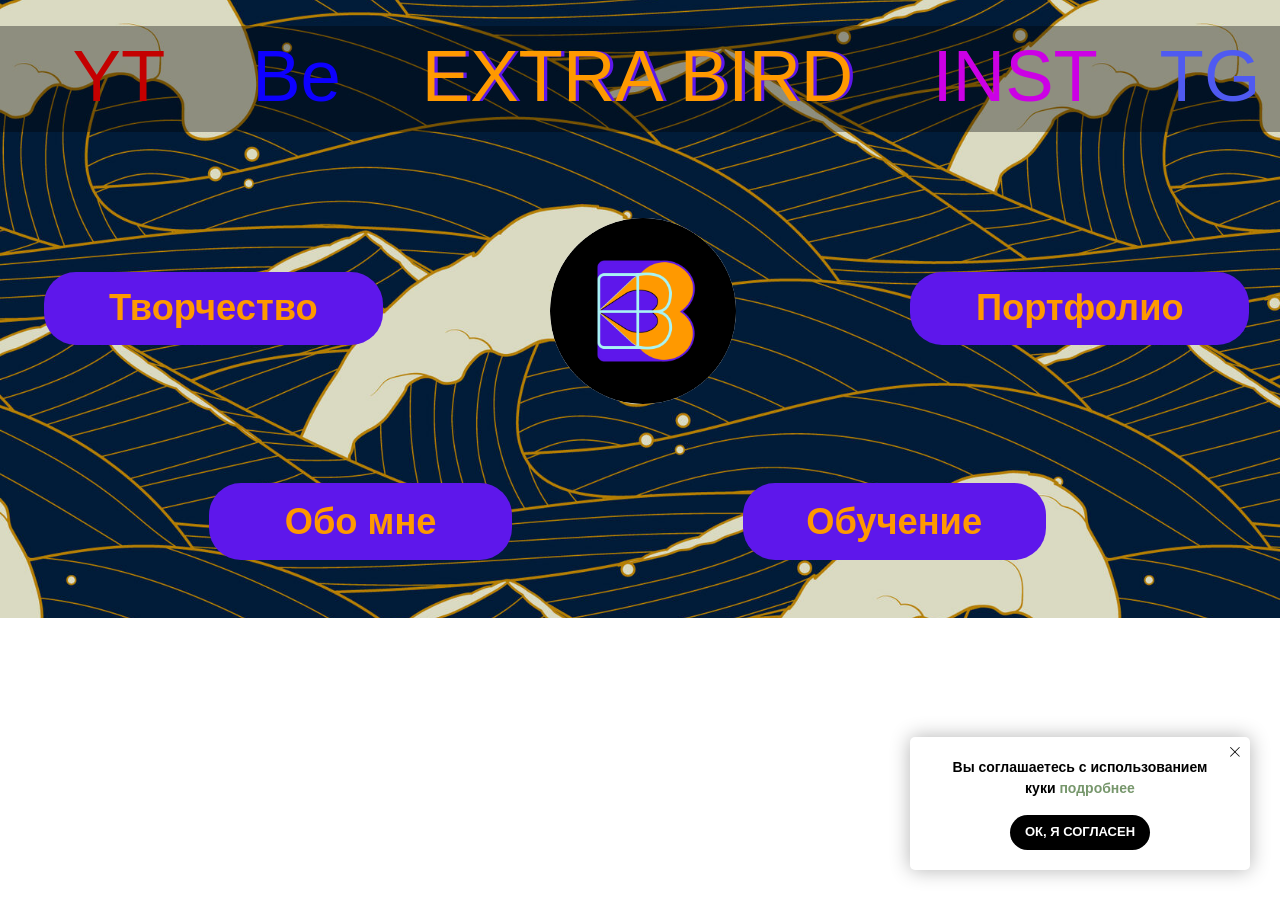
<file: index.html>
<!DOCTYPE html> <html> <head> <meta charset="utf-8" /> <meta http-equiv="Content-Type" content="text/html; charset=utf-8" /> <meta name="viewport" content="width=device-width, initial-scale=1.0" /> <!--metatextblock--> <title>Главная </title> <meta property="og:url" content="https://extraberd.tilda.ws" /> <meta property="og:title" content="Главная " /> <meta property="og:description" content="" /> <meta property="og:type" content="website" /> <link rel="canonical" href="https://extraberd.tilda.ws"> <!--/metatextblock--> <meta name="format-detection" content="telephone=no" /> <meta http-equiv="x-dns-prefetch-control" content="on"> <link rel="dns-prefetch" href="https://ws.tildacdn.com">  <link rel="shortcut icon" href="images/tildafavicon.ico" type="image/x-icon" /> <!-- Assets --> <script src="https://neo.tildacdn.com/js/tilda-fallback-1.0.min.js" async charset="utf-8"></script> <link rel="stylesheet" href="css/tilda-grid-3.0.min.css" type="text/css" media="all" onerror="this.loaderr='y';"/> <link rel="stylesheet" href="css/tilda-blocks-page74342761.min.css?t=1775997593" type="text/css" media="all" onerror="this.loaderr='y';" /> <link rel="stylesheet" href="css/fonts-tildasans.css" type="text/css" media="all" onerror="this.loaderr='y';" /> <script nomodule src="js/tilda-polyfill-1.0.min.js" charset="utf-8"></script> <script type="text/javascript">function t_onReady(func) {if(document.readyState!='loading') {func();} else {document.addEventListener('DOMContentLoaded',func);}}
function t_onFuncLoad(funcName,okFunc,time) {if(typeof window[funcName]==='function') {okFunc();} else {setTimeout(function() {t_onFuncLoad(funcName,okFunc,time);},(time||100));}}function t396_initialScale(t){var e=document.getElementById("rec"+t);if(e){var i=e.querySelector(".t396__artboard");if(i){window.tn_scale_initial_window_width||(window.tn_scale_initial_window_width=document.documentElement.clientWidth);var a=window.tn_scale_initial_window_width,r=[],n,l=i.getAttribute("data-artboard-screens");if(l){l=l.split(",");for(var o=0;o<l.length;o++)r[o]=parseInt(l[o],10)}else r=[320,480,640,960,1200];for(var o=0;o<r.length;o++){var d=r[o];a>=d&&(n=d)}var _="edit"===window.allrecords.getAttribute("data-tilda-mode"),c="center"===t396_getFieldValue(i,"valign",n,r),s="grid"===t396_getFieldValue(i,"upscale",n,r),w=t396_getFieldValue(i,"height_vh",n,r),g=t396_getFieldValue(i,"height",n,r),u=!!window.opr&&!!window.opr.addons||!!window.opera||-1!==navigator.userAgent.indexOf(" OPR/");if(!_&&c&&!s&&!w&&g&&!u){var h=parseFloat((a/n).toFixed(3)),f=[i,i.querySelector(".t396__carrier"),i.querySelector(".t396__filter")],v=Math.floor(parseInt(g,10)*h)+"px",p;i.style.setProperty("--initial-scale-height",v);for(var o=0;o<f.length;o++)f[o].style.setProperty("height","var(--initial-scale-height)");t396_scaleInitial__getElementsToScale(i).forEach((function(t){t.style.zoom=h}))}}}}function t396_scaleInitial__getElementsToScale(t){return t?Array.prototype.slice.call(t.children).filter((function(t){return t&&(t.classList.contains("t396__elem")||t.classList.contains("t396__group"))})):[]}function t396_getFieldValue(t,e,i,a){var r,n=a[a.length-1];if(!(r=i===n?t.getAttribute("data-artboard-"+e):t.getAttribute("data-artboard-"+e+"-res-"+i)))for(var l=0;l<a.length;l++){var o=a[l];if(!(o<=i)&&(r=o===n?t.getAttribute("data-artboard-"+e):t.getAttribute("data-artboard-"+e+"-res-"+o)))break}return r}window.TN_SCALE_INITIAL_VER="1.0",window.tn_scale_initial_window_width=null;</script> <script src="js/tilda-scripts-3.0.min.js" charset="utf-8" defer onerror="this.loaderr='y';"></script> <script src="js/tilda-blocks-page74342761.min.js?t=1775997593" charset="utf-8" async onerror="this.loaderr='y';"></script> <script src="js/lazyload-1.3.min.export.js" charset="utf-8" async onerror="this.loaderr='y';"></script> <script src="js/tilda-zero-1.1.min.js" charset="utf-8" async onerror="this.loaderr='y';"></script> <script src="js/tilda-zero-scale-1.0.min.js" charset="utf-8" async onerror="this.loaderr='y';"></script> <script src="js/tilda-events-1.0.min.js" charset="utf-8" async onerror="this.loaderr='y';"></script> <script type="text/javascript">window.dataLayer=window.dataLayer||[];</script> <script type="text/javascript">(function() {if((/bot|google|yandex|baidu|bing|msn|duckduckbot|teoma|slurp|crawler|spider|robot|crawling|facebook/i.test(navigator.userAgent))===false&&typeof(sessionStorage)!='undefined'&&sessionStorage.getItem('visited')!=='y'&&document.visibilityState){var style=document.createElement('style');style.type='text/css';style.innerHTML='@media screen and (min-width: 980px) {.t-records {opacity: 0;}.t-records_animated {-webkit-transition: opacity ease-in-out .2s;-moz-transition: opacity ease-in-out .2s;-o-transition: opacity ease-in-out .2s;transition: opacity ease-in-out .2s;}.t-records.t-records_visible {opacity: 1;}}';document.getElementsByTagName('head')[0].appendChild(style);function t_setvisRecs(){var alr=document.querySelectorAll('.t-records');Array.prototype.forEach.call(alr,function(el) {el.classList.add("t-records_animated");});setTimeout(function() {Array.prototype.forEach.call(alr,function(el) {el.classList.add("t-records_visible");});sessionStorage.setItem("visited","y");},400);}
document.addEventListener('DOMContentLoaded',t_setvisRecs);}})();</script></head> <body class="t-body" style="margin:0;"> <!--allrecords--> <div id="allrecords" data-tilda-export="yes" class="t-records" data-hook="blocks-collection-content-node" data-tilda-project-id="24320786" data-tilda-page-id="74342761" data-tilda-page-alias="alionaberd" data-tilda-formskey="c60e04150905afa2157b94b524320786" data-tilda-cookie="no" data-tilda-lazy="yes" data-tilda-root-zone="com" data-tilda-ts="y" data-tilda-project-country="RU"> <div id="rec1240277741" class="r t-rec" style=" " data-animationappear="off" data-record-type="657"> <!-- T657 --> <div class="t657 t657_rectangle t657_closed" data-storage-item="t657cookiename_24320786" style=""> <div class="t657__wrapper t-align_center"
role="alertdialog"
aria-modal="false"
style=""> <div class="t657__text t-name t-descr_xxs" field="text">Вы соглашаетесь с использованием куки <a href="http://extrabird.tilda.ws/cook" target="_blank" rel="noreferrer noopener" style="color: rgb(119, 151, 108);">подробнее</a></div> <div
class="t-btn t-btnflex t-btnflex_type_button t-btnflex_xs t657__btn"
type="button"><span class="t-btnflex__text">ок, я согласен</span> <style>#rec1240277741 .t-btnflex.t-btnflex_type_button {color:#ffffff;background-color:#000000;--border-width:0px;border-style:none !important;border-radius:30px;box-shadow:none !important;text-transform:uppercase;transition-duration:0.2s;transition-property:background-color,color,border-color,box-shadow,opacity,transform,gap;transition-timing-function:ease-in-out;}</style></div> <button type="button" class="t657__close-button t657__icon-close" aria-label="Закрыть уведомление"> <svg role="presentation" width="10px" height="10px" viewBox="0 0 23 23" version="1.1" xmlns="http://www.w3.org/2000/svg" xmlns:xlink="http://www.w3.org/1999/xlink"> <desc>Close</desc> <g stroke="none" stroke-width="1" fill="#000" fill-rule="evenodd"> <rect transform="translate(11.313708, 11.313708) rotate(-45.000000) translate(-11.313708, -11.313708) " x="10.3137085" y="-3.6862915" width="2" height="30"></rect> <rect transform="translate(11.313708, 11.313708) rotate(-315.000000) translate(-11.313708, -11.313708) " x="10.3137085" y="-3.6862915" width="2" height="30"></rect> </g> </svg> </button> </div> </div> <script>t_onReady(function() {t_onFuncLoad('t657_init',function() {t657_init('1240277741');});});</script> <style> #rec1240277741 .t657__text{font-weight:600;}</style> </div> <div id="rec1240277746" class="r t-rec" style=" " data-animationappear="off" data-record-type="396"> <!-- T396 --> <style>#rec1240277746 .t396__artboard {height:580px;}#rec1240277746 .t396__filter {height:580px;}#rec1240277746 .t396__carrier{height:580px;background-position:center center;background-attachment:scroll;background-image:url('images/tild3836-6662-4131-b266-383636633632__-__resize__20x__7448162.jpg');background-size:cover;background-repeat:no-repeat;}@media screen and (max-width:1199px) {#rec1240277746 .t396__artboard,#rec1240277746 .t396__filter,#rec1240277746 .t396__carrier {}#rec1240277746 .t396__filter {}#rec1240277746 .t396__carrier {background-attachment:scroll;}}@media screen and (max-width:959px) {#rec1240277746 .t396__artboard,#rec1240277746 .t396__filter,#rec1240277746 .t396__carrier {}#rec1240277746 .t396__filter {}#rec1240277746 .t396__carrier {background-attachment:scroll;}}@media screen and (max-width:639px) {#rec1240277746 .t396__artboard,#rec1240277746 .t396__filter,#rec1240277746 .t396__carrier {}#rec1240277746 .t396__filter {}#rec1240277746 .t396__carrier {background-attachment:scroll;}}@media screen and (max-width:479px) {#rec1240277746 .t396__artboard,#rec1240277746 .t396__filter,#rec1240277746 .t396__carrier {}#rec1240277746 .t396__filter {}#rec1240277746 .t396__carrier {background-attachment:scroll;}}#rec1240277746 .tn-elem[data-elem-id="1731598755057"]{z-index:3;top:204px;;left:calc(50% - 600px + 515px);;width:175px;height:175px;}#rec1240277746 .tn-elem[data-elem-id="1731598755057"] .tn-atom{border-radius:3000px;background-position:center center;background-size:cover;background-repeat:no-repeat;border-width:var(--t396-borderwidth,0);border-style:var(--t396-borderstyle,solid);border-color:var(--t396-bordercolor,transparent);transition:background-color var(--t396-speedhover,0s) ease-in-out,color var(--t396-speedhover,0s) ease-in-out,border-color var(--t396-speedhover,0s) ease-in-out,box-shadow var(--t396-shadowshoverspeed,0.2s) ease-in-out;}#rec1240277746 .tn-elem[data-elem-id="1731607846628"]{color:#ff9900;text-align:center;z-index:4;top:255px;;left:calc(50% - 600px + 41px);;width:318px;height:68px;}#rec1240277746 .tn-elem[data-elem-id="1731607846628"] .tn-atom{color:#ff9900;font-size:34px;font-family:'Comfortaa',Arial,sans-serif;line-height:1.55;font-weight:600;border-radius:30px;background-position:center center;--t396-speedhover:0.2s;transition:background-color var(--t396-speedhover,0s) ease-in-out,color var(--t396-speedhover,0s) ease-in-out,border-color var(--t396-speedhover,0s) ease-in-out,box-shadow var(--t396-shadowshoverspeed,0.2s) ease-in-out;--t396-bgcolor-color:#5e17eb;--t396-bgcolor-image:none;background-color:var(--t396-bgcolor-color,transparent);-webkit-box-pack:center;-ms-flex-pack:center;justify-content:center;}#rec1240277746 .tn-elem[data-elem-id="1731607846628"] .tn-atom::after{display:none;}#rec1240277746 .tn-elem[data-elem-id="1731607846628"] .tn-atom .tn-atom__button-text{transition:color var(--t396-speedhover,0s) ease-in-out;color:#ff9900;}#rec1240277746 .tn-elem[data-elem-id="1731607846628"] .tn-atom .tn-atom__button-border::before{display:none;}#rec1240277746 .tn-elem[data-elem-id="1731607846628"] .tn-atom .tn-atom__button-border::after{display:none;}@media (hover),(min-width:0\0){#rec1240277746 .tn-elem[data-elem-id="1731607846628"] .tn-atom:hover::after{opacity:0;}#rec1240277746 .tn-elem[data-elem-id="1731607846628"] .tn-atom:hover{animation-name:none;}}@media screen and (max-width:1199px){#rec1240277746 .tn-elem[data-elem-id="1731607846628"] .tn-atom{white-space:normal;background-size:cover;background-color:var(--t396-bgcolor-color,transparent);}#rec1240277746 .tn-elem[data-elem-id="1731607846628"] .tn-atom::after{display:none;}#rec1240277746 .tn-elem[data-elem-id="1731607846628"] .tn-atom .tn-atom__button-text{overflow:visible;}#rec1240277746 .tn-elem[data-elem-id="1731607846628"] .tn-atom .tn-atom__button-border::before{display:none;}#rec1240277746 .tn-elem[data-elem-id="1731607846628"] .tn-atom .tn-atom__button-border::after{display:none;}@media (hover),(min-width:0\0){#rec1240277746 .tn-elem[data-elem-id="1731607846628"] .tn-atom:hover::after{opacity:0;}#rec1240277746 .tn-elem[data-elem-id="1731607846628"] .tn-atom:hover{animation-name:none;}}}@media screen and (max-width:959px){#rec1240277746 .tn-elem[data-elem-id="1731607846628"] .tn-atom{white-space:normal;background-size:cover;background-color:var(--t396-bgcolor-color,transparent);}#rec1240277746 .tn-elem[data-elem-id="1731607846628"] .tn-atom::after{display:none;}#rec1240277746 .tn-elem[data-elem-id="1731607846628"] .tn-atom .tn-atom__button-text{overflow:visible;}#rec1240277746 .tn-elem[data-elem-id="1731607846628"] .tn-atom .tn-atom__button-border::before{display:none;}#rec1240277746 .tn-elem[data-elem-id="1731607846628"] .tn-atom .tn-atom__button-border::after{display:none;}@media (hover),(min-width:0\0){#rec1240277746 .tn-elem[data-elem-id="1731607846628"] .tn-atom:hover::after{opacity:0;}#rec1240277746 .tn-elem[data-elem-id="1731607846628"] .tn-atom:hover{animation-name:none;}}}@media screen and (max-width:639px){#rec1240277746 .tn-elem[data-elem-id="1731607846628"] .tn-atom{white-space:normal;background-size:cover;background-color:var(--t396-bgcolor-color,transparent);}#rec1240277746 .tn-elem[data-elem-id="1731607846628"] .tn-atom::after{display:none;}#rec1240277746 .tn-elem[data-elem-id="1731607846628"] .tn-atom .tn-atom__button-text{overflow:visible;}#rec1240277746 .tn-elem[data-elem-id="1731607846628"] .tn-atom .tn-atom__button-border::before{display:none;}#rec1240277746 .tn-elem[data-elem-id="1731607846628"] .tn-atom .tn-atom__button-border::after{display:none;}@media (hover),(min-width:0\0){#rec1240277746 .tn-elem[data-elem-id="1731607846628"] .tn-atom:hover::after{opacity:0;}#rec1240277746 .tn-elem[data-elem-id="1731607846628"] .tn-atom:hover{animation-name:none;}}}@media screen and (max-width:479px){#rec1240277746 .tn-elem[data-elem-id="1731607846628"] .tn-atom{white-space:normal;background-size:cover;background-color:var(--t396-bgcolor-color,transparent);}#rec1240277746 .tn-elem[data-elem-id="1731607846628"] .tn-atom::after{display:none;}#rec1240277746 .tn-elem[data-elem-id="1731607846628"] .tn-atom .tn-atom__button-text{overflow:visible;}#rec1240277746 .tn-elem[data-elem-id="1731607846628"] .tn-atom .tn-atom__button-border::before{display:none;}#rec1240277746 .tn-elem[data-elem-id="1731607846628"] .tn-atom .tn-atom__button-border::after{display:none;}@media (hover),(min-width:0\0){#rec1240277746 .tn-elem[data-elem-id="1731607846628"] .tn-atom:hover::after{opacity:0;}#rec1240277746 .tn-elem[data-elem-id="1731607846628"] .tn-atom:hover{animation-name:none;}}}#rec1240277746 .tn-elem[data-elem-id="1731607927185"]{color:#ff9900;text-align:center;z-index:5;top:255px;;left:calc(50% - 600px + 853px);;width:318px;height:68px;}#rec1240277746 .tn-elem[data-elem-id="1731607927185"] .tn-atom{color:#ff9900;font-size:34px;font-family:'Comfortaa',Arial,sans-serif;line-height:1.55;font-weight:600;border-radius:30px;background-position:center center;--t396-speedhover:0.2s;transition:background-color var(--t396-speedhover,0s) ease-in-out,color var(--t396-speedhover,0s) ease-in-out,border-color var(--t396-speedhover,0s) ease-in-out,box-shadow var(--t396-shadowshoverspeed,0.2s) ease-in-out;--t396-bgcolor-color:#5e17eb;--t396-bgcolor-image:none;background-color:var(--t396-bgcolor-color,transparent);-webkit-box-pack:center;-ms-flex-pack:center;justify-content:center;}#rec1240277746 .tn-elem[data-elem-id="1731607927185"] .tn-atom::after{display:none;}#rec1240277746 .tn-elem[data-elem-id="1731607927185"] .tn-atom .tn-atom__button-text{transition:color var(--t396-speedhover,0s) ease-in-out;color:#ff9900;}#rec1240277746 .tn-elem[data-elem-id="1731607927185"] .tn-atom .tn-atom__button-border::before{display:none;}#rec1240277746 .tn-elem[data-elem-id="1731607927185"] .tn-atom .tn-atom__button-border::after{display:none;}@media (hover),(min-width:0\0){#rec1240277746 .tn-elem[data-elem-id="1731607927185"] .tn-atom:hover::after{opacity:0;}#rec1240277746 .tn-elem[data-elem-id="1731607927185"] .tn-atom:hover{animation-name:none;}}@media screen and (max-width:1199px){#rec1240277746 .tn-elem[data-elem-id="1731607927185"] .tn-atom{white-space:normal;background-size:cover;background-color:var(--t396-bgcolor-color,transparent);}#rec1240277746 .tn-elem[data-elem-id="1731607927185"] .tn-atom::after{display:none;}#rec1240277746 .tn-elem[data-elem-id="1731607927185"] .tn-atom .tn-atom__button-text{overflow:visible;}#rec1240277746 .tn-elem[data-elem-id="1731607927185"] .tn-atom .tn-atom__button-border::before{display:none;}#rec1240277746 .tn-elem[data-elem-id="1731607927185"] .tn-atom .tn-atom__button-border::after{display:none;}@media (hover),(min-width:0\0){#rec1240277746 .tn-elem[data-elem-id="1731607927185"] .tn-atom:hover::after{opacity:0;}#rec1240277746 .tn-elem[data-elem-id="1731607927185"] .tn-atom:hover{animation-name:none;}}}@media screen and (max-width:959px){#rec1240277746 .tn-elem[data-elem-id="1731607927185"] .tn-atom{white-space:normal;background-size:cover;background-color:var(--t396-bgcolor-color,transparent);}#rec1240277746 .tn-elem[data-elem-id="1731607927185"] .tn-atom::after{display:none;}#rec1240277746 .tn-elem[data-elem-id="1731607927185"] .tn-atom .tn-atom__button-text{overflow:visible;}#rec1240277746 .tn-elem[data-elem-id="1731607927185"] .tn-atom .tn-atom__button-border::before{display:none;}#rec1240277746 .tn-elem[data-elem-id="1731607927185"] .tn-atom .tn-atom__button-border::after{display:none;}@media (hover),(min-width:0\0){#rec1240277746 .tn-elem[data-elem-id="1731607927185"] .tn-atom:hover::after{opacity:0;}#rec1240277746 .tn-elem[data-elem-id="1731607927185"] .tn-atom:hover{animation-name:none;}}}@media screen and (max-width:639px){#rec1240277746 .tn-elem[data-elem-id="1731607927185"] .tn-atom{white-space:normal;background-size:cover;background-color:var(--t396-bgcolor-color,transparent);}#rec1240277746 .tn-elem[data-elem-id="1731607927185"] .tn-atom::after{display:none;}#rec1240277746 .tn-elem[data-elem-id="1731607927185"] .tn-atom .tn-atom__button-text{overflow:visible;}#rec1240277746 .tn-elem[data-elem-id="1731607927185"] .tn-atom .tn-atom__button-border::before{display:none;}#rec1240277746 .tn-elem[data-elem-id="1731607927185"] .tn-atom .tn-atom__button-border::after{display:none;}@media (hover),(min-width:0\0){#rec1240277746 .tn-elem[data-elem-id="1731607927185"] .tn-atom:hover::after{opacity:0;}#rec1240277746 .tn-elem[data-elem-id="1731607927185"] .tn-atom:hover{animation-name:none;}}}@media screen and (max-width:479px){#rec1240277746 .tn-elem[data-elem-id="1731607927185"] .tn-atom{white-space:normal;background-size:cover;background-color:var(--t396-bgcolor-color,transparent);}#rec1240277746 .tn-elem[data-elem-id="1731607927185"] .tn-atom::after{display:none;}#rec1240277746 .tn-elem[data-elem-id="1731607927185"] .tn-atom .tn-atom__button-text{overflow:visible;}#rec1240277746 .tn-elem[data-elem-id="1731607927185"] .tn-atom .tn-atom__button-border::before{display:none;}#rec1240277746 .tn-elem[data-elem-id="1731607927185"] .tn-atom .tn-atom__button-border::after{display:none;}@media (hover),(min-width:0\0){#rec1240277746 .tn-elem[data-elem-id="1731607927185"] .tn-atom:hover::after{opacity:0;}#rec1240277746 .tn-elem[data-elem-id="1731607927185"] .tn-atom:hover{animation-name:none;}}}#rec1240277746 .tn-elem[data-elem-id="1731607486354"]{z-index:7;top:24px;;left:calc(50% - 600px + -100px);;width:1400px;height:100px;}#rec1240277746 .tn-elem[data-elem-id="1731607486354"] .tn-atom{opacity:0.35;background-color:#000000;background-position:center center;border-width:var(--t396-borderwidth,0);border-style:var(--t396-borderstyle,solid);border-color:var(--t396-bordercolor,transparent);transition:background-color var(--t396-speedhover,0s) ease-in-out,color var(--t396-speedhover,0s) ease-in-out,border-color var(--t396-speedhover,0s) ease-in-out,box-shadow var(--t396-shadowshoverspeed,0.2s) ease-in-out;}#rec1240277746 .tn-elem[data-elem-id="1731589928341"]{color:#5e17eb;text-align:center;z-index:9;top:19px;;left:calc(50% - 600px + 389px);;width:423px;height:auto;}#rec1240277746 .tn-elem[data-elem-id="1731589928341"] .tn-atom{color:#5e17eb;font-size:68px;font-family:'Montserrat',Arial,sans-serif;line-height:1.55;font-weight:400;background-position:center center;border-width:var(--t396-borderwidth,0);border-style:var(--t396-borderstyle,solid);border-color:var(--t396-bordercolor,transparent);transition:background-color var(--t396-speedhover,0s) ease-in-out,color var(--t396-speedhover,0s) ease-in-out,border-color var(--t396-speedhover,0s) ease-in-out,box-shadow var(--t396-shadowshoverspeed,0.2s) ease-in-out;text-shadow:var(--t396-shadow-text-x,0px) var(--t396-shadow-text-y,0px) var(--t396-shadow-text-blur,0px) rgba(var(--t396-shadow-text-color),var(--t396-shadow-text-opacity,100%));}#rec1240277746 .tn-elem[data-elem-id="1731608118759"]{color:#ff9900;text-align:center;z-index:10;top:19px;;left:calc(50% - 600px + 386px);;width:423px;height:auto;}#rec1240277746 .tn-elem[data-elem-id="1731608118759"] .tn-atom{color:#ff9900;font-size:68px;font-family:'Montserrat',Arial,sans-serif;line-height:1.55;font-weight:400;background-position:center center;border-width:var(--t396-borderwidth,0);border-style:var(--t396-borderstyle,solid);border-color:var(--t396-bordercolor,transparent);transition:background-color var(--t396-speedhover,0s) ease-in-out,color var(--t396-speedhover,0s) ease-in-out,border-color var(--t396-speedhover,0s) ease-in-out,box-shadow var(--t396-shadowshoverspeed,0.2s) ease-in-out;text-shadow:var(--t396-shadow-text-x,0px) var(--t396-shadow-text-y,0px) var(--t396-shadow-text-blur,0px) rgba(var(--t396-shadow-text-color),var(--t396-shadow-text-opacity,100%));}#rec1240277746 .tn-elem[data-elem-id="1731591434214"]{color:#cc00e5;text-align:center;z-index:11;top:19px;;left:calc(50% - 600px + 870px);;width:163px;height:auto;}#rec1240277746 .tn-elem[data-elem-id="1731591434214"] .tn-atom{color:#cc00e5;font-size:68px;font-family:'Montserrat',Arial,sans-serif;line-height:1.55;font-weight:400;background-position:center center;border-width:var(--t396-borderwidth,0);border-style:var(--t396-borderstyle,solid);border-color:var(--t396-bordercolor,transparent);transition:background-color var(--t396-speedhover,0s) ease-in-out,color var(--t396-speedhover,0s) ease-in-out,border-color var(--t396-speedhover,0s) ease-in-out,box-shadow var(--t396-shadowshoverspeed,0.2s) ease-in-out;text-shadow:var(--t396-shadow-text-x,0px) var(--t396-shadow-text-y,0px) var(--t396-shadow-text-blur,0px) rgba(var(--t396-shadow-text-color),var(--t396-shadow-text-opacity,100%));}#rec1240277746 .tn-elem[data-elem-id="1731591442733"]{color:#c40000;text-align:center;z-index:12;top:19px;;left:calc(50% - 600px + 68px);;width:78px;height:auto;}#rec1240277746 .tn-elem[data-elem-id="1731591442733"] .tn-atom{color:#c40000;font-size:68px;font-family:'Montserrat',Arial,sans-serif;line-height:1.55;font-weight:400;background-position:center center;border-width:var(--t396-borderwidth,0);border-style:var(--t396-borderstyle,solid);border-color:var(--t396-bordercolor,transparent);transition:background-color var(--t396-speedhover,0s) ease-in-out,color var(--t396-speedhover,0s) ease-in-out,border-color var(--t396-speedhover,0s) ease-in-out,box-shadow var(--t396-shadowshoverspeed,0.2s) ease-in-out;text-shadow:var(--t396-shadow-text-x,0px) var(--t396-shadow-text-y,0px) var(--t396-shadow-text-blur,0px) rgba(var(--t396-shadow-text-color),var(--t396-shadow-text-opacity,100%));}#rec1240277746 .tn-elem[data-elem-id="1731591449573"]{color:#4f5af1;text-align:center;z-index:13;top:19px;;left:calc(50% - 600px + 1080px);;width:108px;height:auto;}#rec1240277746 .tn-elem[data-elem-id="1731591449573"] .tn-atom{color:#4f5af1;font-size:68px;font-family:'Montserrat',Arial,sans-serif;line-height:1.55;font-weight:400;background-position:center center;border-width:var(--t396-borderwidth,0);border-style:var(--t396-borderstyle,solid);border-color:var(--t396-bordercolor,transparent);transition:background-color var(--t396-speedhover,0s) ease-in-out,color var(--t396-speedhover,0s) ease-in-out,border-color var(--t396-speedhover,0s) ease-in-out,box-shadow var(--t396-shadowshoverspeed,0.2s) ease-in-out;text-shadow:var(--t396-shadow-text-x,0px) var(--t396-shadow-text-y,0px) var(--t396-shadow-text-blur,0px) rgba(var(--t396-shadow-text-color),var(--t396-shadow-text-opacity,100%));}#rec1240277746 .tn-elem[data-elem-id="1731591466181"]{color:#0d00ff;text-align:center;z-index:14;top:19px;;left:calc(50% - 600px + 220px);;width:116px;height:auto;}#rec1240277746 .tn-elem[data-elem-id="1731591466181"] .tn-atom{color:#0d00ff;font-size:68px;font-family:'Montserrat',Arial,sans-serif;line-height:1.55;font-weight:400;background-position:center center;border-width:var(--t396-borderwidth,0);border-style:var(--t396-borderstyle,solid);border-color:var(--t396-bordercolor,transparent);transition:background-color var(--t396-speedhover,0s) ease-in-out,color var(--t396-speedhover,0s) ease-in-out,border-color var(--t396-speedhover,0s) ease-in-out,box-shadow var(--t396-shadowshoverspeed,0.2s) ease-in-out;text-shadow:var(--t396-shadow-text-x,0px) var(--t396-shadow-text-y,0px) var(--t396-shadow-text-blur,0px) rgba(var(--t396-shadow-text-color),var(--t396-shadow-text-opacity,100%));}#rec1240277746 .tn-elem[data-elem-id="1731607988104"]{color:#ff9900;text-align:center;z-index:15;top:453px;;left:calc(50% - 600px + 696px);;width:284px;height:72px;}#rec1240277746 .tn-elem[data-elem-id="1731607988104"] .tn-atom{color:#ff9900;font-size:34px;font-family:'Comfortaa',Arial,sans-serif;line-height:1.55;font-weight:600;border-radius:30px;background-position:center center;--t396-speedhover:0.2s;transition:background-color var(--t396-speedhover,0s) ease-in-out,color var(--t396-speedhover,0s) ease-in-out,border-color var(--t396-speedhover,0s) ease-in-out,box-shadow var(--t396-shadowshoverspeed,0.2s) ease-in-out;--t396-bgcolor-color:#5e17eb;--t396-bgcolor-image:none;background-color:var(--t396-bgcolor-color,transparent);-webkit-box-pack:center;-ms-flex-pack:center;justify-content:center;}#rec1240277746 .tn-elem[data-elem-id="1731607988104"] .tn-atom::after{display:none;}#rec1240277746 .tn-elem[data-elem-id="1731607988104"] .tn-atom .tn-atom__button-text{transition:color var(--t396-speedhover,0s) ease-in-out;color:#ff9900;}#rec1240277746 .tn-elem[data-elem-id="1731607988104"] .tn-atom .tn-atom__button-border::before{display:none;}#rec1240277746 .tn-elem[data-elem-id="1731607988104"] .tn-atom .tn-atom__button-border::after{display:none;}@media (hover),(min-width:0\0){#rec1240277746 .tn-elem[data-elem-id="1731607988104"] .tn-atom:hover::after{opacity:0;}#rec1240277746 .tn-elem[data-elem-id="1731607988104"] .tn-atom:hover{animation-name:none;}}@media screen and (max-width:1199px){#rec1240277746 .tn-elem[data-elem-id="1731607988104"] .tn-atom{white-space:normal;background-size:cover;background-color:var(--t396-bgcolor-color,transparent);}#rec1240277746 .tn-elem[data-elem-id="1731607988104"] .tn-atom::after{display:none;}#rec1240277746 .tn-elem[data-elem-id="1731607988104"] .tn-atom .tn-atom__button-text{overflow:visible;}#rec1240277746 .tn-elem[data-elem-id="1731607988104"] .tn-atom .tn-atom__button-border::before{display:none;}#rec1240277746 .tn-elem[data-elem-id="1731607988104"] .tn-atom .tn-atom__button-border::after{display:none;}@media (hover),(min-width:0\0){#rec1240277746 .tn-elem[data-elem-id="1731607988104"] .tn-atom:hover::after{opacity:0;}#rec1240277746 .tn-elem[data-elem-id="1731607988104"] .tn-atom:hover{animation-name:none;}}}@media screen and (max-width:959px){#rec1240277746 .tn-elem[data-elem-id="1731607988104"] .tn-atom{white-space:normal;background-size:cover;background-color:var(--t396-bgcolor-color,transparent);}#rec1240277746 .tn-elem[data-elem-id="1731607988104"] .tn-atom::after{display:none;}#rec1240277746 .tn-elem[data-elem-id="1731607988104"] .tn-atom .tn-atom__button-text{overflow:visible;}#rec1240277746 .tn-elem[data-elem-id="1731607988104"] .tn-atom .tn-atom__button-border::before{display:none;}#rec1240277746 .tn-elem[data-elem-id="1731607988104"] .tn-atom .tn-atom__button-border::after{display:none;}@media (hover),(min-width:0\0){#rec1240277746 .tn-elem[data-elem-id="1731607988104"] .tn-atom:hover::after{opacity:0;}#rec1240277746 .tn-elem[data-elem-id="1731607988104"] .tn-atom:hover{animation-name:none;}}}@media screen and (max-width:639px){#rec1240277746 .tn-elem[data-elem-id="1731607988104"] .tn-atom{white-space:normal;background-size:cover;background-color:var(--t396-bgcolor-color,transparent);}#rec1240277746 .tn-elem[data-elem-id="1731607988104"] .tn-atom::after{display:none;}#rec1240277746 .tn-elem[data-elem-id="1731607988104"] .tn-atom .tn-atom__button-text{overflow:visible;}#rec1240277746 .tn-elem[data-elem-id="1731607988104"] .tn-atom .tn-atom__button-border::before{display:none;}#rec1240277746 .tn-elem[data-elem-id="1731607988104"] .tn-atom .tn-atom__button-border::after{display:none;}@media (hover),(min-width:0\0){#rec1240277746 .tn-elem[data-elem-id="1731607988104"] .tn-atom:hover::after{opacity:0;}#rec1240277746 .tn-elem[data-elem-id="1731607988104"] .tn-atom:hover{animation-name:none;}}}@media screen and (max-width:479px){#rec1240277746 .tn-elem[data-elem-id="1731607988104"] .tn-atom{white-space:normal;background-size:cover;background-color:var(--t396-bgcolor-color,transparent);}#rec1240277746 .tn-elem[data-elem-id="1731607988104"] .tn-atom::after{display:none;}#rec1240277746 .tn-elem[data-elem-id="1731607988104"] .tn-atom .tn-atom__button-text{overflow:visible;}#rec1240277746 .tn-elem[data-elem-id="1731607988104"] .tn-atom .tn-atom__button-border::before{display:none;}#rec1240277746 .tn-elem[data-elem-id="1731607988104"] .tn-atom .tn-atom__button-border::after{display:none;}@media (hover),(min-width:0\0){#rec1240277746 .tn-elem[data-elem-id="1731607988104"] .tn-atom:hover::after{opacity:0;}#rec1240277746 .tn-elem[data-elem-id="1731607988104"] .tn-atom:hover{animation-name:none;}}}#rec1240277746 .tn-elem[data-elem-id="1731608719377"]{color:#ff9900;text-align:center;z-index:16;top:453px;;left:calc(50% - 600px + 196px);;width:284px;height:72px;}#rec1240277746 .tn-elem[data-elem-id="1731608719377"] .tn-atom{color:#ff9900;font-size:34px;font-family:'Comfortaa',Arial,sans-serif;line-height:1.55;font-weight:600;border-radius:30px;background-position:center center;--t396-speedhover:0.2s;transition:background-color var(--t396-speedhover,0s) ease-in-out,color var(--t396-speedhover,0s) ease-in-out,border-color var(--t396-speedhover,0s) ease-in-out,box-shadow var(--t396-shadowshoverspeed,0.2s) ease-in-out;--t396-bgcolor-color:#5e17eb;--t396-bgcolor-image:none;background-color:var(--t396-bgcolor-color,transparent);-webkit-box-pack:center;-ms-flex-pack:center;justify-content:center;}#rec1240277746 .tn-elem[data-elem-id="1731608719377"] .tn-atom::after{display:none;}#rec1240277746 .tn-elem[data-elem-id="1731608719377"] .tn-atom .tn-atom__button-text{transition:color var(--t396-speedhover,0s) ease-in-out;color:#ff9900;}#rec1240277746 .tn-elem[data-elem-id="1731608719377"] .tn-atom .tn-atom__button-border::before{display:none;}#rec1240277746 .tn-elem[data-elem-id="1731608719377"] .tn-atom .tn-atom__button-border::after{display:none;}@media (hover),(min-width:0\0){#rec1240277746 .tn-elem[data-elem-id="1731608719377"] .tn-atom:hover::after{opacity:0;}#rec1240277746 .tn-elem[data-elem-id="1731608719377"] .tn-atom:hover{animation-name:none;}}@media screen and (max-width:1199px){#rec1240277746 .tn-elem[data-elem-id="1731608719377"] .tn-atom{white-space:normal;background-size:cover;background-color:var(--t396-bgcolor-color,transparent);}#rec1240277746 .tn-elem[data-elem-id="1731608719377"] .tn-atom::after{display:none;}#rec1240277746 .tn-elem[data-elem-id="1731608719377"] .tn-atom .tn-atom__button-text{overflow:visible;}#rec1240277746 .tn-elem[data-elem-id="1731608719377"] .tn-atom .tn-atom__button-border::before{display:none;}#rec1240277746 .tn-elem[data-elem-id="1731608719377"] .tn-atom .tn-atom__button-border::after{display:none;}@media (hover),(min-width:0\0){#rec1240277746 .tn-elem[data-elem-id="1731608719377"] .tn-atom:hover::after{opacity:0;}#rec1240277746 .tn-elem[data-elem-id="1731608719377"] .tn-atom:hover{animation-name:none;}}}@media screen and (max-width:959px){#rec1240277746 .tn-elem[data-elem-id="1731608719377"] .tn-atom{white-space:normal;background-size:cover;background-color:var(--t396-bgcolor-color,transparent);}#rec1240277746 .tn-elem[data-elem-id="1731608719377"] .tn-atom::after{display:none;}#rec1240277746 .tn-elem[data-elem-id="1731608719377"] .tn-atom .tn-atom__button-text{overflow:visible;}#rec1240277746 .tn-elem[data-elem-id="1731608719377"] .tn-atom .tn-atom__button-border::before{display:none;}#rec1240277746 .tn-elem[data-elem-id="1731608719377"] .tn-atom .tn-atom__button-border::after{display:none;}@media (hover),(min-width:0\0){#rec1240277746 .tn-elem[data-elem-id="1731608719377"] .tn-atom:hover::after{opacity:0;}#rec1240277746 .tn-elem[data-elem-id="1731608719377"] .tn-atom:hover{animation-name:none;}}}@media screen and (max-width:639px){#rec1240277746 .tn-elem[data-elem-id="1731608719377"] .tn-atom{white-space:normal;background-size:cover;background-color:var(--t396-bgcolor-color,transparent);}#rec1240277746 .tn-elem[data-elem-id="1731608719377"] .tn-atom::after{display:none;}#rec1240277746 .tn-elem[data-elem-id="1731608719377"] .tn-atom .tn-atom__button-text{overflow:visible;}#rec1240277746 .tn-elem[data-elem-id="1731608719377"] .tn-atom .tn-atom__button-border::before{display:none;}#rec1240277746 .tn-elem[data-elem-id="1731608719377"] .tn-atom .tn-atom__button-border::after{display:none;}@media (hover),(min-width:0\0){#rec1240277746 .tn-elem[data-elem-id="1731608719377"] .tn-atom:hover::after{opacity:0;}#rec1240277746 .tn-elem[data-elem-id="1731608719377"] .tn-atom:hover{animation-name:none;}}}@media screen and (max-width:479px){#rec1240277746 .tn-elem[data-elem-id="1731608719377"] .tn-atom{white-space:normal;background-size:cover;background-color:var(--t396-bgcolor-color,transparent);}#rec1240277746 .tn-elem[data-elem-id="1731608719377"] .tn-atom::after{display:none;}#rec1240277746 .tn-elem[data-elem-id="1731608719377"] .tn-atom .tn-atom__button-text{overflow:visible;}#rec1240277746 .tn-elem[data-elem-id="1731608719377"] .tn-atom .tn-atom__button-border::before{display:none;}#rec1240277746 .tn-elem[data-elem-id="1731608719377"] .tn-atom .tn-atom__button-border::after{display:none;}@media (hover),(min-width:0\0){#rec1240277746 .tn-elem[data-elem-id="1731608719377"] .tn-atom:hover::after{opacity:0;}#rec1240277746 .tn-elem[data-elem-id="1731608719377"] .tn-atom:hover{animation-name:none;}}}</style> <div class='t396'> <div class="t396__artboard" data-artboard-recid="1240277746" data-artboard-screens="320,480,640,960,1200" data-artboard-height="580" data-artboard-valign="center" data-artboard-upscale="window"> <div class="t396__carrier t-bgimg" data-artboard-recid="1240277746" data-original="images/tild3836-6662-4131-b266-383636633632__7448162.jpg"></div> <div class="t396__filter" data-artboard-recid="1240277746"></div> <div class='t396__elem tn-elem tn-elem__12402777461731598755057' data-elem-id='1731598755057' data-elem-type='shape' data-field-top-value="204" data-field-left-value="515" data-field-height-value="175" data-field-width-value="175" data-field-axisy-value="top" data-field-axisx-value="left" data-field-container-value="grid" data-field-topunits-value="px" data-field-leftunits-value="px" data-field-heightunits-value="px" data-field-widthunits-value="px"> <div class='tn-atom t-bgimg' data-original="images/tild3961-3266-4330-a335-643233613938__vg_logo_reborn_4.png"
aria-label='' role="img"> </div> </div> <div class='t396__elem tn-elem tn-elem__12402777461731607846628' data-elem-id='1731607846628' data-elem-type='button' data-field-top-value="255" data-field-left-value="41" data-field-height-value="68" data-field-width-value="318" data-field-axisy-value="top" data-field-axisx-value="left" data-field-container-value="grid" data-field-topunits-value="px" data-field-leftunits-value="px" data-field-heightunits-value="px" data-field-widthunits-value="px" data-field-fontsize-value="34"> <a class='tn-atom' href="http://extra-bird.tilda.ws/art"> <div class='tn-atom__button-content'> <span class="tn-atom__button-text">Творчество</span> </div> <span class="tn-atom__button-border"></span> </a> </div> <div class='t396__elem tn-elem tn-elem__12402777461731607927185' data-elem-id='1731607927185' data-elem-type='button' data-field-top-value="255" data-field-left-value="853" data-field-height-value="68" data-field-width-value="318" data-field-axisy-value="top" data-field-axisx-value="left" data-field-container-value="grid" data-field-topunits-value="px" data-field-leftunits-value="px" data-field-heightunits-value="px" data-field-widthunits-value="px" data-field-fontsize-value="34"> <a class='tn-atom' href="http://extra-bird.tilda.ws/collaboration"> <div class='tn-atom__button-content'> <span class="tn-atom__button-text">Портфолио</span> </div> <span class="tn-atom__button-border"></span> </a> </div> <div class='t396__elem tn-elem tn-elem__12402777461731607486354' data-elem-id='1731607486354' data-elem-type='shape' data-field-top-value="24" data-field-left-value="-100" data-field-height-value="100" data-field-width-value="1400" data-field-axisy-value="top" data-field-axisx-value="left" data-field-container-value="grid" data-field-topunits-value="px" data-field-leftunits-value="px" data-field-heightunits-value="px" data-field-widthunits-value="px"> <div class='tn-atom'> </div> </div> <div class='t396__elem tn-elem tn-elem__12402777461731589928341' data-elem-id='1731589928341' data-elem-type='text' data-field-top-value="19" data-field-left-value="389" data-field-width-value="423" data-field-axisy-value="top" data-field-axisx-value="left" data-field-container-value="grid" data-field-topunits-value="px" data-field-leftunits-value="px" data-field-heightunits-value="" data-field-widthunits-value="px" data-field-fontsize-value="68"> <div class='tn-atom'><a href="http://extra-bird.tilda.ws/myself"style="color: inherit">EXTRA BIRD</a></div> </div> <div class='t396__elem tn-elem tn-elem__12402777461731608118759' data-elem-id='1731608118759' data-elem-type='text' data-field-top-value="19" data-field-left-value="386" data-field-width-value="423" data-field-axisy-value="top" data-field-axisx-value="left" data-field-container-value="grid" data-field-topunits-value="px" data-field-leftunits-value="px" data-field-heightunits-value="" data-field-widthunits-value="px" data-field-fontsize-value="68"> <div class='tn-atom'field='tn_text_1731608118759'>EXTRA BIRD</div> </div> <div class='t396__elem tn-elem tn-elem__12402777461731591434214' data-elem-id='1731591434214' data-elem-type='text' data-field-top-value="19" data-field-left-value="870" data-field-width-value="163" data-field-axisy-value="top" data-field-axisx-value="left" data-field-container-value="grid" data-field-topunits-value="px" data-field-leftunits-value="px" data-field-heightunits-value="" data-field-widthunits-value="px" data-field-fontsize-value="68"> <div class='tn-atom'><a href="http://extra-bird.tilda.ws/myself"style="color: inherit">INST</a></div> </div> <div class='t396__elem tn-elem tn-elem__12402777461731591442733' data-elem-id='1731591442733' data-elem-type='text' data-field-top-value="19" data-field-left-value="68" data-field-width-value="78" data-field-axisy-value="top" data-field-axisx-value="left" data-field-container-value="grid" data-field-topunits-value="px" data-field-leftunits-value="px" data-field-heightunits-value="" data-field-widthunits-value="px" data-field-fontsize-value="68"> <div class='tn-atom'><a href="http://extra-bird.tilda.ws/myself"style="color: inherit">YT</a></div> </div> <div class='t396__elem tn-elem tn-elem__12402777461731591449573' data-elem-id='1731591449573' data-elem-type='text' data-field-top-value="19" data-field-left-value="1080" data-field-width-value="108" data-field-axisy-value="top" data-field-axisx-value="left" data-field-container-value="grid" data-field-topunits-value="px" data-field-leftunits-value="px" data-field-heightunits-value="" data-field-widthunits-value="px" data-field-fontsize-value="68"> <div class='tn-atom'><a href="http://extra-bird.tilda.ws/myself"style="color: inherit">TG</a></div> </div> <div class='t396__elem tn-elem tn-elem__12402777461731591466181' data-elem-id='1731591466181' data-elem-type='text' data-field-top-value="19" data-field-left-value="220" data-field-width-value="116" data-field-axisy-value="top" data-field-axisx-value="left" data-field-container-value="grid" data-field-topunits-value="px" data-field-leftunits-value="px" data-field-heightunits-value="" data-field-widthunits-value="px" data-field-fontsize-value="68"> <div class='tn-atom'><a href="http://extra-bird.tilda.ws/myself"style="color: inherit">Be</a></div> </div> <div class='t396__elem tn-elem tn-elem__12402777461731607988104' data-elem-id='1731607988104' data-elem-type='button' data-field-top-value="453" data-field-left-value="696" data-field-height-value="72" data-field-width-value="284" data-field-axisy-value="top" data-field-axisx-value="left" data-field-container-value="grid" data-field-topunits-value="px" data-field-leftunits-value="px" data-field-heightunits-value="px" data-field-widthunits-value="px" data-field-fontsize-value="34"> <a class='tn-atom' href="http://extra-bird.tilda.ws/education"> <div class='tn-atom__button-content'> <span class="tn-atom__button-text">Обучение</span> </div> <span class="tn-atom__button-border"></span> </a> </div> <div class='t396__elem tn-elem tn-elem__12402777461731608719377' data-elem-id='1731608719377' data-elem-type='button' data-field-top-value="453" data-field-left-value="196" data-field-height-value="72" data-field-width-value="284" data-field-axisy-value="top" data-field-axisx-value="left" data-field-container-value="grid" data-field-topunits-value="px" data-field-leftunits-value="px" data-field-heightunits-value="px" data-field-widthunits-value="px" data-field-fontsize-value="34"> <a class='tn-atom' href="http://extra-bird.tilda.ws/myself"> <div class='tn-atom__button-content'> <span class="tn-atom__button-text">Обо мне</span> </div> <span class="tn-atom__button-border"></span> </a> </div> </div> </div> <script>t_onFuncLoad('t396_initialScale',function() {t396_initialScale('1240277746');});t_onReady(function() {t_onFuncLoad('t396_init',function() {t396_init('1240277746');});});</script> <!-- /T396 --> </div> </div> <!--/allrecords--> <!-- Tilda copyright. Don't remove this line --><div class="t-tildalabel " id="tildacopy" data-tilda-sign="24320786#74342761"><a href="https://tilda.cc/" class="t-tildalabel__link"><div class="t-tildalabel__wrapper"><div class="t-tildalabel__txtleft">Made on </div><div class="t-tildalabel__wrapimg"><img src="images/tildacopy.png" class="t-tildalabel__img" fetchpriority="low" alt=""></div><div class="t-tildalabel__txtright">Tilda</div></div></a></div> <!-- Stat --> <script type="text/javascript">if(!window.mainTracker) {window.mainTracker='tilda';}
window.tildastatcookie='no';setTimeout(function(){(function(d,w,k,o,g) {var n=d.getElementsByTagName(o)[0],s=d.createElement(o),f=function(){n.parentNode.insertBefore(s,n);};s.type="text/javascript";s.async=true;s.key=k;s.id="tildastatscript";s.src=g;if(w.opera=="[object Opera]") {d.addEventListener("DOMContentLoaded",f,false);} else {f();}})(document,window,'a36ef0f4e4b4e3ccd4ed23acfc14ce0f','script','js/tilda-stat-1.0.min.js');},2000);</script> </body> </html>
</file>
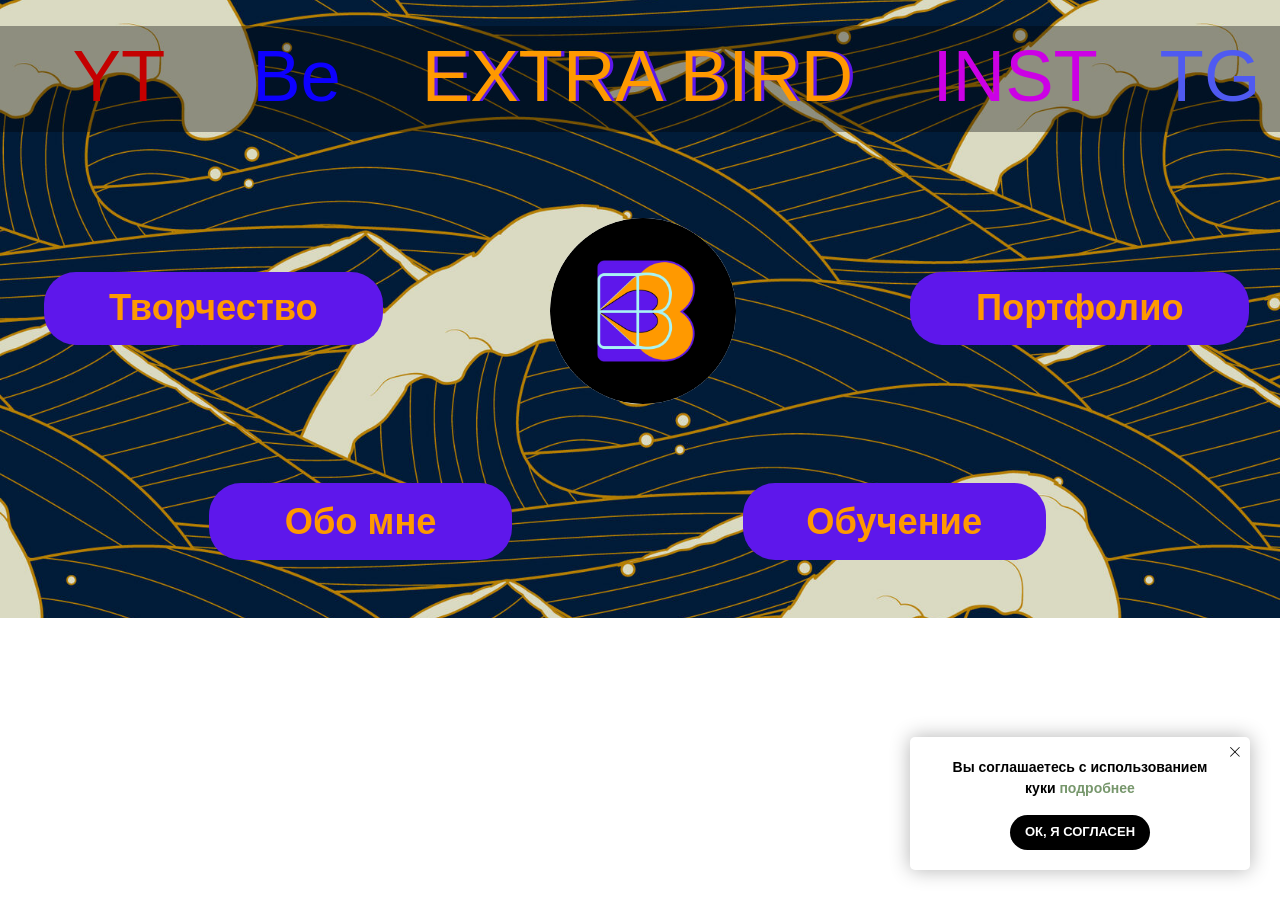
<file: index.html.html>
<!DOCTYPE html> <html> <head> <meta charset="utf-8" /> <meta http-equiv="Content-Type" content="text/html; charset=utf-8" /> <meta name="viewport" content="width=device-width, initial-scale=1.0" /> <!--metatextblock--> <title>Главная </title> <meta property="og:url" content="https://extraberd.tilda.ws" /> <meta property="og:title" content="Главная " /> <meta property="og:description" content="" /> <meta property="og:type" content="website" /> <link rel="canonical" href="https://extraberd.tilda.ws"> <!--/metatextblock--> <meta name="format-detection" content="telephone=no" /> <meta http-equiv="x-dns-prefetch-control" content="on"> <link rel="dns-prefetch" href="https://ws.tildacdn.com">  <link rel="shortcut icon" href="images/tildafavicon.ico" type="image/x-icon" /> <!-- Assets --> <script src="https://neo.tildacdn.com/js/tilda-fallback-1.0.min.js" async charset="utf-8"></script> <link rel="stylesheet" href="css/tilda-grid-3.0.min.css" type="text/css" media="all" onerror="this.loaderr='y';"/> <link rel="stylesheet" href="css/tilda-blocks-page74342761.min.css?t=1775997593" type="text/css" media="all" onerror="this.loaderr='y';" /> <link rel="stylesheet" href="css/fonts-tildasans.css" type="text/css" media="all" onerror="this.loaderr='y';" /> <script nomodule src="js/tilda-polyfill-1.0.min.js" charset="utf-8"></script> <script type="text/javascript">function t_onReady(func) {if(document.readyState!='loading') {func();} else {document.addEventListener('DOMContentLoaded',func);}}
function t_onFuncLoad(funcName,okFunc,time) {if(typeof window[funcName]==='function') {okFunc();} else {setTimeout(function() {t_onFuncLoad(funcName,okFunc,time);},(time||100));}}function t396_initialScale(t){var e=document.getElementById("rec"+t);if(e){var i=e.querySelector(".t396__artboard");if(i){window.tn_scale_initial_window_width||(window.tn_scale_initial_window_width=document.documentElement.clientWidth);var a=window.tn_scale_initial_window_width,r=[],n,l=i.getAttribute("data-artboard-screens");if(l){l=l.split(",");for(var o=0;o<l.length;o++)r[o]=parseInt(l[o],10)}else r=[320,480,640,960,1200];for(var o=0;o<r.length;o++){var d=r[o];a>=d&&(n=d)}var _="edit"===window.allrecords.getAttribute("data-tilda-mode"),c="center"===t396_getFieldValue(i,"valign",n,r),s="grid"===t396_getFieldValue(i,"upscale",n,r),w=t396_getFieldValue(i,"height_vh",n,r),g=t396_getFieldValue(i,"height",n,r),u=!!window.opr&&!!window.opr.addons||!!window.opera||-1!==navigator.userAgent.indexOf(" OPR/");if(!_&&c&&!s&&!w&&g&&!u){var h=parseFloat((a/n).toFixed(3)),f=[i,i.querySelector(".t396__carrier"),i.querySelector(".t396__filter")],v=Math.floor(parseInt(g,10)*h)+"px",p;i.style.setProperty("--initial-scale-height",v);for(var o=0;o<f.length;o++)f[o].style.setProperty("height","var(--initial-scale-height)");t396_scaleInitial__getElementsToScale(i).forEach((function(t){t.style.zoom=h}))}}}}function t396_scaleInitial__getElementsToScale(t){return t?Array.prototype.slice.call(t.children).filter((function(t){return t&&(t.classList.contains("t396__elem")||t.classList.contains("t396__group"))})):[]}function t396_getFieldValue(t,e,i,a){var r,n=a[a.length-1];if(!(r=i===n?t.getAttribute("data-artboard-"+e):t.getAttribute("data-artboard-"+e+"-res-"+i)))for(var l=0;l<a.length;l++){var o=a[l];if(!(o<=i)&&(r=o===n?t.getAttribute("data-artboard-"+e):t.getAttribute("data-artboard-"+e+"-res-"+o)))break}return r}window.TN_SCALE_INITIAL_VER="1.0",window.tn_scale_initial_window_width=null;</script> <script src="js/tilda-scripts-3.0.min.js" charset="utf-8" defer onerror="this.loaderr='y';"></script> <script src="js/tilda-blocks-page74342761.min.js?t=1775997593" charset="utf-8" async onerror="this.loaderr='y';"></script> <script src="js/lazyload-1.3.min.export.js" charset="utf-8" async onerror="this.loaderr='y';"></script> <script src="js/tilda-zero-1.1.min.js" charset="utf-8" async onerror="this.loaderr='y';"></script> <script src="js/tilda-zero-scale-1.0.min.js" charset="utf-8" async onerror="this.loaderr='y';"></script> <script src="js/tilda-events-1.0.min.js" charset="utf-8" async onerror="this.loaderr='y';"></script> <script type="text/javascript">window.dataLayer=window.dataLayer||[];</script> <script type="text/javascript">(function() {if((/bot|google|yandex|baidu|bing|msn|duckduckbot|teoma|slurp|crawler|spider|robot|crawling|facebook/i.test(navigator.userAgent))===false&&typeof(sessionStorage)!='undefined'&&sessionStorage.getItem('visited')!=='y'&&document.visibilityState){var style=document.createElement('style');style.type='text/css';style.innerHTML='@media screen and (min-width: 980px) {.t-records {opacity: 0;}.t-records_animated {-webkit-transition: opacity ease-in-out .2s;-moz-transition: opacity ease-in-out .2s;-o-transition: opacity ease-in-out .2s;transition: opacity ease-in-out .2s;}.t-records.t-records_visible {opacity: 1;}}';document.getElementsByTagName('head')[0].appendChild(style);function t_setvisRecs(){var alr=document.querySelectorAll('.t-records');Array.prototype.forEach.call(alr,function(el) {el.classList.add("t-records_animated");});setTimeout(function() {Array.prototype.forEach.call(alr,function(el) {el.classList.add("t-records_visible");});sessionStorage.setItem("visited","y");},400);}
document.addEventListener('DOMContentLoaded',t_setvisRecs);}})();</script></head> <body class="t-body" style="margin:0;"> <!--allrecords--> <div id="allrecords" data-tilda-export="yes" class="t-records" data-hook="blocks-collection-content-node" data-tilda-project-id="24320786" data-tilda-page-id="74342761" data-tilda-page-alias="alionaberd" data-tilda-formskey="c60e04150905afa2157b94b524320786" data-tilda-cookie="no" data-tilda-lazy="yes" data-tilda-root-zone="com" data-tilda-ts="y" data-tilda-project-country="RU"> <div id="rec1240277741" class="r t-rec" style=" " data-animationappear="off" data-record-type="657"> <!-- T657 --> <div class="t657 t657_rectangle t657_closed" data-storage-item="t657cookiename_24320786" style=""> <div class="t657__wrapper t-align_center"
role="alertdialog"
aria-modal="false"
style=""> <div class="t657__text t-name t-descr_xxs" field="text">Вы соглашаетесь с использованием куки <a href="http://extrabird.tilda.ws/cook" target="_blank" rel="noreferrer noopener" style="color: rgb(119, 151, 108);">подробнее</a></div> <div
class="t-btn t-btnflex t-btnflex_type_button t-btnflex_xs t657__btn"
type="button"><span class="t-btnflex__text">ок, я согласен</span> <style>#rec1240277741 .t-btnflex.t-btnflex_type_button {color:#ffffff;background-color:#000000;--border-width:0px;border-style:none !important;border-radius:30px;box-shadow:none !important;text-transform:uppercase;transition-duration:0.2s;transition-property:background-color,color,border-color,box-shadow,opacity,transform,gap;transition-timing-function:ease-in-out;}</style></div> <button type="button" class="t657__close-button t657__icon-close" aria-label="Закрыть уведомление"> <svg role="presentation" width="10px" height="10px" viewBox="0 0 23 23" version="1.1" xmlns="http://www.w3.org/2000/svg" xmlns:xlink="http://www.w3.org/1999/xlink"> <desc>Close</desc> <g stroke="none" stroke-width="1" fill="#000" fill-rule="evenodd"> <rect transform="translate(11.313708, 11.313708) rotate(-45.000000) translate(-11.313708, -11.313708) " x="10.3137085" y="-3.6862915" width="2" height="30"></rect> <rect transform="translate(11.313708, 11.313708) rotate(-315.000000) translate(-11.313708, -11.313708) " x="10.3137085" y="-3.6862915" width="2" height="30"></rect> </g> </svg> </button> </div> </div> <script>t_onReady(function() {t_onFuncLoad('t657_init',function() {t657_init('1240277741');});});</script> <style> #rec1240277741 .t657__text{font-weight:600;}</style> </div> <div id="rec1240277746" class="r t-rec" style=" " data-animationappear="off" data-record-type="396"> <!-- T396 --> <style>#rec1240277746 .t396__artboard {height:580px;}#rec1240277746 .t396__filter {height:580px;}#rec1240277746 .t396__carrier{height:580px;background-position:center center;background-attachment:scroll;background-image:url('images/tild3836-6662-4131-b266-383636633632__-__resize__20x__7448162.jpg');background-size:cover;background-repeat:no-repeat;}@media screen and (max-width:1199px) {#rec1240277746 .t396__artboard,#rec1240277746 .t396__filter,#rec1240277746 .t396__carrier {}#rec1240277746 .t396__filter {}#rec1240277746 .t396__carrier {background-attachment:scroll;}}@media screen and (max-width:959px) {#rec1240277746 .t396__artboard,#rec1240277746 .t396__filter,#rec1240277746 .t396__carrier {}#rec1240277746 .t396__filter {}#rec1240277746 .t396__carrier {background-attachment:scroll;}}@media screen and (max-width:639px) {#rec1240277746 .t396__artboard,#rec1240277746 .t396__filter,#rec1240277746 .t396__carrier {}#rec1240277746 .t396__filter {}#rec1240277746 .t396__carrier {background-attachment:scroll;}}@media screen and (max-width:479px) {#rec1240277746 .t396__artboard,#rec1240277746 .t396__filter,#rec1240277746 .t396__carrier {}#rec1240277746 .t396__filter {}#rec1240277746 .t396__carrier {background-attachment:scroll;}}#rec1240277746 .tn-elem[data-elem-id="1731598755057"]{z-index:3;top:204px;;left:calc(50% - 600px + 515px);;width:175px;height:175px;}#rec1240277746 .tn-elem[data-elem-id="1731598755057"] .tn-atom{border-radius:3000px;background-position:center center;background-size:cover;background-repeat:no-repeat;border-width:var(--t396-borderwidth,0);border-style:var(--t396-borderstyle,solid);border-color:var(--t396-bordercolor,transparent);transition:background-color var(--t396-speedhover,0s) ease-in-out,color var(--t396-speedhover,0s) ease-in-out,border-color var(--t396-speedhover,0s) ease-in-out,box-shadow var(--t396-shadowshoverspeed,0.2s) ease-in-out;}#rec1240277746 .tn-elem[data-elem-id="1731607846628"]{color:#ff9900;text-align:center;z-index:4;top:255px;;left:calc(50% - 600px + 41px);;width:318px;height:68px;}#rec1240277746 .tn-elem[data-elem-id="1731607846628"] .tn-atom{color:#ff9900;font-size:34px;font-family:'Comfortaa',Arial,sans-serif;line-height:1.55;font-weight:600;border-radius:30px;background-position:center center;--t396-speedhover:0.2s;transition:background-color var(--t396-speedhover,0s) ease-in-out,color var(--t396-speedhover,0s) ease-in-out,border-color var(--t396-speedhover,0s) ease-in-out,box-shadow var(--t396-shadowshoverspeed,0.2s) ease-in-out;--t396-bgcolor-color:#5e17eb;--t396-bgcolor-image:none;background-color:var(--t396-bgcolor-color,transparent);-webkit-box-pack:center;-ms-flex-pack:center;justify-content:center;}#rec1240277746 .tn-elem[data-elem-id="1731607846628"] .tn-atom::after{display:none;}#rec1240277746 .tn-elem[data-elem-id="1731607846628"] .tn-atom .tn-atom__button-text{transition:color var(--t396-speedhover,0s) ease-in-out;color:#ff9900;}#rec1240277746 .tn-elem[data-elem-id="1731607846628"] .tn-atom .tn-atom__button-border::before{display:none;}#rec1240277746 .tn-elem[data-elem-id="1731607846628"] .tn-atom .tn-atom__button-border::after{display:none;}@media (hover),(min-width:0\0){#rec1240277746 .tn-elem[data-elem-id="1731607846628"] .tn-atom:hover::after{opacity:0;}#rec1240277746 .tn-elem[data-elem-id="1731607846628"] .tn-atom:hover{animation-name:none;}}@media screen and (max-width:1199px){#rec1240277746 .tn-elem[data-elem-id="1731607846628"] .tn-atom{white-space:normal;background-size:cover;background-color:var(--t396-bgcolor-color,transparent);}#rec1240277746 .tn-elem[data-elem-id="1731607846628"] .tn-atom::after{display:none;}#rec1240277746 .tn-elem[data-elem-id="1731607846628"] .tn-atom .tn-atom__button-text{overflow:visible;}#rec1240277746 .tn-elem[data-elem-id="1731607846628"] .tn-atom .tn-atom__button-border::before{display:none;}#rec1240277746 .tn-elem[data-elem-id="1731607846628"] .tn-atom .tn-atom__button-border::after{display:none;}@media (hover),(min-width:0\0){#rec1240277746 .tn-elem[data-elem-id="1731607846628"] .tn-atom:hover::after{opacity:0;}#rec1240277746 .tn-elem[data-elem-id="1731607846628"] .tn-atom:hover{animation-name:none;}}}@media screen and (max-width:959px){#rec1240277746 .tn-elem[data-elem-id="1731607846628"] .tn-atom{white-space:normal;background-size:cover;background-color:var(--t396-bgcolor-color,transparent);}#rec1240277746 .tn-elem[data-elem-id="1731607846628"] .tn-atom::after{display:none;}#rec1240277746 .tn-elem[data-elem-id="1731607846628"] .tn-atom .tn-atom__button-text{overflow:visible;}#rec1240277746 .tn-elem[data-elem-id="1731607846628"] .tn-atom .tn-atom__button-border::before{display:none;}#rec1240277746 .tn-elem[data-elem-id="1731607846628"] .tn-atom .tn-atom__button-border::after{display:none;}@media (hover),(min-width:0\0){#rec1240277746 .tn-elem[data-elem-id="1731607846628"] .tn-atom:hover::after{opacity:0;}#rec1240277746 .tn-elem[data-elem-id="1731607846628"] .tn-atom:hover{animation-name:none;}}}@media screen and (max-width:639px){#rec1240277746 .tn-elem[data-elem-id="1731607846628"] .tn-atom{white-space:normal;background-size:cover;background-color:var(--t396-bgcolor-color,transparent);}#rec1240277746 .tn-elem[data-elem-id="1731607846628"] .tn-atom::after{display:none;}#rec1240277746 .tn-elem[data-elem-id="1731607846628"] .tn-atom .tn-atom__button-text{overflow:visible;}#rec1240277746 .tn-elem[data-elem-id="1731607846628"] .tn-atom .tn-atom__button-border::before{display:none;}#rec1240277746 .tn-elem[data-elem-id="1731607846628"] .tn-atom .tn-atom__button-border::after{display:none;}@media (hover),(min-width:0\0){#rec1240277746 .tn-elem[data-elem-id="1731607846628"] .tn-atom:hover::after{opacity:0;}#rec1240277746 .tn-elem[data-elem-id="1731607846628"] .tn-atom:hover{animation-name:none;}}}@media screen and (max-width:479px){#rec1240277746 .tn-elem[data-elem-id="1731607846628"] .tn-atom{white-space:normal;background-size:cover;background-color:var(--t396-bgcolor-color,transparent);}#rec1240277746 .tn-elem[data-elem-id="1731607846628"] .tn-atom::after{display:none;}#rec1240277746 .tn-elem[data-elem-id="1731607846628"] .tn-atom .tn-atom__button-text{overflow:visible;}#rec1240277746 .tn-elem[data-elem-id="1731607846628"] .tn-atom .tn-atom__button-border::before{display:none;}#rec1240277746 .tn-elem[data-elem-id="1731607846628"] .tn-atom .tn-atom__button-border::after{display:none;}@media (hover),(min-width:0\0){#rec1240277746 .tn-elem[data-elem-id="1731607846628"] .tn-atom:hover::after{opacity:0;}#rec1240277746 .tn-elem[data-elem-id="1731607846628"] .tn-atom:hover{animation-name:none;}}}#rec1240277746 .tn-elem[data-elem-id="1731607927185"]{color:#ff9900;text-align:center;z-index:5;top:255px;;left:calc(50% - 600px + 853px);;width:318px;height:68px;}#rec1240277746 .tn-elem[data-elem-id="1731607927185"] .tn-atom{color:#ff9900;font-size:34px;font-family:'Comfortaa',Arial,sans-serif;line-height:1.55;font-weight:600;border-radius:30px;background-position:center center;--t396-speedhover:0.2s;transition:background-color var(--t396-speedhover,0s) ease-in-out,color var(--t396-speedhover,0s) ease-in-out,border-color var(--t396-speedhover,0s) ease-in-out,box-shadow var(--t396-shadowshoverspeed,0.2s) ease-in-out;--t396-bgcolor-color:#5e17eb;--t396-bgcolor-image:none;background-color:var(--t396-bgcolor-color,transparent);-webkit-box-pack:center;-ms-flex-pack:center;justify-content:center;}#rec1240277746 .tn-elem[data-elem-id="1731607927185"] .tn-atom::after{display:none;}#rec1240277746 .tn-elem[data-elem-id="1731607927185"] .tn-atom .tn-atom__button-text{transition:color var(--t396-speedhover,0s) ease-in-out;color:#ff9900;}#rec1240277746 .tn-elem[data-elem-id="1731607927185"] .tn-atom .tn-atom__button-border::before{display:none;}#rec1240277746 .tn-elem[data-elem-id="1731607927185"] .tn-atom .tn-atom__button-border::after{display:none;}@media (hover),(min-width:0\0){#rec1240277746 .tn-elem[data-elem-id="1731607927185"] .tn-atom:hover::after{opacity:0;}#rec1240277746 .tn-elem[data-elem-id="1731607927185"] .tn-atom:hover{animation-name:none;}}@media screen and (max-width:1199px){#rec1240277746 .tn-elem[data-elem-id="1731607927185"] .tn-atom{white-space:normal;background-size:cover;background-color:var(--t396-bgcolor-color,transparent);}#rec1240277746 .tn-elem[data-elem-id="1731607927185"] .tn-atom::after{display:none;}#rec1240277746 .tn-elem[data-elem-id="1731607927185"] .tn-atom .tn-atom__button-text{overflow:visible;}#rec1240277746 .tn-elem[data-elem-id="1731607927185"] .tn-atom .tn-atom__button-border::before{display:none;}#rec1240277746 .tn-elem[data-elem-id="1731607927185"] .tn-atom .tn-atom__button-border::after{display:none;}@media (hover),(min-width:0\0){#rec1240277746 .tn-elem[data-elem-id="1731607927185"] .tn-atom:hover::after{opacity:0;}#rec1240277746 .tn-elem[data-elem-id="1731607927185"] .tn-atom:hover{animation-name:none;}}}@media screen and (max-width:959px){#rec1240277746 .tn-elem[data-elem-id="1731607927185"] .tn-atom{white-space:normal;background-size:cover;background-color:var(--t396-bgcolor-color,transparent);}#rec1240277746 .tn-elem[data-elem-id="1731607927185"] .tn-atom::after{display:none;}#rec1240277746 .tn-elem[data-elem-id="1731607927185"] .tn-atom .tn-atom__button-text{overflow:visible;}#rec1240277746 .tn-elem[data-elem-id="1731607927185"] .tn-atom .tn-atom__button-border::before{display:none;}#rec1240277746 .tn-elem[data-elem-id="1731607927185"] .tn-atom .tn-atom__button-border::after{display:none;}@media (hover),(min-width:0\0){#rec1240277746 .tn-elem[data-elem-id="1731607927185"] .tn-atom:hover::after{opacity:0;}#rec1240277746 .tn-elem[data-elem-id="1731607927185"] .tn-atom:hover{animation-name:none;}}}@media screen and (max-width:639px){#rec1240277746 .tn-elem[data-elem-id="1731607927185"] .tn-atom{white-space:normal;background-size:cover;background-color:var(--t396-bgcolor-color,transparent);}#rec1240277746 .tn-elem[data-elem-id="1731607927185"] .tn-atom::after{display:none;}#rec1240277746 .tn-elem[data-elem-id="1731607927185"] .tn-atom .tn-atom__button-text{overflow:visible;}#rec1240277746 .tn-elem[data-elem-id="1731607927185"] .tn-atom .tn-atom__button-border::before{display:none;}#rec1240277746 .tn-elem[data-elem-id="1731607927185"] .tn-atom .tn-atom__button-border::after{display:none;}@media (hover),(min-width:0\0){#rec1240277746 .tn-elem[data-elem-id="1731607927185"] .tn-atom:hover::after{opacity:0;}#rec1240277746 .tn-elem[data-elem-id="1731607927185"] .tn-atom:hover{animation-name:none;}}}@media screen and (max-width:479px){#rec1240277746 .tn-elem[data-elem-id="1731607927185"] .tn-atom{white-space:normal;background-size:cover;background-color:var(--t396-bgcolor-color,transparent);}#rec1240277746 .tn-elem[data-elem-id="1731607927185"] .tn-atom::after{display:none;}#rec1240277746 .tn-elem[data-elem-id="1731607927185"] .tn-atom .tn-atom__button-text{overflow:visible;}#rec1240277746 .tn-elem[data-elem-id="1731607927185"] .tn-atom .tn-atom__button-border::before{display:none;}#rec1240277746 .tn-elem[data-elem-id="1731607927185"] .tn-atom .tn-atom__button-border::after{display:none;}@media (hover),(min-width:0\0){#rec1240277746 .tn-elem[data-elem-id="1731607927185"] .tn-atom:hover::after{opacity:0;}#rec1240277746 .tn-elem[data-elem-id="1731607927185"] .tn-atom:hover{animation-name:none;}}}#rec1240277746 .tn-elem[data-elem-id="1731607486354"]{z-index:7;top:24px;;left:calc(50% - 600px + -100px);;width:1400px;height:100px;}#rec1240277746 .tn-elem[data-elem-id="1731607486354"] .tn-atom{opacity:0.35;background-color:#000000;background-position:center center;border-width:var(--t396-borderwidth,0);border-style:var(--t396-borderstyle,solid);border-color:var(--t396-bordercolor,transparent);transition:background-color var(--t396-speedhover,0s) ease-in-out,color var(--t396-speedhover,0s) ease-in-out,border-color var(--t396-speedhover,0s) ease-in-out,box-shadow var(--t396-shadowshoverspeed,0.2s) ease-in-out;}#rec1240277746 .tn-elem[data-elem-id="1731589928341"]{color:#5e17eb;text-align:center;z-index:9;top:19px;;left:calc(50% - 600px + 389px);;width:423px;height:auto;}#rec1240277746 .tn-elem[data-elem-id="1731589928341"] .tn-atom{color:#5e17eb;font-size:68px;font-family:'Montserrat',Arial,sans-serif;line-height:1.55;font-weight:400;background-position:center center;border-width:var(--t396-borderwidth,0);border-style:var(--t396-borderstyle,solid);border-color:var(--t396-bordercolor,transparent);transition:background-color var(--t396-speedhover,0s) ease-in-out,color var(--t396-speedhover,0s) ease-in-out,border-color var(--t396-speedhover,0s) ease-in-out,box-shadow var(--t396-shadowshoverspeed,0.2s) ease-in-out;text-shadow:var(--t396-shadow-text-x,0px) var(--t396-shadow-text-y,0px) var(--t396-shadow-text-blur,0px) rgba(var(--t396-shadow-text-color),var(--t396-shadow-text-opacity,100%));}#rec1240277746 .tn-elem[data-elem-id="1731608118759"]{color:#ff9900;text-align:center;z-index:10;top:19px;;left:calc(50% - 600px + 386px);;width:423px;height:auto;}#rec1240277746 .tn-elem[data-elem-id="1731608118759"] .tn-atom{color:#ff9900;font-size:68px;font-family:'Montserrat',Arial,sans-serif;line-height:1.55;font-weight:400;background-position:center center;border-width:var(--t396-borderwidth,0);border-style:var(--t396-borderstyle,solid);border-color:var(--t396-bordercolor,transparent);transition:background-color var(--t396-speedhover,0s) ease-in-out,color var(--t396-speedhover,0s) ease-in-out,border-color var(--t396-speedhover,0s) ease-in-out,box-shadow var(--t396-shadowshoverspeed,0.2s) ease-in-out;text-shadow:var(--t396-shadow-text-x,0px) var(--t396-shadow-text-y,0px) var(--t396-shadow-text-blur,0px) rgba(var(--t396-shadow-text-color),var(--t396-shadow-text-opacity,100%));}#rec1240277746 .tn-elem[data-elem-id="1731591434214"]{color:#cc00e5;text-align:center;z-index:11;top:19px;;left:calc(50% - 600px + 870px);;width:163px;height:auto;}#rec1240277746 .tn-elem[data-elem-id="1731591434214"] .tn-atom{color:#cc00e5;font-size:68px;font-family:'Montserrat',Arial,sans-serif;line-height:1.55;font-weight:400;background-position:center center;border-width:var(--t396-borderwidth,0);border-style:var(--t396-borderstyle,solid);border-color:var(--t396-bordercolor,transparent);transition:background-color var(--t396-speedhover,0s) ease-in-out,color var(--t396-speedhover,0s) ease-in-out,border-color var(--t396-speedhover,0s) ease-in-out,box-shadow var(--t396-shadowshoverspeed,0.2s) ease-in-out;text-shadow:var(--t396-shadow-text-x,0px) var(--t396-shadow-text-y,0px) var(--t396-shadow-text-blur,0px) rgba(var(--t396-shadow-text-color),var(--t396-shadow-text-opacity,100%));}#rec1240277746 .tn-elem[data-elem-id="1731591442733"]{color:#c40000;text-align:center;z-index:12;top:19px;;left:calc(50% - 600px + 68px);;width:78px;height:auto;}#rec1240277746 .tn-elem[data-elem-id="1731591442733"] .tn-atom{color:#c40000;font-size:68px;font-family:'Montserrat',Arial,sans-serif;line-height:1.55;font-weight:400;background-position:center center;border-width:var(--t396-borderwidth,0);border-style:var(--t396-borderstyle,solid);border-color:var(--t396-bordercolor,transparent);transition:background-color var(--t396-speedhover,0s) ease-in-out,color var(--t396-speedhover,0s) ease-in-out,border-color var(--t396-speedhover,0s) ease-in-out,box-shadow var(--t396-shadowshoverspeed,0.2s) ease-in-out;text-shadow:var(--t396-shadow-text-x,0px) var(--t396-shadow-text-y,0px) var(--t396-shadow-text-blur,0px) rgba(var(--t396-shadow-text-color),var(--t396-shadow-text-opacity,100%));}#rec1240277746 .tn-elem[data-elem-id="1731591449573"]{color:#4f5af1;text-align:center;z-index:13;top:19px;;left:calc(50% - 600px + 1080px);;width:108px;height:auto;}#rec1240277746 .tn-elem[data-elem-id="1731591449573"] .tn-atom{color:#4f5af1;font-size:68px;font-family:'Montserrat',Arial,sans-serif;line-height:1.55;font-weight:400;background-position:center center;border-width:var(--t396-borderwidth,0);border-style:var(--t396-borderstyle,solid);border-color:var(--t396-bordercolor,transparent);transition:background-color var(--t396-speedhover,0s) ease-in-out,color var(--t396-speedhover,0s) ease-in-out,border-color var(--t396-speedhover,0s) ease-in-out,box-shadow var(--t396-shadowshoverspeed,0.2s) ease-in-out;text-shadow:var(--t396-shadow-text-x,0px) var(--t396-shadow-text-y,0px) var(--t396-shadow-text-blur,0px) rgba(var(--t396-shadow-text-color),var(--t396-shadow-text-opacity,100%));}#rec1240277746 .tn-elem[data-elem-id="1731591466181"]{color:#0d00ff;text-align:center;z-index:14;top:19px;;left:calc(50% - 600px + 220px);;width:116px;height:auto;}#rec1240277746 .tn-elem[data-elem-id="1731591466181"] .tn-atom{color:#0d00ff;font-size:68px;font-family:'Montserrat',Arial,sans-serif;line-height:1.55;font-weight:400;background-position:center center;border-width:var(--t396-borderwidth,0);border-style:var(--t396-borderstyle,solid);border-color:var(--t396-bordercolor,transparent);transition:background-color var(--t396-speedhover,0s) ease-in-out,color var(--t396-speedhover,0s) ease-in-out,border-color var(--t396-speedhover,0s) ease-in-out,box-shadow var(--t396-shadowshoverspeed,0.2s) ease-in-out;text-shadow:var(--t396-shadow-text-x,0px) var(--t396-shadow-text-y,0px) var(--t396-shadow-text-blur,0px) rgba(var(--t396-shadow-text-color),var(--t396-shadow-text-opacity,100%));}#rec1240277746 .tn-elem[data-elem-id="1731607988104"]{color:#ff9900;text-align:center;z-index:15;top:453px;;left:calc(50% - 600px + 696px);;width:284px;height:72px;}#rec1240277746 .tn-elem[data-elem-id="1731607988104"] .tn-atom{color:#ff9900;font-size:34px;font-family:'Comfortaa',Arial,sans-serif;line-height:1.55;font-weight:600;border-radius:30px;background-position:center center;--t396-speedhover:0.2s;transition:background-color var(--t396-speedhover,0s) ease-in-out,color var(--t396-speedhover,0s) ease-in-out,border-color var(--t396-speedhover,0s) ease-in-out,box-shadow var(--t396-shadowshoverspeed,0.2s) ease-in-out;--t396-bgcolor-color:#5e17eb;--t396-bgcolor-image:none;background-color:var(--t396-bgcolor-color,transparent);-webkit-box-pack:center;-ms-flex-pack:center;justify-content:center;}#rec1240277746 .tn-elem[data-elem-id="1731607988104"] .tn-atom::after{display:none;}#rec1240277746 .tn-elem[data-elem-id="1731607988104"] .tn-atom .tn-atom__button-text{transition:color var(--t396-speedhover,0s) ease-in-out;color:#ff9900;}#rec1240277746 .tn-elem[data-elem-id="1731607988104"] .tn-atom .tn-atom__button-border::before{display:none;}#rec1240277746 .tn-elem[data-elem-id="1731607988104"] .tn-atom .tn-atom__button-border::after{display:none;}@media (hover),(min-width:0\0){#rec1240277746 .tn-elem[data-elem-id="1731607988104"] .tn-atom:hover::after{opacity:0;}#rec1240277746 .tn-elem[data-elem-id="1731607988104"] .tn-atom:hover{animation-name:none;}}@media screen and (max-width:1199px){#rec1240277746 .tn-elem[data-elem-id="1731607988104"] .tn-atom{white-space:normal;background-size:cover;background-color:var(--t396-bgcolor-color,transparent);}#rec1240277746 .tn-elem[data-elem-id="1731607988104"] .tn-atom::after{display:none;}#rec1240277746 .tn-elem[data-elem-id="1731607988104"] .tn-atom .tn-atom__button-text{overflow:visible;}#rec1240277746 .tn-elem[data-elem-id="1731607988104"] .tn-atom .tn-atom__button-border::before{display:none;}#rec1240277746 .tn-elem[data-elem-id="1731607988104"] .tn-atom .tn-atom__button-border::after{display:none;}@media (hover),(min-width:0\0){#rec1240277746 .tn-elem[data-elem-id="1731607988104"] .tn-atom:hover::after{opacity:0;}#rec1240277746 .tn-elem[data-elem-id="1731607988104"] .tn-atom:hover{animation-name:none;}}}@media screen and (max-width:959px){#rec1240277746 .tn-elem[data-elem-id="1731607988104"] .tn-atom{white-space:normal;background-size:cover;background-color:var(--t396-bgcolor-color,transparent);}#rec1240277746 .tn-elem[data-elem-id="1731607988104"] .tn-atom::after{display:none;}#rec1240277746 .tn-elem[data-elem-id="1731607988104"] .tn-atom .tn-atom__button-text{overflow:visible;}#rec1240277746 .tn-elem[data-elem-id="1731607988104"] .tn-atom .tn-atom__button-border::before{display:none;}#rec1240277746 .tn-elem[data-elem-id="1731607988104"] .tn-atom .tn-atom__button-border::after{display:none;}@media (hover),(min-width:0\0){#rec1240277746 .tn-elem[data-elem-id="1731607988104"] .tn-atom:hover::after{opacity:0;}#rec1240277746 .tn-elem[data-elem-id="1731607988104"] .tn-atom:hover{animation-name:none;}}}@media screen and (max-width:639px){#rec1240277746 .tn-elem[data-elem-id="1731607988104"] .tn-atom{white-space:normal;background-size:cover;background-color:var(--t396-bgcolor-color,transparent);}#rec1240277746 .tn-elem[data-elem-id="1731607988104"] .tn-atom::after{display:none;}#rec1240277746 .tn-elem[data-elem-id="1731607988104"] .tn-atom .tn-atom__button-text{overflow:visible;}#rec1240277746 .tn-elem[data-elem-id="1731607988104"] .tn-atom .tn-atom__button-border::before{display:none;}#rec1240277746 .tn-elem[data-elem-id="1731607988104"] .tn-atom .tn-atom__button-border::after{display:none;}@media (hover),(min-width:0\0){#rec1240277746 .tn-elem[data-elem-id="1731607988104"] .tn-atom:hover::after{opacity:0;}#rec1240277746 .tn-elem[data-elem-id="1731607988104"] .tn-atom:hover{animation-name:none;}}}@media screen and (max-width:479px){#rec1240277746 .tn-elem[data-elem-id="1731607988104"] .tn-atom{white-space:normal;background-size:cover;background-color:var(--t396-bgcolor-color,transparent);}#rec1240277746 .tn-elem[data-elem-id="1731607988104"] .tn-atom::after{display:none;}#rec1240277746 .tn-elem[data-elem-id="1731607988104"] .tn-atom .tn-atom__button-text{overflow:visible;}#rec1240277746 .tn-elem[data-elem-id="1731607988104"] .tn-atom .tn-atom__button-border::before{display:none;}#rec1240277746 .tn-elem[data-elem-id="1731607988104"] .tn-atom .tn-atom__button-border::after{display:none;}@media (hover),(min-width:0\0){#rec1240277746 .tn-elem[data-elem-id="1731607988104"] .tn-atom:hover::after{opacity:0;}#rec1240277746 .tn-elem[data-elem-id="1731607988104"] .tn-atom:hover{animation-name:none;}}}#rec1240277746 .tn-elem[data-elem-id="1731608719377"]{color:#ff9900;text-align:center;z-index:16;top:453px;;left:calc(50% - 600px + 196px);;width:284px;height:72px;}#rec1240277746 .tn-elem[data-elem-id="1731608719377"] .tn-atom{color:#ff9900;font-size:34px;font-family:'Comfortaa',Arial,sans-serif;line-height:1.55;font-weight:600;border-radius:30px;background-position:center center;--t396-speedhover:0.2s;transition:background-color var(--t396-speedhover,0s) ease-in-out,color var(--t396-speedhover,0s) ease-in-out,border-color var(--t396-speedhover,0s) ease-in-out,box-shadow var(--t396-shadowshoverspeed,0.2s) ease-in-out;--t396-bgcolor-color:#5e17eb;--t396-bgcolor-image:none;background-color:var(--t396-bgcolor-color,transparent);-webkit-box-pack:center;-ms-flex-pack:center;justify-content:center;}#rec1240277746 .tn-elem[data-elem-id="1731608719377"] .tn-atom::after{display:none;}#rec1240277746 .tn-elem[data-elem-id="1731608719377"] .tn-atom .tn-atom__button-text{transition:color var(--t396-speedhover,0s) ease-in-out;color:#ff9900;}#rec1240277746 .tn-elem[data-elem-id="1731608719377"] .tn-atom .tn-atom__button-border::before{display:none;}#rec1240277746 .tn-elem[data-elem-id="1731608719377"] .tn-atom .tn-atom__button-border::after{display:none;}@media (hover),(min-width:0\0){#rec1240277746 .tn-elem[data-elem-id="1731608719377"] .tn-atom:hover::after{opacity:0;}#rec1240277746 .tn-elem[data-elem-id="1731608719377"] .tn-atom:hover{animation-name:none;}}@media screen and (max-width:1199px){#rec1240277746 .tn-elem[data-elem-id="1731608719377"] .tn-atom{white-space:normal;background-size:cover;background-color:var(--t396-bgcolor-color,transparent);}#rec1240277746 .tn-elem[data-elem-id="1731608719377"] .tn-atom::after{display:none;}#rec1240277746 .tn-elem[data-elem-id="1731608719377"] .tn-atom .tn-atom__button-text{overflow:visible;}#rec1240277746 .tn-elem[data-elem-id="1731608719377"] .tn-atom .tn-atom__button-border::before{display:none;}#rec1240277746 .tn-elem[data-elem-id="1731608719377"] .tn-atom .tn-atom__button-border::after{display:none;}@media (hover),(min-width:0\0){#rec1240277746 .tn-elem[data-elem-id="1731608719377"] .tn-atom:hover::after{opacity:0;}#rec1240277746 .tn-elem[data-elem-id="1731608719377"] .tn-atom:hover{animation-name:none;}}}@media screen and (max-width:959px){#rec1240277746 .tn-elem[data-elem-id="1731608719377"] .tn-atom{white-space:normal;background-size:cover;background-color:var(--t396-bgcolor-color,transparent);}#rec1240277746 .tn-elem[data-elem-id="1731608719377"] .tn-atom::after{display:none;}#rec1240277746 .tn-elem[data-elem-id="1731608719377"] .tn-atom .tn-atom__button-text{overflow:visible;}#rec1240277746 .tn-elem[data-elem-id="1731608719377"] .tn-atom .tn-atom__button-border::before{display:none;}#rec1240277746 .tn-elem[data-elem-id="1731608719377"] .tn-atom .tn-atom__button-border::after{display:none;}@media (hover),(min-width:0\0){#rec1240277746 .tn-elem[data-elem-id="1731608719377"] .tn-atom:hover::after{opacity:0;}#rec1240277746 .tn-elem[data-elem-id="1731608719377"] .tn-atom:hover{animation-name:none;}}}@media screen and (max-width:639px){#rec1240277746 .tn-elem[data-elem-id="1731608719377"] .tn-atom{white-space:normal;background-size:cover;background-color:var(--t396-bgcolor-color,transparent);}#rec1240277746 .tn-elem[data-elem-id="1731608719377"] .tn-atom::after{display:none;}#rec1240277746 .tn-elem[data-elem-id="1731608719377"] .tn-atom .tn-atom__button-text{overflow:visible;}#rec1240277746 .tn-elem[data-elem-id="1731608719377"] .tn-atom .tn-atom__button-border::before{display:none;}#rec1240277746 .tn-elem[data-elem-id="1731608719377"] .tn-atom .tn-atom__button-border::after{display:none;}@media (hover),(min-width:0\0){#rec1240277746 .tn-elem[data-elem-id="1731608719377"] .tn-atom:hover::after{opacity:0;}#rec1240277746 .tn-elem[data-elem-id="1731608719377"] .tn-atom:hover{animation-name:none;}}}@media screen and (max-width:479px){#rec1240277746 .tn-elem[data-elem-id="1731608719377"] .tn-atom{white-space:normal;background-size:cover;background-color:var(--t396-bgcolor-color,transparent);}#rec1240277746 .tn-elem[data-elem-id="1731608719377"] .tn-atom::after{display:none;}#rec1240277746 .tn-elem[data-elem-id="1731608719377"] .tn-atom .tn-atom__button-text{overflow:visible;}#rec1240277746 .tn-elem[data-elem-id="1731608719377"] .tn-atom .tn-atom__button-border::before{display:none;}#rec1240277746 .tn-elem[data-elem-id="1731608719377"] .tn-atom .tn-atom__button-border::after{display:none;}@media (hover),(min-width:0\0){#rec1240277746 .tn-elem[data-elem-id="1731608719377"] .tn-atom:hover::after{opacity:0;}#rec1240277746 .tn-elem[data-elem-id="1731608719377"] .tn-atom:hover{animation-name:none;}}}</style> <div class='t396'> <div class="t396__artboard" data-artboard-recid="1240277746" data-artboard-screens="320,480,640,960,1200" data-artboard-height="580" data-artboard-valign="center" data-artboard-upscale="window"> <div class="t396__carrier t-bgimg" data-artboard-recid="1240277746" data-original="images/tild3836-6662-4131-b266-383636633632__7448162.jpg"></div> <div class="t396__filter" data-artboard-recid="1240277746"></div> <div class='t396__elem tn-elem tn-elem__12402777461731598755057' data-elem-id='1731598755057' data-elem-type='shape' data-field-top-value="204" data-field-left-value="515" data-field-height-value="175" data-field-width-value="175" data-field-axisy-value="top" data-field-axisx-value="left" data-field-container-value="grid" data-field-topunits-value="px" data-field-leftunits-value="px" data-field-heightunits-value="px" data-field-widthunits-value="px"> <div class='tn-atom t-bgimg' data-original="images/tild3961-3266-4330-a335-643233613938__vg_logo_reborn_4.png"
aria-label='' role="img"> </div> </div> <div class='t396__elem tn-elem tn-elem__12402777461731607846628' data-elem-id='1731607846628' data-elem-type='button' data-field-top-value="255" data-field-left-value="41" data-field-height-value="68" data-field-width-value="318" data-field-axisy-value="top" data-field-axisx-value="left" data-field-container-value="grid" data-field-topunits-value="px" data-field-leftunits-value="px" data-field-heightunits-value="px" data-field-widthunits-value="px" data-field-fontsize-value="34"> <a class='tn-atom' href="http://extra-bird.tilda.ws/art"> <div class='tn-atom__button-content'> <span class="tn-atom__button-text">Творчество</span> </div> <span class="tn-atom__button-border"></span> </a> </div> <div class='t396__elem tn-elem tn-elem__12402777461731607927185' data-elem-id='1731607927185' data-elem-type='button' data-field-top-value="255" data-field-left-value="853" data-field-height-value="68" data-field-width-value="318" data-field-axisy-value="top" data-field-axisx-value="left" data-field-container-value="grid" data-field-topunits-value="px" data-field-leftunits-value="px" data-field-heightunits-value="px" data-field-widthunits-value="px" data-field-fontsize-value="34"> <a class='tn-atom' href="http://extra-bird.tilda.ws/collaboration"> <div class='tn-atom__button-content'> <span class="tn-atom__button-text">Портфолио</span> </div> <span class="tn-atom__button-border"></span> </a> </div> <div class='t396__elem tn-elem tn-elem__12402777461731607486354' data-elem-id='1731607486354' data-elem-type='shape' data-field-top-value="24" data-field-left-value="-100" data-field-height-value="100" data-field-width-value="1400" data-field-axisy-value="top" data-field-axisx-value="left" data-field-container-value="grid" data-field-topunits-value="px" data-field-leftunits-value="px" data-field-heightunits-value="px" data-field-widthunits-value="px"> <div class='tn-atom'> </div> </div> <div class='t396__elem tn-elem tn-elem__12402777461731589928341' data-elem-id='1731589928341' data-elem-type='text' data-field-top-value="19" data-field-left-value="389" data-field-width-value="423" data-field-axisy-value="top" data-field-axisx-value="left" data-field-container-value="grid" data-field-topunits-value="px" data-field-leftunits-value="px" data-field-heightunits-value="" data-field-widthunits-value="px" data-field-fontsize-value="68"> <div class='tn-atom'><a href="http://extra-bird.tilda.ws/myself"style="color: inherit">EXTRA BIRD</a></div> </div> <div class='t396__elem tn-elem tn-elem__12402777461731608118759' data-elem-id='1731608118759' data-elem-type='text' data-field-top-value="19" data-field-left-value="386" data-field-width-value="423" data-field-axisy-value="top" data-field-axisx-value="left" data-field-container-value="grid" data-field-topunits-value="px" data-field-leftunits-value="px" data-field-heightunits-value="" data-field-widthunits-value="px" data-field-fontsize-value="68"> <div class='tn-atom'field='tn_text_1731608118759'>EXTRA BIRD</div> </div> <div class='t396__elem tn-elem tn-elem__12402777461731591434214' data-elem-id='1731591434214' data-elem-type='text' data-field-top-value="19" data-field-left-value="870" data-field-width-value="163" data-field-axisy-value="top" data-field-axisx-value="left" data-field-container-value="grid" data-field-topunits-value="px" data-field-leftunits-value="px" data-field-heightunits-value="" data-field-widthunits-value="px" data-field-fontsize-value="68"> <div class='tn-atom'><a href="http://extra-bird.tilda.ws/myself"style="color: inherit">INST</a></div> </div> <div class='t396__elem tn-elem tn-elem__12402777461731591442733' data-elem-id='1731591442733' data-elem-type='text' data-field-top-value="19" data-field-left-value="68" data-field-width-value="78" data-field-axisy-value="top" data-field-axisx-value="left" data-field-container-value="grid" data-field-topunits-value="px" data-field-leftunits-value="px" data-field-heightunits-value="" data-field-widthunits-value="px" data-field-fontsize-value="68"> <div class='tn-atom'><a href="http://extra-bird.tilda.ws/myself"style="color: inherit">YT</a></div> </div> <div class='t396__elem tn-elem tn-elem__12402777461731591449573' data-elem-id='1731591449573' data-elem-type='text' data-field-top-value="19" data-field-left-value="1080" data-field-width-value="108" data-field-axisy-value="top" data-field-axisx-value="left" data-field-container-value="grid" data-field-topunits-value="px" data-field-leftunits-value="px" data-field-heightunits-value="" data-field-widthunits-value="px" data-field-fontsize-value="68"> <div class='tn-atom'><a href="http://extra-bird.tilda.ws/myself"style="color: inherit">TG</a></div> </div> <div class='t396__elem tn-elem tn-elem__12402777461731591466181' data-elem-id='1731591466181' data-elem-type='text' data-field-top-value="19" data-field-left-value="220" data-field-width-value="116" data-field-axisy-value="top" data-field-axisx-value="left" data-field-container-value="grid" data-field-topunits-value="px" data-field-leftunits-value="px" data-field-heightunits-value="" data-field-widthunits-value="px" data-field-fontsize-value="68"> <div class='tn-atom'><a href="http://extra-bird.tilda.ws/myself"style="color: inherit">Be</a></div> </div> <div class='t396__elem tn-elem tn-elem__12402777461731607988104' data-elem-id='1731607988104' data-elem-type='button' data-field-top-value="453" data-field-left-value="696" data-field-height-value="72" data-field-width-value="284" data-field-axisy-value="top" data-field-axisx-value="left" data-field-container-value="grid" data-field-topunits-value="px" data-field-leftunits-value="px" data-field-heightunits-value="px" data-field-widthunits-value="px" data-field-fontsize-value="34"> <a class='tn-atom' href="http://extra-bird.tilda.ws/education"> <div class='tn-atom__button-content'> <span class="tn-atom__button-text">Обучение</span> </div> <span class="tn-atom__button-border"></span> </a> </div> <div class='t396__elem tn-elem tn-elem__12402777461731608719377' data-elem-id='1731608719377' data-elem-type='button' data-field-top-value="453" data-field-left-value="196" data-field-height-value="72" data-field-width-value="284" data-field-axisy-value="top" data-field-axisx-value="left" data-field-container-value="grid" data-field-topunits-value="px" data-field-leftunits-value="px" data-field-heightunits-value="px" data-field-widthunits-value="px" data-field-fontsize-value="34"> <a class='tn-atom' href="http://extra-bird.tilda.ws/myself"> <div class='tn-atom__button-content'> <span class="tn-atom__button-text">Обо мне</span> </div> <span class="tn-atom__button-border"></span> </a> </div> </div> </div> <script>t_onFuncLoad('t396_initialScale',function() {t396_initialScale('1240277746');});t_onReady(function() {t_onFuncLoad('t396_init',function() {t396_init('1240277746');});});</script> <!-- /T396 --> </div> </div> <!--/allrecords--> <!-- Tilda copyright. Don't remove this line --><div class="t-tildalabel " id="tildacopy" data-tilda-sign="24320786#74342761"><a href="https://tilda.cc/" class="t-tildalabel__link"><div class="t-tildalabel__wrapper"><div class="t-tildalabel__txtleft">Made on </div><div class="t-tildalabel__wrapimg"><img src="images/tildacopy.png" class="t-tildalabel__img" fetchpriority="low" alt=""></div><div class="t-tildalabel__txtright">Tilda</div></div></a></div> <!-- Stat --> <script type="text/javascript">if(!window.mainTracker) {window.mainTracker='tilda';}
window.tildastatcookie='no';setTimeout(function(){(function(d,w,k,o,g) {var n=d.getElementsByTagName(o)[0],s=d.createElement(o),f=function(){n.parentNode.insertBefore(s,n);};s.type="text/javascript";s.async=true;s.key=k;s.id="tildastatscript";s.src=g;if(w.opera=="[object Opera]") {d.addEventListener("DOMContentLoaded",f,false);} else {f();}})(document,window,'a36ef0f4e4b4e3ccd4ed23acfc14ce0f','script','js/tilda-stat-1.0.min.js');},2000);</script> </body> </html>
</file>
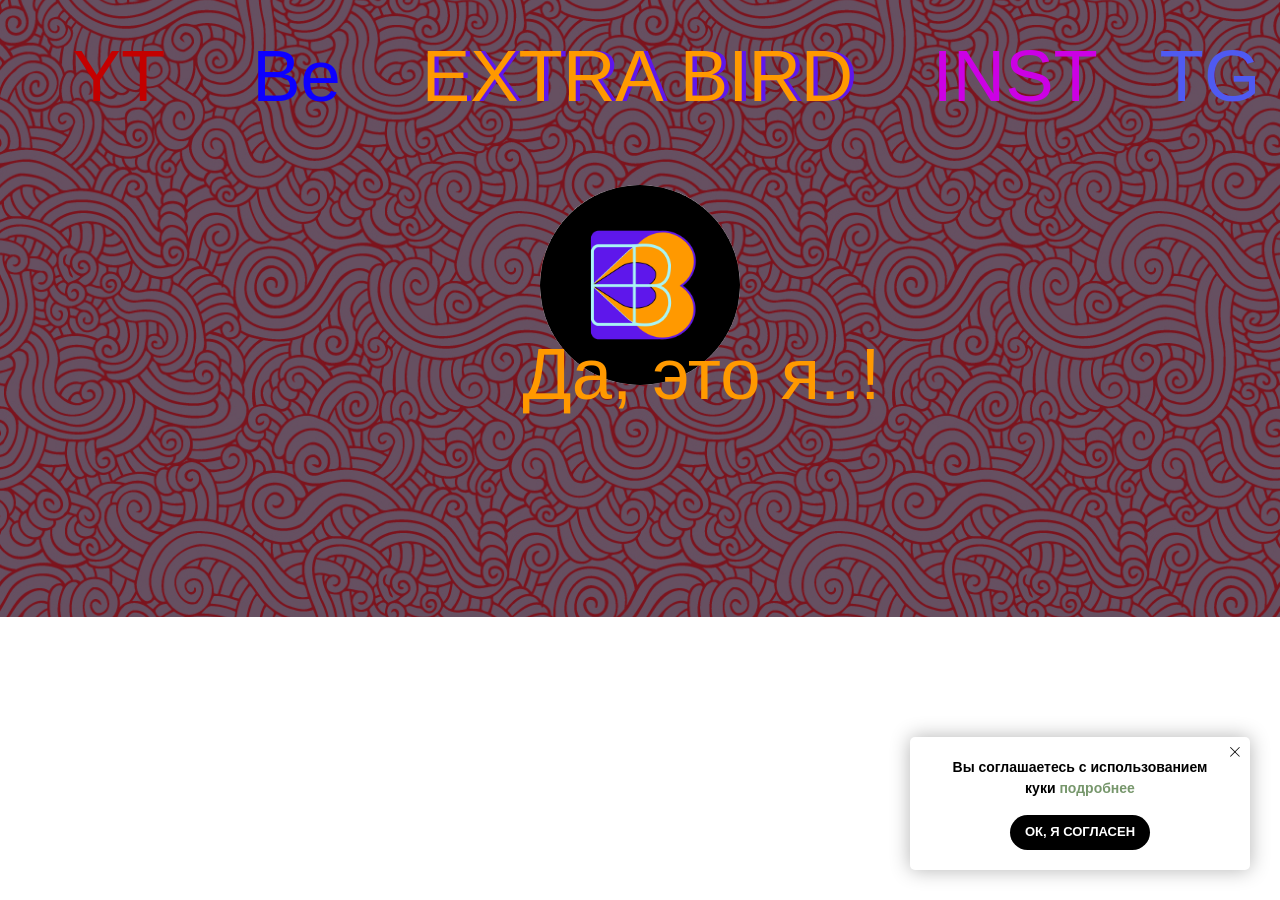
<file: page74342763.html>
<!DOCTYPE html> <html> <head> <meta charset="utf-8" /> <meta http-equiv="Content-Type" content="text/html; charset=utf-8" /> <meta name="viewport" content="width=device-width, initial-scale=1.0" /> <!--metatextblock--> <title>Обо мне</title> <meta property="og:url" content="aliona-v" /> <meta property="og:title" content="Обо мне" /> <meta property="og:description" content="" /> <meta property="og:type" content="website" /> <link rel="canonical" href="aliona-v"> <!--/metatextblock--> <meta name="format-detection" content="telephone=no" /> <meta http-equiv="x-dns-prefetch-control" content="on"> <link rel="dns-prefetch" href="https://ws.tildacdn.com">  <link rel="shortcut icon" href="images/tildafavicon.ico" type="image/x-icon" /> <!-- Assets --> <script src="https://neo.tildacdn.com/js/tilda-fallback-1.0.min.js" async charset="utf-8"></script> <link rel="stylesheet" href="css/tilda-grid-3.0.min.css" type="text/css" media="all" onerror="this.loaderr='y';"/> <link rel="stylesheet" href="css/tilda-blocks-page74342763.min.css?t=1775997593" type="text/css" media="all" onerror="this.loaderr='y';" /> <link rel="stylesheet" href="css/fonts-tildasans.css" type="text/css" media="all" onerror="this.loaderr='y';" /> <script nomodule src="js/tilda-polyfill-1.0.min.js" charset="utf-8"></script> <script type="text/javascript">function t_onReady(func) {if(document.readyState!='loading') {func();} else {document.addEventListener('DOMContentLoaded',func);}}
function t_onFuncLoad(funcName,okFunc,time) {if(typeof window[funcName]==='function') {okFunc();} else {setTimeout(function() {t_onFuncLoad(funcName,okFunc,time);},(time||100));}}function t396_initialScale(t){var e=document.getElementById("rec"+t);if(e){var i=e.querySelector(".t396__artboard");if(i){window.tn_scale_initial_window_width||(window.tn_scale_initial_window_width=document.documentElement.clientWidth);var a=window.tn_scale_initial_window_width,r=[],n,l=i.getAttribute("data-artboard-screens");if(l){l=l.split(",");for(var o=0;o<l.length;o++)r[o]=parseInt(l[o],10)}else r=[320,480,640,960,1200];for(var o=0;o<r.length;o++){var d=r[o];a>=d&&(n=d)}var _="edit"===window.allrecords.getAttribute("data-tilda-mode"),c="center"===t396_getFieldValue(i,"valign",n,r),s="grid"===t396_getFieldValue(i,"upscale",n,r),w=t396_getFieldValue(i,"height_vh",n,r),g=t396_getFieldValue(i,"height",n,r),u=!!window.opr&&!!window.opr.addons||!!window.opera||-1!==navigator.userAgent.indexOf(" OPR/");if(!_&&c&&!s&&!w&&g&&!u){var h=parseFloat((a/n).toFixed(3)),f=[i,i.querySelector(".t396__carrier"),i.querySelector(".t396__filter")],v=Math.floor(parseInt(g,10)*h)+"px",p;i.style.setProperty("--initial-scale-height",v);for(var o=0;o<f.length;o++)f[o].style.setProperty("height","var(--initial-scale-height)");t396_scaleInitial__getElementsToScale(i).forEach((function(t){t.style.zoom=h}))}}}}function t396_scaleInitial__getElementsToScale(t){return t?Array.prototype.slice.call(t.children).filter((function(t){return t&&(t.classList.contains("t396__elem")||t.classList.contains("t396__group"))})):[]}function t396_getFieldValue(t,e,i,a){var r,n=a[a.length-1];if(!(r=i===n?t.getAttribute("data-artboard-"+e):t.getAttribute("data-artboard-"+e+"-res-"+i)))for(var l=0;l<a.length;l++){var o=a[l];if(!(o<=i)&&(r=o===n?t.getAttribute("data-artboard-"+e):t.getAttribute("data-artboard-"+e+"-res-"+o)))break}return r}window.TN_SCALE_INITIAL_VER="1.0",window.tn_scale_initial_window_width=null;</script> <script src="js/tilda-scripts-3.0.min.js" charset="utf-8" defer onerror="this.loaderr='y';"></script> <script src="js/tilda-blocks-page74342763.min.js?t=1775997593" charset="utf-8" async onerror="this.loaderr='y';"></script> <script src="js/lazyload-1.3.min.export.js" charset="utf-8" async onerror="this.loaderr='y';"></script> <script src="js/tilda-zero-1.1.min.js" charset="utf-8" async onerror="this.loaderr='y';"></script> <script src="js/tilda-zero-scale-1.0.min.js" charset="utf-8" async onerror="this.loaderr='y';"></script> <script src="js/tilda-events-1.0.min.js" charset="utf-8" async onerror="this.loaderr='y';"></script> <script type="text/javascript">window.dataLayer=window.dataLayer||[];</script> <script type="text/javascript">(function() {if((/bot|google|yandex|baidu|bing|msn|duckduckbot|teoma|slurp|crawler|spider|robot|crawling|facebook/i.test(navigator.userAgent))===false&&typeof(sessionStorage)!='undefined'&&sessionStorage.getItem('visited')!=='y'&&document.visibilityState){var style=document.createElement('style');style.type='text/css';style.innerHTML='@media screen and (min-width: 980px) {.t-records {opacity: 0;}.t-records_animated {-webkit-transition: opacity ease-in-out .2s;-moz-transition: opacity ease-in-out .2s;-o-transition: opacity ease-in-out .2s;transition: opacity ease-in-out .2s;}.t-records.t-records_visible {opacity: 1;}}';document.getElementsByTagName('head')[0].appendChild(style);function t_setvisRecs(){var alr=document.querySelectorAll('.t-records');Array.prototype.forEach.call(alr,function(el) {el.classList.add("t-records_animated");});setTimeout(function() {Array.prototype.forEach.call(alr,function(el) {el.classList.add("t-records_visible");});sessionStorage.setItem("visited","y");},400);}
document.addEventListener('DOMContentLoaded',t_setvisRecs);}})();</script></head> <body class="t-body" style="margin:0;"> <!--allrecords--> <div id="allrecords" data-tilda-export="yes" class="t-records" data-hook="blocks-collection-content-node" data-tilda-project-id="24320786" data-tilda-page-id="74342763" data-tilda-page-alias="aliona-v" data-tilda-formskey="c60e04150905afa2157b94b524320786" data-tilda-cookie="no" data-tilda-lazy="yes" data-tilda-root-zone="com" data-tilda-ts="y" data-tilda-project-country="RU"> <div id="rec1240277766" class="r t-rec" style=" " data-animationappear="off" data-record-type="657"> <!-- T657 --> <div class="t657 t657_rectangle t657_closed" data-storage-item="t657cookiename_24320786" style=""> <div class="t657__wrapper t-align_center"
role="alertdialog"
aria-modal="false"
style=""> <div class="t657__text t-name t-descr_xxs" field="text">Вы соглашаетесь с использованием куки <a href="http://extrabird.tilda.ws/cook" target="_blank" rel="noreferrer noopener" style="color: rgb(119, 151, 108);">подробнее</a></div> <div
class="t-btn t-btnflex t-btnflex_type_button t-btnflex_xs t657__btn"
type="button"><span class="t-btnflex__text">ок, я согласен</span> <style>#rec1240277766 .t-btnflex.t-btnflex_type_button {color:#ffffff;background-color:#000000;--border-width:0px;border-style:none !important;border-radius:30px;box-shadow:none !important;text-transform:uppercase;transition-duration:0.2s;transition-property:background-color,color,border-color,box-shadow,opacity,transform,gap;transition-timing-function:ease-in-out;}</style></div> <button type="button" class="t657__close-button t657__icon-close" aria-label="Закрыть уведомление"> <svg role="presentation" width="10px" height="10px" viewBox="0 0 23 23" version="1.1" xmlns="http://www.w3.org/2000/svg" xmlns:xlink="http://www.w3.org/1999/xlink"> <desc>Close</desc> <g stroke="none" stroke-width="1" fill="#000" fill-rule="evenodd"> <rect transform="translate(11.313708, 11.313708) rotate(-45.000000) translate(-11.313708, -11.313708) " x="10.3137085" y="-3.6862915" width="2" height="30"></rect> <rect transform="translate(11.313708, 11.313708) rotate(-315.000000) translate(-11.313708, -11.313708) " x="10.3137085" y="-3.6862915" width="2" height="30"></rect> </g> </svg> </button> </div> </div> <script>t_onReady(function() {t_onFuncLoad('t657_init',function() {t657_init('1240277766');});});</script> <style> #rec1240277766 .t657__text{font-weight:600;}</style> </div> <div id="rec1240277771" class="r t-rec" style=" " data-animationappear="off" data-record-type="396"> <!-- T396 --> <style>#rec1240277771 .t396__artboard {height:579px;background-color:#062905;}#rec1240277771 .t396__filter {height:579px;}#rec1240277771 .t396__carrier{height:579px;background-position:center center;background-attachment:scroll;background-image:url('images/tild6331-3566-4732-a333-326561386232__-__resize__20x__preview.jpg');background-size:cover;background-repeat:no-repeat;}@media screen and (max-width:1199px) {#rec1240277771 .t396__artboard,#rec1240277771 .t396__filter,#rec1240277771 .t396__carrier {}#rec1240277771 .t396__filter {}#rec1240277771 .t396__carrier {background-attachment:scroll;}}@media screen and (max-width:959px) {#rec1240277771 .t396__artboard,#rec1240277771 .t396__filter,#rec1240277771 .t396__carrier {}#rec1240277771 .t396__filter {}#rec1240277771 .t396__carrier {background-attachment:scroll;}}@media screen and (max-width:639px) {#rec1240277771 .t396__artboard,#rec1240277771 .t396__filter,#rec1240277771 .t396__carrier {}#rec1240277771 .t396__filter {}#rec1240277771 .t396__carrier {background-attachment:scroll;}}@media screen and (max-width:479px) {#rec1240277771 .t396__artboard,#rec1240277771 .t396__filter,#rec1240277771 .t396__carrier {}#rec1240277771 .t396__filter {}#rec1240277771 .t396__carrier {background-attachment:scroll;}}#rec1240277771 .tn-elem[data-elem-id="1731608796857"]{z-index:3;top:0px;;left:calc(50% - 600px + -100px);;width:1400px;height:579px;}#rec1240277771 .tn-elem[data-elem-id="1731608796857"] .tn-atom{opacity:0.35;background-color:#000000;background-position:center center;border-width:var(--t396-borderwidth,0);border-style:var(--t396-borderstyle,solid);border-color:var(--t396-bordercolor,transparent);transition:background-color var(--t396-speedhover,0s) ease-in-out,color var(--t396-speedhover,0s) ease-in-out,border-color var(--t396-speedhover,0s) ease-in-out,box-shadow var(--t396-shadowshoverspeed,0.2s) ease-in-out;}#rec1240277771 .tn-elem[data-elem-id="1731589597613"]{color:#fdfc00;z-index:4;top:403px;;left:calc(50% - 600px + 0px);;width:135px;height:auto;}#rec1240277771 .tn-elem[data-elem-id="1731589597613"] .tn-atom{color:#fdfc00;font-size:68px;font-family:'Montserrat',Arial,sans-serif;line-height:1.55;font-weight:400;background-position:center center;border-width:var(--t396-borderwidth,0);border-style:var(--t396-borderstyle,solid);border-color:var(--t396-bordercolor,transparent);transition:background-color var(--t396-speedhover,0s) ease-in-out,color var(--t396-speedhover,0s) ease-in-out,border-color var(--t396-speedhover,0s) ease-in-out,box-shadow var(--t396-shadowshoverspeed,0.2s) ease-in-out;text-shadow:var(--t396-shadow-text-x,0px) var(--t396-shadow-text-y,0px) var(--t396-shadow-text-blur,0px) rgba(var(--t396-shadow-text-color),var(--t396-shadow-text-opacity,100%));}#rec1240277771 .tn-elem[data-elem-id="1731589632013"]{color:#fdfc00;z-index:5;top:403px;;left:calc(50% - 600px + 733px);;width:467px;height:auto;}#rec1240277771 .tn-elem[data-elem-id="1731589632013"] .tn-atom{color:#fdfc00;font-size:68px;font-family:'Montserrat',Arial,sans-serif;line-height:1.55;font-weight:400;background-position:center center;border-width:var(--t396-borderwidth,0);border-style:var(--t396-borderstyle,solid);border-color:var(--t396-bordercolor,transparent);transition:background-color var(--t396-speedhover,0s) ease-in-out,color var(--t396-speedhover,0s) ease-in-out,border-color var(--t396-speedhover,0s) ease-in-out,box-shadow var(--t396-shadowshoverspeed,0.2s) ease-in-out;text-shadow:var(--t396-shadow-text-x,0px) var(--t396-shadow-text-y,0px) var(--t396-shadow-text-blur,0px) rgba(var(--t396-shadow-text-color),var(--t396-shadow-text-opacity,100%));}#rec1240277771 .tn-elem[data-elem-id="1731589642005"]{color:#fdfc00;z-index:6;top:714px;;left:calc(50% - 600px + 420px);;width:361px;height:auto;}#rec1240277771 .tn-elem[data-elem-id="1731589642005"] .tn-atom{color:#fdfc00;font-size:68px;font-family:'Montserrat',Arial,sans-serif;line-height:1.55;font-weight:400;background-position:center center;border-width:var(--t396-borderwidth,0);border-style:var(--t396-borderstyle,solid);border-color:var(--t396-bordercolor,transparent);transition:background-color var(--t396-speedhover,0s) ease-in-out,color var(--t396-speedhover,0s) ease-in-out,border-color var(--t396-speedhover,0s) ease-in-out,box-shadow var(--t396-shadowshoverspeed,0.2s) ease-in-out;text-shadow:var(--t396-shadow-text-x,0px) var(--t396-shadow-text-y,0px) var(--t396-shadow-text-blur,0px) rgba(var(--t396-shadow-text-color),var(--t396-shadow-text-opacity,100%));}#rec1240277771 .tn-elem[data-elem-id="1731589684960"]{z-index:7;top:173px;;left:calc(50% - 600px + 506px);;width:188px;height:188px;}#rec1240277771 .tn-elem[data-elem-id="1731589684960"] .tn-atom{border-radius:3000px;background-position:center center;background-size:cover;background-repeat:no-repeat;border-width:var(--t396-borderwidth,0);border-style:var(--t396-borderstyle,solid);border-color:var(--t396-bordercolor,transparent);transition:background-color var(--t396-speedhover,0s) ease-in-out,color var(--t396-speedhover,0s) ease-in-out,border-color var(--t396-speedhover,0s) ease-in-out,box-shadow var(--t396-shadowshoverspeed,0.2s) ease-in-out;}#rec1240277771 .tn-elem[data-elem-id="1731590662246"]{color:#ff9900;text-align:center;z-index:8;top:298px;;left:calc(50% - 600px + 446px);;width:423px;height:auto;}#rec1240277771 .tn-elem[data-elem-id="1731590662246"] .tn-atom{color:#ff9900;font-size:68px;font-family:'Montserrat',Arial,sans-serif;line-height:1.55;font-weight:400;background-position:center center;border-width:var(--t396-borderwidth,0);border-style:var(--t396-borderstyle,solid);border-color:var(--t396-bordercolor,transparent);transition:background-color var(--t396-speedhover,0s) ease-in-out,color var(--t396-speedhover,0s) ease-in-out,border-color var(--t396-speedhover,0s) ease-in-out,box-shadow var(--t396-shadowshoverspeed,0.2s) ease-in-out;text-shadow:var(--t396-shadow-text-x,0px) var(--t396-shadow-text-y,0px) var(--t396-shadow-text-blur,0px) rgba(var(--t396-shadow-text-color),var(--t396-shadow-text-opacity,100%));}#rec1240277771 .tn-elem[data-elem-id="1731608552704"]{color:#5e17eb;text-align:center;z-index:10;top:19px;;left:calc(50% - 600px + 390px);;width:423px;height:auto;}#rec1240277771 .tn-elem[data-elem-id="1731608552704"] .tn-atom{color:#5e17eb;font-size:68px;font-family:'Montserrat',Arial,sans-serif;line-height:1.55;font-weight:400;background-position:center center;border-width:var(--t396-borderwidth,0);border-style:var(--t396-borderstyle,solid);border-color:var(--t396-bordercolor,transparent);transition:background-color var(--t396-speedhover,0s) ease-in-out,color var(--t396-speedhover,0s) ease-in-out,border-color var(--t396-speedhover,0s) ease-in-out,box-shadow var(--t396-shadowshoverspeed,0.2s) ease-in-out;text-shadow:var(--t396-shadow-text-x,0px) var(--t396-shadow-text-y,0px) var(--t396-shadow-text-blur,0px) rgba(var(--t396-shadow-text-color),var(--t396-shadow-text-opacity,100%));}#rec1240277771 .tn-elem[data-elem-id="1731608552710"]{color:#ff9900;text-align:center;z-index:11;top:19px;;left:calc(50% - 600px + 386px);;width:423px;height:auto;}#rec1240277771 .tn-elem[data-elem-id="1731608552710"] .tn-atom{color:#ff9900;font-size:68px;font-family:'Montserrat',Arial,sans-serif;line-height:1.55;font-weight:400;background-position:center center;border-width:var(--t396-borderwidth,0);border-style:var(--t396-borderstyle,solid);border-color:var(--t396-bordercolor,transparent);transition:background-color var(--t396-speedhover,0s) ease-in-out,color var(--t396-speedhover,0s) ease-in-out,border-color var(--t396-speedhover,0s) ease-in-out,box-shadow var(--t396-shadowshoverspeed,0.2s) ease-in-out;text-shadow:var(--t396-shadow-text-x,0px) var(--t396-shadow-text-y,0px) var(--t396-shadow-text-blur,0px) rgba(var(--t396-shadow-text-color),var(--t396-shadow-text-opacity,100%));}#rec1240277771 .tn-elem[data-elem-id="1731608838920"]{color:#c40000;text-align:center;z-index:12;top:19px;;left:calc(50% - 600px + 68px);;width:78px;height:auto;}#rec1240277771 .tn-elem[data-elem-id="1731608838920"] .tn-atom{color:#c40000;font-size:68px;font-family:'Montserrat',Arial,sans-serif;line-height:1.55;font-weight:400;background-position:center center;border-width:var(--t396-borderwidth,0);border-style:var(--t396-borderstyle,solid);border-color:var(--t396-bordercolor,transparent);transition:background-color var(--t396-speedhover,0s) ease-in-out,color var(--t396-speedhover,0s) ease-in-out,border-color var(--t396-speedhover,0s) ease-in-out,box-shadow var(--t396-shadowshoverspeed,0.2s) ease-in-out;text-shadow:var(--t396-shadow-text-x,0px) var(--t396-shadow-text-y,0px) var(--t396-shadow-text-blur,0px) rgba(var(--t396-shadow-text-color),var(--t396-shadow-text-opacity,100%));}#rec1240277771 .tn-elem[data-elem-id="1731608838931"]{color:#0d00ff;text-align:center;z-index:13;top:19px;;left:calc(50% - 600px + 220px);;width:116px;height:auto;}#rec1240277771 .tn-elem[data-elem-id="1731608838931"] .tn-atom{color:#0d00ff;font-size:68px;font-family:'Montserrat',Arial,sans-serif;line-height:1.55;font-weight:400;background-position:center center;border-width:var(--t396-borderwidth,0);border-style:var(--t396-borderstyle,solid);border-color:var(--t396-bordercolor,transparent);transition:background-color var(--t396-speedhover,0s) ease-in-out,color var(--t396-speedhover,0s) ease-in-out,border-color var(--t396-speedhover,0s) ease-in-out,box-shadow var(--t396-shadowshoverspeed,0.2s) ease-in-out;text-shadow:var(--t396-shadow-text-x,0px) var(--t396-shadow-text-y,0px) var(--t396-shadow-text-blur,0px) rgba(var(--t396-shadow-text-color),var(--t396-shadow-text-opacity,100%));}#rec1240277771 .tn-elem[data-elem-id="1731608845265"]{color:#cc00e5;text-align:center;z-index:14;top:19px;;left:calc(50% - 600px + 870px);;width:163px;height:auto;}#rec1240277771 .tn-elem[data-elem-id="1731608845265"] .tn-atom{color:#cc00e5;font-size:68px;font-family:'Montserrat',Arial,sans-serif;line-height:1.55;font-weight:400;background-position:center center;border-width:var(--t396-borderwidth,0);border-style:var(--t396-borderstyle,solid);border-color:var(--t396-bordercolor,transparent);transition:background-color var(--t396-speedhover,0s) ease-in-out,color var(--t396-speedhover,0s) ease-in-out,border-color var(--t396-speedhover,0s) ease-in-out,box-shadow var(--t396-shadowshoverspeed,0.2s) ease-in-out;text-shadow:var(--t396-shadow-text-x,0px) var(--t396-shadow-text-y,0px) var(--t396-shadow-text-blur,0px) rgba(var(--t396-shadow-text-color),var(--t396-shadow-text-opacity,100%));}#rec1240277771 .tn-elem[data-elem-id="1731608845275"]{color:#4f5af1;text-align:center;z-index:15;top:19px;;left:calc(50% - 600px + 1080px);;width:108px;height:auto;}#rec1240277771 .tn-elem[data-elem-id="1731608845275"] .tn-atom{color:#4f5af1;font-size:68px;font-family:'Montserrat',Arial,sans-serif;line-height:1.55;font-weight:400;background-position:center center;border-width:var(--t396-borderwidth,0);border-style:var(--t396-borderstyle,solid);border-color:var(--t396-bordercolor,transparent);transition:background-color var(--t396-speedhover,0s) ease-in-out,color var(--t396-speedhover,0s) ease-in-out,border-color var(--t396-speedhover,0s) ease-in-out,box-shadow var(--t396-shadowshoverspeed,0.2s) ease-in-out;text-shadow:var(--t396-shadow-text-x,0px) var(--t396-shadow-text-y,0px) var(--t396-shadow-text-blur,0px) rgba(var(--t396-shadow-text-color),var(--t396-shadow-text-opacity,100%));}</style> <div class='t396'> <div class="t396__artboard" data-artboard-recid="1240277771" data-artboard-screens="320,480,640,960,1200" data-artboard-height="579" data-artboard-valign="center" data-artboard-upscale="window"> <div class="t396__carrier t-bgimg" data-artboard-recid="1240277771" data-original="images/tild6331-3566-4732-a333-326561386232__preview.jpg"></div> <div class="t396__filter" data-artboard-recid="1240277771"></div> <div class='t396__elem tn-elem tn-elem__12402777711731608796857' data-elem-id='1731608796857' data-elem-type='shape' data-field-top-value="0" data-field-left-value="-100" data-field-height-value="579" data-field-width-value="1400" data-field-axisy-value="top" data-field-axisx-value="left" data-field-container-value="grid" data-field-topunits-value="px" data-field-leftunits-value="px" data-field-heightunits-value="px" data-field-widthunits-value="px"> <div class='tn-atom'> </div> </div> <div class='t396__elem tn-elem tn-elem__12402777711731589597613' data-elem-id='1731589597613' data-elem-type='text' data-field-top-value="403" data-field-left-value="0" data-field-width-value="135" data-field-axisy-value="top" data-field-axisx-value="left" data-field-container-value="grid" data-field-topunits-value="px" data-field-leftunits-value="px" data-field-heightunits-value="" data-field-widthunits-value="px" data-field-fontsize-value="68"> <div class='tn-atom'field='tn_text_1731589597613'></div> </div> <div class='t396__elem tn-elem tn-elem__12402777711731589632013' data-elem-id='1731589632013' data-elem-type='text' data-field-top-value="403" data-field-left-value="733" data-field-width-value="467" data-field-axisy-value="top" data-field-axisx-value="left" data-field-container-value="grid" data-field-topunits-value="px" data-field-leftunits-value="px" data-field-heightunits-value="" data-field-widthunits-value="px" data-field-fontsize-value="68"> <div class='tn-atom'field='tn_text_1731589632013'></div> </div> <div class='t396__elem tn-elem tn-elem__12402777711731589642005' data-elem-id='1731589642005' data-elem-type='text' data-field-top-value="714" data-field-left-value="420" data-field-width-value="361" data-field-axisy-value="top" data-field-axisx-value="left" data-field-container-value="grid" data-field-topunits-value="px" data-field-leftunits-value="px" data-field-heightunits-value="" data-field-widthunits-value="px" data-field-fontsize-value="68"> <div class='tn-atom'field='tn_text_1731589642005'></div> </div> <div class='t396__elem tn-elem tn-elem__12402777711731589684960' data-elem-id='1731589684960' data-elem-type='shape' data-field-top-value="173" data-field-left-value="506" data-field-height-value="188" data-field-width-value="188" data-field-axisy-value="top" data-field-axisx-value="left" data-field-container-value="grid" data-field-topunits-value="px" data-field-leftunits-value="px" data-field-heightunits-value="px" data-field-widthunits-value="px"> <a class='tn-atom t-bgimg' href="https://extra-bird.tilda.ws/" data-original="images/tild3864-3365-4137-b538-626261376637__vg_logo_reborn_4.png"
aria-label='' role="img"> </a> </div> <div class='t396__elem tn-elem tn-elem__12402777711731590662246' data-elem-id='1731590662246' data-elem-type='text' data-field-top-value="298" data-field-left-value="446" data-field-width-value="423" data-field-axisy-value="top" data-field-axisx-value="left" data-field-container-value="grid" data-field-topunits-value="px" data-field-leftunits-value="px" data-field-heightunits-value="" data-field-widthunits-value="px" data-field-fontsize-value="68"> <div class='tn-atom'field='tn_text_1731590662246'>Да, это я..!</div> </div> <div class='t396__elem tn-elem tn-elem__12402777711731608552704' data-elem-id='1731608552704' data-elem-type='text' data-field-top-value="19" data-field-left-value="390" data-field-width-value="423" data-field-axisy-value="top" data-field-axisx-value="left" data-field-container-value="grid" data-field-topunits-value="px" data-field-leftunits-value="px" data-field-heightunits-value="" data-field-widthunits-value="px" data-field-fontsize-value="68"> <div class='tn-atom'><a href="http://extra-bird.tilda.ws/myself"style="color: inherit">EXTRA BIRD</a></div> </div> <div class='t396__elem tn-elem tn-elem__12402777711731608552710' data-elem-id='1731608552710' data-elem-type='text' data-field-top-value="19" data-field-left-value="386" data-field-width-value="423" data-field-axisy-value="top" data-field-axisx-value="left" data-field-container-value="grid" data-field-topunits-value="px" data-field-leftunits-value="px" data-field-heightunits-value="" data-field-widthunits-value="px" data-field-fontsize-value="68"> <div class='tn-atom'><a href="https://extra-bird.tilda.ws/"style="color: inherit">EXTRA BIRD</a></div> </div> <div class='t396__elem tn-elem tn-elem__12402777711731608838920' data-elem-id='1731608838920' data-elem-type='text' data-field-top-value="19" data-field-left-value="68" data-field-width-value="78" data-field-axisy-value="top" data-field-axisx-value="left" data-field-container-value="grid" data-field-topunits-value="px" data-field-leftunits-value="px" data-field-heightunits-value="" data-field-widthunits-value="px" data-field-fontsize-value="68"> <div class='tn-atom'><a href="http://extra-bird.tilda.ws/myself"style="color: inherit">YT</a></div> </div> <div class='t396__elem tn-elem tn-elem__12402777711731608838931' data-elem-id='1731608838931' data-elem-type='text' data-field-top-value="19" data-field-left-value="220" data-field-width-value="116" data-field-axisy-value="top" data-field-axisx-value="left" data-field-container-value="grid" data-field-topunits-value="px" data-field-leftunits-value="px" data-field-heightunits-value="" data-field-widthunits-value="px" data-field-fontsize-value="68"> <div class='tn-atom'><a href="http://extra-bird.tilda.ws/myself"style="color: inherit">Be</a></div> </div> <div class='t396__elem tn-elem tn-elem__12402777711731608845265' data-elem-id='1731608845265' data-elem-type='text' data-field-top-value="19" data-field-left-value="870" data-field-width-value="163" data-field-axisy-value="top" data-field-axisx-value="left" data-field-container-value="grid" data-field-topunits-value="px" data-field-leftunits-value="px" data-field-heightunits-value="" data-field-widthunits-value="px" data-field-fontsize-value="68"> <div class='tn-atom'><a href="http://extra-bird.tilda.ws/myself"style="color: inherit">INST</a></div> </div> <div class='t396__elem tn-elem tn-elem__12402777711731608845275' data-elem-id='1731608845275' data-elem-type='text' data-field-top-value="19" data-field-left-value="1080" data-field-width-value="108" data-field-axisy-value="top" data-field-axisx-value="left" data-field-container-value="grid" data-field-topunits-value="px" data-field-leftunits-value="px" data-field-heightunits-value="" data-field-widthunits-value="px" data-field-fontsize-value="68"> <div class='tn-atom'><a href="http://extra-bird.tilda.ws/myself"style="color: inherit">TG</a></div> </div> </div> </div> <script>t_onFuncLoad('t396_initialScale',function() {t396_initialScale('1240277771');});t_onReady(function() {t_onFuncLoad('t396_init',function() {t396_init('1240277771');});});</script> <!-- /T396 --> </div> </div> <!--/allrecords--> <!-- Tilda copyright. Don't remove this line --><div class="t-tildalabel " id="tildacopy" data-tilda-sign="24320786#74342763"><a href="https://tilda.cc/" class="t-tildalabel__link"><div class="t-tildalabel__wrapper"><div class="t-tildalabel__txtleft">Made on </div><div class="t-tildalabel__wrapimg"><img src="images/tildacopy.png" class="t-tildalabel__img" fetchpriority="low" alt=""></div><div class="t-tildalabel__txtright">Tilda</div></div></a></div> <!-- Stat --> <script type="text/javascript">if(!window.mainTracker) {window.mainTracker='tilda';}
window.tildastatcookie='no';setTimeout(function(){(function(d,w,k,o,g) {var n=d.getElementsByTagName(o)[0],s=d.createElement(o),f=function(){n.parentNode.insertBefore(s,n);};s.type="text/javascript";s.async=true;s.key=k;s.id="tildastatscript";s.src=g;if(w.opera=="[object Opera]") {d.addEventListener("DOMContentLoaded",f,false);} else {f();}})(document,window,'a36ef0f4e4b4e3ccd4ed23acfc14ce0f','script','js/tilda-stat-1.0.min.js');},2000);</script> </body> </html>
</file>
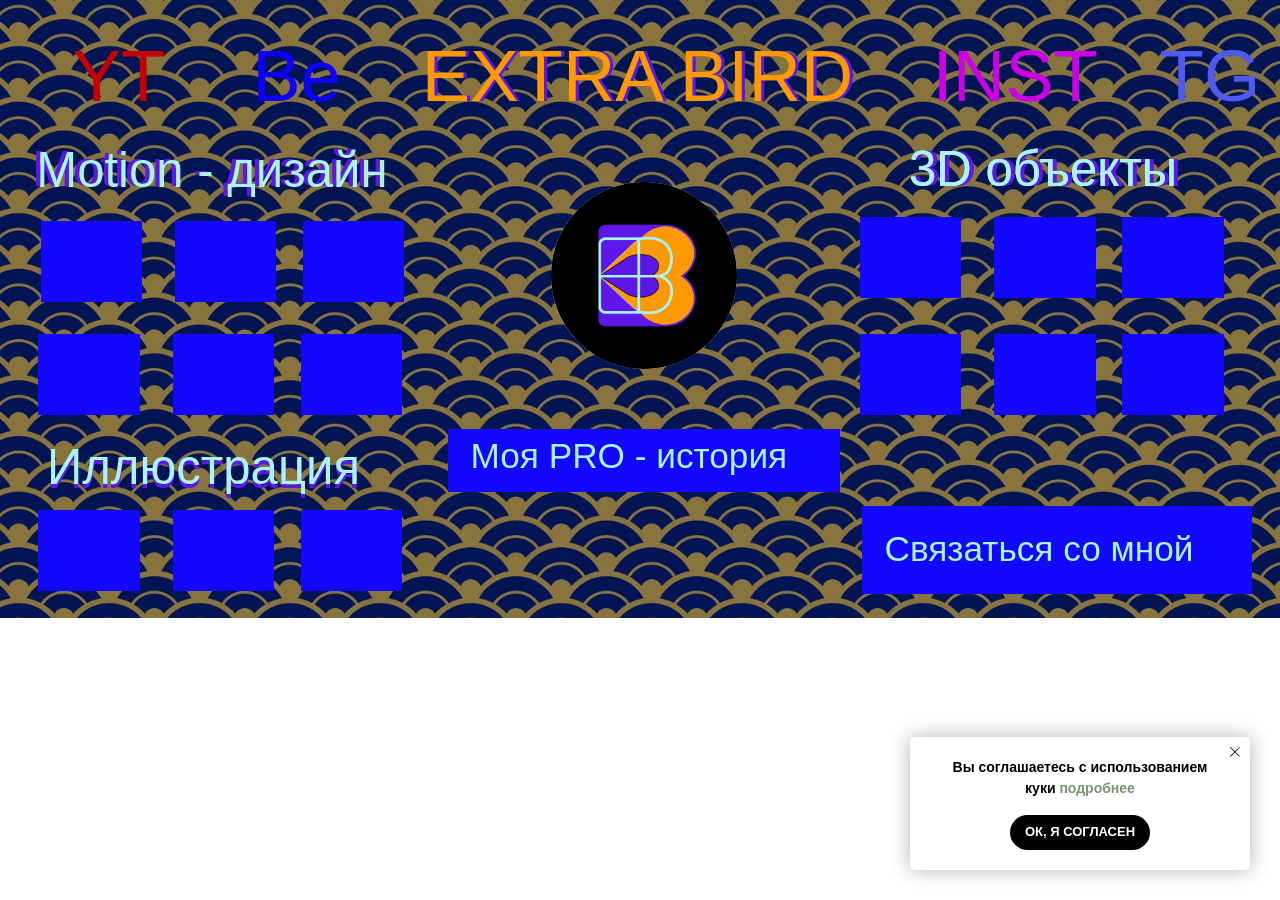
<file: page74342769.html>
<!DOCTYPE html> <html> <head> <meta charset="utf-8" /> <meta http-equiv="Content-Type" content="text/html; charset=utf-8" /> <meta name="viewport" content="width=device-width, initial-scale=1.0" /> <!--metatextblock--> <title>Портфолио</title> <meta property="og:url" content="portfolio-v" /> <meta property="og:title" content="Портфолио" /> <meta property="og:description" content="" /> <meta property="og:type" content="website" /> <link rel="canonical" href="portfolio-v"> <!--/metatextblock--> <meta name="format-detection" content="telephone=no" /> <meta http-equiv="x-dns-prefetch-control" content="on"> <link rel="dns-prefetch" href="https://ws.tildacdn.com">  <link rel="shortcut icon" href="images/tildafavicon.ico" type="image/x-icon" /> <!-- Assets --> <script src="https://neo.tildacdn.com/js/tilda-fallback-1.0.min.js" async charset="utf-8"></script> <link rel="stylesheet" href="css/tilda-grid-3.0.min.css" type="text/css" media="all" onerror="this.loaderr='y';"/> <link rel="stylesheet" href="css/tilda-blocks-page74342769.min.css?t=1775997593" type="text/css" media="all" onerror="this.loaderr='y';" /> <link rel="stylesheet" href="css/fonts-tildasans.css" type="text/css" media="all" onerror="this.loaderr='y';" /> <script nomodule src="js/tilda-polyfill-1.0.min.js" charset="utf-8"></script> <script type="text/javascript">function t_onReady(func) {if(document.readyState!='loading') {func();} else {document.addEventListener('DOMContentLoaded',func);}}
function t_onFuncLoad(funcName,okFunc,time) {if(typeof window[funcName]==='function') {okFunc();} else {setTimeout(function() {t_onFuncLoad(funcName,okFunc,time);},(time||100));}}function t396_initialScale(t){var e=document.getElementById("rec"+t);if(e){var i=e.querySelector(".t396__artboard");if(i){window.tn_scale_initial_window_width||(window.tn_scale_initial_window_width=document.documentElement.clientWidth);var a=window.tn_scale_initial_window_width,r=[],n,l=i.getAttribute("data-artboard-screens");if(l){l=l.split(",");for(var o=0;o<l.length;o++)r[o]=parseInt(l[o],10)}else r=[320,480,640,960,1200];for(var o=0;o<r.length;o++){var d=r[o];a>=d&&(n=d)}var _="edit"===window.allrecords.getAttribute("data-tilda-mode"),c="center"===t396_getFieldValue(i,"valign",n,r),s="grid"===t396_getFieldValue(i,"upscale",n,r),w=t396_getFieldValue(i,"height_vh",n,r),g=t396_getFieldValue(i,"height",n,r),u=!!window.opr&&!!window.opr.addons||!!window.opera||-1!==navigator.userAgent.indexOf(" OPR/");if(!_&&c&&!s&&!w&&g&&!u){var h=parseFloat((a/n).toFixed(3)),f=[i,i.querySelector(".t396__carrier"),i.querySelector(".t396__filter")],v=Math.floor(parseInt(g,10)*h)+"px",p;i.style.setProperty("--initial-scale-height",v);for(var o=0;o<f.length;o++)f[o].style.setProperty("height","var(--initial-scale-height)");t396_scaleInitial__getElementsToScale(i).forEach((function(t){t.style.zoom=h}))}}}}function t396_scaleInitial__getElementsToScale(t){return t?Array.prototype.slice.call(t.children).filter((function(t){return t&&(t.classList.contains("t396__elem")||t.classList.contains("t396__group"))})):[]}function t396_getFieldValue(t,e,i,a){var r,n=a[a.length-1];if(!(r=i===n?t.getAttribute("data-artboard-"+e):t.getAttribute("data-artboard-"+e+"-res-"+i)))for(var l=0;l<a.length;l++){var o=a[l];if(!(o<=i)&&(r=o===n?t.getAttribute("data-artboard-"+e):t.getAttribute("data-artboard-"+e+"-res-"+o)))break}return r}window.TN_SCALE_INITIAL_VER="1.0",window.tn_scale_initial_window_width=null;</script> <script src="js/tilda-scripts-3.0.min.js" charset="utf-8" defer onerror="this.loaderr='y';"></script> <script src="js/tilda-blocks-page74342769.min.js?t=1775997593" charset="utf-8" async onerror="this.loaderr='y';"></script> <script src="js/lazyload-1.3.min.export.js" charset="utf-8" async onerror="this.loaderr='y';"></script> <script src="js/tilda-zero-1.1.min.js" charset="utf-8" async onerror="this.loaderr='y';"></script> <script src="js/tilda-zero-scale-1.0.min.js" charset="utf-8" async onerror="this.loaderr='y';"></script> <script src="js/tilda-events-1.0.min.js" charset="utf-8" async onerror="this.loaderr='y';"></script> <script type="text/javascript">window.dataLayer=window.dataLayer||[];</script> <script type="text/javascript">(function() {if((/bot|google|yandex|baidu|bing|msn|duckduckbot|teoma|slurp|crawler|spider|robot|crawling|facebook/i.test(navigator.userAgent))===false&&typeof(sessionStorage)!='undefined'&&sessionStorage.getItem('visited')!=='y'&&document.visibilityState){var style=document.createElement('style');style.type='text/css';style.innerHTML='@media screen and (min-width: 980px) {.t-records {opacity: 0;}.t-records_animated {-webkit-transition: opacity ease-in-out .2s;-moz-transition: opacity ease-in-out .2s;-o-transition: opacity ease-in-out .2s;transition: opacity ease-in-out .2s;}.t-records.t-records_visible {opacity: 1;}}';document.getElementsByTagName('head')[0].appendChild(style);function t_setvisRecs(){var alr=document.querySelectorAll('.t-records');Array.prototype.forEach.call(alr,function(el) {el.classList.add("t-records_animated");});setTimeout(function() {Array.prototype.forEach.call(alr,function(el) {el.classList.add("t-records_visible");});sessionStorage.setItem("visited","y");},400);}
document.addEventListener('DOMContentLoaded',t_setvisRecs);}})();</script></head> <body class="t-body" style="margin:0;"> <!--allrecords--> <div id="allrecords" data-tilda-export="yes" class="t-records" data-hook="blocks-collection-content-node" data-tilda-project-id="24320786" data-tilda-page-id="74342769" data-tilda-page-alias="portfolio-v" data-tilda-formskey="c60e04150905afa2157b94b524320786" data-tilda-cookie="no" data-tilda-lazy="yes" data-tilda-root-zone="com" data-tilda-ts="y" data-tilda-project-country="RU"> <div id="rec1240277996" class="r t-rec" style=" " data-animationappear="off" data-record-type="657"> <!-- T657 --> <div class="t657 t657_rectangle t657_closed" data-storage-item="t657cookiename_24320786" style=""> <div class="t657__wrapper t-align_center"
role="alertdialog"
aria-modal="false"
style=""> <div class="t657__text t-name t-descr_xxs" field="text">Вы соглашаетесь с использованием куки <a href="http://extrabird.tilda.ws/cook" target="_blank" rel="noreferrer noopener" style="color: rgb(119, 151, 108);">подробнее</a></div> <div
class="t-btn t-btnflex t-btnflex_type_button t-btnflex_xs t657__btn"
type="button"><span class="t-btnflex__text">ок, я согласен</span> <style>#rec1240277996 .t-btnflex.t-btnflex_type_button {color:#ffffff;background-color:#000000;--border-width:0px;border-style:none !important;border-radius:30px;box-shadow:none !important;text-transform:uppercase;transition-duration:0.2s;transition-property:background-color,color,border-color,box-shadow,opacity,transform,gap;transition-timing-function:ease-in-out;}</style></div> <button type="button" class="t657__close-button t657__icon-close" aria-label="Закрыть уведомление"> <svg role="presentation" width="10px" height="10px" viewBox="0 0 23 23" version="1.1" xmlns="http://www.w3.org/2000/svg" xmlns:xlink="http://www.w3.org/1999/xlink"> <desc>Close</desc> <g stroke="none" stroke-width="1" fill="#000" fill-rule="evenodd"> <rect transform="translate(11.313708, 11.313708) rotate(-45.000000) translate(-11.313708, -11.313708) " x="10.3137085" y="-3.6862915" width="2" height="30"></rect> <rect transform="translate(11.313708, 11.313708) rotate(-315.000000) translate(-11.313708, -11.313708) " x="10.3137085" y="-3.6862915" width="2" height="30"></rect> </g> </svg> </button> </div> </div> <script>t_onReady(function() {t_onFuncLoad('t657_init',function() {t657_init('1240277996');});});</script> <style> #rec1240277996 .t657__text{font-weight:600;}</style> </div> <div id="rec1240278006" class="r t-rec" style=" " data-animationappear="off" data-record-type="396"> <!-- T396 --> <style>#rec1240278006 .t396__artboard {height:580px;}#rec1240278006 .t396__filter {height:580px;}#rec1240278006 .t396__carrier{height:580px;background-position:center center;background-attachment:scroll;background-image:url('images/tild3066-3039-4763-b933-386134393037__-__resize__20x__sl-042822-50020-28.jpg');background-size:cover;background-repeat:no-repeat;}@media screen and (max-width:1199px) {#rec1240278006 .t396__artboard,#rec1240278006 .t396__filter,#rec1240278006 .t396__carrier {}#rec1240278006 .t396__filter {}#rec1240278006 .t396__carrier {background-attachment:scroll;}}@media screen and (max-width:959px) {#rec1240278006 .t396__artboard,#rec1240278006 .t396__filter,#rec1240278006 .t396__carrier {}#rec1240278006 .t396__filter {}#rec1240278006 .t396__carrier {background-attachment:scroll;}}@media screen and (max-width:639px) {#rec1240278006 .t396__artboard,#rec1240278006 .t396__filter,#rec1240278006 .t396__carrier {}#rec1240278006 .t396__filter {}#rec1240278006 .t396__carrier {background-attachment:scroll;}}@media screen and (max-width:479px) {#rec1240278006 .t396__artboard,#rec1240278006 .t396__filter,#rec1240278006 .t396__carrier {}#rec1240278006 .t396__filter {}#rec1240278006 .t396__carrier {background-attachment:scroll;}}#rec1240278006 .tn-elem[data-elem-id="1731610664665"]{z-index:3;top:0px;;left:calc(50% - 600px + -100px);;width:1400px;height:579px;}#rec1240278006 .tn-elem[data-elem-id="1731610664665"] .tn-atom{opacity:0.35;background-color:#000000;background-position:center center;border-width:var(--t396-borderwidth,0);border-style:var(--t396-borderstyle,solid);border-color:var(--t396-bordercolor,transparent);transition:background-color var(--t396-speedhover,0s) ease-in-out,color var(--t396-speedhover,0s) ease-in-out,border-color var(--t396-speedhover,0s) ease-in-out,box-shadow var(--t396-shadowshoverspeed,0.2s) ease-in-out;}#rec1240278006 .tn-elem[data-elem-id="1731610731482"]{color:#5e17eb;z-index:4;top:124px;;left:calc(50% - 600px + 30px);;width:386px;height:auto;}#rec1240278006 .tn-elem[data-elem-id="1731610731482"] .tn-atom{color:#5e17eb;font-size:46px;font-family:'Montserrat',Arial,sans-serif;line-height:1.55;font-weight:400;background-position:center center;border-width:var(--t396-borderwidth,0);border-style:var(--t396-borderstyle,solid);border-color:var(--t396-bordercolor,transparent);transition:background-color var(--t396-speedhover,0s) ease-in-out,color var(--t396-speedhover,0s) ease-in-out,border-color var(--t396-speedhover,0s) ease-in-out,box-shadow var(--t396-shadowshoverspeed,0.2s) ease-in-out;text-shadow:var(--t396-shadow-text-x,0px) var(--t396-shadow-text-y,0px) var(--t396-shadow-text-blur,0px) rgba(var(--t396-shadow-text-color),var(--t396-shadow-text-opacity,100%));}#rec1240278006 .tn-elem[data-elem-id="1731610638906"]{color:#5e17eb;z-index:5;top:124px;;left:calc(50% - 600px + 856px);;width:415px;height:auto;}#rec1240278006 .tn-elem[data-elem-id="1731610638906"] .tn-atom{color:#5e17eb;font-size:46px;font-family:'Montserrat',Arial,sans-serif;line-height:1.55;font-weight:400;background-position:center center;border-width:var(--t396-borderwidth,0);border-style:var(--t396-borderstyle,solid);border-color:var(--t396-bordercolor,transparent);transition:background-color var(--t396-speedhover,0s) ease-in-out,color var(--t396-speedhover,0s) ease-in-out,border-color var(--t396-speedhover,0s) ease-in-out,box-shadow var(--t396-shadowshoverspeed,0.2s) ease-in-out;text-shadow:var(--t396-shadow-text-x,0px) var(--t396-shadow-text-y,0px) var(--t396-shadow-text-blur,0px) rgba(var(--t396-shadow-text-color),var(--t396-shadow-text-opacity,100%));}#rec1240278006 .tn-elem[data-elem-id="1731589597613"]{color:#fdfc00;z-index:6;top:403px;;left:calc(50% - 600px + 0px);;width:135px;height:auto;}#rec1240278006 .tn-elem[data-elem-id="1731589597613"] .tn-atom{color:#fdfc00;font-size:68px;font-family:'Montserrat',Arial,sans-serif;line-height:1.55;font-weight:400;background-position:center center;border-width:var(--t396-borderwidth,0);border-style:var(--t396-borderstyle,solid);border-color:var(--t396-bordercolor,transparent);transition:background-color var(--t396-speedhover,0s) ease-in-out,color var(--t396-speedhover,0s) ease-in-out,border-color var(--t396-speedhover,0s) ease-in-out,box-shadow var(--t396-shadowshoverspeed,0.2s) ease-in-out;text-shadow:var(--t396-shadow-text-x,0px) var(--t396-shadow-text-y,0px) var(--t396-shadow-text-blur,0px) rgba(var(--t396-shadow-text-color),var(--t396-shadow-text-opacity,100%));}#rec1240278006 .tn-elem[data-elem-id="1731589642005"]{color:#a9f4f4;z-index:7;top:125px;;left:calc(50% - 600px + 34px);;width:386px;height:auto;}#rec1240278006 .tn-elem[data-elem-id="1731589642005"] .tn-atom{color:#a9f4f4;font-size:46px;font-family:'Montserrat',Arial,sans-serif;line-height:1.55;font-weight:400;background-position:center center;border-width:var(--t396-borderwidth,0);border-style:var(--t396-borderstyle,solid);border-color:var(--t396-bordercolor,transparent);transition:background-color var(--t396-speedhover,0s) ease-in-out,color var(--t396-speedhover,0s) ease-in-out,border-color var(--t396-speedhover,0s) ease-in-out,box-shadow var(--t396-shadowshoverspeed,0.2s) ease-in-out;text-shadow:var(--t396-shadow-text-x,0px) var(--t396-shadow-text-y,0px) var(--t396-shadow-text-blur,0px) rgba(var(--t396-shadow-text-color),var(--t396-shadow-text-opacity,100%));}#rec1240278006 .tn-elem[data-elem-id="1731591001773"]{color:#5e17eb;z-index:8;top:407px;;left:calc(50% - 600px + 44px);;width:349px;height:auto;}#rec1240278006 .tn-elem[data-elem-id="1731591001773"] .tn-atom{color:#5e17eb;font-size:46px;font-family:'Montserrat',Arial,sans-serif;line-height:1.55;font-weight:400;background-position:center center;border-width:var(--t396-borderwidth,0);border-style:var(--t396-borderstyle,solid);border-color:var(--t396-bordercolor,transparent);transition:background-color var(--t396-speedhover,0s) ease-in-out,color var(--t396-speedhover,0s) ease-in-out,border-color var(--t396-speedhover,0s) ease-in-out,box-shadow var(--t396-shadowshoverspeed,0.2s) ease-in-out;text-shadow:var(--t396-shadow-text-x,0px) var(--t396-shadow-text-y,0px) var(--t396-shadow-text-blur,0px) rgba(var(--t396-shadow-text-color),var(--t396-shadow-text-opacity,100%));}#rec1240278006 .tn-elem[data-elem-id="1731591016414"]{color:#a9f4f4;z-index:9;top:124px;;left:calc(50% - 600px + 852px);;width:415px;height:auto;}#rec1240278006 .tn-elem[data-elem-id="1731591016414"] .tn-atom{color:#a9f4f4;font-size:46px;font-family:'Montserrat',Arial,sans-serif;line-height:1.55;font-weight:400;background-position:center center;border-width:var(--t396-borderwidth,0);border-style:var(--t396-borderstyle,solid);border-color:var(--t396-bordercolor,transparent);transition:background-color var(--t396-speedhover,0s) ease-in-out,color var(--t396-speedhover,0s) ease-in-out,border-color var(--t396-speedhover,0s) ease-in-out,box-shadow var(--t396-shadowshoverspeed,0.2s) ease-in-out;text-shadow:var(--t396-shadow-text-x,0px) var(--t396-shadow-text-y,0px) var(--t396-shadow-text-blur,0px) rgba(var(--t396-shadow-text-color),var(--t396-shadow-text-opacity,100%));}#rec1240278006 .tn-elem[data-elem-id="1731591083540"]{z-index:10;top:478px;;left:calc(50% - 600px + 36px);;width:95px;height:76px;}#rec1240278006 .tn-elem[data-elem-id="1731591083540"] .tn-atom{background-color:#1308ff;background-position:center center;border-width:var(--t396-borderwidth,0);border-style:var(--t396-borderstyle,solid);border-color:var(--t396-bordercolor,transparent);transition:background-color var(--t396-speedhover,0s) ease-in-out,color var(--t396-speedhover,0s) ease-in-out,border-color var(--t396-speedhover,0s) ease-in-out,box-shadow var(--t396-shadowshoverspeed,0.2s) ease-in-out;}#rec1240278006 .tn-elem[data-elem-id="1731591085643"]{z-index:11;top:478px;;left:calc(50% - 600px + 162px);;width:95px;height:76px;}#rec1240278006 .tn-elem[data-elem-id="1731591085643"] .tn-atom{background-color:#1308ff;background-position:center center;border-width:var(--t396-borderwidth,0);border-style:var(--t396-borderstyle,solid);border-color:var(--t396-bordercolor,transparent);transition:background-color var(--t396-speedhover,0s) ease-in-out,color var(--t396-speedhover,0s) ease-in-out,border-color var(--t396-speedhover,0s) ease-in-out,box-shadow var(--t396-shadowshoverspeed,0.2s) ease-in-out;}#rec1240278006 .tn-elem[data-elem-id="1731591087907"]{z-index:12;top:478px;;left:calc(50% - 600px + 282px);;width:95px;height:76px;}#rec1240278006 .tn-elem[data-elem-id="1731591087907"] .tn-atom{background-color:#1308ff;background-position:center center;border-width:var(--t396-borderwidth,0);border-style:var(--t396-borderstyle,solid);border-color:var(--t396-bordercolor,transparent);transition:background-color var(--t396-speedhover,0s) ease-in-out,color var(--t396-speedhover,0s) ease-in-out,border-color var(--t396-speedhover,0s) ease-in-out,box-shadow var(--t396-shadowshoverspeed,0.2s) ease-in-out;}#rec1240278006 .tn-elem[data-elem-id="1731591099317"]{z-index:13;top:207px;;left:calc(50% - 600px + 38px);;width:95px;height:76px;}#rec1240278006 .tn-elem[data-elem-id="1731591099317"] .tn-atom{background-color:#1308ff;background-position:center center;border-width:var(--t396-borderwidth,0);border-style:var(--t396-borderstyle,solid);border-color:var(--t396-bordercolor,transparent);transition:background-color var(--t396-speedhover,0s) ease-in-out,color var(--t396-speedhover,0s) ease-in-out,border-color var(--t396-speedhover,0s) ease-in-out,box-shadow var(--t396-shadowshoverspeed,0.2s) ease-in-out;}#rec1240278006 .tn-elem[data-elem-id="1731591099329"]{z-index:14;top:207px;;left:calc(50% - 600px + 164px);;width:95px;height:76px;}#rec1240278006 .tn-elem[data-elem-id="1731591099329"] .tn-atom{background-color:#1308ff;background-position:center center;border-width:var(--t396-borderwidth,0);border-style:var(--t396-borderstyle,solid);border-color:var(--t396-bordercolor,transparent);transition:background-color var(--t396-speedhover,0s) ease-in-out,color var(--t396-speedhover,0s) ease-in-out,border-color var(--t396-speedhover,0s) ease-in-out,box-shadow var(--t396-shadowshoverspeed,0.2s) ease-in-out;}#rec1240278006 .tn-elem[data-elem-id="1731591099340"]{z-index:15;top:207px;;left:calc(50% - 600px + 284px);;width:95px;height:76px;}#rec1240278006 .tn-elem[data-elem-id="1731591099340"] .tn-atom{background-color:#1308ff;background-position:center center;border-width:var(--t396-borderwidth,0);border-style:var(--t396-borderstyle,solid);border-color:var(--t396-bordercolor,transparent);transition:background-color var(--t396-speedhover,0s) ease-in-out,color var(--t396-speedhover,0s) ease-in-out,border-color var(--t396-speedhover,0s) ease-in-out,box-shadow var(--t396-shadowshoverspeed,0.2s) ease-in-out;}#rec1240278006 .tn-elem[data-elem-id="1731591103117"]{z-index:16;top:313px;;left:calc(50% - 600px + 36px);;width:95px;height:76px;}#rec1240278006 .tn-elem[data-elem-id="1731591103117"] .tn-atom{background-color:#1308ff;background-position:center center;border-width:var(--t396-borderwidth,0);border-style:var(--t396-borderstyle,solid);border-color:var(--t396-bordercolor,transparent);transition:background-color var(--t396-speedhover,0s) ease-in-out,color var(--t396-speedhover,0s) ease-in-out,border-color var(--t396-speedhover,0s) ease-in-out,box-shadow var(--t396-shadowshoverspeed,0.2s) ease-in-out;}#rec1240278006 .tn-elem[data-elem-id="1731591103129"]{z-index:17;top:313px;;left:calc(50% - 600px + 162px);;width:95px;height:76px;}#rec1240278006 .tn-elem[data-elem-id="1731591103129"] .tn-atom{background-color:#1308ff;background-position:center center;border-width:var(--t396-borderwidth,0);border-style:var(--t396-borderstyle,solid);border-color:var(--t396-bordercolor,transparent);transition:background-color var(--t396-speedhover,0s) ease-in-out,color var(--t396-speedhover,0s) ease-in-out,border-color var(--t396-speedhover,0s) ease-in-out,box-shadow var(--t396-shadowshoverspeed,0.2s) ease-in-out;}#rec1240278006 .tn-elem[data-elem-id="1731591103140"]{z-index:18;top:313px;;left:calc(50% - 600px + 282px);;width:95px;height:76px;}#rec1240278006 .tn-elem[data-elem-id="1731591103140"] .tn-atom{background-color:#1308ff;background-position:center center;border-width:var(--t396-borderwidth,0);border-style:var(--t396-borderstyle,solid);border-color:var(--t396-bordercolor,transparent);transition:background-color var(--t396-speedhover,0s) ease-in-out,color var(--t396-speedhover,0s) ease-in-out,border-color var(--t396-speedhover,0s) ease-in-out,box-shadow var(--t396-shadowshoverspeed,0.2s) ease-in-out;}#rec1240278006 .tn-elem[data-elem-id="1731591106349"]{z-index:19;top:203px;;left:calc(50% - 600px + 806px);;width:95px;height:76px;}#rec1240278006 .tn-elem[data-elem-id="1731591106349"] .tn-atom{background-color:#1308ff;background-position:center center;border-width:var(--t396-borderwidth,0);border-style:var(--t396-borderstyle,solid);border-color:var(--t396-bordercolor,transparent);transition:background-color var(--t396-speedhover,0s) ease-in-out,color var(--t396-speedhover,0s) ease-in-out,border-color var(--t396-speedhover,0s) ease-in-out,box-shadow var(--t396-shadowshoverspeed,0.2s) ease-in-out;}#rec1240278006 .tn-elem[data-elem-id="1731591106361"]{z-index:20;top:203px;;left:calc(50% - 600px + 932px);;width:95px;height:76px;}#rec1240278006 .tn-elem[data-elem-id="1731591106361"] .tn-atom{background-color:#1308ff;background-position:center center;border-width:var(--t396-borderwidth,0);border-style:var(--t396-borderstyle,solid);border-color:var(--t396-bordercolor,transparent);transition:background-color var(--t396-speedhover,0s) ease-in-out,color var(--t396-speedhover,0s) ease-in-out,border-color var(--t396-speedhover,0s) ease-in-out,box-shadow var(--t396-shadowshoverspeed,0.2s) ease-in-out;}#rec1240278006 .tn-elem[data-elem-id="1731591106371"]{z-index:21;top:203px;;left:calc(50% - 600px + 1052px);;width:95px;height:76px;}#rec1240278006 .tn-elem[data-elem-id="1731591106371"] .tn-atom{background-color:#1308ff;background-position:center center;border-width:var(--t396-borderwidth,0);border-style:var(--t396-borderstyle,solid);border-color:var(--t396-bordercolor,transparent);transition:background-color var(--t396-speedhover,0s) ease-in-out,color var(--t396-speedhover,0s) ease-in-out,border-color var(--t396-speedhover,0s) ease-in-out,box-shadow var(--t396-shadowshoverspeed,0.2s) ease-in-out;}#rec1240278006 .tn-elem[data-elem-id="1731591109030"]{z-index:22;top:313px;;left:calc(50% - 600px + 806px);;width:95px;height:76px;}#rec1240278006 .tn-elem[data-elem-id="1731591109030"] .tn-atom{background-color:#1308ff;background-position:center center;border-width:var(--t396-borderwidth,0);border-style:var(--t396-borderstyle,solid);border-color:var(--t396-bordercolor,transparent);transition:background-color var(--t396-speedhover,0s) ease-in-out,color var(--t396-speedhover,0s) ease-in-out,border-color var(--t396-speedhover,0s) ease-in-out,box-shadow var(--t396-shadowshoverspeed,0.2s) ease-in-out;}#rec1240278006 .tn-elem[data-elem-id="1731591109042"]{z-index:23;top:313px;;left:calc(50% - 600px + 932px);;width:95px;height:76px;}#rec1240278006 .tn-elem[data-elem-id="1731591109042"] .tn-atom{background-color:#1308ff;background-position:center center;border-width:var(--t396-borderwidth,0);border-style:var(--t396-borderstyle,solid);border-color:var(--t396-bordercolor,transparent);transition:background-color var(--t396-speedhover,0s) ease-in-out,color var(--t396-speedhover,0s) ease-in-out,border-color var(--t396-speedhover,0s) ease-in-out,box-shadow var(--t396-shadowshoverspeed,0.2s) ease-in-out;}#rec1240278006 .tn-elem[data-elem-id="1731591109054"]{z-index:24;top:313px;;left:calc(50% - 600px + 1052px);;width:95px;height:76px;}#rec1240278006 .tn-elem[data-elem-id="1731591109054"] .tn-atom{background-color:#1308ff;background-position:center center;border-width:var(--t396-borderwidth,0);border-style:var(--t396-borderstyle,solid);border-color:var(--t396-bordercolor,transparent);transition:background-color var(--t396-speedhover,0s) ease-in-out,color var(--t396-speedhover,0s) ease-in-out,border-color var(--t396-speedhover,0s) ease-in-out,box-shadow var(--t396-shadowshoverspeed,0.2s) ease-in-out;}#rec1240278006 .tn-elem[data-elem-id="1731610106033"]{z-index:25;top:171px;;left:calc(50% - 600px + 516px);;width:175px;height:175px;}#rec1240278006 .tn-elem[data-elem-id="1731610106033"] .tn-atom{border-radius:3000px;background-position:center center;background-size:cover;background-repeat:no-repeat;border-width:var(--t396-borderwidth,0);border-style:var(--t396-borderstyle,solid);border-color:var(--t396-bordercolor,transparent);transition:background-color var(--t396-speedhover,0s) ease-in-out,color var(--t396-speedhover,0s) ease-in-out,border-color var(--t396-speedhover,0s) ease-in-out,box-shadow var(--t396-shadowshoverspeed,0.2s) ease-in-out;}#rec1240278006 .tn-elem[data-elem-id="1731610202003"]{color:#5e17eb;text-align:center;z-index:28;top:19px;;left:calc(50% - 600px + 389px);;width:423px;height:auto;}#rec1240278006 .tn-elem[data-elem-id="1731610202003"] .tn-atom{color:#5e17eb;font-size:68px;font-family:'Montserrat',Arial,sans-serif;line-height:1.55;font-weight:400;background-position:center center;border-width:var(--t396-borderwidth,0);border-style:var(--t396-borderstyle,solid);border-color:var(--t396-bordercolor,transparent);transition:background-color var(--t396-speedhover,0s) ease-in-out,color var(--t396-speedhover,0s) ease-in-out,border-color var(--t396-speedhover,0s) ease-in-out,box-shadow var(--t396-shadowshoverspeed,0.2s) ease-in-out;text-shadow:var(--t396-shadow-text-x,0px) var(--t396-shadow-text-y,0px) var(--t396-shadow-text-blur,0px) rgba(var(--t396-shadow-text-color),var(--t396-shadow-text-opacity,100%));}#rec1240278006 .tn-elem[data-elem-id="1731610202018"]{color:#ff9900;text-align:center;z-index:29;top:19px;;left:calc(50% - 600px + 386px);;width:423px;height:auto;}#rec1240278006 .tn-elem[data-elem-id="1731610202018"] .tn-atom{color:#ff9900;font-size:68px;font-family:'Montserrat',Arial,sans-serif;line-height:1.55;font-weight:400;background-position:center center;border-width:var(--t396-borderwidth,0);border-style:var(--t396-borderstyle,solid);border-color:var(--t396-bordercolor,transparent);transition:background-color var(--t396-speedhover,0s) ease-in-out,color var(--t396-speedhover,0s) ease-in-out,border-color var(--t396-speedhover,0s) ease-in-out,box-shadow var(--t396-shadowshoverspeed,0.2s) ease-in-out;text-shadow:var(--t396-shadow-text-x,0px) var(--t396-shadow-text-y,0px) var(--t396-shadow-text-blur,0px) rgba(var(--t396-shadow-text-color),var(--t396-shadow-text-opacity,100%));}#rec1240278006 .tn-elem[data-elem-id="1731610202034"]{color:#cc00e5;text-align:center;z-index:30;top:19px;;left:calc(50% - 600px + 870px);;width:163px;height:auto;}#rec1240278006 .tn-elem[data-elem-id="1731610202034"] .tn-atom{color:#cc00e5;font-size:68px;font-family:'Montserrat',Arial,sans-serif;line-height:1.55;font-weight:400;background-position:center center;border-width:var(--t396-borderwidth,0);border-style:var(--t396-borderstyle,solid);border-color:var(--t396-bordercolor,transparent);transition:background-color var(--t396-speedhover,0s) ease-in-out,color var(--t396-speedhover,0s) ease-in-out,border-color var(--t396-speedhover,0s) ease-in-out,box-shadow var(--t396-shadowshoverspeed,0.2s) ease-in-out;text-shadow:var(--t396-shadow-text-x,0px) var(--t396-shadow-text-y,0px) var(--t396-shadow-text-blur,0px) rgba(var(--t396-shadow-text-color),var(--t396-shadow-text-opacity,100%));}#rec1240278006 .tn-elem[data-elem-id="1731610202040"]{color:#c40000;text-align:center;z-index:31;top:19px;;left:calc(50% - 600px + 68px);;width:78px;height:auto;}#rec1240278006 .tn-elem[data-elem-id="1731610202040"] .tn-atom{color:#c40000;font-size:68px;font-family:'Montserrat',Arial,sans-serif;line-height:1.55;font-weight:400;background-position:center center;border-width:var(--t396-borderwidth,0);border-style:var(--t396-borderstyle,solid);border-color:var(--t396-bordercolor,transparent);transition:background-color var(--t396-speedhover,0s) ease-in-out,color var(--t396-speedhover,0s) ease-in-out,border-color var(--t396-speedhover,0s) ease-in-out,box-shadow var(--t396-shadowshoverspeed,0.2s) ease-in-out;text-shadow:var(--t396-shadow-text-x,0px) var(--t396-shadow-text-y,0px) var(--t396-shadow-text-blur,0px) rgba(var(--t396-shadow-text-color),var(--t396-shadow-text-opacity,100%));}#rec1240278006 .tn-elem[data-elem-id="1731610202046"]{color:#4f5af1;text-align:center;z-index:32;top:19px;;left:calc(50% - 600px + 1080px);;width:108px;height:auto;}#rec1240278006 .tn-elem[data-elem-id="1731610202046"] .tn-atom{color:#4f5af1;font-size:68px;font-family:'Montserrat',Arial,sans-serif;line-height:1.55;font-weight:400;background-position:center center;border-width:var(--t396-borderwidth,0);border-style:var(--t396-borderstyle,solid);border-color:var(--t396-bordercolor,transparent);transition:background-color var(--t396-speedhover,0s) ease-in-out,color var(--t396-speedhover,0s) ease-in-out,border-color var(--t396-speedhover,0s) ease-in-out,box-shadow var(--t396-shadowshoverspeed,0.2s) ease-in-out;text-shadow:var(--t396-shadow-text-x,0px) var(--t396-shadow-text-y,0px) var(--t396-shadow-text-blur,0px) rgba(var(--t396-shadow-text-color),var(--t396-shadow-text-opacity,100%));}#rec1240278006 .tn-elem[data-elem-id="1731610202053"]{color:#0d00ff;text-align:center;z-index:33;top:19px;;left:calc(50% - 600px + 220px);;width:116px;height:auto;}#rec1240278006 .tn-elem[data-elem-id="1731610202053"] .tn-atom{color:#0d00ff;font-size:68px;font-family:'Montserrat',Arial,sans-serif;line-height:1.55;font-weight:400;background-position:center center;border-width:var(--t396-borderwidth,0);border-style:var(--t396-borderstyle,solid);border-color:var(--t396-bordercolor,transparent);transition:background-color var(--t396-speedhover,0s) ease-in-out,color var(--t396-speedhover,0s) ease-in-out,border-color var(--t396-speedhover,0s) ease-in-out,box-shadow var(--t396-shadowshoverspeed,0.2s) ease-in-out;text-shadow:var(--t396-shadow-text-x,0px) var(--t396-shadow-text-y,0px) var(--t396-shadow-text-blur,0px) rgba(var(--t396-shadow-text-color),var(--t396-shadow-text-opacity,100%));}#rec1240278006 .tn-elem[data-elem-id="1731610428817"]{z-index:35;top:402px;;left:calc(50% - 600px + 420px);;width:367px;height:59px;}#rec1240278006 .tn-elem[data-elem-id="1731610428817"] .tn-atom{background-color:#1308ff;background-position:center center;border-width:var(--t396-borderwidth,0);border-style:var(--t396-borderstyle,solid);border-color:var(--t396-bordercolor,transparent);transition:background-color var(--t396-speedhover,0s) ease-in-out,color var(--t396-speedhover,0s) ease-in-out,border-color var(--t396-speedhover,0s) ease-in-out,box-shadow var(--t396-shadowshoverspeed,0.2s) ease-in-out;}#rec1240278006 .tn-elem[data-elem-id="1731610428825"]{color:#a9f4f4;z-index:36;top:402px;;left:calc(50% - 600px + 441px);;width:339px;height:auto;}#rec1240278006 .tn-elem[data-elem-id="1731610428825"] .tn-atom{color:#a9f4f4;font-size:33px;font-family:'Montserrat',Arial,sans-serif;line-height:1.55;font-weight:400;background-position:center center;border-width:var(--t396-borderwidth,0);border-style:var(--t396-borderstyle,solid);border-color:var(--t396-bordercolor,transparent);transition:background-color var(--t396-speedhover,0s) ease-in-out,color var(--t396-speedhover,0s) ease-in-out,border-color var(--t396-speedhover,0s) ease-in-out,box-shadow var(--t396-shadowshoverspeed,0.2s) ease-in-out;text-shadow:var(--t396-shadow-text-x,0px) var(--t396-shadow-text-y,0px) var(--t396-shadow-text-blur,0px) rgba(var(--t396-shadow-text-color),var(--t396-shadow-text-opacity,100%));}#rec1240278006 .tn-elem[data-elem-id="1731610597394"]{color:#a9f4f4;z-index:37;top:124px;;left:calc(50% - 600px + 852px);;width:415px;height:auto;}#rec1240278006 .tn-elem[data-elem-id="1731610597394"] .tn-atom{color:#a9f4f4;font-size:46px;font-family:'Montserrat',Arial,sans-serif;line-height:1.55;font-weight:400;background-position:center center;border-width:var(--t396-borderwidth,0);border-style:var(--t396-borderstyle,solid);border-color:var(--t396-bordercolor,transparent);transition:background-color var(--t396-speedhover,0s) ease-in-out,color var(--t396-speedhover,0s) ease-in-out,border-color var(--t396-speedhover,0s) ease-in-out,box-shadow var(--t396-shadowshoverspeed,0.2s) ease-in-out;text-shadow:var(--t396-shadow-text-x,0px) var(--t396-shadow-text-y,0px) var(--t396-shadow-text-blur,0px) rgba(var(--t396-shadow-text-color),var(--t396-shadow-text-opacity,100%));}#rec1240278006 .tn-elem[data-elem-id="1731610837681"]{color:#a9f4f4;z-index:38;top:403px;;left:calc(50% - 600px + 44px);;width:349px;height:auto;}#rec1240278006 .tn-elem[data-elem-id="1731610837681"] .tn-atom{color:#a9f4f4;font-size:46px;font-family:'Montserrat',Arial,sans-serif;line-height:1.55;font-weight:400;background-position:center center;border-width:var(--t396-borderwidth,0);border-style:var(--t396-borderstyle,solid);border-color:var(--t396-bordercolor,transparent);transition:background-color var(--t396-speedhover,0s) ease-in-out,color var(--t396-speedhover,0s) ease-in-out,border-color var(--t396-speedhover,0s) ease-in-out,box-shadow var(--t396-shadowshoverspeed,0.2s) ease-in-out;text-shadow:var(--t396-shadow-text-x,0px) var(--t396-shadow-text-y,0px) var(--t396-shadow-text-blur,0px) rgba(var(--t396-shadow-text-color),var(--t396-shadow-text-opacity,100%));}#rec1240278006 .tn-elem[data-elem-id="1731610952530"]{z-index:41;top:474px;;left:calc(50% - 600px + 808px);;width:365px;height:83px;}#rec1240278006 .tn-elem[data-elem-id="1731610952530"] .tn-atom{background-color:#1308ff;background-position:center center;border-width:var(--t396-borderwidth,0);border-style:var(--t396-borderstyle,solid);border-color:var(--t396-bordercolor,transparent);transition:background-color var(--t396-speedhover,0s) ease-in-out,color var(--t396-speedhover,0s) ease-in-out,border-color var(--t396-speedhover,0s) ease-in-out,box-shadow var(--t396-shadowshoverspeed,0.2s) ease-in-out;}#rec1240278006 .tn-elem[data-elem-id="1731610952555"]{color:#a9f4f4;z-index:42;top:489px;;left:calc(50% - 600px + 829px);;width:422px;height:auto;}#rec1240278006 .tn-elem[data-elem-id="1731610952555"] .tn-atom{color:#a9f4f4;font-size:33px;font-family:'Montserrat',Arial,sans-serif;line-height:1.55;font-weight:400;background-position:center center;border-width:var(--t396-borderwidth,0);border-style:var(--t396-borderstyle,solid);border-color:var(--t396-bordercolor,transparent);transition:background-color var(--t396-speedhover,0s) ease-in-out,color var(--t396-speedhover,0s) ease-in-out,border-color var(--t396-speedhover,0s) ease-in-out,box-shadow var(--t396-shadowshoverspeed,0.2s) ease-in-out;text-shadow:var(--t396-shadow-text-x,0px) var(--t396-shadow-text-y,0px) var(--t396-shadow-text-blur,0px) rgba(var(--t396-shadow-text-color),var(--t396-shadow-text-opacity,100%));}</style> <div class='t396'> <div class="t396__artboard" data-artboard-recid="1240278006" data-artboard-screens="320,480,640,960,1200" data-artboard-height="580" data-artboard-valign="center" data-artboard-upscale="window"> <div class="t396__carrier t-bgimg" data-artboard-recid="1240278006" data-original="images/tild3066-3039-4763-b933-386134393037__sl-042822-50020-28.jpg"></div> <div class="t396__filter" data-artboard-recid="1240278006"></div> <div class='t396__elem tn-elem tn-elem__12402780061731610664665' data-elem-id='1731610664665' data-elem-type='shape' data-field-top-value="0" data-field-left-value="-100" data-field-height-value="579" data-field-width-value="1400" data-field-axisy-value="top" data-field-axisx-value="left" data-field-container-value="grid" data-field-topunits-value="px" data-field-leftunits-value="px" data-field-heightunits-value="px" data-field-widthunits-value="px"> <div class='tn-atom'> </div> </div> <div class='t396__elem tn-elem tn-elem__12402780061731610731482' data-elem-id='1731610731482' data-elem-type='text' data-field-top-value="124" data-field-left-value="30" data-field-width-value="386" data-field-axisy-value="top" data-field-axisx-value="left" data-field-container-value="grid" data-field-topunits-value="px" data-field-leftunits-value="px" data-field-heightunits-value="" data-field-widthunits-value="px" data-field-fontsize-value="46"> <div class='tn-atom'field='tn_text_1731610731482'>Motion - дизайн</div> </div> <div class='t396__elem tn-elem tn-elem__12402780061731610638906' data-elem-id='1731610638906' data-elem-type='text' data-field-top-value="124" data-field-left-value="856" data-field-width-value="415" data-field-axisy-value="top" data-field-axisx-value="left" data-field-container-value="grid" data-field-topunits-value="px" data-field-leftunits-value="px" data-field-heightunits-value="" data-field-widthunits-value="px" data-field-fontsize-value="46"> <div class='tn-atom'field='tn_text_1731610638906'>3D объекты</div> </div> <div class='t396__elem tn-elem tn-elem__12402780061731589597613' data-elem-id='1731589597613' data-elem-type='text' data-field-top-value="403" data-field-left-value="0" data-field-width-value="135" data-field-axisy-value="top" data-field-axisx-value="left" data-field-container-value="grid" data-field-topunits-value="px" data-field-leftunits-value="px" data-field-heightunits-value="" data-field-widthunits-value="px" data-field-fontsize-value="68"> <div class='tn-atom'field='tn_text_1731589597613'></div> </div> <div class='t396__elem tn-elem tn-elem__12402780061731589642005' data-elem-id='1731589642005' data-elem-type='text' data-field-top-value="125" data-field-left-value="34" data-field-width-value="386" data-field-axisy-value="top" data-field-axisx-value="left" data-field-container-value="grid" data-field-topunits-value="px" data-field-leftunits-value="px" data-field-heightunits-value="" data-field-widthunits-value="px" data-field-fontsize-value="46"> <div class='tn-atom'field='tn_text_1731589642005'>Motion - дизайн</div> </div> <div class='t396__elem tn-elem tn-elem__12402780061731591001773' data-elem-id='1731591001773' data-elem-type='text' data-field-top-value="407" data-field-left-value="44" data-field-width-value="349" data-field-axisy-value="top" data-field-axisx-value="left" data-field-container-value="grid" data-field-topunits-value="px" data-field-leftunits-value="px" data-field-heightunits-value="" data-field-widthunits-value="px" data-field-fontsize-value="46"> <div class='tn-atom'field='tn_text_1731591001773'>Иллюстрация</div> </div> <div class='t396__elem tn-elem tn-elem__12402780061731591016414' data-elem-id='1731591016414' data-elem-type='text' data-field-top-value="124" data-field-left-value="852" data-field-width-value="415" data-field-axisy-value="top" data-field-axisx-value="left" data-field-container-value="grid" data-field-topunits-value="px" data-field-leftunits-value="px" data-field-heightunits-value="" data-field-widthunits-value="px" data-field-fontsize-value="46"> <div class='tn-atom'field='tn_text_1731591016414'>3D объекты</div> </div> <div class='t396__elem tn-elem tn-elem__12402780061731591083540' data-elem-id='1731591083540' data-elem-type='shape' data-field-top-value="478" data-field-left-value="36" data-field-height-value="76" data-field-width-value="95" data-field-axisy-value="top" data-field-axisx-value="left" data-field-container-value="grid" data-field-topunits-value="px" data-field-leftunits-value="px" data-field-heightunits-value="px" data-field-widthunits-value="px"> <div class='tn-atom'> </div> </div> <div class='t396__elem tn-elem tn-elem__12402780061731591085643' data-elem-id='1731591085643' data-elem-type='shape' data-field-top-value="478" data-field-left-value="162" data-field-height-value="76" data-field-width-value="95" data-field-axisy-value="top" data-field-axisx-value="left" data-field-container-value="grid" data-field-topunits-value="px" data-field-leftunits-value="px" data-field-heightunits-value="px" data-field-widthunits-value="px"> <div class='tn-atom'> </div> </div> <div class='t396__elem tn-elem tn-elem__12402780061731591087907' data-elem-id='1731591087907' data-elem-type='shape' data-field-top-value="478" data-field-left-value="282" data-field-height-value="76" data-field-width-value="95" data-field-axisy-value="top" data-field-axisx-value="left" data-field-container-value="grid" data-field-topunits-value="px" data-field-leftunits-value="px" data-field-heightunits-value="px" data-field-widthunits-value="px"> <div class='tn-atom'> </div> </div> <div class='t396__elem tn-elem tn-elem__12402780061731591099317' data-elem-id='1731591099317' data-elem-type='shape' data-field-top-value="207" data-field-left-value="38" data-field-height-value="76" data-field-width-value="95" data-field-axisy-value="top" data-field-axisx-value="left" data-field-container-value="grid" data-field-topunits-value="px" data-field-leftunits-value="px" data-field-heightunits-value="px" data-field-widthunits-value="px"> <div class='tn-atom'> </div> </div> <div class='t396__elem tn-elem tn-elem__12402780061731591099329' data-elem-id='1731591099329' data-elem-type='shape' data-field-top-value="207" data-field-left-value="164" data-field-height-value="76" data-field-width-value="95" data-field-axisy-value="top" data-field-axisx-value="left" data-field-container-value="grid" data-field-topunits-value="px" data-field-leftunits-value="px" data-field-heightunits-value="px" data-field-widthunits-value="px"> <div class='tn-atom'> </div> </div> <div class='t396__elem tn-elem tn-elem__12402780061731591099340' data-elem-id='1731591099340' data-elem-type='shape' data-field-top-value="207" data-field-left-value="284" data-field-height-value="76" data-field-width-value="95" data-field-axisy-value="top" data-field-axisx-value="left" data-field-container-value="grid" data-field-topunits-value="px" data-field-leftunits-value="px" data-field-heightunits-value="px" data-field-widthunits-value="px"> <div class='tn-atom'> </div> </div> <div class='t396__elem tn-elem tn-elem__12402780061731591103117' data-elem-id='1731591103117' data-elem-type='shape' data-field-top-value="313" data-field-left-value="36" data-field-height-value="76" data-field-width-value="95" data-field-axisy-value="top" data-field-axisx-value="left" data-field-container-value="grid" data-field-topunits-value="px" data-field-leftunits-value="px" data-field-heightunits-value="px" data-field-widthunits-value="px"> <div class='tn-atom'> </div> </div> <div class='t396__elem tn-elem tn-elem__12402780061731591103129' data-elem-id='1731591103129' data-elem-type='shape' data-field-top-value="313" data-field-left-value="162" data-field-height-value="76" data-field-width-value="95" data-field-axisy-value="top" data-field-axisx-value="left" data-field-container-value="grid" data-field-topunits-value="px" data-field-leftunits-value="px" data-field-heightunits-value="px" data-field-widthunits-value="px"> <div class='tn-atom'> </div> </div> <div class='t396__elem tn-elem tn-elem__12402780061731591103140' data-elem-id='1731591103140' data-elem-type='shape' data-field-top-value="313" data-field-left-value="282" data-field-height-value="76" data-field-width-value="95" data-field-axisy-value="top" data-field-axisx-value="left" data-field-container-value="grid" data-field-topunits-value="px" data-field-leftunits-value="px" data-field-heightunits-value="px" data-field-widthunits-value="px"> <div class='tn-atom'> </div> </div> <div class='t396__elem tn-elem tn-elem__12402780061731591106349' data-elem-id='1731591106349' data-elem-type='shape' data-field-top-value="203" data-field-left-value="806" data-field-height-value="76" data-field-width-value="95" data-field-axisy-value="top" data-field-axisx-value="left" data-field-container-value="grid" data-field-topunits-value="px" data-field-leftunits-value="px" data-field-heightunits-value="px" data-field-widthunits-value="px"> <div class='tn-atom'> </div> </div> <div class='t396__elem tn-elem tn-elem__12402780061731591106361' data-elem-id='1731591106361' data-elem-type='shape' data-field-top-value="203" data-field-left-value="932" data-field-height-value="76" data-field-width-value="95" data-field-axisy-value="top" data-field-axisx-value="left" data-field-container-value="grid" data-field-topunits-value="px" data-field-leftunits-value="px" data-field-heightunits-value="px" data-field-widthunits-value="px"> <div class='tn-atom'> </div> </div> <div class='t396__elem tn-elem tn-elem__12402780061731591106371' data-elem-id='1731591106371' data-elem-type='shape' data-field-top-value="203" data-field-left-value="1052" data-field-height-value="76" data-field-width-value="95" data-field-axisy-value="top" data-field-axisx-value="left" data-field-container-value="grid" data-field-topunits-value="px" data-field-leftunits-value="px" data-field-heightunits-value="px" data-field-widthunits-value="px"> <div class='tn-atom'> </div> </div> <div class='t396__elem tn-elem tn-elem__12402780061731591109030' data-elem-id='1731591109030' data-elem-type='shape' data-field-top-value="313" data-field-left-value="806" data-field-height-value="76" data-field-width-value="95" data-field-axisy-value="top" data-field-axisx-value="left" data-field-container-value="grid" data-field-topunits-value="px" data-field-leftunits-value="px" data-field-heightunits-value="px" data-field-widthunits-value="px"> <div class='tn-atom'> </div> </div> <div class='t396__elem tn-elem tn-elem__12402780061731591109042' data-elem-id='1731591109042' data-elem-type='shape' data-field-top-value="313" data-field-left-value="932" data-field-height-value="76" data-field-width-value="95" data-field-axisy-value="top" data-field-axisx-value="left" data-field-container-value="grid" data-field-topunits-value="px" data-field-leftunits-value="px" data-field-heightunits-value="px" data-field-widthunits-value="px"> <div class='tn-atom'> </div> </div> <div class='t396__elem tn-elem tn-elem__12402780061731591109054' data-elem-id='1731591109054' data-elem-type='shape' data-field-top-value="313" data-field-left-value="1052" data-field-height-value="76" data-field-width-value="95" data-field-axisy-value="top" data-field-axisx-value="left" data-field-container-value="grid" data-field-topunits-value="px" data-field-leftunits-value="px" data-field-heightunits-value="px" data-field-widthunits-value="px"> <div class='tn-atom'> </div> </div> <div class='t396__elem tn-elem tn-elem__12402780061731610106033' data-elem-id='1731610106033' data-elem-type='shape' data-field-top-value="171" data-field-left-value="516" data-field-height-value="175" data-field-width-value="175" data-field-axisy-value="top" data-field-axisx-value="left" data-field-container-value="grid" data-field-topunits-value="px" data-field-leftunits-value="px" data-field-heightunits-value="px" data-field-widthunits-value="px"> <a class='tn-atom t-bgimg' href="https://extra-bird.tilda.ws/" data-original="images/tild3961-3266-4330-a335-643233613938__vg_logo_reborn_4.png"
aria-label='' role="img"> </a> </div> <div class='t396__elem tn-elem tn-elem__12402780061731610202003' data-elem-id='1731610202003' data-elem-type='text' data-field-top-value="19" data-field-left-value="389" data-field-width-value="423" data-field-axisy-value="top" data-field-axisx-value="left" data-field-container-value="grid" data-field-topunits-value="px" data-field-leftunits-value="px" data-field-heightunits-value="" data-field-widthunits-value="px" data-field-fontsize-value="68"> <div class='tn-atom'><a href="http://extra-bird.tilda.ws/myself"style="color: inherit">EXTRA BIRD</a></div> </div> <div class='t396__elem tn-elem tn-elem__12402780061731610202018' data-elem-id='1731610202018' data-elem-type='text' data-field-top-value="19" data-field-left-value="386" data-field-width-value="423" data-field-axisy-value="top" data-field-axisx-value="left" data-field-container-value="grid" data-field-topunits-value="px" data-field-leftunits-value="px" data-field-heightunits-value="" data-field-widthunits-value="px" data-field-fontsize-value="68"> <div class='tn-atom'><a href="https://extra-bird.tilda.ws/"style="color: inherit">EXTRA BIRD</a></div> </div> <div class='t396__elem tn-elem tn-elem__12402780061731610202034' data-elem-id='1731610202034' data-elem-type='text' data-field-top-value="19" data-field-left-value="870" data-field-width-value="163" data-field-axisy-value="top" data-field-axisx-value="left" data-field-container-value="grid" data-field-topunits-value="px" data-field-leftunits-value="px" data-field-heightunits-value="" data-field-widthunits-value="px" data-field-fontsize-value="68"> <div class='tn-atom'><a href="http://extra-bird.tilda.ws/myself"style="color: inherit">INST</a></div> </div> <div class='t396__elem tn-elem tn-elem__12402780061731610202040' data-elem-id='1731610202040' data-elem-type='text' data-field-top-value="19" data-field-left-value="68" data-field-width-value="78" data-field-axisy-value="top" data-field-axisx-value="left" data-field-container-value="grid" data-field-topunits-value="px" data-field-leftunits-value="px" data-field-heightunits-value="" data-field-widthunits-value="px" data-field-fontsize-value="68"> <div class='tn-atom'><a href="http://extra-bird.tilda.ws/myself"style="color: inherit">YT</a></div> </div> <div class='t396__elem tn-elem tn-elem__12402780061731610202046' data-elem-id='1731610202046' data-elem-type='text' data-field-top-value="19" data-field-left-value="1080" data-field-width-value="108" data-field-axisy-value="top" data-field-axisx-value="left" data-field-container-value="grid" data-field-topunits-value="px" data-field-leftunits-value="px" data-field-heightunits-value="" data-field-widthunits-value="px" data-field-fontsize-value="68"> <div class='tn-atom'><a href="http://extra-bird.tilda.ws/myself"style="color: inherit">TG</a></div> </div> <div class='t396__elem tn-elem tn-elem__12402780061731610202053' data-elem-id='1731610202053' data-elem-type='text' data-field-top-value="19" data-field-left-value="220" data-field-width-value="116" data-field-axisy-value="top" data-field-axisx-value="left" data-field-container-value="grid" data-field-topunits-value="px" data-field-leftunits-value="px" data-field-heightunits-value="" data-field-widthunits-value="px" data-field-fontsize-value="68"> <div class='tn-atom'><a href="http://extra-bird.tilda.ws/myself"style="color: inherit">Be</a></div> </div> <div class='t396__elem tn-elem tn-elem__12402780061731610428817' data-elem-id='1731610428817' data-elem-type='shape' data-field-top-value="402" data-field-left-value="420" data-field-height-value="59" data-field-width-value="367" data-field-axisy-value="top" data-field-axisx-value="left" data-field-container-value="grid" data-field-topunits-value="px" data-field-leftunits-value="px" data-field-heightunits-value="px" data-field-widthunits-value="px"> <div class='tn-atom'> </div> </div> <div class='t396__elem tn-elem tn-elem__12402780061731610428825' data-elem-id='1731610428825' data-elem-type='text' data-field-top-value="402" data-field-left-value="441" data-field-width-value="339" data-field-axisy-value="top" data-field-axisx-value="left" data-field-container-value="grid" data-field-topunits-value="px" data-field-leftunits-value="px" data-field-heightunits-value="" data-field-widthunits-value="px" data-field-fontsize-value="33"> <div class='tn-atom'field='tn_text_1731610428825'>Моя PRO - история </div> </div> <div class='t396__elem tn-elem tn-elem__12402780061731610597394' data-elem-id='1731610597394' data-elem-type='text' data-field-top-value="124" data-field-left-value="852" data-field-width-value="415" data-field-axisy-value="top" data-field-axisx-value="left" data-field-container-value="grid" data-field-topunits-value="px" data-field-leftunits-value="px" data-field-heightunits-value="" data-field-widthunits-value="px" data-field-fontsize-value="46"> <div class='tn-atom'field='tn_text_1731610597394'>3D объекты</div> </div> <div class='t396__elem tn-elem tn-elem__12402780061731610837681' data-elem-id='1731610837681' data-elem-type='text' data-field-top-value="403" data-field-left-value="44" data-field-width-value="349" data-field-axisy-value="top" data-field-axisx-value="left" data-field-container-value="grid" data-field-topunits-value="px" data-field-leftunits-value="px" data-field-heightunits-value="" data-field-widthunits-value="px" data-field-fontsize-value="46"> <div class='tn-atom'field='tn_text_1731610837681'>Иллюстрация</div> </div> <div class='t396__elem tn-elem tn-elem__12402780061731610952530' data-elem-id='1731610952530' data-elem-type='shape' data-field-top-value="474" data-field-left-value="808" data-field-height-value="83" data-field-width-value="365" data-field-axisy-value="top" data-field-axisx-value="left" data-field-container-value="grid" data-field-topunits-value="px" data-field-leftunits-value="px" data-field-heightunits-value="px" data-field-widthunits-value="px"> <div class='tn-atom'> </div> </div> <div class='t396__elem tn-elem tn-elem__12402780061731610952555' data-elem-id='1731610952555' data-elem-type='text' data-field-top-value="489" data-field-left-value="829" data-field-width-value="422" data-field-axisy-value="top" data-field-axisx-value="left" data-field-container-value="grid" data-field-topunits-value="px" data-field-leftunits-value="px" data-field-heightunits-value="" data-field-widthunits-value="px" data-field-fontsize-value="33"> <div class='tn-atom'field='tn_text_1731610952555'>Связаться со мной</div> </div> </div> </div> <script>t_onFuncLoad('t396_initialScale',function() {t396_initialScale('1240278006');});t_onReady(function() {t_onFuncLoad('t396_init',function() {t396_init('1240278006');});});</script> <!-- /T396 --> </div> </div> <!--/allrecords--> <!-- Tilda copyright. Don't remove this line --><div class="t-tildalabel " id="tildacopy" data-tilda-sign="24320786#74342769"><a href="https://tilda.cc/" class="t-tildalabel__link"><div class="t-tildalabel__wrapper"><div class="t-tildalabel__txtleft">Made on </div><div class="t-tildalabel__wrapimg"><img src="images/tildacopy.png" class="t-tildalabel__img" fetchpriority="low" alt=""></div><div class="t-tildalabel__txtright">Tilda</div></div></a></div> <!-- Stat --> <script type="text/javascript">if(!window.mainTracker) {window.mainTracker='tilda';}
window.tildastatcookie='no';setTimeout(function(){(function(d,w,k,o,g) {var n=d.getElementsByTagName(o)[0],s=d.createElement(o),f=function(){n.parentNode.insertBefore(s,n);};s.type="text/javascript";s.async=true;s.key=k;s.id="tildastatscript";s.src=g;if(w.opera=="[object Opera]") {d.addEventListener("DOMContentLoaded",f,false);} else {f();}})(document,window,'a36ef0f4e4b4e3ccd4ed23acfc14ce0f','script','js/tilda-stat-1.0.min.js');},2000);</script> </body> </html>
</file>
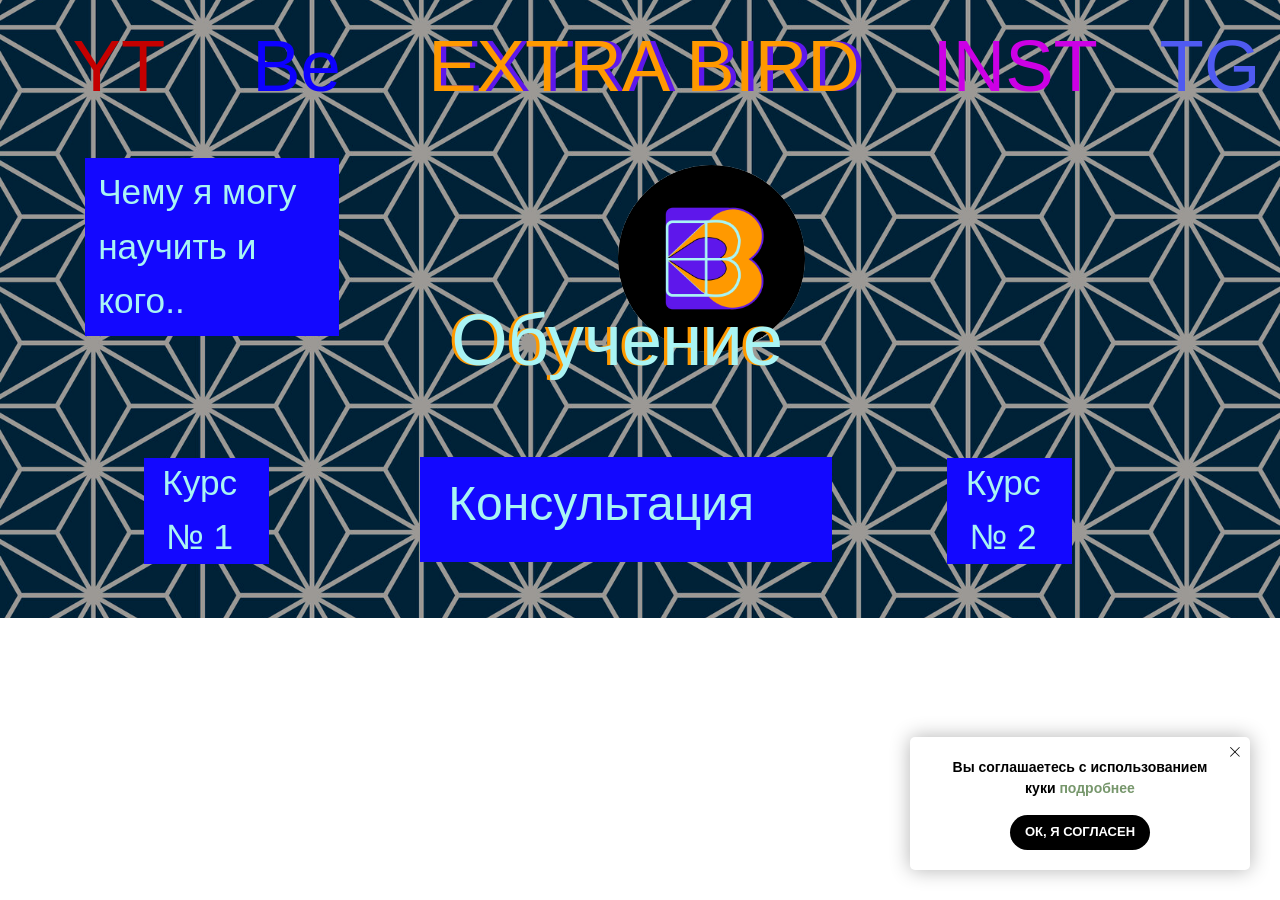
<file: page74342773.html>
<!DOCTYPE html> <html> <head> <meta charset="utf-8" /> <meta http-equiv="Content-Type" content="text/html; charset=utf-8" /> <meta name="viewport" content="width=device-width, initial-scale=1.0" /> <!--metatextblock--> <title>Обучение</title> <meta property="og:url" content="thi-v" /> <meta property="og:title" content="Обучение" /> <meta property="og:description" content="" /> <meta property="og:type" content="website" /> <link rel="canonical" href="thi-v"> <!--/metatextblock--> <meta name="format-detection" content="telephone=no" /> <meta http-equiv="x-dns-prefetch-control" content="on"> <link rel="dns-prefetch" href="https://ws.tildacdn.com">  <link rel="shortcut icon" href="images/tildafavicon.ico" type="image/x-icon" /> <!-- Assets --> <script src="https://neo.tildacdn.com/js/tilda-fallback-1.0.min.js" async charset="utf-8"></script> <link rel="stylesheet" href="css/tilda-grid-3.0.min.css" type="text/css" media="all" onerror="this.loaderr='y';"/> <link rel="stylesheet" href="css/tilda-blocks-page74342773.min.css?t=1775997593" type="text/css" media="all" onerror="this.loaderr='y';" /> <link rel="stylesheet" href="css/fonts-tildasans.css" type="text/css" media="all" onerror="this.loaderr='y';" /> <script nomodule src="js/tilda-polyfill-1.0.min.js" charset="utf-8"></script> <script type="text/javascript">function t_onReady(func) {if(document.readyState!='loading') {func();} else {document.addEventListener('DOMContentLoaded',func);}}
function t_onFuncLoad(funcName,okFunc,time) {if(typeof window[funcName]==='function') {okFunc();} else {setTimeout(function() {t_onFuncLoad(funcName,okFunc,time);},(time||100));}}function t396_initialScale(t){var e=document.getElementById("rec"+t);if(e){var i=e.querySelector(".t396__artboard");if(i){window.tn_scale_initial_window_width||(window.tn_scale_initial_window_width=document.documentElement.clientWidth);var a=window.tn_scale_initial_window_width,r=[],n,l=i.getAttribute("data-artboard-screens");if(l){l=l.split(",");for(var o=0;o<l.length;o++)r[o]=parseInt(l[o],10)}else r=[320,480,640,960,1200];for(var o=0;o<r.length;o++){var d=r[o];a>=d&&(n=d)}var _="edit"===window.allrecords.getAttribute("data-tilda-mode"),c="center"===t396_getFieldValue(i,"valign",n,r),s="grid"===t396_getFieldValue(i,"upscale",n,r),w=t396_getFieldValue(i,"height_vh",n,r),g=t396_getFieldValue(i,"height",n,r),u=!!window.opr&&!!window.opr.addons||!!window.opera||-1!==navigator.userAgent.indexOf(" OPR/");if(!_&&c&&!s&&!w&&g&&!u){var h=parseFloat((a/n).toFixed(3)),f=[i,i.querySelector(".t396__carrier"),i.querySelector(".t396__filter")],v=Math.floor(parseInt(g,10)*h)+"px",p;i.style.setProperty("--initial-scale-height",v);for(var o=0;o<f.length;o++)f[o].style.setProperty("height","var(--initial-scale-height)");t396_scaleInitial__getElementsToScale(i).forEach((function(t){t.style.zoom=h}))}}}}function t396_scaleInitial__getElementsToScale(t){return t?Array.prototype.slice.call(t.children).filter((function(t){return t&&(t.classList.contains("t396__elem")||t.classList.contains("t396__group"))})):[]}function t396_getFieldValue(t,e,i,a){var r,n=a[a.length-1];if(!(r=i===n?t.getAttribute("data-artboard-"+e):t.getAttribute("data-artboard-"+e+"-res-"+i)))for(var l=0;l<a.length;l++){var o=a[l];if(!(o<=i)&&(r=o===n?t.getAttribute("data-artboard-"+e):t.getAttribute("data-artboard-"+e+"-res-"+o)))break}return r}window.TN_SCALE_INITIAL_VER="1.0",window.tn_scale_initial_window_width=null;</script> <script src="js/tilda-scripts-3.0.min.js" charset="utf-8" defer onerror="this.loaderr='y';"></script> <script src="js/tilda-blocks-page74342773.min.js?t=1775997593" charset="utf-8" async onerror="this.loaderr='y';"></script> <script src="js/lazyload-1.3.min.export.js" charset="utf-8" async onerror="this.loaderr='y';"></script> <script src="js/tilda-zero-1.1.min.js" charset="utf-8" async onerror="this.loaderr='y';"></script> <script src="js/tilda-zero-scale-1.0.min.js" charset="utf-8" async onerror="this.loaderr='y';"></script> <script src="js/tilda-events-1.0.min.js" charset="utf-8" async onerror="this.loaderr='y';"></script> <script type="text/javascript">window.dataLayer=window.dataLayer||[];</script> <script type="text/javascript">(function() {if((/bot|google|yandex|baidu|bing|msn|duckduckbot|teoma|slurp|crawler|spider|robot|crawling|facebook/i.test(navigator.userAgent))===false&&typeof(sessionStorage)!='undefined'&&sessionStorage.getItem('visited')!=='y'&&document.visibilityState){var style=document.createElement('style');style.type='text/css';style.innerHTML='@media screen and (min-width: 980px) {.t-records {opacity: 0;}.t-records_animated {-webkit-transition: opacity ease-in-out .2s;-moz-transition: opacity ease-in-out .2s;-o-transition: opacity ease-in-out .2s;transition: opacity ease-in-out .2s;}.t-records.t-records_visible {opacity: 1;}}';document.getElementsByTagName('head')[0].appendChild(style);function t_setvisRecs(){var alr=document.querySelectorAll('.t-records');Array.prototype.forEach.call(alr,function(el) {el.classList.add("t-records_animated");});setTimeout(function() {Array.prototype.forEach.call(alr,function(el) {el.classList.add("t-records_visible");});sessionStorage.setItem("visited","y");},400);}
document.addEventListener('DOMContentLoaded',t_setvisRecs);}})();</script></head> <body class="t-body" style="margin:0;"> <!--allrecords--> <div id="allrecords" data-tilda-export="yes" class="t-records" data-hook="blocks-collection-content-node" data-tilda-project-id="24320786" data-tilda-page-id="74342773" data-tilda-page-alias="thi-v" data-tilda-formskey="c60e04150905afa2157b94b524320786" data-tilda-cookie="no" data-tilda-lazy="yes" data-tilda-root-zone="com" data-tilda-ts="y" data-tilda-project-country="RU"> <div id="rec1240278036" class="r t-rec" style=" " data-animationappear="off" data-record-type="657"> <!-- T657 --> <div class="t657 t657_rectangle t657_closed" data-storage-item="t657cookiename_24320786" style=""> <div class="t657__wrapper t-align_center"
role="alertdialog"
aria-modal="false"
style=""> <div class="t657__text t-name t-descr_xxs" field="text">Вы соглашаетесь с использованием куки <a href="http://extrabird.tilda.ws/cook" target="_blank" rel="noreferrer noopener" style="color: rgb(119, 151, 108);">подробнее</a></div> <div
class="t-btn t-btnflex t-btnflex_type_button t-btnflex_xs t657__btn"
type="button"><span class="t-btnflex__text">ок, я согласен</span> <style>#rec1240278036 .t-btnflex.t-btnflex_type_button {color:#ffffff;background-color:#000000;--border-width:0px;border-style:none !important;border-radius:30px;box-shadow:none !important;text-transform:uppercase;transition-duration:0.2s;transition-property:background-color,color,border-color,box-shadow,opacity,transform,gap;transition-timing-function:ease-in-out;}</style></div> <button type="button" class="t657__close-button t657__icon-close" aria-label="Закрыть уведомление"> <svg role="presentation" width="10px" height="10px" viewBox="0 0 23 23" version="1.1" xmlns="http://www.w3.org/2000/svg" xmlns:xlink="http://www.w3.org/1999/xlink"> <desc>Close</desc> <g stroke="none" stroke-width="1" fill="#000" fill-rule="evenodd"> <rect transform="translate(11.313708, 11.313708) rotate(-45.000000) translate(-11.313708, -11.313708) " x="10.3137085" y="-3.6862915" width="2" height="30"></rect> <rect transform="translate(11.313708, 11.313708) rotate(-315.000000) translate(-11.313708, -11.313708) " x="10.3137085" y="-3.6862915" width="2" height="30"></rect> </g> </svg> </button> </div> </div> <script>t_onReady(function() {t_onFuncLoad('t657_init',function() {t657_init('1240278036');});});</script> <style> #rec1240278036 .t657__text{font-weight:600;}</style> </div> <div id="rec1240278041" class="r t-rec" style=" " data-animationappear="off" data-record-type="396"> <!-- T396 --> <style>#rec1240278041 .t396__artboard {height:580px;}#rec1240278041 .t396__filter {height:580px;}#rec1240278041 .t396__carrier{height:580px;background-position:center center;background-attachment:scroll;background-image:url('images/tild6336-6335-4532-b265-316639626430__-__resize__20x__64002.jpg');background-size:cover;background-repeat:no-repeat;}@media screen and (max-width:1199px) {#rec1240278041 .t396__artboard,#rec1240278041 .t396__filter,#rec1240278041 .t396__carrier {}#rec1240278041 .t396__filter {}#rec1240278041 .t396__carrier {background-attachment:scroll;}}@media screen and (max-width:959px) {#rec1240278041 .t396__artboard,#rec1240278041 .t396__filter,#rec1240278041 .t396__carrier {}#rec1240278041 .t396__filter {}#rec1240278041 .t396__carrier {background-attachment:scroll;}}@media screen and (max-width:639px) {#rec1240278041 .t396__artboard,#rec1240278041 .t396__filter,#rec1240278041 .t396__carrier {}#rec1240278041 .t396__filter {}#rec1240278041 .t396__carrier {background-attachment:scroll;}}@media screen and (max-width:479px) {#rec1240278041 .t396__artboard,#rec1240278041 .t396__filter,#rec1240278041 .t396__carrier {}#rec1240278041 .t396__filter {}#rec1240278041 .t396__carrier {background-attachment:scroll;}}#rec1240278041 .tn-elem[data-elem-id="1731611416610"]{z-index:3;top:0px;;left:calc(50% - 600px + -100px);;width:1400px;height:580px;}#rec1240278041 .tn-elem[data-elem-id="1731611416610"] .tn-atom{opacity:0.35;background-color:#000000;background-position:center center;border-width:var(--t396-borderwidth,0);border-style:var(--t396-borderstyle,solid);border-color:var(--t396-bordercolor,transparent);transition:background-color var(--t396-speedhover,0s) ease-in-out,color var(--t396-speedhover,0s) ease-in-out,border-color var(--t396-speedhover,0s) ease-in-out,box-shadow var(--t396-shadowshoverspeed,0.2s) ease-in-out;}#rec1240278041 .tn-elem[data-elem-id="1731611416650"]{color:#cc00e5;text-align:center;z-index:5;top:9px;;left:calc(50% - 600px + 870px);;width:163px;height:auto;}#rec1240278041 .tn-elem[data-elem-id="1731611416650"] .tn-atom{color:#cc00e5;font-size:68px;font-family:'Montserrat',Arial,sans-serif;line-height:1.55;font-weight:400;background-position:center center;border-width:var(--t396-borderwidth,0);border-style:var(--t396-borderstyle,solid);border-color:var(--t396-bordercolor,transparent);transition:background-color var(--t396-speedhover,0s) ease-in-out,color var(--t396-speedhover,0s) ease-in-out,border-color var(--t396-speedhover,0s) ease-in-out,box-shadow var(--t396-shadowshoverspeed,0.2s) ease-in-out;text-shadow:var(--t396-shadow-text-x,0px) var(--t396-shadow-text-y,0px) var(--t396-shadow-text-blur,0px) rgba(var(--t396-shadow-text-color),var(--t396-shadow-text-opacity,100%));}#rec1240278041 .tn-elem[data-elem-id="1731611416656"]{color:#c40000;text-align:center;z-index:6;top:9px;;left:calc(50% - 600px + 68px);;width:78px;height:auto;}#rec1240278041 .tn-elem[data-elem-id="1731611416656"] .tn-atom{color:#c40000;font-size:68px;font-family:'Montserrat',Arial,sans-serif;line-height:1.55;font-weight:400;background-position:center center;border-width:var(--t396-borderwidth,0);border-style:var(--t396-borderstyle,solid);border-color:var(--t396-bordercolor,transparent);transition:background-color var(--t396-speedhover,0s) ease-in-out,color var(--t396-speedhover,0s) ease-in-out,border-color var(--t396-speedhover,0s) ease-in-out,box-shadow var(--t396-shadowshoverspeed,0.2s) ease-in-out;text-shadow:var(--t396-shadow-text-x,0px) var(--t396-shadow-text-y,0px) var(--t396-shadow-text-blur,0px) rgba(var(--t396-shadow-text-color),var(--t396-shadow-text-opacity,100%));}#rec1240278041 .tn-elem[data-elem-id="1731611416662"]{color:#4f5af1;text-align:center;z-index:7;top:9px;;left:calc(50% - 600px + 1080px);;width:108px;height:auto;}#rec1240278041 .tn-elem[data-elem-id="1731611416662"] .tn-atom{color:#4f5af1;font-size:68px;font-family:'Montserrat',Arial,sans-serif;line-height:1.55;font-weight:400;background-position:center center;border-width:var(--t396-borderwidth,0);border-style:var(--t396-borderstyle,solid);border-color:var(--t396-bordercolor,transparent);transition:background-color var(--t396-speedhover,0s) ease-in-out,color var(--t396-speedhover,0s) ease-in-out,border-color var(--t396-speedhover,0s) ease-in-out,box-shadow var(--t396-shadowshoverspeed,0.2s) ease-in-out;text-shadow:var(--t396-shadow-text-x,0px) var(--t396-shadow-text-y,0px) var(--t396-shadow-text-blur,0px) rgba(var(--t396-shadow-text-color),var(--t396-shadow-text-opacity,100%));}#rec1240278041 .tn-elem[data-elem-id="1731611416668"]{color:#0d00ff;text-align:center;z-index:8;top:9px;;left:calc(50% - 600px + 220px);;width:116px;height:auto;}#rec1240278041 .tn-elem[data-elem-id="1731611416668"] .tn-atom{color:#0d00ff;font-size:68px;font-family:'Montserrat',Arial,sans-serif;line-height:1.55;font-weight:400;background-position:center center;border-width:var(--t396-borderwidth,0);border-style:var(--t396-borderstyle,solid);border-color:var(--t396-bordercolor,transparent);transition:background-color var(--t396-speedhover,0s) ease-in-out,color var(--t396-speedhover,0s) ease-in-out,border-color var(--t396-speedhover,0s) ease-in-out,box-shadow var(--t396-shadowshoverspeed,0.2s) ease-in-out;text-shadow:var(--t396-shadow-text-x,0px) var(--t396-shadow-text-y,0px) var(--t396-shadow-text-blur,0px) rgba(var(--t396-shadow-text-color),var(--t396-shadow-text-opacity,100%));}#rec1240278041 .tn-elem[data-elem-id="1731611452704"]{color:#5e17eb;text-align:center;z-index:10;top:9px;;left:calc(50% - 600px + 397px);;width:423px;height:auto;}#rec1240278041 .tn-elem[data-elem-id="1731611452704"] .tn-atom{color:#5e17eb;font-size:68px;font-family:'Montserrat',Arial,sans-serif;line-height:1.55;font-weight:400;background-position:center center;border-width:var(--t396-borderwidth,0);border-style:var(--t396-borderstyle,solid);border-color:var(--t396-bordercolor,transparent);transition:background-color var(--t396-speedhover,0s) ease-in-out,color var(--t396-speedhover,0s) ease-in-out,border-color var(--t396-speedhover,0s) ease-in-out,box-shadow var(--t396-shadowshoverspeed,0.2s) ease-in-out;text-shadow:var(--t396-shadow-text-x,0px) var(--t396-shadow-text-y,0px) var(--t396-shadow-text-blur,0px) rgba(var(--t396-shadow-text-color),var(--t396-shadow-text-opacity,100%));}#rec1240278041 .tn-elem[data-elem-id="1731611452719"]{color:#ff9900;text-align:center;z-index:11;top:9px;;left:calc(50% - 600px + 392px);;width:423px;height:auto;}#rec1240278041 .tn-elem[data-elem-id="1731611452719"] .tn-atom{color:#ff9900;font-size:68px;font-family:'Montserrat',Arial,sans-serif;line-height:1.55;font-weight:400;background-position:center center;border-width:var(--t396-borderwidth,0);border-style:var(--t396-borderstyle,solid);border-color:var(--t396-bordercolor,transparent);transition:background-color var(--t396-speedhover,0s) ease-in-out,color var(--t396-speedhover,0s) ease-in-out,border-color var(--t396-speedhover,0s) ease-in-out,box-shadow var(--t396-shadowshoverspeed,0.2s) ease-in-out;text-shadow:var(--t396-shadow-text-x,0px) var(--t396-shadow-text-y,0px) var(--t396-shadow-text-blur,0px) rgba(var(--t396-shadow-text-color),var(--t396-shadow-text-opacity,100%));}#rec1240278041 .tn-elem[data-elem-id="1731611480889"]{z-index:12;top:155px;;left:calc(50% - 600px + 579px);;width:175px;height:175px;}#rec1240278041 .tn-elem[data-elem-id="1731611480889"] .tn-atom{border-radius:3000px;background-position:center center;background-size:cover;background-repeat:no-repeat;border-width:var(--t396-borderwidth,0);border-style:var(--t396-borderstyle,solid);border-color:var(--t396-bordercolor,transparent);transition:background-color var(--t396-speedhover,0s) ease-in-out,color var(--t396-speedhover,0s) ease-in-out,border-color var(--t396-speedhover,0s) ease-in-out,box-shadow var(--t396-shadowshoverspeed,0.2s) ease-in-out;}#rec1240278041 .tn-elem[data-elem-id="1731611498769"]{z-index:14;top:148px;;left:calc(50% - 600px + 80px);;width:238px;height:167px;}#rec1240278041 .tn-elem[data-elem-id="1731611498769"] .tn-atom{background-color:#1308ff;background-position:center center;border-width:var(--t396-borderwidth,0);border-style:var(--t396-borderstyle,solid);border-color:var(--t396-bordercolor,transparent);transition:background-color var(--t396-speedhover,0s) ease-in-out,color var(--t396-speedhover,0s) ease-in-out,border-color var(--t396-speedhover,0s) ease-in-out,box-shadow var(--t396-shadowshoverspeed,0.2s) ease-in-out;}#rec1240278041 .tn-elem[data-elem-id="1731611498778"]{color:#a9f4f4;z-index:15;top:155px;;left:calc(50% - 600px + 92px);;width:208px;height:auto;}#rec1240278041 .tn-elem[data-elem-id="1731611498778"] .tn-atom{color:#a9f4f4;font-size:33px;font-family:'Montserrat',Arial,sans-serif;line-height:1.55;font-weight:400;background-position:center center;border-width:var(--t396-borderwidth,0);border-style:var(--t396-borderstyle,solid);border-color:var(--t396-bordercolor,transparent);transition:background-color var(--t396-speedhover,0s) ease-in-out,color var(--t396-speedhover,0s) ease-in-out,border-color var(--t396-speedhover,0s) ease-in-out,box-shadow var(--t396-shadowshoverspeed,0.2s) ease-in-out;text-shadow:var(--t396-shadow-text-x,0px) var(--t396-shadow-text-y,0px) var(--t396-shadow-text-blur,0px) rgba(var(--t396-shadow-text-color),var(--t396-shadow-text-opacity,100%));}#rec1240278041 .tn-elem[data-elem-id="1731611543305"]{z-index:17;top:429px;;left:calc(50% - 600px + 135px);;width:117px;height:100px;}#rec1240278041 .tn-elem[data-elem-id="1731611543305"] .tn-atom{background-color:#1308ff;background-position:center center;border-width:var(--t396-borderwidth,0);border-style:var(--t396-borderstyle,solid);border-color:var(--t396-bordercolor,transparent);transition:background-color var(--t396-speedhover,0s) ease-in-out,color var(--t396-speedhover,0s) ease-in-out,border-color var(--t396-speedhover,0s) ease-in-out,box-shadow var(--t396-shadowshoverspeed,0.2s) ease-in-out;}#rec1240278041 .tn-elem[data-elem-id="1731611543313"]{color:#a9f4f4;text-align:center;z-index:18;top:427px;;left:calc(50% - 600px + 152px);;width:67px;height:auto;}#rec1240278041 .tn-elem[data-elem-id="1731611543313"] .tn-atom{color:#a9f4f4;font-size:33px;font-family:'Montserrat',Arial,sans-serif;line-height:1.55;font-weight:400;background-position:center center;border-width:var(--t396-borderwidth,0);border-style:var(--t396-borderstyle,solid);border-color:var(--t396-bordercolor,transparent);transition:background-color var(--t396-speedhover,0s) ease-in-out,color var(--t396-speedhover,0s) ease-in-out,border-color var(--t396-speedhover,0s) ease-in-out,box-shadow var(--t396-shadowshoverspeed,0.2s) ease-in-out;text-shadow:var(--t396-shadow-text-x,0px) var(--t396-shadow-text-y,0px) var(--t396-shadow-text-blur,0px) rgba(var(--t396-shadow-text-color),var(--t396-shadow-text-opacity,100%));}#rec1240278041 .tn-elem[data-elem-id="1731611576848"]{z-index:20;top:429px;;left:calc(50% - 600px + 888px);;width:117px;height:100px;}#rec1240278041 .tn-elem[data-elem-id="1731611576848"] .tn-atom{background-color:#1308ff;background-position:center center;border-width:var(--t396-borderwidth,0);border-style:var(--t396-borderstyle,solid);border-color:var(--t396-bordercolor,transparent);transition:background-color var(--t396-speedhover,0s) ease-in-out,color var(--t396-speedhover,0s) ease-in-out,border-color var(--t396-speedhover,0s) ease-in-out,box-shadow var(--t396-shadowshoverspeed,0.2s) ease-in-out;}#rec1240278041 .tn-elem[data-elem-id="1731611576868"]{color:#a9f4f4;text-align:center;z-index:21;top:427px;;left:calc(50% - 600px + 905px);;width:67px;height:auto;}#rec1240278041 .tn-elem[data-elem-id="1731611576868"] .tn-atom{color:#a9f4f4;font-size:33px;font-family:'Montserrat',Arial,sans-serif;line-height:1.55;font-weight:400;background-position:center center;border-width:var(--t396-borderwidth,0);border-style:var(--t396-borderstyle,solid);border-color:var(--t396-bordercolor,transparent);transition:background-color var(--t396-speedhover,0s) ease-in-out,color var(--t396-speedhover,0s) ease-in-out,border-color var(--t396-speedhover,0s) ease-in-out,box-shadow var(--t396-shadowshoverspeed,0.2s) ease-in-out;text-shadow:var(--t396-shadow-text-x,0px) var(--t396-shadow-text-y,0px) var(--t396-shadow-text-blur,0px) rgba(var(--t396-shadow-text-color),var(--t396-shadow-text-opacity,100%));}#rec1240278041 .tn-elem[data-elem-id="1731589642005"]{color:#ff9900;z-index:23;top:266px;;left:calc(50% - 600px + 420px);;width:361px;height:auto;}#rec1240278041 .tn-elem[data-elem-id="1731589642005"] .tn-atom{color:#ff9900;font-size:68px;font-family:'Montserrat',Arial,sans-serif;line-height:1.55;font-weight:400;background-position:center center;border-width:var(--t396-borderwidth,0);border-style:var(--t396-borderstyle,solid);border-color:var(--t396-bordercolor,transparent);transition:background-color var(--t396-speedhover,0s) ease-in-out,color var(--t396-speedhover,0s) ease-in-out,border-color var(--t396-speedhover,0s) ease-in-out,box-shadow var(--t396-shadowshoverspeed,0.2s) ease-in-out;text-shadow:var(--t396-shadow-text-x,0px) var(--t396-shadow-text-y,0px) var(--t396-shadow-text-blur,0px) rgba(var(--t396-shadow-text-color),var(--t396-shadow-text-opacity,100%));}#rec1240278041 .tn-elem[data-elem-id="1731611684490"]{color:#a9f4f4;z-index:24;top:266px;;left:calc(50% - 600px + 423px);;width:361px;height:auto;}#rec1240278041 .tn-elem[data-elem-id="1731611684490"] .tn-atom{color:#a9f4f4;font-size:68px;font-family:'Montserrat',Arial,sans-serif;line-height:1.55;font-weight:400;background-position:center center;border-width:var(--t396-borderwidth,0);border-style:var(--t396-borderstyle,solid);border-color:var(--t396-bordercolor,transparent);transition:background-color var(--t396-speedhover,0s) ease-in-out,color var(--t396-speedhover,0s) ease-in-out,border-color var(--t396-speedhover,0s) ease-in-out,box-shadow var(--t396-shadowshoverspeed,0.2s) ease-in-out;text-shadow:var(--t396-shadow-text-x,0px) var(--t396-shadow-text-y,0px) var(--t396-shadow-text-blur,0px) rgba(var(--t396-shadow-text-color),var(--t396-shadow-text-opacity,100%));}#rec1240278041 .tn-elem[data-elem-id="1731611597792"]{z-index:26;top:428px;;left:calc(50% - 600px + 394px);;width:386px;height:99px;}#rec1240278041 .tn-elem[data-elem-id="1731611597792"] .tn-atom{background-color:#1308ff;background-position:center center;border-width:var(--t396-borderwidth,0);border-style:var(--t396-borderstyle,solid);border-color:var(--t396-bordercolor,transparent);transition:background-color var(--t396-speedhover,0s) ease-in-out,color var(--t396-speedhover,0s) ease-in-out,border-color var(--t396-speedhover,0s) ease-in-out,box-shadow var(--t396-shadowshoverspeed,0.2s) ease-in-out;}#rec1240278041 .tn-elem[data-elem-id="1731611597817"]{color:#a9f4f4;z-index:27;top:438px;;left:calc(50% - 600px + 420px);;width:349px;height:auto;}#rec1240278041 .tn-elem[data-elem-id="1731611597817"] .tn-atom{color:#a9f4f4;font-size:45px;font-family:'Montserrat',Arial,sans-serif;line-height:1.55;font-weight:400;background-position:center center;border-width:var(--t396-borderwidth,0);border-style:var(--t396-borderstyle,solid);border-color:var(--t396-bordercolor,transparent);transition:background-color var(--t396-speedhover,0s) ease-in-out,color var(--t396-speedhover,0s) ease-in-out,border-color var(--t396-speedhover,0s) ease-in-out,box-shadow var(--t396-shadowshoverspeed,0.2s) ease-in-out;text-shadow:var(--t396-shadow-text-x,0px) var(--t396-shadow-text-y,0px) var(--t396-shadow-text-blur,0px) rgba(var(--t396-shadow-text-color),var(--t396-shadow-text-opacity,100%));}</style> <div class='t396'> <div class="t396__artboard" data-artboard-recid="1240278041" data-artboard-screens="320,480,640,960,1200" data-artboard-height="580" data-artboard-valign="center" data-artboard-upscale="window"> <div class="t396__carrier t-bgimg" data-artboard-recid="1240278041" data-original="images/tild6336-6335-4532-b265-316639626430__64002.jpg"></div> <div class="t396__filter" data-artboard-recid="1240278041"></div> <div class='t396__elem tn-elem tn-elem__12402780411731611416610' data-elem-id='1731611416610' data-elem-type='shape' data-field-top-value="0" data-field-left-value="-100" data-field-height-value="580" data-field-width-value="1400" data-field-axisy-value="top" data-field-axisx-value="left" data-field-container-value="grid" data-field-topunits-value="px" data-field-leftunits-value="px" data-field-heightunits-value="px" data-field-widthunits-value="px"> <div class='tn-atom'> </div> </div> <div class='t396__elem tn-elem tn-elem__12402780411731611416650' data-elem-id='1731611416650' data-elem-type='text' data-field-top-value="9" data-field-left-value="870" data-field-width-value="163" data-field-axisy-value="top" data-field-axisx-value="left" data-field-container-value="grid" data-field-topunits-value="px" data-field-leftunits-value="px" data-field-heightunits-value="" data-field-widthunits-value="px" data-field-fontsize-value="68"> <div class='tn-atom'><a href="http://extra-bird.tilda.ws/myself"style="color: inherit">INST</a></div> </div> <div class='t396__elem tn-elem tn-elem__12402780411731611416656' data-elem-id='1731611416656' data-elem-type='text' data-field-top-value="9" data-field-left-value="68" data-field-width-value="78" data-field-axisy-value="top" data-field-axisx-value="left" data-field-container-value="grid" data-field-topunits-value="px" data-field-leftunits-value="px" data-field-heightunits-value="" data-field-widthunits-value="px" data-field-fontsize-value="68"> <div class='tn-atom'><a href="http://extra-bird.tilda.ws/myself"style="color: inherit">YT</a></div> </div> <div class='t396__elem tn-elem tn-elem__12402780411731611416662' data-elem-id='1731611416662' data-elem-type='text' data-field-top-value="9" data-field-left-value="1080" data-field-width-value="108" data-field-axisy-value="top" data-field-axisx-value="left" data-field-container-value="grid" data-field-topunits-value="px" data-field-leftunits-value="px" data-field-heightunits-value="" data-field-widthunits-value="px" data-field-fontsize-value="68"> <div class='tn-atom'><a href="http://extra-bird.tilda.ws/myself"style="color: inherit">TG</a></div> </div> <div class='t396__elem tn-elem tn-elem__12402780411731611416668' data-elem-id='1731611416668' data-elem-type='text' data-field-top-value="9" data-field-left-value="220" data-field-width-value="116" data-field-axisy-value="top" data-field-axisx-value="left" data-field-container-value="grid" data-field-topunits-value="px" data-field-leftunits-value="px" data-field-heightunits-value="" data-field-widthunits-value="px" data-field-fontsize-value="68"> <div class='tn-atom'><a href="http://extra-bird.tilda.ws/myself"style="color: inherit">Be</a></div> </div> <div class='t396__elem tn-elem tn-elem__12402780411731611452704' data-elem-id='1731611452704' data-elem-type='text' data-field-top-value="9" data-field-left-value="397" data-field-width-value="423" data-field-axisy-value="top" data-field-axisx-value="left" data-field-container-value="grid" data-field-topunits-value="px" data-field-leftunits-value="px" data-field-heightunits-value="" data-field-widthunits-value="px" data-field-fontsize-value="68"> <div class='tn-atom'><a href="http://extra-bird.tilda.ws/myself"style="color: inherit">EXTRA BIRD</a></div> </div> <div class='t396__elem tn-elem tn-elem__12402780411731611452719' data-elem-id='1731611452719' data-elem-type='text' data-field-top-value="9" data-field-left-value="392" data-field-width-value="423" data-field-axisy-value="top" data-field-axisx-value="left" data-field-container-value="grid" data-field-topunits-value="px" data-field-leftunits-value="px" data-field-heightunits-value="" data-field-widthunits-value="px" data-field-fontsize-value="68"> <div class='tn-atom'><a href="https://extra-bird.tilda.ws/"style="color: inherit">EXTRA BIRD</a></div> </div> <div class='t396__elem tn-elem tn-elem__12402780411731611480889' data-elem-id='1731611480889' data-elem-type='shape' data-field-top-value="155" data-field-left-value="579" data-field-height-value="175" data-field-width-value="175" data-field-axisy-value="top" data-field-axisx-value="left" data-field-container-value="grid" data-field-topunits-value="px" data-field-leftunits-value="px" data-field-heightunits-value="px" data-field-widthunits-value="px"> <a class='tn-atom t-bgimg' href="https://extra-bird.tilda.ws/" data-original="images/tild3961-3266-4330-a335-643233613938__vg_logo_reborn_4.png"
aria-label='' role="img"> </a> </div> <div class='t396__elem tn-elem tn-elem__12402780411731611498769' data-elem-id='1731611498769' data-elem-type='shape' data-field-top-value="148" data-field-left-value="80" data-field-height-value="167" data-field-width-value="238" data-field-axisy-value="top" data-field-axisx-value="left" data-field-container-value="grid" data-field-topunits-value="px" data-field-leftunits-value="px" data-field-heightunits-value="px" data-field-widthunits-value="px"> <div class='tn-atom'> </div> </div> <div class='t396__elem tn-elem tn-elem__12402780411731611498778' data-elem-id='1731611498778' data-elem-type='text' data-field-top-value="155" data-field-left-value="92" data-field-width-value="208" data-field-axisy-value="top" data-field-axisx-value="left" data-field-container-value="grid" data-field-topunits-value="px" data-field-leftunits-value="px" data-field-heightunits-value="" data-field-widthunits-value="px" data-field-fontsize-value="33"> <div class='tn-atom'><a href="http://extra-bird.tilda.ws/myself"style="color: inherit">Чему я могу научить и кого.. </a></div> </div> <div class='t396__elem tn-elem tn-elem__12402780411731611543305' data-elem-id='1731611543305' data-elem-type='shape' data-field-top-value="429" data-field-left-value="135" data-field-height-value="100" data-field-width-value="117" data-field-axisy-value="top" data-field-axisx-value="left" data-field-container-value="grid" data-field-topunits-value="px" data-field-leftunits-value="px" data-field-heightunits-value="px" data-field-widthunits-value="px"> <div class='tn-atom'> </div> </div> <div class='t396__elem tn-elem tn-elem__12402780411731611543313' data-elem-id='1731611543313' data-elem-type='text' data-field-top-value="427" data-field-left-value="152" data-field-width-value="67" data-field-axisy-value="top" data-field-axisx-value="left" data-field-container-value="grid" data-field-topunits-value="px" data-field-leftunits-value="px" data-field-heightunits-value="" data-field-widthunits-value="px" data-field-fontsize-value="33"> <div class='tn-atom'><a href="http://extra-bird.tilda.ws/myself"style="color: inherit">Курс № 1</a></div> </div> <div class='t396__elem tn-elem tn-elem__12402780411731611576848' data-elem-id='1731611576848' data-elem-type='shape' data-field-top-value="429" data-field-left-value="888" data-field-height-value="100" data-field-width-value="117" data-field-axisy-value="top" data-field-axisx-value="left" data-field-container-value="grid" data-field-topunits-value="px" data-field-leftunits-value="px" data-field-heightunits-value="px" data-field-widthunits-value="px"> <div class='tn-atom'> </div> </div> <div class='t396__elem tn-elem tn-elem__12402780411731611576868' data-elem-id='1731611576868' data-elem-type='text' data-field-top-value="427" data-field-left-value="905" data-field-width-value="67" data-field-axisy-value="top" data-field-axisx-value="left" data-field-container-value="grid" data-field-topunits-value="px" data-field-leftunits-value="px" data-field-heightunits-value="" data-field-widthunits-value="px" data-field-fontsize-value="33"> <div class='tn-atom'><a href="http://extra-bird.tilda.ws/myself"style="color: inherit">Курс № 2</a></div> </div> <div class='t396__elem tn-elem tn-elem__12402780411731589642005' data-elem-id='1731589642005' data-elem-type='text' data-field-top-value="266" data-field-left-value="420" data-field-width-value="361" data-field-axisy-value="top" data-field-axisx-value="left" data-field-container-value="grid" data-field-topunits-value="px" data-field-leftunits-value="px" data-field-heightunits-value="" data-field-widthunits-value="px" data-field-fontsize-value="68"> <div class='tn-atom'field='tn_text_1731589642005'>Обучение</div> </div> <div class='t396__elem tn-elem tn-elem__12402780411731611684490' data-elem-id='1731611684490' data-elem-type='text' data-field-top-value="266" data-field-left-value="423" data-field-width-value="361" data-field-axisy-value="top" data-field-axisx-value="left" data-field-container-value="grid" data-field-topunits-value="px" data-field-leftunits-value="px" data-field-heightunits-value="" data-field-widthunits-value="px" data-field-fontsize-value="68"> <div class='tn-atom'field='tn_text_1731611684490'>Обучение</div> </div> <div class='t396__elem tn-elem tn-elem__12402780411731611597792' data-elem-id='1731611597792' data-elem-type='shape' data-field-top-value="428" data-field-left-value="394" data-field-height-value="99" data-field-width-value="386" data-field-axisy-value="top" data-field-axisx-value="left" data-field-container-value="grid" data-field-topunits-value="px" data-field-leftunits-value="px" data-field-heightunits-value="px" data-field-widthunits-value="px"> <div class='tn-atom'> </div> </div> <div class='t396__elem tn-elem tn-elem__12402780411731611597817' data-elem-id='1731611597817' data-elem-type='text' data-field-top-value="438" data-field-left-value="420" data-field-width-value="349" data-field-axisy-value="top" data-field-axisx-value="left" data-field-container-value="grid" data-field-topunits-value="px" data-field-leftunits-value="px" data-field-heightunits-value="" data-field-widthunits-value="px" data-field-fontsize-value="45"> <div class='tn-atom'><a href="http://extra-bird.tilda.ws/myself"style="color: inherit">Консультация</a></div> </div> </div> </div> <script>t_onFuncLoad('t396_initialScale',function() {t396_initialScale('1240278041');});t_onReady(function() {t_onFuncLoad('t396_init',function() {t396_init('1240278041');});});</script> <!-- /T396 --> </div> </div> <!--/allrecords--> <!-- Tilda copyright. Don't remove this line --><div class="t-tildalabel " id="tildacopy" data-tilda-sign="24320786#74342773"><a href="https://tilda.cc/" class="t-tildalabel__link"><div class="t-tildalabel__wrapper"><div class="t-tildalabel__txtleft">Made on </div><div class="t-tildalabel__wrapimg"><img src="images/tildacopy.png" class="t-tildalabel__img" fetchpriority="low" alt=""></div><div class="t-tildalabel__txtright">Tilda</div></div></a></div> <!-- Stat --> <script type="text/javascript">if(!window.mainTracker) {window.mainTracker='tilda';}
window.tildastatcookie='no';setTimeout(function(){(function(d,w,k,o,g) {var n=d.getElementsByTagName(o)[0],s=d.createElement(o),f=function(){n.parentNode.insertBefore(s,n);};s.type="text/javascript";s.async=true;s.key=k;s.id="tildastatscript";s.src=g;if(w.opera=="[object Opera]") {d.addEventListener("DOMContentLoaded",f,false);} else {f();}})(document,window,'a36ef0f4e4b4e3ccd4ed23acfc14ce0f','script','js/tilda-stat-1.0.min.js');},2000);</script> </body> </html>
</file>
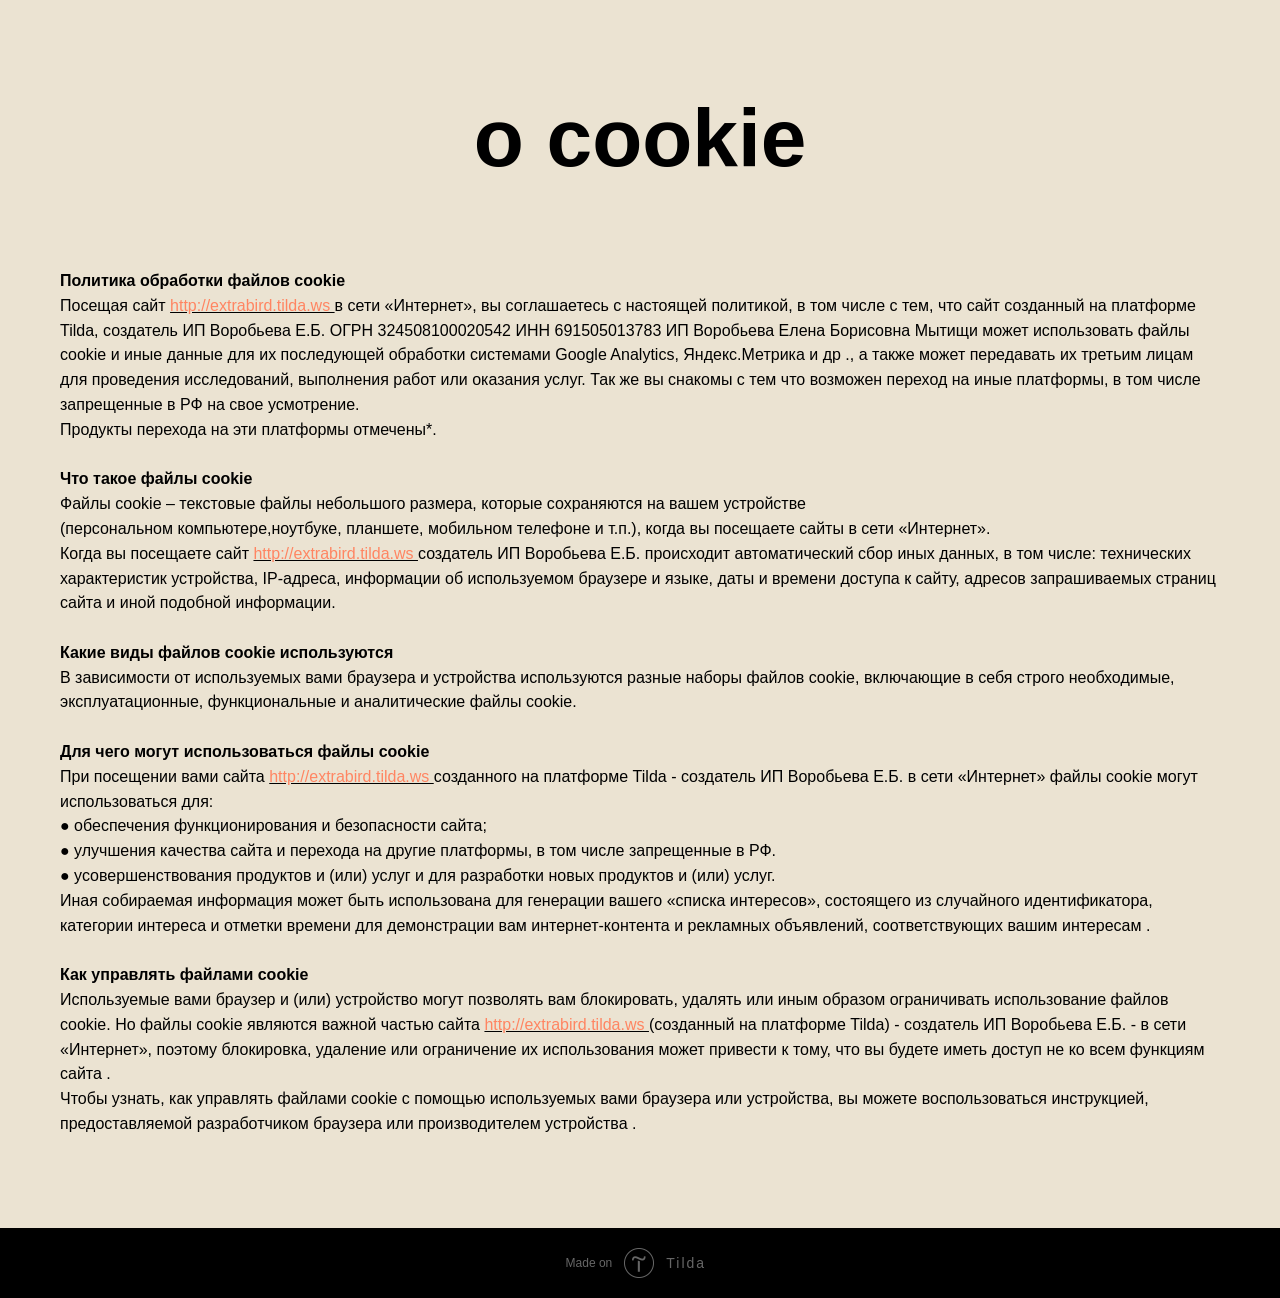
<file: page74342775.html>
<!DOCTYPE html> <html> <head> <meta charset="utf-8" /> <meta http-equiv="Content-Type" content="text/html; charset=utf-8" /> <meta name="viewport" content="width=device-width, initial-scale=1.0" /> <!--metatextblock--> <title>Cookie</title> <meta property="og:url" content="cookie-v" /> <meta property="og:title" content="Cookie" /> <meta property="og:description" content="" /> <meta property="og:type" content="website" /> <link rel="canonical" href="cookie-v"> <!--/metatextblock--> <meta name="format-detection" content="telephone=no" /> <meta http-equiv="x-dns-prefetch-control" content="on"> <link rel="dns-prefetch" href="https://ws.tildacdn.com">  <link rel="shortcut icon" href="images/tildafavicon.ico" type="image/x-icon" /> <!-- Assets --> <script src="https://neo.tildacdn.com/js/tilda-fallback-1.0.min.js" async charset="utf-8"></script> <link rel="stylesheet" href="css/tilda-grid-3.0.min.css" type="text/css" media="all" onerror="this.loaderr='y';"/> <link rel="stylesheet" href="css/tilda-blocks-page74342775.min.css?t=1775997593" type="text/css" media="all" onerror="this.loaderr='y';" /> <link rel="stylesheet" href="css/fonts-tildasans.css" type="text/css" media="all" onerror="this.loaderr='y';" /> <script nomodule src="js/tilda-polyfill-1.0.min.js" charset="utf-8"></script> <script type="text/javascript">function t_onReady(func) {if(document.readyState!='loading') {func();} else {document.addEventListener('DOMContentLoaded',func);}}
function t_onFuncLoad(funcName,okFunc,time) {if(typeof window[funcName]==='function') {okFunc();} else {setTimeout(function() {t_onFuncLoad(funcName,okFunc,time);},(time||100));}}</script> <script src="js/tilda-scripts-3.0.min.js" charset="utf-8" defer onerror="this.loaderr='y';"></script> <script src="js/tilda-blocks-page74342775.min.js?t=1775997593" charset="utf-8" async onerror="this.loaderr='y';"></script> <script src="js/lazyload-1.3.min.export.js" charset="utf-8" async onerror="this.loaderr='y';"></script> <script src="js/tilda-events-1.0.min.js" charset="utf-8" async onerror="this.loaderr='y';"></script> <script type="text/javascript">window.dataLayer=window.dataLayer||[];</script> <script type="text/javascript">(function() {if((/bot|google|yandex|baidu|bing|msn|duckduckbot|teoma|slurp|crawler|spider|robot|crawling|facebook/i.test(navigator.userAgent))===false&&typeof(sessionStorage)!='undefined'&&sessionStorage.getItem('visited')!=='y'&&document.visibilityState){var style=document.createElement('style');style.type='text/css';style.innerHTML='@media screen and (min-width: 980px) {.t-records {opacity: 0;}.t-records_animated {-webkit-transition: opacity ease-in-out .2s;-moz-transition: opacity ease-in-out .2s;-o-transition: opacity ease-in-out .2s;transition: opacity ease-in-out .2s;}.t-records.t-records_visible {opacity: 1;}}';document.getElementsByTagName('head')[0].appendChild(style);function t_setvisRecs(){var alr=document.querySelectorAll('.t-records');Array.prototype.forEach.call(alr,function(el) {el.classList.add("t-records_animated");});setTimeout(function() {Array.prototype.forEach.call(alr,function(el) {el.classList.add("t-records_visible");});sessionStorage.setItem("visited","y");},400);}
document.addEventListener('DOMContentLoaded',t_setvisRecs);}})();</script></head> <body class="t-body" style="margin:0;"> <!--allrecords--> <div id="allrecords" data-tilda-export="yes" class="t-records" data-hook="blocks-collection-content-node" data-tilda-project-id="24320786" data-tilda-page-id="74342775" data-tilda-page-alias="cookie-v" data-tilda-formskey="c60e04150905afa2157b94b524320786" data-tilda-cookie="no" data-tilda-lazy="yes" data-tilda-root-zone="com" data-tilda-ts="y" data-tilda-project-country="RU"> <div id="rec1240278061" class="r t-rec t-rec_pt_90 t-rec_pb_45" style="padding-top:90px;padding-bottom:45px;background-color:#ebe3d2; " data-record-type="60" data-bg-color="#ebe3d2"> <!-- T050 --> <div class="t050"> <div class="t-container t-align_center"> <div class="t-col t-col_12 "> <h1 class="t050__title t-title t-title_xxl" field="title">o cookie</h1> </div> </div> </div> <style> #rec1240278061 .t050__uptitle{text-transform:uppercase;}</style> </div> <div id="rec1240278066" class="r t-rec t-rec_pt_30 t-rec_pb_60" style="padding-top:30px;padding-bottom:60px;background-color:#ebe3d2; " data-record-type="106" data-bg-color="#ebe3d2"> <!-- T004 --> <div class="t004"> <div class="t-container "> <div class="t-col t-col_12 "> <div field="text" class="t-text t-text_md "><strong>Политика обработки файлов cookie</strong><br />Посещая сайт <u><a href="http://extrabird.tilda.ws" target="_blank" rel="noreferrer noopener">http://extrabird.tilda.ws </a></u> в сети «Интернет», вы соглашаетесь с настоящей политикой, в том числе с тем, что сайт созданный на платформе Tilda, создатель ИП Воробьева Е.Б. ОГРН 324508100020542 ИНН 691505013783 ИП Воробьева Елена Борисовна Мытищи может использовать файлы cookie и иные данные для их последующей обработки системами Google Analytics, Яндекс.Метрика и др ., а также может передавать их третьим лицам для проведения исследований, выполнения работ или оказания услуг. Так же вы снакомы с тем что возможен переход на иные платформы, в том числе запрещенные в РФ на свое усмотрение.<br />Продукты перехода на эти платформы отмечены*.<br /><br /><p style="text-align: left;"><strong>Что такое файлы cookie</strong></p>Файлы cookie – текстовые файлы небольшого размера, которые сохраняются на вашем устройстве<br />(персональном компьютере,ноутбуке, планшете, мобильном телефоне и т.п.), когда вы посещаете сайты в сети «Интернет».<br />Когда вы посещаете сайт <u><a href="http://extrabird.tilda.ws" target="_blank" rel="noreferrer noopener">http://extrabird.tilda.ws </a></u> создатель ИП Воробьева Е.Б. происходит автоматический сбор иных данных, в том числе: технических характеристик устройства, IP-адреса, информации об используемом браузере и языке, даты и времени доступа к сайту, адресов запрашиваемых страниц сайта и иной подобной информации.<br /><br /><strong>Какие виды файлов cookie используются</strong><br />В зависимости от используемых вами браузера и устройства используются разные наборы файлов cookie, включающие в себя строго необходимые, эксплуатационные, функциональные и аналитические файлы cookie.<br /><br /><strong>Для чего могут использоваться файлы cookie</strong><br />При посещении вами сайта <u><a href="http://extrabird.tilda.ws" target="_blank" rel="noreferrer noopener">http://extrabird.tilda.ws </a></u> созданного на платформе Tilda - создатель ИП Воробьева Е.Б. в сети «Интернет» файлы cookie могут использоваться для:<br />● обеспечения функционирования и безопасности сайта;<br />● улучшения качества сайта и перехода на другие платформы, в том числе запрещенные в РФ.<br />● усовершенствования продуктов и (или) услуг и для разработки новых продуктов и (или) услуг.<br />Иная собираемая информация может быть использована для генерации вашего «списка интересов», состоящего из случайного идентификатора, категории интереса и отметки времени для демонстрации вам интернет-контента и рекламных объявлений, соответствующих вашим интересам .<br /><br /><strong>Как управлять файлами cookie</strong><br />Используемые вами браузер и (или) устройство могут позволять вам блокировать, удалять или иным образом ограничивать использование файлов cookie. Но файлы cookie являются важной частью сайта <u><a href="http://extrabird.tilda.ws" target="_blank" rel="noreferrer noopener">http://extrabird.tilda.ws </a></u> (созданный на платформе Tilda) - создатель ИП Воробьева Е.Б. - в сети «Интернет», поэтому блокировка, удаление или ограничение их использования может привести к тому, что вы будете иметь доступ не ко всем функциям сайта .<br />Чтобы узнать, как управлять файлами cookie с помощью используемых вами браузера или устройства, вы можете воспользоваться инструкцией, предоставляемой разработчиком браузера или производителем устройства .<br /><br /></div> </div> </div> </div> <style> #rec1240278066 .t-text{font-size:16px;color:#000000;}</style> </div> </div> <!--/allrecords--> <!-- Tilda copyright. Don't remove this line --><div class="t-tildalabel " id="tildacopy" data-tilda-sign="24320786#74342775"><a href="https://tilda.cc/" class="t-tildalabel__link"><div class="t-tildalabel__wrapper"><div class="t-tildalabel__txtleft">Made on </div><div class="t-tildalabel__wrapimg"><img src="images/tildacopy.png" class="t-tildalabel__img" fetchpriority="low" alt=""></div><div class="t-tildalabel__txtright">Tilda</div></div></a></div> <!-- Stat --> <script type="text/javascript">if(!window.mainTracker) {window.mainTracker='tilda';}
window.tildastatcookie='no';setTimeout(function(){(function(d,w,k,o,g) {var n=d.getElementsByTagName(o)[0],s=d.createElement(o),f=function(){n.parentNode.insertBefore(s,n);};s.type="text/javascript";s.async=true;s.key=k;s.id="tildastatscript";s.src=g;if(w.opera=="[object Opera]") {d.addEventListener("DOMContentLoaded",f,false);} else {f();}})(document,window,'a36ef0f4e4b4e3ccd4ed23acfc14ce0f','script','js/tilda-stat-1.0.min.js');},2000);</script> </body> </html>
</file>
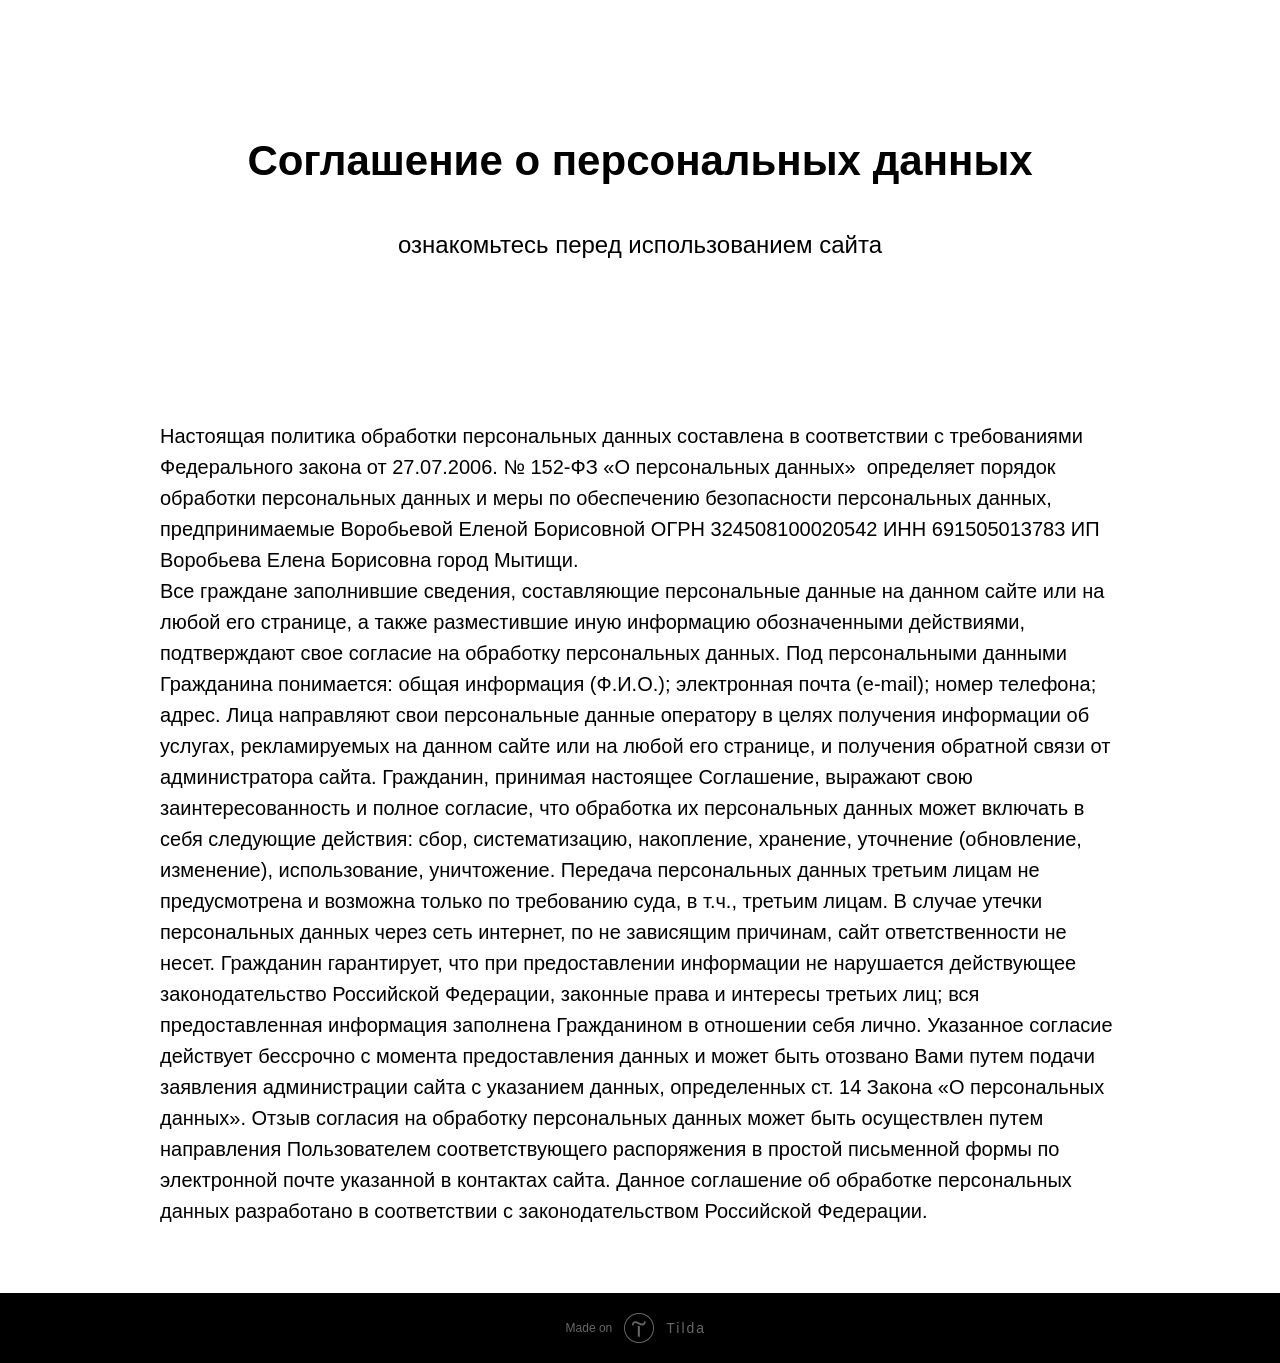
<file: page74342777.html>
<!DOCTYPE html> <html> <head> <meta charset="utf-8" /> <meta http-equiv="Content-Type" content="text/html; charset=utf-8" /> <meta name="viewport" content="width=device-width, initial-scale=1.0" /> <!--metatextblock--> <title>Оферта</title> <meta property="og:url" content="dogovor-v" /> <meta property="og:title" content="Оферта" /> <meta property="og:description" content="" /> <meta property="og:type" content="website" /> <link rel="canonical" href="dogovor-v"> <!--/metatextblock--> <meta name="format-detection" content="telephone=no" /> <meta http-equiv="x-dns-prefetch-control" content="on"> <link rel="dns-prefetch" href="https://ws.tildacdn.com">  <link rel="shortcut icon" href="images/tildafavicon.ico" type="image/x-icon" /> <!-- Assets --> <script src="https://neo.tildacdn.com/js/tilda-fallback-1.0.min.js" async charset="utf-8"></script> <link rel="stylesheet" href="css/tilda-grid-3.0.min.css" type="text/css" media="all" onerror="this.loaderr='y';"/> <link rel="stylesheet" href="css/tilda-blocks-page74342777.min.css?t=1775997593" type="text/css" media="all" onerror="this.loaderr='y';" /> <link rel="stylesheet" href="css/fonts-tildasans.css" type="text/css" media="all" onerror="this.loaderr='y';" /> <script nomodule src="js/tilda-polyfill-1.0.min.js" charset="utf-8"></script> <script type="text/javascript">function t_onReady(func) {if(document.readyState!='loading') {func();} else {document.addEventListener('DOMContentLoaded',func);}}
function t_onFuncLoad(funcName,okFunc,time) {if(typeof window[funcName]==='function') {okFunc();} else {setTimeout(function() {t_onFuncLoad(funcName,okFunc,time);},(time||100));}}</script> <script src="js/tilda-scripts-3.0.min.js" charset="utf-8" defer onerror="this.loaderr='y';"></script> <script src="js/tilda-blocks-page74342777.min.js?t=1775997593" charset="utf-8" async onerror="this.loaderr='y';"></script> <script src="js/lazyload-1.3.min.export.js" charset="utf-8" async onerror="this.loaderr='y';"></script> <script src="js/tilda-events-1.0.min.js" charset="utf-8" async onerror="this.loaderr='y';"></script> <script type="text/javascript">window.dataLayer=window.dataLayer||[];</script> <script type="text/javascript">(function() {if((/bot|google|yandex|baidu|bing|msn|duckduckbot|teoma|slurp|crawler|spider|robot|crawling|facebook/i.test(navigator.userAgent))===false&&typeof(sessionStorage)!='undefined'&&sessionStorage.getItem('visited')!=='y'&&document.visibilityState){var style=document.createElement('style');style.type='text/css';style.innerHTML='@media screen and (min-width: 980px) {.t-records {opacity: 0;}.t-records_animated {-webkit-transition: opacity ease-in-out .2s;-moz-transition: opacity ease-in-out .2s;-o-transition: opacity ease-in-out .2s;transition: opacity ease-in-out .2s;}.t-records.t-records_visible {opacity: 1;}}';document.getElementsByTagName('head')[0].appendChild(style);function t_setvisRecs(){var alr=document.querySelectorAll('.t-records');Array.prototype.forEach.call(alr,function(el) {el.classList.add("t-records_animated");});setTimeout(function() {Array.prototype.forEach.call(alr,function(el) {el.classList.add("t-records_visible");});sessionStorage.setItem("visited","y");},400);}
document.addEventListener('DOMContentLoaded',t_setvisRecs);}})();</script></head> <body class="t-body" style="margin:0;"> <!--allrecords--> <div id="allrecords" data-tilda-export="yes" class="t-records" data-hook="blocks-collection-content-node" data-tilda-project-id="24320786" data-tilda-page-id="74342777" data-tilda-page-alias="dogovor-v" data-tilda-formskey="c60e04150905afa2157b94b524320786" data-tilda-cookie="no" data-tilda-lazy="yes" data-tilda-root-zone="com" data-tilda-ts="y" data-tilda-project-country="RU"> <div id="rec1240278101" class="r t-rec t-rec_pt_135 t-rec_pb_90" style="padding-top:135px;padding-bottom:90px; " data-record-type="795"> <!-- T795 --> <div class="t795"> <div class="t-container t-align_center"> <div class="t-col t-col_10 t-prefix_1"> <h1 class="t795__title t-title t-title_xs t-margin_auto" field="title">Соглашение о персональных данных</h1> <div class="t795__descr t-descr t-descr_xl t-margin_auto" field="descr">ознакомьтесь перед использованием сайта</div> </div> </div> </div> </div> <div id="rec1248922376" class="r t-rec t-rec_pt_60 t-rec_pb_60" style="padding-top:60px;padding-bottom:60px; " data-record-type="106"> <!-- T004 --> <div class="t004"> <div class="t-container "> <div class="t-col t-col_10 t-prefix_1"> <div field="text" class="t-text t-text_md ">Настоящая политика обработки персональных данных составлена в&nbsp;соответствии с&nbsp;требованиями Федерального закона от&nbsp;27.07.2006. №&nbsp;152-ФЗ «О&nbsp;персональных данных» &nbsp;определяет порядок обработки персональных данных и&nbsp;меры по&nbsp;обеспечению безопасности персональных данных, предпринимаемые&nbsp;Воробьевой Еленой Борисовной ОГРН 324508100020542 ИНН 691505013783 ИП Воробьева Елена Борисовна город Мытищи.<br />Все граждане заполнившие сведения, составляющие персональные данные на данном сайте или на любой его странице, а также разместившие иную информацию обозначенными действиями, подтверждают свое согласие на обработку персональных данных. Под персональными данными Гражданина понимается: общая информация (Ф.И.О.); электронная почта (e-mail); номер телефона; адрес. Лица направляют свои персональные данные оператору в целях получения информации об услугах, рекламируемых на данном сайте или на любой его странице, и получения обратной связи от администратора сайта. Гражданин, принимая настоящее Соглашение, выражают свою заинтересованность и полное согласие, что обработка их персональных данных может включать в себя следующие действия: сбор, систематизацию, накопление, хранение, уточнение (обновление, изменение), использование, уничтожение. Передача персональных данных третьим лицам не предусмотрена и возможна только по требованию суда, в т.ч., третьим лицам. В случае утечки персональных данных через сеть интернет, по не зависящим причинам, сайт ответственности не несет. Гражданин гарантирует, что при предоставлении информации не нарушается действующее законодательство Российской Федерации, законные права и интересы третьих лиц; вся предоставленная информация заполнена Гражданином в отношении себя лично. Указанное согласие действует бессрочно с момента предоставления данных и может быть отозвано Вами путем подачи заявления администрации сайта с указанием данных, определенных ст. 14 Закона «О персональных данных». Отзыв согласия на обработку персональных данных может быть осуществлен путем направления Пользователем соответствующего распоряжения в простой письменной формы по электронной почте указанной в контактах сайта. Данное соглашение об обработке персональных данных разработано в соответствии с законодательством Российской Федерации.</div> </div> </div> </div> </div> </div> <!--/allrecords--> <!-- Tilda copyright. Don't remove this line --><div class="t-tildalabel " id="tildacopy" data-tilda-sign="24320786#74342777"><a href="https://tilda.cc/" class="t-tildalabel__link"><div class="t-tildalabel__wrapper"><div class="t-tildalabel__txtleft">Made on </div><div class="t-tildalabel__wrapimg"><img src="images/tildacopy.png" class="t-tildalabel__img" fetchpriority="low" alt=""></div><div class="t-tildalabel__txtright">Tilda</div></div></a></div> <!-- Stat --> <script type="text/javascript">if(!window.mainTracker) {window.mainTracker='tilda';}
window.tildastatcookie='no';setTimeout(function(){(function(d,w,k,o,g) {var n=d.getElementsByTagName(o)[0],s=d.createElement(o),f=function(){n.parentNode.insertBefore(s,n);};s.type="text/javascript";s.async=true;s.key=k;s.id="tildastatscript";s.src=g;if(w.opera=="[object Opera]") {d.addEventListener("DOMContentLoaded",f,false);} else {f();}})(document,window,'a36ef0f4e4b4e3ccd4ed23acfc14ce0f','script','js/tilda-stat-1.0.min.js');},2000);</script> </body> </html>
</file>
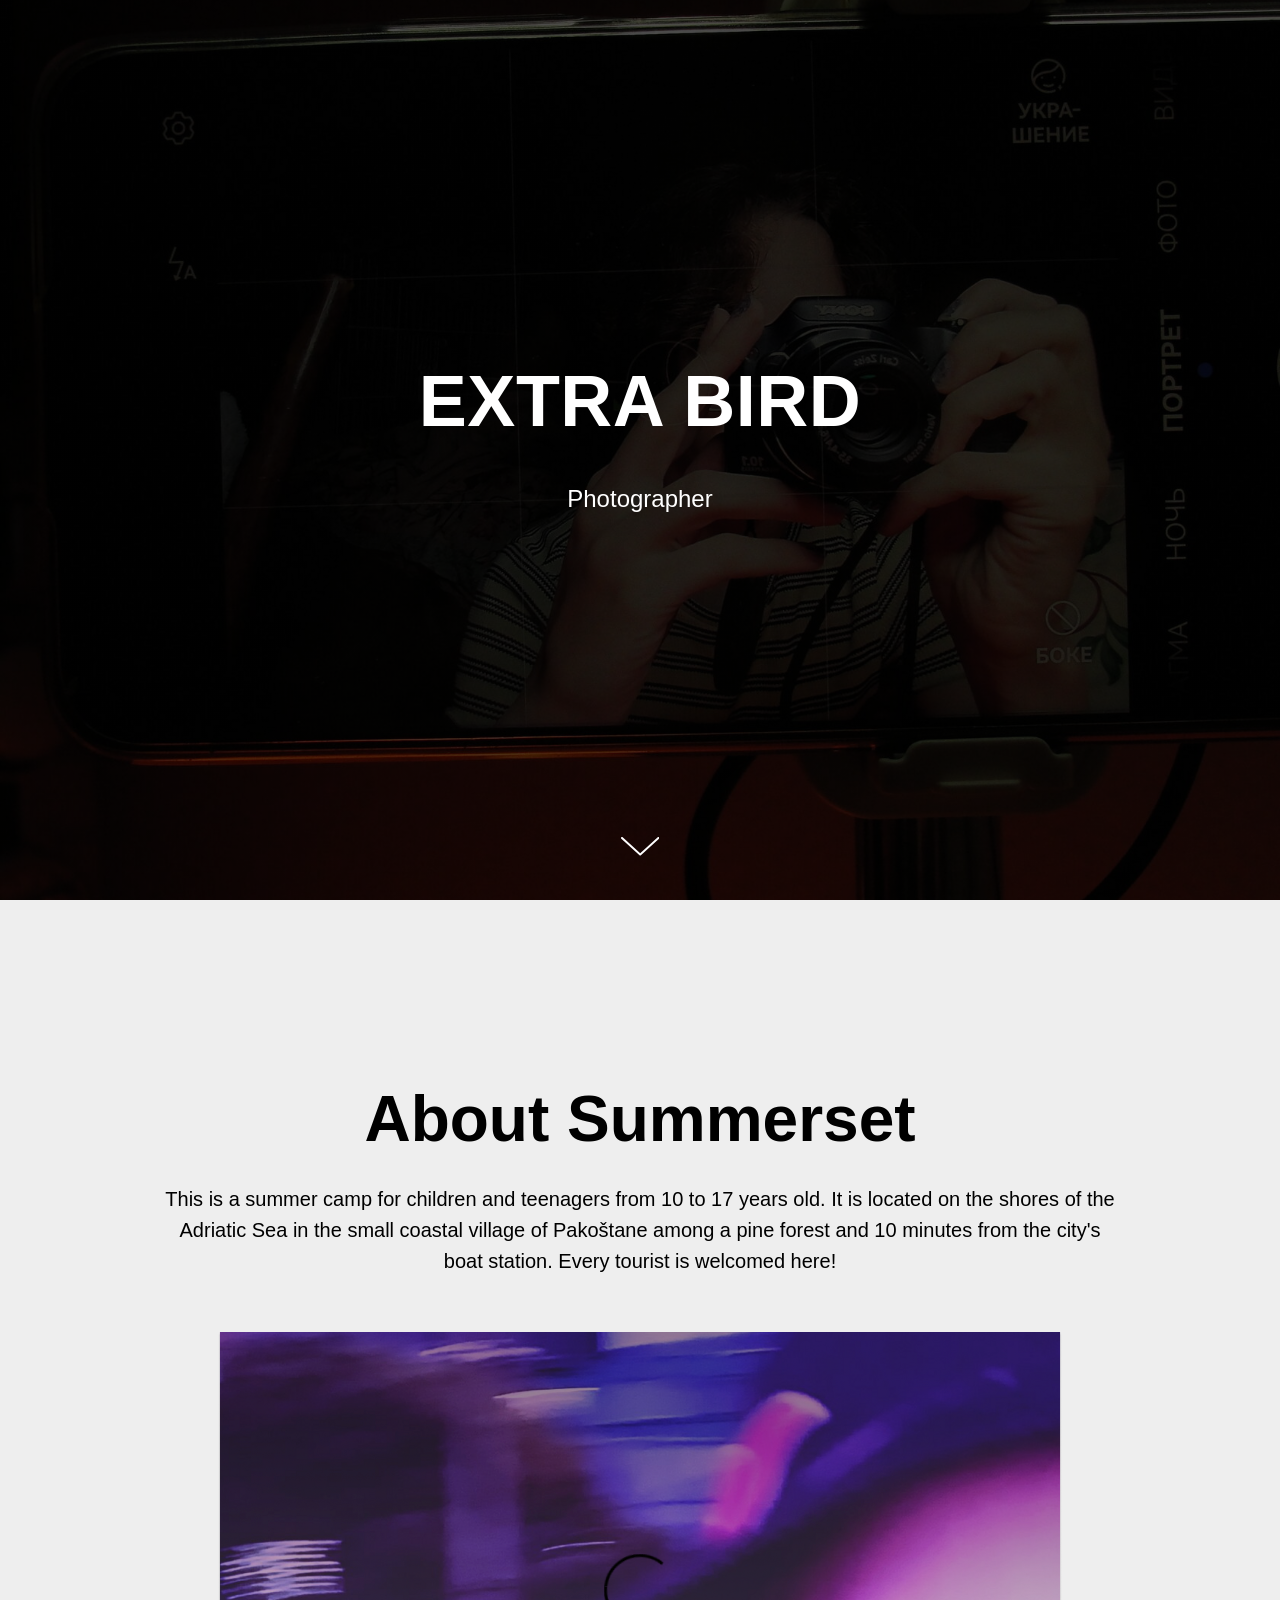
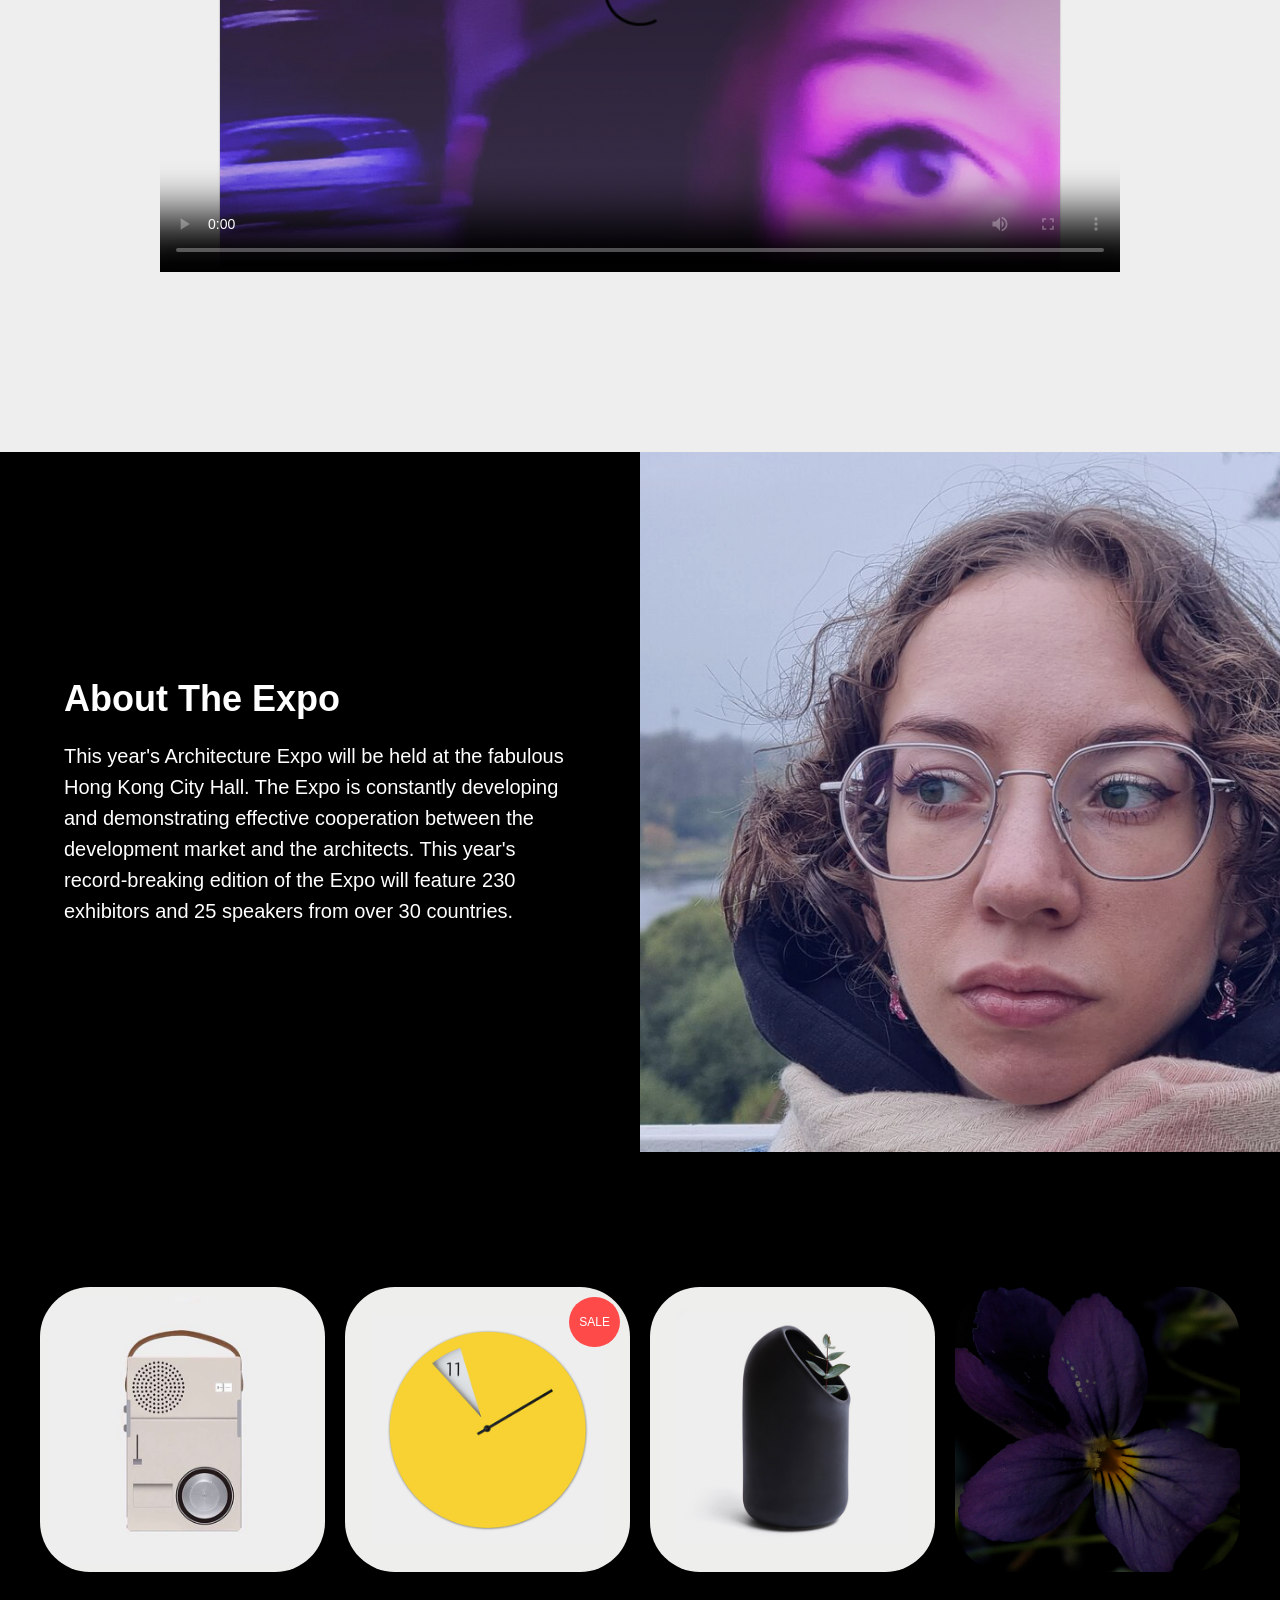
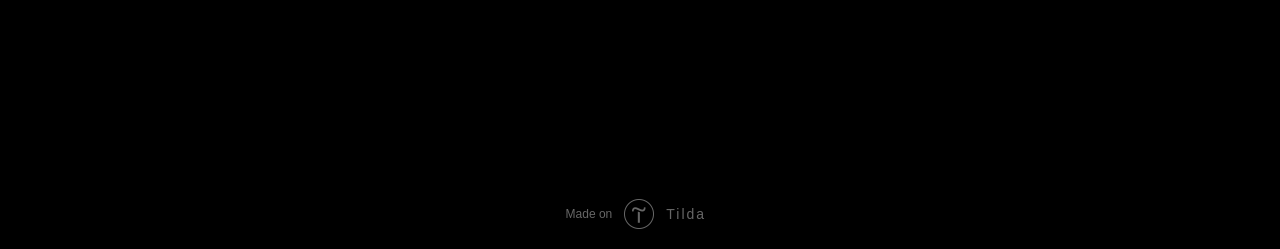
<file: page95670236.html>
<!DOCTYPE html> <html> <head> <meta charset="utf-8" /> <meta http-equiv="Content-Type" content="text/html; charset=utf-8" /> <meta name="viewport" content="width=device-width, initial-scale=1.0" /> <!--metatextblock--> <title>Blank page</title> <meta property="og:url" content="page95670236.html" /> <meta property="og:title" content="Blank page" /> <meta property="og:description" content="" /> <meta property="og:type" content="website" /> <meta property="og:image" content="images/tild3261-3264-4338-a537-393337356139__-__resize__504x__dsc03407.jpg" /> <link rel="canonical" href="page95670236.html"> <!--/metatextblock--> <meta name="format-detection" content="telephone=no" /> <meta http-equiv="x-dns-prefetch-control" content="on"> <link rel="dns-prefetch" href="https://ws.tildacdn.com">  <link rel="shortcut icon" href="images/tildafavicon.ico" type="image/x-icon" /> <!-- Assets --> <script src="https://neo.tildacdn.com/js/tilda-fallback-1.0.min.js" async charset="utf-8"></script> <link rel="stylesheet" href="css/tilda-grid-3.0.min.css" type="text/css" media="all" onerror="this.loaderr='y';"/> <link rel="stylesheet" href="css/tilda-blocks-page95670236.min.css?t=1775997593" type="text/css" media="all" onerror="this.loaderr='y';" /> <link rel="stylesheet" href="css/tilda-cover-1.0.min.css" type="text/css" media="all" onerror="this.loaderr='y';" /> <link rel="stylesheet" href="css/tilda-slds-1.4.min.css" type="text/css" media="print" onload="this.media='all';" onerror="this.loaderr='y';" /> <noscript><link rel="stylesheet" href="css/tilda-slds-1.4.min.css" type="text/css" media="all" /></noscript> <link rel="stylesheet" href="css/tilda-popup-1.1.min.css" type="text/css" media="print" onload="this.media='all';" onerror="this.loaderr='y';" /> <noscript><link rel="stylesheet" href="css/tilda-popup-1.1.min.css" type="text/css" media="all" /></noscript> <link rel="stylesheet" href="css/tilda-catalog-1.1.min.css" type="text/css" media="print" onload="this.media='all';" onerror="this.loaderr='y';" /> <noscript><link rel="stylesheet" href="css/tilda-catalog-1.1.min.css" type="text/css" media="all" /></noscript> <link rel="stylesheet" href="css/tilda-forms-1.0.min.css" type="text/css" media="all" onerror="this.loaderr='y';" /> <link rel="stylesheet" href="css/tilda-catalog-filters-1.0.min.css" type="text/css" media="all" onerror="this.loaderr='y';" /> <link rel="stylesheet" href="css/tilda-zoom-2.0.min.css" type="text/css" media="print" onload="this.media='all';" onerror="this.loaderr='y';" /> <noscript><link rel="stylesheet" href="css/tilda-zoom-2.0.min.css" type="text/css" media="all" /></noscript> <link rel="stylesheet" href="css/fonts-tildasans.css" type="text/css" media="all" onerror="this.loaderr='y';" /> <script nomodule src="js/tilda-polyfill-1.0.min.js" charset="utf-8"></script> <script type="text/javascript">function t_onReady(func) {if(document.readyState!='loading') {func();} else {document.addEventListener('DOMContentLoaded',func);}}
function t_onFuncLoad(funcName,okFunc,time) {if(typeof window[funcName]==='function') {okFunc();} else {setTimeout(function() {t_onFuncLoad(funcName,okFunc,time);},(time||100));}}</script> <script src="js/tilda-scripts-3.0.min.js" charset="utf-8" defer onerror="this.loaderr='y';"></script> <script src="js/tilda-blocks-page95670236.min.js?t=1775997593" charset="utf-8" async onerror="this.loaderr='y';"></script> <script src="js/lazyload-1.3.min.export.js" charset="utf-8" async onerror="this.loaderr='y';"></script> <script src="js/tilda-cover-1.0.min.js" charset="utf-8" async onerror="this.loaderr='y';"></script> <script src="js/tilda-video-1.0.min.js" charset="utf-8" async onerror="this.loaderr='y';"></script> <script src="js/tilda-video-processor-1.0.min.js" charset="utf-8" async onerror="this.loaderr='y';"></script> <script src="js/tilda-slds-1.4.min.js" charset="utf-8" async onerror="this.loaderr='y';"></script> <script src="js/hammer.min.js" charset="utf-8" async onerror="this.loaderr='y';"></script> <script src="js/tilda-products-1.0.min.js" charset="utf-8" async onerror="this.loaderr='y';"></script> <script src="js/tilda-catalog-1.1.min.js" charset="utf-8" async onerror="this.loaderr='y';"></script> <script src="js/tilda-zoom-2.0.min.js" charset="utf-8" async onerror="this.loaderr='y';"></script> <script src="js/tilda-events-1.0.min.js" charset="utf-8" async onerror="this.loaderr='y';"></script> <script type="text/javascript">window.dataLayer=window.dataLayer||[];</script> <script type="text/javascript">(function() {if((/bot|google|yandex|baidu|bing|msn|duckduckbot|teoma|slurp|crawler|spider|robot|crawling|facebook/i.test(navigator.userAgent))===false&&typeof(sessionStorage)!='undefined'&&sessionStorage.getItem('visited')!=='y'&&document.visibilityState){var style=document.createElement('style');style.type='text/css';style.innerHTML='@media screen and (min-width: 980px) {.t-records {opacity: 0;}.t-records_animated {-webkit-transition: opacity ease-in-out .2s;-moz-transition: opacity ease-in-out .2s;-o-transition: opacity ease-in-out .2s;transition: opacity ease-in-out .2s;}.t-records.t-records_visible {opacity: 1;}}';document.getElementsByTagName('head')[0].appendChild(style);function t_setvisRecs(){var alr=document.querySelectorAll('.t-records');Array.prototype.forEach.call(alr,function(el) {el.classList.add("t-records_animated");});setTimeout(function() {Array.prototype.forEach.call(alr,function(el) {el.classList.add("t-records_visible");});sessionStorage.setItem("visited","y");},400);}
document.addEventListener('DOMContentLoaded',t_setvisRecs);}})();</script></head> <body class="t-body" style="margin:0;"> <!--allrecords--> <div id="allrecords" data-tilda-export="yes" class="t-records" data-hook="blocks-collection-content-node" data-tilda-project-id="24320786" data-tilda-page-id="95670236" data-tilda-formskey="c60e04150905afa2157b94b524320786" data-tilda-cookie="no" data-tilda-lazy="yes" data-tilda-root-zone="com" data-tilda-ts="y" data-tilda-project-country="RU"> <div id="rec1568851531" class="r t-rec" style=" " data-animationappear="off" data-record-type="18"> <!-- cover --> <div class="t-cover" id="recorddiv1568851531"bgimgfield="img"style="height:100vh;background-image:url('images/tild3261-3264-4338-a537-393337356139__-__resize__20x__dsc03407.jpg');"> <div class="t-cover__carrier" id="coverCarry1568851531"data-content-cover-id="1568851531"data-content-cover-bg="images/tild3261-3264-4338-a537-393337356139__dsc03407.jpg"data-display-changed="true"data-content-cover-height="100vh"data-content-cover-parallax="fixed"data-content-use-image-for-mobile-cover=""style="height:100vh; "itemscope itemtype="http://schema.org/ImageObject"><meta itemprop="image" content="images/tild3261-3264-4338-a537-393337356139__dsc03407.jpg"></div> <div class="t-cover__filter" style="height:100vh;background-image: linear-gradient(to bottom, rgba(0,0,0,0.70), rgba(0,0,0,0.70));"></div> <div class="t-container"> <div class="t-col t-col_12 "> <div class="t-cover__wrapper t-valign_middle" style="height:100vh;"> <div class="t001 t-align_center"> <div class="t001__wrapper" data-hook-content="covercontent"> <div class="t001__title t-title t-title_xl" field="title">EXTRA BIRD</div> <div class="t001__descr t-descr t-descr_xl t001__descr_center" field="descr">Photographer</div> <span class="space"></span> </div> </div> </div> </div> </div> <!-- arrow --> <div class="t-cover__arrow"><div class="t-cover__arrow-wrapper t-cover__arrow-wrapper_animated"><div class="t-cover__arrow_mobile"><svg role="presentation" class="t-cover__arrow-svg" style="fill:#ffffff;" x="0px" y="0px" width="38.417px" height="18.592px" viewBox="0 0 38.417 18.592" style="enable-background:new 0 0 38.417 18.592;"><g><path d="M19.208,18.592c-0.241,0-0.483-0.087-0.673-0.261L0.327,1.74c-0.408-0.372-0.438-1.004-0.066-1.413c0.372-0.409,1.004-0.439,1.413-0.066L19.208,16.24L36.743,0.261c0.411-0.372,1.042-0.342,1.413,0.066c0.372,0.408,0.343,1.041-0.065,1.413L19.881,18.332C19.691,18.505,19.449,18.592,19.208,18.592z"/></g></svg></div></div></div> <!-- arrow --> </div> <style> #rec1568851531 .t001__uptitle{text-transform:uppercase;}</style> </div> <div id="rec1568945501" class="r t-rec t-rec_pt_180 t-rec_pb_180" style="padding-top:180px;padding-bottom:180px;background-color:#eeeeee; " data-record-type="479" data-bg-color="#eeeeee"> <!-- T479 --> <div class="t479"> <div class="t-container"> <div class="t479__col t-margin_auto t-width t-width_10"> <div class="t479__wrapper"> <div class="t479__wrap-text t-align_center"> <div class="t479__title t-title t-title_lg t-margin_auto"
field="title">
About Summerset
</div> <div class="t479__descr t-descr t-descr_md t-margin_auto"
field="descr">
This is a summer camp for children and teenagers from 10 to 17 years old. It is located on the shores of the Adriatic Sea in the small coastal village of Pakoštane among a pine forest and 10 minutes from the city's boat station. Every tourist is welcomed here!
</div> </div> <div class="t479__wrap-video"> <div class="t-video-lazyload" data-videolazy-load="false" data-blocklazy-id="1568945501" data-videolazy-type="mp4" data-videolazy-image="images/tild3764-3835-4937-a539-366130303162__1_1.png" data-videolazy-height="540px"> </div> <style>#rec1568945501 .t-video-lazyload{height:540px;}</style> </div> </div> </div> </div> </div> <script type="text/javascript">t_onReady(function() {t_onFuncLoad('t479_init',function() {t479_init('1568945501');});});</script> </div> <div id="rec1568885501" class="r t-rec" style=" " data-animationappear="off" data-record-type="492"> <!-- T492 --> <div class="t492" itemscope itemtype="http://schema.org/ImageObject"> <meta itemprop="image" content="images/tild6462-3262-4137-b466-636330363634__noroot.png"> <div class="t492__blockimgmobile t492__blockimgmobile_padding-0" style="display:none;background-color:#000000;"> <img src="images/tild6462-3262-4137-b466-636330363634__-__empty__noroot.png" data-original="images/tild6462-3262-4137-b466-636330363634__noroot.png"
class="t492__imgmobile t-img"
alt=""> </div> <table
class="t492__blocktable"
style="background-color:#000000;" data-height-correct-vh="yes"> <tr> <td class="t492__blocktext"> <div class="t492__textwrapper"> <div class="t-title t-title_xxs" field="title">About The Expo</div> <div class="t-descr t-descr_md" field="descr">This year's Architecture Expo will be held at the fabulous Hong Kong City Hall. The Expo is constantly developing and demonstrating effective cooperation between the development market and the architects. This year's record-breaking edition of the Expo will feature 230 exhibitors and 25 speakers from over 30 countries.</div> </div> </td> <td class="t492__blockimg t-bgimg" data-original="images/tild6462-3262-4137-b466-636330363634__noroot.png"
bgimgfield="img"
style="background-image:url('images/tild6462-3262-4137-b466-636330363634__-__resizeb__20x__noroot.png');" data-lazy-rule="comm:resize,round:100"></td> </tr> </table> </div> <style>#rec1568885501 .t-title,#rec1568885501 .t-descr{color:#ffffff;}</style> </div> <div id="rec1568922201" class="r t-rec t-rec_pt_135 t-rec_pb_135" style="padding-top:135px;padding-bottom:135px;background-color:#000000; " data-animationappear="off" data-record-type="786" data-bg-color="#000000"> <!-- t786 --> <!-- @classes: t-text t-text_xxs t-name t-name_xs t-name_md t-name_xl t-descr t-descr_xxs t-btn t-btn_xs t-btn_sm data-zoomable="yes" --> <div class="t786" data-show-count=""> <div
class="t786__container t786__container_indent t786__container_clgap-20px
t786__container_mobile-grid
"> <div
class="t786__col t786__col_25
t-align_center t-item
t786__col_mobile-grid 
js-product
" data-product-lid="1898546824601"> <div class="t786__content"> <a
class="js-product-link"
href="#prodpopup"> <div
class="t786__imgwrapper t786__imgwrapper_1-1 t1002__picture-wrapper
"> <div
class="t786__bgimg
t-bgimg js-product-img" data-original="images/tild3738-6539-4534-a232-323964343738__braun2.png" data-lazy-rule="comm:resize,round:100"
style="background-image:url('images/tild3738-6539-4534-a232-323964343738__-__resizeb__20x__braun2.png');"
bgimgfield="li_gallery__1898546824601:::0"></div> </div> <div class="t786__textwrapper"> <div
class="t786__title t-name
t-name_xs
js-product-name"
field="li_title__1898546824601">
Radio BRAUN
</div> <div class="t786__price-wrapper " style="visibility: hidden"> <div class="t786__price t786__price-item t-name t-name_xs" style=" display: none;"> <div class="t786__price-value js-product-price notranslate" translate="off" field="li_price__1898546824601"></div> <div class="t786__price-currency">р.</div> </div> <div class="t786__price_old t786__price-item t-name t-name_xs" style="display: none"> <div class="t786__price-value" field="li_price_old__1898546824601"></div> <div class="t786__price-currency">р.</div> </div> </div> </div> </a> </div> </div> <div
class="t786__col t786__col_25
t-align_center t-item
t786__col_mobile-grid 
js-product
" data-product-lid="9898546824600"> <div class="t786__content"> <a
class="js-product-link"
href="#prodpopup"> <div
class="t786__imgwrapper t786__imgwrapper_1-1 t1002__picture-wrapper
"> <div class="t786__markwrapper"> <div
class="t786__mark"
field="li_mark__9898546824600"
style="color:#ffffff;background-color:#ff4a4a;">
SALE
</div> </div> <div
class="t786__bgimg
t786__bgimg_first_hover
t-bgimg js-product-img" data-original="images/tild3732-3932-4235-a133-353462313861__y.png" data-lazy-rule="comm:resize,round:100"
style="background-image:url('images/tild3732-3932-4235-a133-353462313861__-__resizeb__20x__y.png');"
bgimgfield="li_gallery__9898546824600:::0"></div> <div
class="t786__bgimg
t786__bgimg_second
t-bgimg" data-original="images/tild6563-3762-4836-b435-356136653232__b.png" data-lazy-rule="comm:resize,round:100"
style="background-image:url('images/tild6563-3762-4836-b435-356136653232__-__resizeb__20x__b.png');"></div> </div> <div class="t786__textwrapper"> <div
class="t786__title t-name
t-name_xs
js-product-name"
field="li_title__9898546824600">
Sabrina Fossi clock <br /> </div> <div class="t786__price-wrapper " style="visibility: hidden"> <div class="t786__price t786__price-item t-name t-name_xs" style=" display: none;"> <div class="t786__price-value js-product-price notranslate" translate="off" field="li_price__9898546824600"></div> <div class="t786__price-currency">р.</div> </div> <div class="t786__price_old t786__price-item t-name t-name_xs" style="display: none"> <div class="t786__price-value" field="li_price_old__9898546824600"></div> <div class="t786__price-currency">р.</div> </div> </div> </div> </a> </div> </div> <div
class="t786__col t786__col_25
t-align_center t-item
t786__col_mobile-grid 
js-product
" data-product-lid="4898546824602"> <div class="t786__content"> <a
class="js-product-link"
href="#prodpopup"> <div
class="t786__imgwrapper t786__imgwrapper_1-1 t1002__picture-wrapper
"> <div
class="t786__bgimg
t-bgimg js-product-img" data-original="images/tild6335-3734-4465-a131-373266613439__vase.jpg" data-lazy-rule="comm:resize,round:100"
style="background-image:url('images/tild6335-3734-4465-a131-373266613439__-__resizeb__20x__vase.jpg');"
bgimgfield="li_gallery__4898546824602:::0"></div> </div> <div class="t786__textwrapper"> <div
class="t786__title t-name
t-name_xs
js-product-name"
field="li_title__4898546824602">
Accessories by Ionna Vautrin
</div> <div class="t786__price-wrapper " style="visibility: hidden"> <div class="t786__price t786__price-item t-name t-name_xs" style=" display: none;"> <div class="t786__price-value js-product-price notranslate" translate="off" field="li_price__4898546824602"></div> <div class="t786__price-currency">р.</div> </div> <div class="t786__price_old t786__price-item t-name t-name_xs" style="display: none"> <div class="t786__price-value" field="li_price_old__4898546824602"></div> <div class="t786__price-currency">р.</div> </div> </div> </div> </a> </div> </div> <div
class="t786__col t786__col_25
t-align_center t-item
t786__col_mobile-grid 
js-product
" data-product-lid="1763317759313"> <div class="t786__content"> <div
class="t786__imgwrapper t786__imgwrapper_1-1 t1002__picture-wrapper
"> <div
class="t786__bgimg
t-bgimg js-product-img" data-original="images/tild6161-3863-4564-b464-356432643266__noroot.png" data-lazy-rule="comm:resize,round:100"
style="background-image:url('images/tild6161-3863-4564-b464-356432643266__-__resizeb__20x__noroot.png');"
bgimgfield="li_gallery__1763317759313:::0"></div> </div> <div class="t786__textwrapper"> <div
class="t786__title t-name
t-name_xs
js-product-name"
field="li_title__1763317759313">
Цветы
</div> <div class="t786__price-wrapper " style="visibility: hidden"> <div class="t786__price t786__price-item t-name t-name_xs" style=" display: none;"> <div class="t786__price-value js-product-price notranslate" translate="off" field="li_price__1763317759313"></div> <div class="t786__price-currency">р.</div> </div> <div class="t786__price_old t786__price-item t-name t-name_xs" style="display: none"> <div class="t786__price-value" field="li_price_old__1763317759313"></div> <div class="t786__price-currency">р.</div> </div> </div> </div> </div> </div> </div> <div
class="t-popup"
style="background-color: rgba(255,255,255,1);"> <div class="t-popup__close" style="background-color: #ffffff;"> <div class="t-popup__close-wrapper"> <svg role="presentation" class="t-popup__close-icon t-popup__close-icon_arrow" width="26px" height="26px" viewBox="0 0 26 26" version="1.1" xmlns="http://www.w3.org/2000/svg" xmlns:xlink="http://www.w3.org/1999/xlink"> <path d="M10.4142136,5 L11.8284271,6.41421356 L5.829,12.414 L23.4142136,12.4142136 L23.4142136,14.4142136 L5.829,14.414 L11.8284271,20.4142136 L10.4142136,21.8284271 L2,13.4142136 L10.4142136,5 Z" fill="#000000"></path> </svg> <svg role="presentation" class="t-popup__close-icon t-popup__close-icon_cross" width="23px" height="23px" viewBox="0 0 23 23" version="1.1" xmlns="http://www.w3.org/2000/svg" xmlns:xlink="http://www.w3.org/1999/xlink"> <g stroke="none" stroke-width="1" fill="#000000" fill-rule="evenodd"> <rect transform="translate(11.313708, 11.313708) rotate(-45.000000) translate(-11.313708, -11.313708) " x="10.3137085" y="-3.6862915" width="2" height="30"></rect> <rect transform="translate(11.313708, 11.313708) rotate(-315.000000) translate(-11.313708, -11.313708) " x="10.3137085" y="-3.6862915" width="2" height="30"></rect> </g> </svg> </div> </div> <div class="t786__close-text-wrapper"> <div
class="t786__close-text t-descr t-descr_xxs"
style="color:#000000;">
More products
</div> </div> <div
class="t-popup__container
t-popup__container-static"
style="background-color:#ffffff;"> <div
id="t786__product-1898546824601"
class="t786__product-full js-product"
style="display:none;" data-product-lid="1898546824601"> <div
class="t786__container
"> <div class="t786__col_left t-col t-col_6"> <!-- gallery --> <div class="t-slds" style="visibility: hidden;"> <div class="t-slds__main"> <div class="t-slds__container" style="background-color:#ebebeb;"> <div class="t-slds__items-wrapper t-slds_animated-none t-slds__nocycle" data-slider-transition="300" data-slider-with-cycle="false" data-slider-correct-height="true" data-auto-correct-mobile-width="false"> <div class="t-slds__item t-slds__item_active" data-slide-index="1"> <div class="t-slds__wrapper" itemscope itemtype="http://schema.org/ImageObject"> <meta itemprop="image" content="images/tild3738-6539-4534-a232-323964343738__braun2.png"> <div class="t-slds__imgwrapper" bgimgfield="gi_img__0" data-zoom-target="0" data-zoomable="yes" data-img-zoom-url="images/tild3738-6539-4534-a232-323964343738__braun2.png"> <div class="t-slds__bgimg t-bgimg js-product-img" data-original="images/tild3738-6539-4534-a232-323964343738__braun2.png" style="padding-bottom:100%; background-image: url('images/tild3738-6539-4534-a232-323964343738__-__resizeb__20x__braun2.png');"></div> </div> </div> </div> </div> </div> </div> </div> <!--/gallery --> </div> <div
class="t786__wrapper
t786__col_right t-col t-col_6
t-align_left
"> <div class="t786__title-wrapper"> <div class="t786__title t-name t-name_xl js-product-name">
Radio BRAUN
</div> </div> <div class="t786__price-wrapper " style="visibility: hidden"> <div class="t786__price t786__price-item t-name t-name_xs" style=" display: none;"> <div class="t786__price-value js-product-price notranslate" translate="off" field="li_price__1898546824601"></div> <div class="t786__price-currency">р.</div> </div> <div class="t786__price_old t786__price-item t-name t-name_xs" style="display: none"> <div class="t786__price-value" field="li_price_old__1898546824601"></div> <div class="t786__price-currency">р.</div> </div> </div> <div class="t786__btn-wrapper t1002__btns-wrapper"> <a
class="t-btn t-btnflex t-btnflex_type_button t-btnflex_sm t786__btn"
href="#order"><span class="t-btnflex__text">BUY NOW</span> <style>#rec1568922201 .t-btnflex.t-btnflex_type_button {color:#ffffff;background-color:#000000;--border-width:0px;border-style:none !important;border-radius:5px;box-shadow:none !important;transition-duration:0.2s;transition-property:background-color,color,border-color,box-shadow,opacity,transform,gap;transition-timing-function:ease-in-out;}</style></a> </div> <div class="t786__descr t-descr t-descr_xxs">
Add here some interesting details about the product. Help people realize that this product is exactly what they need. It could be practical and useful information as well: the size of the product, material that it is made of, or care instructions.
</div> </div> </div> </div> <!--.prod-full--> <div
id="t786__product-9898546824600"
class="t786__product-full js-product"
style="display:none;" data-product-lid="9898546824600"> <div
class="t786__container
"> <div class="t786__col_left t-col t-col_6"> <!-- gallery --> <div class="t-slds" style="visibility: hidden;"> <div class="t-slds__main"> <div class="t-slds__container" style="background-color:#ebebeb;"> <div class="t-slds__items-wrapper t-slds_animated-none t-slds__nocycle" data-slider-transition="300" data-slider-with-cycle="false" data-slider-correct-height="true" data-auto-correct-mobile-width="false"> <div class="t-slds__item t-slds__item_active" data-slide-index="1"> <div class="t-slds__wrapper" itemscope itemtype="http://schema.org/ImageObject"> <meta itemprop="image" content="images/tild3732-3932-4235-a133-353462313861__y.png"> <div class="t-slds__imgwrapper" bgimgfield="gi_img__0" data-zoom-target="0" data-zoomable="yes" data-img-zoom-url="images/tild3732-3932-4235-a133-353462313861__y.png"> <div class="t-slds__bgimg t-bgimg js-product-img" data-original="images/tild3732-3932-4235-a133-353462313861__y.png" style="padding-bottom:100%; background-image: url('images/tild3732-3932-4235-a133-353462313861__-__resizeb__20x__y.png');"></div> </div> </div> </div> <div class="t-slds__item " data-slide-index="2"> <div class="t-slds__wrapper" itemscope itemtype="http://schema.org/ImageObject"> <meta itemprop="image" content="images/tild6563-3762-4836-b435-356136653232__b.png"> <div class="t-slds__imgwrapper" bgimgfield="gi_img__1" data-zoom-target="1" data-zoomable="yes" data-img-zoom-url="images/tild6563-3762-4836-b435-356136653232__b.png"> <div class="t-slds__bgimg t-bgimg " data-original="images/tild6563-3762-4836-b435-356136653232__b.png" style="padding-bottom:100%; background-image: url('images/tild6563-3762-4836-b435-356136653232__-__resizeb__20x__b.png');"></div> </div> </div> </div> </div> <div class="t-slds__arrow_container t-slds__nocycle"> <li class="t-slds__arrow_wrapper t-slds__arrow_wrapper-left" data-slide-direction="left"> <button
type="button"
class="t-slds__arrow t-slds__arrow-left t-slds__arrow-withbg"
aria-controls="carousel_1568922201"
aria-disabled="false"
aria-label="Предыдущий слайд"
style="width: 30px; height: 30px;background-color: rgba(255,255,255,1);"> <div class="t-slds__arrow_body t-slds__arrow_body-left" style="width: 7px;"> <svg role="presentation" focusable="false" style="display: block" viewBox="0 0 7.3 13" xmlns="http://www.w3.org/2000/svg" xmlns:xlink="http://www.w3.org/1999/xlink"> <polyline
fill="none"
stroke="#000000"
stroke-linejoin="butt"
stroke-linecap="butt"
stroke-width="1"
points="0.5,0.5 6.5,6.5 0.5,12.5"
/> </svg> </div> </button> </li> <li class="t-slds__arrow_wrapper t-slds__arrow_wrapper-right" data-slide-direction="right"> <button
type="button"
class="t-slds__arrow t-slds__arrow-right t-slds__arrow-withbg"
aria-controls="carousel_1568922201"
aria-disabled="false"
aria-label="Следующий слайд"
style="width: 30px; height: 30px;background-color: rgba(255,255,255,1);"> <div class="t-slds__arrow_body t-slds__arrow_body-right" style="width: 7px;"> <svg role="presentation" focusable="false" style="display: block" viewBox="0 0 7.3 13" xmlns="http://www.w3.org/2000/svg" xmlns:xlink="http://www.w3.org/1999/xlink"> <polyline
fill="none"
stroke="#000000"
stroke-linejoin="butt"
stroke-linecap="butt"
stroke-width="1"
points="0.5,0.5 6.5,6.5 0.5,12.5"
/> </svg> </div> </button> </li> </div> </div> </div> <div class="t-slds__thumbsbullet-wrapper "> <div class="t-slds__thumbsbullet t-slds__bullet t-slds__bullet_active" data-slide-bullet-for="1"> <div class="t-slds__bgimg t-bgimg" data-original="images/tild3732-3932-4235-a133-353462313861__y.png" style="padding-bottom: 100%; background-image: url('images/tild3732-3932-4235-a133-353462313861__-__resizeb__20x__y.png');"></div> <div class="t-slds__thumbsbullet-border"></div> </div> <div class="t-slds__thumbsbullet t-slds__bullet " data-slide-bullet-for="2"> <div class="t-slds__bgimg t-bgimg" data-original="images/tild6563-3762-4836-b435-356136653232__b.png" style="padding-bottom: 100%; background-image: url('images/tild6563-3762-4836-b435-356136653232__-__resizeb__20x__b.png');"></div> <div class="t-slds__thumbsbullet-border"></div> </div> </div> </div> <style type="text/css">#rec1568922201 .t-slds__bullet_active .t-slds__bullet_body{background-color:#222 !important;}#rec1568922201 .t-slds__bullet:hover .t-slds__bullet_body{background-color:#222 !important;}#rec1568922201 .t-slds__bullet_body:focus-visible{background-color:#222 !important;}</style> <!--/gallery --> </div> <div
class="t786__wrapper
t786__col_right t-col t-col_6
t-align_left
"> <div class="t786__title-wrapper"> <div class="t786__title t-name t-name_xl js-product-name">
Sabrina Fossi clock <br /> </div> </div> <div class="t786__price-wrapper " style="visibility: hidden"> <div class="t786__price t786__price-item t-name t-name_xs" style=" display: none;"> <div class="t786__price-value js-product-price notranslate" translate="off" field="li_price__9898546824600"></div> <div class="t786__price-currency">р.</div> </div> <div class="t786__price_old t786__price-item t-name t-name_xs" style="display: none"> <div class="t786__price-value" field="li_price_old__9898546824600"></div> <div class="t786__price-currency">р.</div> </div> </div> <div class="t786__btn-wrapper t1002__btns-wrapper"> <a
class="t-btn t-btnflex t-btnflex_type_button t-btnflex_sm t786__btn"
href="#order"><span class="t-btnflex__text">BUY NOW</span> <style>#rec1568922201 .t-btnflex.t-btnflex_type_button {color:#ffffff;background-color:#000000;--border-width:0px;border-style:none !important;border-radius:5px;box-shadow:none !important;transition-duration:0.2s;transition-property:background-color,color,border-color,box-shadow,opacity,transform,gap;transition-timing-function:ease-in-out;}</style></a> </div> <div class="t786__descr t-descr t-descr_xxs">
Add here some interesting details about the product. Help people realize that this product is exactly what they need. It could be practical and useful information as well: the size of the product, material that it is made of, or care instructions.
</div> </div> </div> </div> <!--.prod-full--> <div
id="t786__product-4898546824602"
class="t786__product-full js-product"
style="display:none;" data-product-lid="4898546824602"> <div
class="t786__container
"> <div class="t786__col_left t-col t-col_6"> <!-- gallery --> <div class="t-slds" style="visibility: hidden;"> <div class="t-slds__main"> <div class="t-slds__container" style="background-color:#ebebeb;"> <div class="t-slds__items-wrapper t-slds_animated-none t-slds__nocycle" data-slider-transition="300" data-slider-with-cycle="false" data-slider-correct-height="true" data-auto-correct-mobile-width="false"> <div class="t-slds__item t-slds__item_active" data-slide-index="1"> <div class="t-slds__wrapper" itemscope itemtype="http://schema.org/ImageObject"> <meta itemprop="image" content="images/tild6335-3734-4465-a131-373266613439__vase.jpg"> <div class="t-slds__imgwrapper" bgimgfield="gi_img__0" data-zoom-target="0" data-zoomable="yes" data-img-zoom-url="images/tild6335-3734-4465-a131-373266613439__vase.jpg"> <div class="t-slds__bgimg t-bgimg js-product-img" data-original="images/tild6335-3734-4465-a131-373266613439__vase.jpg" style="padding-bottom:100%; background-image: url('images/tild6335-3734-4465-a131-373266613439__-__resizeb__20x__vase.jpg');"></div> </div> </div> </div> </div> </div> </div> </div> <!--/gallery --> </div> <div
class="t786__wrapper
t786__col_right t-col t-col_6
t-align_left
"> <div class="t786__title-wrapper"> <div class="t786__title t-name t-name_xl js-product-name">
Accessories by Ionna Vautrin
</div> </div> <div class="t786__price-wrapper " style="visibility: hidden"> <div class="t786__price t786__price-item t-name t-name_xs" style=" display: none;"> <div class="t786__price-value js-product-price notranslate" translate="off" field="li_price__4898546824602"></div> <div class="t786__price-currency">р.</div> </div> <div class="t786__price_old t786__price-item t-name t-name_xs" style="display: none"> <div class="t786__price-value" field="li_price_old__4898546824602"></div> <div class="t786__price-currency">р.</div> </div> </div> <div class="t786__btn-wrapper t1002__btns-wrapper"> <a
class="t-btn t-btnflex t-btnflex_type_button t-btnflex_sm t786__btn"
href="#order"><span class="t-btnflex__text">BUY NOW</span> <style>#rec1568922201 .t-btnflex.t-btnflex_type_button {color:#ffffff;background-color:#000000;--border-width:0px;border-style:none !important;border-radius:5px;box-shadow:none !important;transition-duration:0.2s;transition-property:background-color,color,border-color,box-shadow,opacity,transform,gap;transition-timing-function:ease-in-out;}</style></a> </div> </div> </div> </div> <!--.prod-full--> <div
id="t786__product-1763317759313"
class="t786__product-full js-product"
style="display:none;" data-product-lid="1763317759313"> <div
class="t786__container
"> <div class="t786__col_left t-col t-col_6"> <!-- gallery --> <div class="t-slds" style="visibility: hidden;"> <div class="t-slds__main"> <div class="t-slds__container" style="background-color:#ebebeb;"> <div class="t-slds__items-wrapper t-slds_animated-none t-slds__nocycle" data-slider-transition="300" data-slider-with-cycle="false" data-slider-correct-height="true" data-auto-correct-mobile-width="false"> <div class="t-slds__item t-slds__item_active" data-slide-index="1"> <div class="t-slds__wrapper" itemscope itemtype="http://schema.org/ImageObject"> <meta itemprop="image" content="images/tild6161-3863-4564-b464-356432643266__noroot.png"> <div class="t-slds__imgwrapper" bgimgfield="gi_img__0" data-zoom-target="0" data-zoomable="yes" data-img-zoom-url="images/tild6161-3863-4564-b464-356432643266__noroot.png"> <div class="t-slds__bgimg t-bgimg js-product-img" data-original="images/tild6161-3863-4564-b464-356432643266__noroot.png" style="padding-bottom:100%; background-image: url('images/tild6161-3863-4564-b464-356432643266__-__resizeb__20x__noroot.png');"></div> </div> </div> </div> </div> </div> </div> </div> <!--/gallery --> </div> <div
class="t786__wrapper
t786__col_right t-col t-col_6
t-align_left
"> <div class="t786__title-wrapper"> <div class="t786__title t-name t-name_xl js-product-name">
Цветы
</div> </div> <div class="t786__price-wrapper " style="visibility: hidden"> <div class="t786__price t786__price-item t-name t-name_xs" style=" display: none;"> <div class="t786__price-value js-product-price notranslate" translate="off" field="li_price__1763317759313"></div> <div class="t786__price-currency">р.</div> </div> <div class="t786__price_old t786__price-item t-name t-name_xs" style="display: none"> <div class="t786__price-value" field="li_price_old__1763317759313"></div> <div class="t786__price-currency">р.</div> </div> </div> <div class="t786__btn-wrapper t1002__btns-wrapper"> <a
class="t-btn t-btnflex t-btnflex_type_button t-btnflex_sm t786__btn"
href="#order"><span class="t-btnflex__text">BUY NOW</span> <style>#rec1568922201 .t-btnflex.t-btnflex_type_button {color:#ffffff;background-color:#000000;--border-width:0px;border-style:none !important;border-radius:5px;box-shadow:none !important;transition-duration:0.2s;transition-property:background-color,color,border-color,box-shadow,opacity,transform,gap;transition-timing-function:ease-in-out;}</style></a> </div> </div> </div> </div> <!--.prod-full--> </div> </div> </div> <script>t_onReady(function() {t_onFuncLoad('t786__showMore',function() {t786__showMore('1568922201');});t_onFuncLoad('t786__init',function() {t786__init('1568922201');});});</script> <style>#rec1568922201 .t-slds__bullet_active .t-slds__bullet_body{background-color:#222 !important;}#rec1568922201 .t-slds__bullet:hover .t-slds__bullet_body{background-color:#222 !important;}</style> <style> #rec1568922201 .t786__content .t786__title{font-weight:700;}#rec1568922201 .t786__price{font-weight:400;}#rec1568922201 .t786__price_old{font-weight:400;}</style> <style> #rec1568922201 .t-popup .t786__title{font-weight:700;}</style> <style> #rec1568922201 .t786__bgimg,#rec1568922201 .t786__img,#rec1568922201 .t786 .t-store__card__bgimg,#rec1568922201 .t786 .t-store__card__bgimg_second,#rec1568922201 .t786 .t-store__card__img,#rec1568922201 .t786 .t-store__card__img_second{border-radius:50px;}</style> </div> </div> <!--/allrecords--> <!-- Tilda copyright. Don't remove this line --><div class="t-tildalabel " id="tildacopy" data-tilda-sign="24320786#95670236"><a href="https://tilda.cc/" class="t-tildalabel__link"><div class="t-tildalabel__wrapper"><div class="t-tildalabel__txtleft">Made on </div><div class="t-tildalabel__wrapimg"><img src="images/tildacopy.png" class="t-tildalabel__img" fetchpriority="low" alt=""></div><div class="t-tildalabel__txtright">Tilda</div></div></a></div> <!-- Stat --> <script type="text/javascript">if(!window.mainTracker) {window.mainTracker='tilda';}
window.tildastatcookie='no';setTimeout(function(){(function(d,w,k,o,g) {var n=d.getElementsByTagName(o)[0],s=d.createElement(o),f=function(){n.parentNode.insertBefore(s,n);};s.type="text/javascript";s.async=true;s.key=k;s.id="tildastatscript";s.src=g;if(w.opera=="[object Opera]") {d.addEventListener("DOMContentLoaded",f,false);} else {f();}})(document,window,'a36ef0f4e4b4e3ccd4ed23acfc14ce0f','script','js/tilda-stat-1.0.min.js');},2000);</script> </body> </html>
</file>
<file: css/fonts-tildasans.css>
@font-face {
  font-family: 'TildaSans';
  font-style: normal;
  font-weight: 250 1000;
  src: url('https://static.tildacdn.com/fonts/tildasans/TildaSans-VF.woff2') format('woff2-variations'),
       url('https://static.tildacdn.com/fonts/tildasans/TildaSans-VF.woff') format('woff-variations');     
}
@font-face {
  font-family: 'TildaSans';
  font-style: normal;
  font-weight: 300;
  src: url('https://static.tildacdn.com/fonts/tildasans/TildaSans-Light.eot');
  src: url('https://static.tildacdn.com/fonts/tildasans/TildaSans-Light.eot?#iefix') format('embedded-opentype'),
       url('https://static.tildacdn.com/fonts/tildasans/TildaSans-VF.woff2') format('woff2-variations'),
       url('https://static.tildacdn.com/fonts/tildasans/TildaSans-VF.woff') format('woff-variations'),
       url('https://static.tildacdn.com/fonts/tildasans/TildaSans-Light.woff2') format('woff2'),
       url('https://static.tildacdn.com/fonts/tildasans/TildaSans-Light.woff') format('woff');
}
@font-face {
  font-family: 'TildaSans';
  font-style: normal;
  font-weight: 400;
  src: url('https://static.tildacdn.com/fonts/tildasans/TildaSans-Regular.eot');
  src: url('https://static.tildacdn.com/fonts/tildasans/TildaSans-Regular.eot?#iefix') format('embedded-opentype'),
       url('https://static.tildacdn.com/fonts/tildasans/TildaSans-VF.woff2') format('woff2-variations'),
       url('https://static.tildacdn.com/fonts/tildasans/TildaSans-VF.woff') format('woff-variations'),  
       url('https://static.tildacdn.com/fonts/tildasans/TildaSans-Regular.woff2') format('woff2'),
       url('https://static.tildacdn.com/fonts/tildasans/TildaSans-Regular.woff') format('woff');
}
@font-face {
  font-family: 'TildaSans';
  font-style: normal;
  font-weight: 500;
  src: url('https://static.tildacdn.com/fonts/tildasans/TildaSans-Medium.eot');
  src: url('https://static.tildacdn.com/fonts/tildasans/TildaSans-Medium.eot?#iefix') format('embedded-opentype'),
       url('https://static.tildacdn.com/fonts/tildasans/TildaSans-VF.woff2') format('woff2-variations'),
       url('https://static.tildacdn.com/fonts/tildasans/TildaSans-VF.woff') format('woff-variations'),  
       url('https://static.tildacdn.com/fonts/tildasans/TildaSans-Medium.woff2') format('woff2'),
       url('https://static.tildacdn.com/fonts/tildasans/TildaSans-Medium.woff') format('woff');
}
@font-face {
  font-family: 'TildaSans';
  font-style: normal;
  font-weight: 600;
  src: url('https://static.tildacdn.com/fonts/tildasans/TildaSans-Semibold.eot');
  src: url('https://static.tildacdn.com/fonts/tildasans/TildaSans-Semibold.eot?#iefix') format('embedded-opentype'),
       url('https://static.tildacdn.com/fonts/tildasans/TildaSans-VF.woff2') format('woff2-variations'),
       url('https://static.tildacdn.com/fonts/tildasans/TildaSans-VF.woff') format('woff-variations'),  
       url('https://static.tildacdn.com/fonts/tildasans/TildaSans-Semibold.woff2') format('woff2'),
       url('https://static.tildacdn.com/fonts/tildasans/TildaSans-Semibold.woff') format('woff');
}
@font-face {
  font-family: 'TildaSans';
  font-style: normal;
  font-weight: 700;
  src: url('https://static.tildacdn.com/fonts/tildasans/TildaSans-Bold.eot');
  src: url('https://static.tildacdn.com/fonts/tildasans/TildaSans-Bold.eot?#iefix') format('embedded-opentype'),
       url('https://static.tildacdn.com/fonts/tildasans/TildaSans-VF.woff2') format('woff2-variations'),
       url('https://static.tildacdn.com/fonts/tildasans/TildaSans-VF.woff') format('woff-variations'),  
       url('https://static.tildacdn.com/fonts/tildasans/TildaSans-Bold.woff2') format('woff2'),
       url('https://static.tildacdn.com/fonts/tildasans/TildaSans-Bold.woff') format('woff');
}
@font-face {
  font-family: 'TildaSans';
  font-style: normal;
  font-weight: 800;
  src: url('https://static.tildacdn.com/fonts/tildasans/TildaSans-Extrabold.eot');
  src: url('https://static.tildacdn.com/fonts/tildasans/TildaSans-Extrabold.eot?#iefix') format('embedded-opentype'),
       url('https://static.tildacdn.com/fonts/tildasans/TildaSans-VF.woff2') format('woff2-variations'),
       url('https://static.tildacdn.com/fonts/tildasans/TildaSans-VF.woff') format('woff-variations'),  
       url('https://static.tildacdn.com/fonts/tildasans/TildaSans-Extrabold.woff2') format('woff2'),
       url('https://static.tildacdn.com/fonts/tildasans/TildaSans-Extrabold.woff') format('woff');
}
@font-face {
  font-family: 'TildaSans';
  font-style: normal;
  font-weight: 900;
  src: url('https://static.tildacdn.com/fonts/tildasans/TildaSans-Black.eot');
  src: url('https://static.tildacdn.com/fonts/tildasans/TildaSans-Black.eot?#iefix') format('embedded-opentype'),
       url('https://static.tildacdn.com/fonts/tildasans/TildaSans-VF.woff2') format('woff2-variations'),
       url('https://static.tildacdn.com/fonts/tildasans/TildaSans-VF.woff') format('woff-variations'),  
       url('https://static.tildacdn.com/fonts/tildasans/TildaSans-Black.woff2') format('woff2'),
       url('https://static.tildacdn.com/fonts/tildasans/TildaSans-Black.woff') format('woff');
}
</file>
<file: css/tilda-grid-3.0.min.css>
*,*:before,*:after{-webkit-box-sizing:content-box;-moz-box-sizing:content-box;box-sizing:content-box}div,span,h1,h2,h3,h4,h5,h6,p,blockquote,pre,a,code,img,b,u,i,center,table,tr,th,td,video{margin:0;padding:0;border:0}sup{line-height:0;font-size:smaller;vertical-align:super}sub{line-height:0;font-size:smaller;vertical-align:sub}.t-clear{clear:both}.t-row{margin:0}.t-container{margin-left:auto;margin-right:auto;width:100%;max-width:1200px;padding:0}.t-container.flexx{display:-webkit-box;display:-moz-box;display:-ms-flexbox;display:-webkit-flex;display:flex}.t-container_flex{display:-webkit-box;display:-moz-box;display:-ms-flexbox;display:-webkit-flex;display:flex}.t-container_100{width:100%;padding:0}.t-container_10{margin-left:auto;margin-right:auto;width:100%;max-width:1000px;padding:0}.t-container_8{margin-left:auto;margin-right:auto;width:100%;max-width:800px;padding:0}.t-container:before,.t-container:after,.t-container_10:before,.t-container_10:after,.t-container_8:before,.t-container_8:after,.t-container_100:before,.t-container_100:after{display:table;content:" ";width:0}.t-container:after,.t-container_10:after,.t-container_8:after,.t-container_100:after{clear:both}.t-col{display:inline;float:left;margin-left:20px;margin-right:20px;width:100%}.t-col.flexx{align-items:stretch;height:inherit;margin-top:auto;margin-bottom:auto}.t-col_flex{align-items:stretch;height:inherit;margin-top:auto;margin-bottom:auto}.t-col_1{max-width:60px}.t-col_2{max-width:160px}.t-col_3{max-width:260px}.t-col_4{max-width:360px}.t-col_5{max-width:460px}.t-col_6{max-width:560px}.t-col_7{max-width:660px}.t-col_8{max-width:760px}.t-col_9{max-width:860px}.t-col_10{max-width:960px}.t-col_11{max-width:1060px}.t-col_12{max-width:1160px}.t-col_100{max-width:100vw}.t-prefix_1{padding-left:100px}.t-prefix_2{padding-left:200px}.t-prefix_3{padding-left:300px}.t-prefix_4{padding-left:400px}.t-prefix_5{padding-left:500px}.t-prefix_6{padding-left:600px}.t-prefix_7{padding-left:700px}.t-prefix_8{padding-left:800px}.t-prefix_9{padding-left:900px}.t-prefix_10{padding-left:1000px}.t-prefix_11{padding-left:1100px}.t-prefix_12{padding-left:1200px}.t-width{width:100%}.t-width_1{max-width:60px}.t-width_2{max-width:160px}.t-width_3{max-width:260px}.t-width_4{max-width:360px}.t-width_5{max-width:460px}.t-width_6{max-width:560px}.t-width_7{max-width:660px}.t-width_8{max-width:760px}.t-width_9{max-width:860px}.t-width_10{max-width:960px}.t-width_11{max-width:1060px}.t-width_12{max-width:1160px}.t-width_100{max-width:100%}.t-cell{display:table-cell;vertical-align:middle;height:100%;margin-left:0;margin-right:0}.t-cell_25{width:25vw}.t-cell_33{width:33.3333333vw}.t-cell_50{width:50vw}.t-cell_100{width:100vw}@media screen and (max-width:1200px){.t-container{max-width:960px;padding:0}.t-container_10{max-width:780px}.t-container_8{max-width:640px}.t-col{display:inline;float:left;margin-left:10px;margin-right:10px;width:100%}.t-col_1{max-width:60px}.t-col_2{max-width:140px}.t-col_3{max-width:220px}.t-col_4{max-width:300px}.t-col_5{max-width:380px}.t-col_6{max-width:460px}.t-col_7{max-width:540px}.t-col_8{max-width:620px}.t-col_9{max-width:700px}.t-col_10{max-width:780px}.t-col_11{max-width:860px}.t-col_12{max-width:940px}.t-prefix_1{padding-left:80px}.t-prefix_2{padding-left:160px}.t-prefix_3{padding-left:240px}.t-prefix_4{padding-left:320px}.t-prefix_5{padding-left:400px}.t-prefix_6{padding-left:480px}.t-prefix_7{padding-left:560px}.t-prefix_8{padding-left:640px}.t-prefix_9{padding-left:720px}.t-prefix_10{padding-left:800px}.t-prefix_11{padding-left:880px}.t-prefix_12{padding-left:960px}.t-width_1{max-width:60px}.t-width_2{max-width:140px}.t-width_3{max-width:220px}.t-width_4{max-width:300px}.t-width_5{max-width:380px}.t-width_6{max-width:460px}.t-width_7{max-width:540px}.t-width_8{max-width:620px}.t-width_9{max-width:700px}.t-width_10{max-width:780px}.t-width_11{max-width:860px}.t-width_12{max-width:940px}.t-width_100{max-width:100%}}@media screen and (max-width:960px){.t-container{max-width:640px}.t-container.flexx{display:block}.t-container_flex{display:block}.t-col{display:block;float:none;padding-left:20px;padding-right:20px;margin:0;width:100%;max-width:100%;box-sizing:border-box}.t-col_1,.t-col_2,.t-col_3,.t-col_4,.t-col_5,.t-col_6,.t-col_7,.t-col_8,.t-col_9,.t-col_10,.t-col_11,.t-col_12{width:100%;max-width:100%}.t-prefix_1,.t-prefix_2,.t-prefix_3,.t-prefix_4,.t-prefix_5,.t-prefix_6,.t-prefix_7,.t-prefix_8,.t-prefix_9,.t-prefix_10,.t-prefix_11,.t-prefix_12{padding-left:none}}
</file>
<file: css/tilda-blocks-page74342761.min.css>
.csssize{height:10799px}#allrecords .r,body{--t-headline-font:'TildaSans',Arial,sans-serif;--t-text-font:'TildaSans',Arial,sans-serif}.t-body{margin:0px}#allrecords,body{background-color:none}#allrecords{-webkit-font-smoothing:antialiased}#allrecords a{color:#ff8562;text-decoration:none}#allrecords a,#allrecords button,#allrecords .t-radio,#allrecords .t-checkbox,#allrecords .t-img-select{outline:none}#allrecords a:focus-visible,#allrecords button:focus-visible,#allrecords .t-focusable,#allrecords .t-focusable .t-btn,#allrecords .t-focusable .t-btntext,#allrecords .t-img-select:focus-visible+.t-img-select__indicator,#allrecords .t-img-select:focus-visible+.t-img-select__indicator:after,#allrecords .t-radio:focus-visible+.t-radio__indicator,#allrecords .t-checkbox:focus-visible+.t-checkbox__indicator{outline-color:#2015FF;outline-offset:4px;outline-style:auto}#allrecords .t-descr a:focus-visible,#allrecords .t-sociallinks a:focus-visible,#allrecords .ya-share2__link:focus-visible{outline-offset:2px}#allrecords a[href^=tel]{color:inherit;text-decoration:none}#allrecords ol{padding-left:22px}#allrecords ul{padding-left:20px}#allrecords b,#allrecords strong{font-weight:700}@media print{body,html{min-width:1200px;max-width:1200px;padding:0;margin:0 auto;border:none}}.t-records{-webkit-font_smoothing:antialiased;background-color:none}.t-records a{color:#ff8562;text-decoration:none}.t-records a[href^=tel]{color:inherit;text-decoration:none}.t-records ol{padding-left:22px;margin-top:0px;margin-bottom:10px}.t-records ul{padding-left:20px;margin-top:0px;margin-bottom:10px}.t-mbfix{opacity:.01;-webkit-transform:translateX(0px);-ms-transform:translateX(0px);transform:translateX(0px);position:fixed;width:100%;height:500px;background-color:white;top:0px;left:0px;z-index:10000;-webkit-transition:all 0.1s ease;transition:all 0.1s ease}.t-mbfix_hide{-webkit-transform:translateX(3000px);-ms-transform:translateX(3000px);transform:translateX(3000px)}img:not([src]){visibility:hidden}.t-body_scroll-locked{position:fixed;left:0;width:100%;height:100%;overflow:hidden}.r_anim{-webkit-transition:opacity 0.5s;transition:opacity 0.5s}.r_hidden{opacity:0}.r_showed{opacity:1}@media screen and (max-width:1024px){a:active,button:active{-webkit-tap-highlight-color:rgba(255,255,255,.1)}}.t-name{font-family:'TildaSans',Arial,sans-serif;font-weight:600;color:#000000}.t-descr{font-family:'TildaSans',Arial,sans-serif;font-weight:300;color:#000000}.t-descr_xxs{font-size:14px;line-height:1.55}.t-btn{display:inline-block;font-family:'TildaSans',Arial,sans-serif;border:0 none;text-align:center;white-space:nowrap;vertical-align:middle;font-weight:700;background-image:none;cursor:pointer;-webkit-appearance:none;-webkit-user-select:none;-moz-user-select:none;-ms-user-select:none;-o-user-select:none;user-select:none;-webkit-box-sizing:border-box;-moz-box-sizing:border-box;box-sizing:border-box}.t-btn td{vertical-align:middle}.t-btn_sending{opacity:.5}.t-align_center{text-align:center}.t-tildalabel{background-color:#000;color:#fff;width:100%;height:70px;font-family:Arial;font-size:14px}.t-tildalabel:hover .t-tildalabel__wrapper{opacity:1}.t-tildalabel__wrapper{display:table;height:30px;width:270px;margin:0 auto;padding-top:20px;opacity:.4}.t-tildalabel__txtleft{display:table-cell;width:120px;height:30px;vertical-align:middle;text-align:right;padding-right:12px;font-weight:300;font-size:12px}.t-tildalabel__wrapimg{display:table-cell;width:30px;height:30px;vertical-align:middle}.t-tildalabel__img{width:30px;height:30px;vertical-align:middle}.t-tildalabel__txtright{display:table-cell;width:120px;height:30px;vertical-align:middle;padding-left:12px;font-weight:500;letter-spacing:2px}.t-tildalabel__link{color:#fff;text-decoration:none;vertical-align:middle}.t-btnflex,.t-btn.t-btnflex,.t-submit.t-btnflex{display:inline-flex;align-items:center;justify-content:center;gap:1ch;max-width:100%;height:unset;padding:0;overflow:hidden;font-family:'TildaSans',Arial,sans-serif,Arial,sans-serif;font-weight:600;line-height:var(--line-height,1.4);padding-top:calc(((var(--height,0px) - 1em * var(--line-height,1.4)) / 2) - var(--border-width,0px));padding-bottom:calc(((var(--height,0px) - 1em * var(--line-height,1.4)) / 2) - var(--border-width,0px));box-sizing:border-box;border-style:solid;border-color:transparent;border-width:var(--border-width,0);background-image:none;cursor:pointer;user-select:none;text-decoration:none;color:inherit;border-radius:0;background-color:transparent;white-space:nowrap}.t-btnflex.t-btnflex_icon_hover_only:not(:hover){gap:0}.t-btnflex__text{max-width:100%;overflow:hidden;text-align:center;white-space:inherit;text-overflow:ellipsis}.t-btnflex__icon{position:relative;flex-shrink:0;width:1.4em;height:1.4em;transition-duration:inherit}.t-btnflex.t-btnflex_icon_hover_only .t-btnflex__icon{transition-property:width;transition-timing-function:inherit}.t-btnflex.t-btnflex_icon_hover_only:not(:hover) .t-btnflex__icon{width:0}.t-btnflex__icon::before,.t-btnflex__icon::after{position:absolute;top:0;left:0;width:100%;height:100%;background-position:center;background-size:contain;background-repeat:no-repeat}.t-btnflex__icon::before{content:'';background-image:var(--icon,none);transition:opacity cubic-bezier(.25,1,.5,1),visibility cubic-bezier(.25,1,.5,1),color ease-in-out;transition-duration:inherit}.t-btnflex__icon.t-btnflex__icon_default_glyph::before{-webkit-mask-image:var(--icon,none);mask-image:var(--icon,none);-webkit-mask-position:center;mask-position:center;-webkit-mask-size:contain;mask-size:contain;-webkit-mask-repeat:no-repeat;mask-repeat:no-repeat;background-image:none;background-color:currentcolor}.t-btnflex__icon_has_hover::after{content:'';opacity:0;visibility:hidden;background-image:var(--icon-hover,none);transition:opacity cubic-bezier(.45,0,.55,1),visibility cubic-bezier(.45,0,.55,1),color ease-in-out;transition-duration:inherit}.t-btnflex__icon.t-btnflex__icon_hover_glyph::after{-webkit-mask-image:var(--icon-hover,none);mask-image:var(--icon-hover,none);-webkit-mask-position:center;mask-position:center;-webkit-mask-size:contain;mask-size:contain;-webkit-mask-repeat:no-repeat;mask-repeat:no-repeat;background-image:none;background-color:currentcolor}@media (hover:hover){.t-btnflex:hover .t-btnflex__icon_has_hover::before{opacity:0;visibility:hidden;transition-timing-function:cubic-bezier(.5,0,.75,0)}.t-btnflex:hover .t-btnflex__icon_has_hover::after{opacity:1;visibility:visible}}.t-btnflex_xs,.t-btn.t-btnflex_xs,.t-submit.t-btnflex_xs{--height:35px;font-size:13px;padding-left:15px;padding-right:15px}.t-btnflex_sm,.t-btn.t-btnflex_sm,.t-submit.t-btnflex_sm{--height:45px;font-size:14px;padding-left:30px;padding-right:30px}.t-btnflex_smd,.t-btn.t-btnflex_smd,.t-submit.t-btnflex_smd{--height:50px;font-size:15px;padding-left:44px;padding-right:44px}.t-btnflex_md,.t-btn.t-btnflex_md,.t-submit.t-btnflex_md{--height:60px;font-size:16px;padding-left:60px;padding-right:60px}.t-btnflex_lg,.t-btn.t-btnflex_lg,.t-submit.t-btnflex_lg{--height:60px;font-size:22px;padding-left:70px;padding-right:70px}.t-btnflex_xl,.t-btn.t-btnflex_xl,.t-submit.t-btnflex_xl{--height:80px;font-size:26px;padding-left:80px;padding-right:80px}.t-btnflex_xxl,.t-btn.t-btnflex_xxl,.t-submit.t-btnflex_xxl{--height:100px;font-size:30px;padding-left:90px;padding-right:90px}@media screen and (max-width:1200px){.t-descr_xxs{font-size:12px}.t-btnflex_sm,.t-btn.t-btnflex_sm,.t-submit.t-btnflex_sm{padding-left:25px;padding-right:25px}.t-btnflex_smd,.t-btn.t-btnflex_smd,.t-submit.t-btnflex_smd{padding-left:30px;padding-right:30px}.t-btnflex_md,.t-btn.t-btnflex_md,.t-submit.t-btnflex_md{padding-left:45px;padding-right:45px}.t-btnflex_lg,.t-btn.t-btnflex_lg,.t-submit.t-btnflex_lg{padding-left:55px;padding-right:55px}.t-btnflex_xl,.t-btn.t-btnflex_xl,.t-submit.t-btnflex_xl{padding-left:65px;padding-right:65px}.t-btnflex_xxl,.t-btn.t-btnflex_xxl,.t-submit.t-btnflex_xxl{padding-left:75px;padding-right:75px}}@media screen and (max-width:640px){.t-btn{white-space:normal}.t-btnflex,.t-btn.t-btnflex,.t-submit.t-btnflex{white-space:normal}.t-btnflex_sm,.t-btn.t-btnflex_sm,.t-submit.t-btnflex_sm{padding-left:20px;padding-right:20px}.t-btnflex_smd,.t-btn.t-btnflex_smd,.t-submit.t-btnflex_smd{padding-left:25px;padding-right:25px}.t-btnflex_md,.t-btn.t-btnflex_md,.t-submit.t-btnflex_md{padding-left:30px;padding-right:30px}.t-btnflex_lg,.t-btn.t-btnflex_lg,.t-submit.t-btnflex_lg{font-size:18px;padding-left:40px;padding-right:40px}.t-btnflex_xl,.t-btn.t-btnflex_xl,.t-submit.t-btnflex_xl{font-size:22px;padding-left:50px;padding-right:50px}.t-btnflex_xxl,.t-btn.t-btnflex_xxl,.t-submit.t-btnflex_xxl{font-size:26px;padding-left:60px;padding-right:60px}}@media screen and (max-width:480px){.t-btnflex_xs,.t-btn.t-btnflex_xs,.t-submit.t-btnflex_xs{--height:40px}.t-btnflex_sm,.t-btn.t-btnflex_sm,.t-submit.t-btnflex_sm{--height:50px}}.t657{z-index:100001;position:fixed}.t657_rectangle{right:30px;bottom:30px;max-width:340px}.t657_long{bottom:0;width:100%}.t657_closed{display:none!important}.t657__wrapper{box-sizing:border-box;background:#fff;box-shadow:0 0 20px 0 rgba(0,0,0,.3);position:relative}.t657_rectangle .t657__wrapper{max-width:340px;border-radius:5px;padding:20px 30px}.t657_long .t657__wrapper{width:100%;padding:30px}.t657__text{margin-bottom:15px}.t657__btn{margin:auto}.t657__icon-close{position:absolute;top:5px;right:5px;cursor:pointer;padding:5px;-webkit-transition:opacity ease-in-out 0.3s;-o-transition:opacity ease-in-out 0.3s}.t657__icon-close:hover{opacity:.7}.t657__icon-close:focus-visible{opacity:.7}.t657 .t657__close-button{background-color:transparent;border:none;cursor:pointer}.t657 .t657__close-button svg{display:block}@media screen and (max-width:960px){.t657_rectangle,.t657_long{left:0!important;right:0!important;bottom:0!important;width:100%;max-width:100%}.t657_rectangle .t657__wrapper,.t657_long .t657__wrapper{border-radius:0;max-width:100%;width:100%;padding:20px 10px}.t657__icon-close{display:none}}.t396{-webkit-text-size-adjust:100%}.t396__iframe{z-index:10000;background-color:#fff;width:100vw;height:100vh;position:fixed;top:0;left:0;border:0}html body.t396__body_overflow_hidden{overflow:hidden!important}.t396__display_none{display:none}.t396__artboard{position:relative;width:100%;height:100vh;overflow:hidden}.t396__artboard .t396__artboard_scale{overflow:visible}.t396__artboard.t396__artboard_scale .t396__elem[data-elem-type='text'] .tn-atom{word-break:normal;-moz-osx-font-smoothing:grayscale}.t396__artboard_scale .t396__carrier,.t396__artboard_scale .t396__filter{transform-origin:top left}.tn-atom__scale-wrapper{width:inherit;height:inherit}.t396__elem .tn-atom__scale-wrapper .tn-atom{width:inherit;height:inherit!important;box-sizing:border-box}.t396__artboard.rendering .tn-elem{visibility:hidden}.t396__artboard.rendered .tn-elem{visibility:visible}.t396__carrier{position:absolute;left:0;top:0;z-index:0;width:100%;height:100vh;-moz-transform:unset}.t396__filter{position:absolute;left:0;top:0;z-index:1;width:100%;height:100vh}.t396__elem{position:absolute;box-sizing:border-box;display:table}.t396 .tn-atom{display:table-cell;vertical-align:middle;width:100%;-webkit-text-size-adjust:100%;-moz-text-size-adjust:100%;-ms-text-size-adjust:100%}@media screen and (max-width:959px){.t396_safari .t396__artboard_scale .tn-atom{-webkit-text-size-adjust:auto;-moz-text-size-adjust:auto;-ms-text-size-adjust:auto}}.t396 .tn-atom ul,.t396 .tn-atom ol{margin-bottom:0}.t396 a.tn-atom{text-decoration:none}.t396 .tn-atom__img{width:100%;display:block}.t396 .tn-atom__html{vertical-align:top}.t396 .tn-atom__pin{border-radius:1000px;border-style:solid}.t396 .tn-atom__pin_onclick{cursor:pointer}.t396 .tn-atom__tip,.t396__tooltip-portal .tn-atom__tip{position:absolute;box-sizing:border-box;width:300px;max-width:90vw;padding:15px;display:none}.t396 .tn-atom__pin:hover .tn-atom__tip{display:none}.t396 .tn-atom__tip-img,.t396__tooltip-portal .tn-atom__tip-img{width:100%;display:block;margin-bottom:10px}.t396 .tn-atom__tip[data-tip-pos='top']{bottom:100%;margin-bottom:15px;left:50%;transform:translateX(-50%)}.t396 .tn-atom__tip[data-tip-pos='bottom']{top:100%;margin-top:15px;left:50%;transform:translateX(-50%)}.t396 .tn-atom__tip[data-tip-pos='left']{right:100%;margin-right:15px;top:50%;transform:translateY(-50%)}.t396 .tn-atom__tip[data-tip-pos='right']{left:100%;margin-left:15px;top:50%;transform:translateY(-50%)}.t396__ui{position:absolute;top:16px;left:196px;background-color:#fa876b;color:#000!important;height:30px;line-height:30px;width:100px;z-index:1000;text-align:center;border-radius:3px;display:none;font-size:14px}.t396__artboard.t396__artboard-fixed-active{transform:none!important;opacity:1!important}.t396__artboard-fixed-no-bg,.t396__artboard-fixed-innactive,.t396__artboard-fixed-innactive .t396__group,.t396__artboard-fixed-innactive .t396__elem,.t396__artboard-fixed-no-bg.t396__artboard-fixed-innactive .t396__group,.t396__artboard-fixed-no-bg.t396__artboard-fixed-innactive .t396__elem{pointer-events:none}.t396__artboard-fixed-no-bg .t396__group,.t396__artboard-fixed-no-bg .t396__elem{pointer-events:auto}.t396__elem-flex{position:relative!important;left:initial!important;top:initial!important;height:-webkit-fit-content;height:-moz-fit-content;height:fit-content;-ms-flex-negative:0;flex-shrink:0}.t396__artboard-flex>.t396__elem:not(.tn-elem__absolute),.t396__artboard-flex>.t396__group:not(.tn-group__absolute){position:relative!important;left:initial!important;top:initial!important;height:-webkit-fit-content;height:-moz-fit-content;height:fit-content;-ms-flex-negative:0;flex-shrink:0}.t396 .tn-atom__button-content{display:flex;flex-direction:row;align-items:center;justify-content:center;flex:0 1 auto;min-width:0}.t396 .tn-atom__button-text{flex:1 1 0;text-overflow:ellipsis}.t396 .tn-atom__button-icon{flex:0 0 auto}.t396 .tn-atom__button-icon::before{position:absolute;top:0;left:0;display:block;width:100%;height:100%;background-image:var(--icon,none);background-position:center;background-size:contain;background-repeat:no-repeat;content:'';transition:opacity 0.2s cubic-bezier(.25,1,.5,1),visibility 0.2s cubic-bezier(.25,1,.5,1),color 0s ease-in-out}.t396 .tn-atom__button-icon::after{position:absolute;opacity:0;visibility:hidden;top:0;left:0;display:block;width:100%;height:100%;background-image:var(--icon-hover,none);background-position:center;background-size:contain;background-repeat:no-repeat;content:'';transition:opacity 0.2s cubic-bezier(.45,0,.55,1),visibility 0.2s cubic-bezier(.45,0,.55,1),color 0s ease-in-out}@media (hover){.t396 .tn-atom:hover .tn-atom__button-icon:not(.tn-atom__button-icon-no-hover)::after{opacity:1;visibility:visible}.t396 .tn-atom:hover .tn-atom__button-icon:not(.tn-atom__button-icon-no-hover)::before{opacity:0;visibility:hidden;transition-timing-function:cubic-bezier(.5,0,.75,0)}.t396 .tn-atom:hover .tn-atom__button-icon.hidden{display:block}.t396 .tn-atom:hover .tn-atom__button-icon.tn-atom__button-icon-no-default{display:block}}.t396 .tn-atom__button-icon-no-default{display:none;animation:button-icon-fade-in 0.3s ease forwards}@keyframes button-icon-fade-in{from{opacity:0}to{opacity:1}}.t396 .tn-atom__button-icon-arrow-default::before{-webkit-mask-image:var(--icon,none);mask-image:var(--icon,none);-webkit-mask-position:center;mask-position:center;-webkit-mask-size:contain;mask-size:contain;-webkit-mask-repeat:no-repeat;mask-repeat:no-repeat;background-color:currentcolor;background-image:none}.t396 .tn-atom__button-icon-arrow-hover::after{-webkit-mask-image:var(--icon-hover,none);mask-image:var(--icon-hover,none);-webkit-mask-position:center;mask-position:center;-webkit-mask-size:contain;mask-size:contain;-webkit-mask-repeat:no-repeat;mask-repeat:no-repeat;background-color:currentcolor;background-image:none}.t396 .tn-elem[data-elem-type='button']{display:block}.t396 .tn-elem[data-elem-type='button'] .tn-atom{display:flex;box-sizing:border-box;width:100%;height:100%;flex-direction:row;justify-content:center;align-items:center;overflow:hidden}.t396 .tn-elem[data-elem-type='button'] .tn-atom::after{content:'';display:block;position:absolute;width:100%;height:100%;left:0;top:0;pointer-events:none;opacity:0;z-index:-1}.t396 .tn-atom__button-border{position:absolute;inset:0;z-index:1;border-radius:inherit;transition-duration:inherit;transition-timing-function:inherit;pointer-events:none}.t396 .tn-atom__button-border::before,.t396 .tn-atom__button-border::after{-webkit-backface-visibility:hidden;position:absolute;inset:0;content:'';border-radius:inherit;z-index:1}.t396 .tn-atom__button-border::after{opacity:0;transition-property:opacity;transition-duration:inherit;transition-timing-function:inherit}@keyframes t-button-hover-animation{to{background-image:none;background-color:transparent}}
</file>
<file: css/tilda-blocks-page74342763.min.css>
.csssize{height:10799px}#allrecords .r,body{--t-headline-font:'TildaSans',Arial,sans-serif;--t-text-font:'TildaSans',Arial,sans-serif}.t-body{margin:0px}#allrecords,body{background-color:none}#allrecords{-webkit-font-smoothing:antialiased}#allrecords a{color:#ff8562;text-decoration:none}#allrecords a,#allrecords button,#allrecords .t-radio,#allrecords .t-checkbox,#allrecords .t-img-select{outline:none}#allrecords a:focus-visible,#allrecords button:focus-visible,#allrecords .t-focusable,#allrecords .t-focusable .t-btn,#allrecords .t-focusable .t-btntext,#allrecords .t-img-select:focus-visible+.t-img-select__indicator,#allrecords .t-img-select:focus-visible+.t-img-select__indicator:after,#allrecords .t-radio:focus-visible+.t-radio__indicator,#allrecords .t-checkbox:focus-visible+.t-checkbox__indicator{outline-color:#2015FF;outline-offset:4px;outline-style:auto}#allrecords .t-descr a:focus-visible,#allrecords .t-sociallinks a:focus-visible,#allrecords .ya-share2__link:focus-visible{outline-offset:2px}#allrecords a[href^=tel]{color:inherit;text-decoration:none}#allrecords ol{padding-left:22px}#allrecords ul{padding-left:20px}#allrecords b,#allrecords strong{font-weight:700}@media print{body,html{min-width:1200px;max-width:1200px;padding:0;margin:0 auto;border:none}}.t-records{-webkit-font_smoothing:antialiased;background-color:none}.t-records a{color:#ff8562;text-decoration:none}.t-records a[href^=tel]{color:inherit;text-decoration:none}.t-records ol{padding-left:22px;margin-top:0px;margin-bottom:10px}.t-records ul{padding-left:20px;margin-top:0px;margin-bottom:10px}.t-mbfix{opacity:.01;-webkit-transform:translateX(0px);-ms-transform:translateX(0px);transform:translateX(0px);position:fixed;width:100%;height:500px;background-color:white;top:0px;left:0px;z-index:10000;-webkit-transition:all 0.1s ease;transition:all 0.1s ease}.t-mbfix_hide{-webkit-transform:translateX(3000px);-ms-transform:translateX(3000px);transform:translateX(3000px)}img:not([src]){visibility:hidden}.t-body_scroll-locked{position:fixed;left:0;width:100%;height:100%;overflow:hidden}.r_anim{-webkit-transition:opacity 0.5s;transition:opacity 0.5s}.r_hidden{opacity:0}.r_showed{opacity:1}@media screen and (max-width:1024px){a:active,button:active{-webkit-tap-highlight-color:rgba(255,255,255,.1)}}.t-name{font-family:'TildaSans',Arial,sans-serif;font-weight:600;color:#000000}.t-descr{font-family:'TildaSans',Arial,sans-serif;font-weight:300;color:#000000}.t-descr_xxs{font-size:14px;line-height:1.55}.t-btn{display:inline-block;font-family:'TildaSans',Arial,sans-serif;border:0 none;text-align:center;white-space:nowrap;vertical-align:middle;font-weight:700;background-image:none;cursor:pointer;-webkit-appearance:none;-webkit-user-select:none;-moz-user-select:none;-ms-user-select:none;-o-user-select:none;user-select:none;-webkit-box-sizing:border-box;-moz-box-sizing:border-box;box-sizing:border-box}.t-btn td{vertical-align:middle}.t-btn_sending{opacity:.5}.t-align_center{text-align:center}.t-tildalabel{background-color:#000;color:#fff;width:100%;height:70px;font-family:Arial;font-size:14px}.t-tildalabel:hover .t-tildalabel__wrapper{opacity:1}.t-tildalabel__wrapper{display:table;height:30px;width:270px;margin:0 auto;padding-top:20px;opacity:.4}.t-tildalabel__txtleft{display:table-cell;width:120px;height:30px;vertical-align:middle;text-align:right;padding-right:12px;font-weight:300;font-size:12px}.t-tildalabel__wrapimg{display:table-cell;width:30px;height:30px;vertical-align:middle}.t-tildalabel__img{width:30px;height:30px;vertical-align:middle}.t-tildalabel__txtright{display:table-cell;width:120px;height:30px;vertical-align:middle;padding-left:12px;font-weight:500;letter-spacing:2px}.t-tildalabel__link{color:#fff;text-decoration:none;vertical-align:middle}.t-btnflex,.t-btn.t-btnflex,.t-submit.t-btnflex{display:inline-flex;align-items:center;justify-content:center;gap:1ch;max-width:100%;height:unset;padding:0;overflow:hidden;font-family:'TildaSans',Arial,sans-serif,Arial,sans-serif;font-weight:600;line-height:var(--line-height,1.4);padding-top:calc(((var(--height,0px) - 1em * var(--line-height,1.4)) / 2) - var(--border-width,0px));padding-bottom:calc(((var(--height,0px) - 1em * var(--line-height,1.4)) / 2) - var(--border-width,0px));box-sizing:border-box;border-style:solid;border-color:transparent;border-width:var(--border-width,0);background-image:none;cursor:pointer;user-select:none;text-decoration:none;color:inherit;border-radius:0;background-color:transparent;white-space:nowrap}.t-btnflex.t-btnflex_icon_hover_only:not(:hover){gap:0}.t-btnflex__text{max-width:100%;overflow:hidden;text-align:center;white-space:inherit;text-overflow:ellipsis}.t-btnflex__icon{position:relative;flex-shrink:0;width:1.4em;height:1.4em;transition-duration:inherit}.t-btnflex.t-btnflex_icon_hover_only .t-btnflex__icon{transition-property:width;transition-timing-function:inherit}.t-btnflex.t-btnflex_icon_hover_only:not(:hover) .t-btnflex__icon{width:0}.t-btnflex__icon::before,.t-btnflex__icon::after{position:absolute;top:0;left:0;width:100%;height:100%;background-position:center;background-size:contain;background-repeat:no-repeat}.t-btnflex__icon::before{content:'';background-image:var(--icon,none);transition:opacity cubic-bezier(.25,1,.5,1),visibility cubic-bezier(.25,1,.5,1),color ease-in-out;transition-duration:inherit}.t-btnflex__icon.t-btnflex__icon_default_glyph::before{-webkit-mask-image:var(--icon,none);mask-image:var(--icon,none);-webkit-mask-position:center;mask-position:center;-webkit-mask-size:contain;mask-size:contain;-webkit-mask-repeat:no-repeat;mask-repeat:no-repeat;background-image:none;background-color:currentcolor}.t-btnflex__icon_has_hover::after{content:'';opacity:0;visibility:hidden;background-image:var(--icon-hover,none);transition:opacity cubic-bezier(.45,0,.55,1),visibility cubic-bezier(.45,0,.55,1),color ease-in-out;transition-duration:inherit}.t-btnflex__icon.t-btnflex__icon_hover_glyph::after{-webkit-mask-image:var(--icon-hover,none);mask-image:var(--icon-hover,none);-webkit-mask-position:center;mask-position:center;-webkit-mask-size:contain;mask-size:contain;-webkit-mask-repeat:no-repeat;mask-repeat:no-repeat;background-image:none;background-color:currentcolor}@media (hover:hover){.t-btnflex:hover .t-btnflex__icon_has_hover::before{opacity:0;visibility:hidden;transition-timing-function:cubic-bezier(.5,0,.75,0)}.t-btnflex:hover .t-btnflex__icon_has_hover::after{opacity:1;visibility:visible}}.t-btnflex_xs,.t-btn.t-btnflex_xs,.t-submit.t-btnflex_xs{--height:35px;font-size:13px;padding-left:15px;padding-right:15px}.t-btnflex_sm,.t-btn.t-btnflex_sm,.t-submit.t-btnflex_sm{--height:45px;font-size:14px;padding-left:30px;padding-right:30px}.t-btnflex_smd,.t-btn.t-btnflex_smd,.t-submit.t-btnflex_smd{--height:50px;font-size:15px;padding-left:44px;padding-right:44px}.t-btnflex_md,.t-btn.t-btnflex_md,.t-submit.t-btnflex_md{--height:60px;font-size:16px;padding-left:60px;padding-right:60px}.t-btnflex_lg,.t-btn.t-btnflex_lg,.t-submit.t-btnflex_lg{--height:60px;font-size:22px;padding-left:70px;padding-right:70px}.t-btnflex_xl,.t-btn.t-btnflex_xl,.t-submit.t-btnflex_xl{--height:80px;font-size:26px;padding-left:80px;padding-right:80px}.t-btnflex_xxl,.t-btn.t-btnflex_xxl,.t-submit.t-btnflex_xxl{--height:100px;font-size:30px;padding-left:90px;padding-right:90px}@media screen and (max-width:1200px){.t-descr_xxs{font-size:12px}.t-btnflex_sm,.t-btn.t-btnflex_sm,.t-submit.t-btnflex_sm{padding-left:25px;padding-right:25px}.t-btnflex_smd,.t-btn.t-btnflex_smd,.t-submit.t-btnflex_smd{padding-left:30px;padding-right:30px}.t-btnflex_md,.t-btn.t-btnflex_md,.t-submit.t-btnflex_md{padding-left:45px;padding-right:45px}.t-btnflex_lg,.t-btn.t-btnflex_lg,.t-submit.t-btnflex_lg{padding-left:55px;padding-right:55px}.t-btnflex_xl,.t-btn.t-btnflex_xl,.t-submit.t-btnflex_xl{padding-left:65px;padding-right:65px}.t-btnflex_xxl,.t-btn.t-btnflex_xxl,.t-submit.t-btnflex_xxl{padding-left:75px;padding-right:75px}}@media screen and (max-width:640px){.t-btn{white-space:normal}.t-btnflex,.t-btn.t-btnflex,.t-submit.t-btnflex{white-space:normal}.t-btnflex_sm,.t-btn.t-btnflex_sm,.t-submit.t-btnflex_sm{padding-left:20px;padding-right:20px}.t-btnflex_smd,.t-btn.t-btnflex_smd,.t-submit.t-btnflex_smd{padding-left:25px;padding-right:25px}.t-btnflex_md,.t-btn.t-btnflex_md,.t-submit.t-btnflex_md{padding-left:30px;padding-right:30px}.t-btnflex_lg,.t-btn.t-btnflex_lg,.t-submit.t-btnflex_lg{font-size:18px;padding-left:40px;padding-right:40px}.t-btnflex_xl,.t-btn.t-btnflex_xl,.t-submit.t-btnflex_xl{font-size:22px;padding-left:50px;padding-right:50px}.t-btnflex_xxl,.t-btn.t-btnflex_xxl,.t-submit.t-btnflex_xxl{font-size:26px;padding-left:60px;padding-right:60px}}@media screen and (max-width:480px){.t-btnflex_xs,.t-btn.t-btnflex_xs,.t-submit.t-btnflex_xs{--height:40px}.t-btnflex_sm,.t-btn.t-btnflex_sm,.t-submit.t-btnflex_sm{--height:50px}}.t657{z-index:100001;position:fixed}.t657_rectangle{right:30px;bottom:30px;max-width:340px}.t657_long{bottom:0;width:100%}.t657_closed{display:none!important}.t657__wrapper{box-sizing:border-box;background:#fff;box-shadow:0 0 20px 0 rgba(0,0,0,.3);position:relative}.t657_rectangle .t657__wrapper{max-width:340px;border-radius:5px;padding:20px 30px}.t657_long .t657__wrapper{width:100%;padding:30px}.t657__text{margin-bottom:15px}.t657__btn{margin:auto}.t657__icon-close{position:absolute;top:5px;right:5px;cursor:pointer;padding:5px;-webkit-transition:opacity ease-in-out 0.3s;-o-transition:opacity ease-in-out 0.3s}.t657__icon-close:hover{opacity:.7}.t657__icon-close:focus-visible{opacity:.7}.t657 .t657__close-button{background-color:transparent;border:none;cursor:pointer}.t657 .t657__close-button svg{display:block}@media screen and (max-width:960px){.t657_rectangle,.t657_long{left:0!important;right:0!important;bottom:0!important;width:100%;max-width:100%}.t657_rectangle .t657__wrapper,.t657_long .t657__wrapper{border-radius:0;max-width:100%;width:100%;padding:20px 10px}.t657__icon-close{display:none}}.t396{-webkit-text-size-adjust:100%}.t396__iframe{z-index:10000;background-color:#fff;width:100vw;height:100vh;position:fixed;top:0;left:0;border:0}html body.t396__body_overflow_hidden{overflow:hidden!important}.t396__display_none{display:none}.t396__artboard{position:relative;width:100%;height:100vh;overflow:hidden}.t396__artboard .t396__artboard_scale{overflow:visible}.t396__artboard.t396__artboard_scale .t396__elem[data-elem-type='text'] .tn-atom{word-break:normal;-moz-osx-font-smoothing:grayscale}.t396__artboard_scale .t396__carrier,.t396__artboard_scale .t396__filter{transform-origin:top left}.tn-atom__scale-wrapper{width:inherit;height:inherit}.t396__elem .tn-atom__scale-wrapper .tn-atom{width:inherit;height:inherit!important;box-sizing:border-box}.t396__artboard.rendering .tn-elem{visibility:hidden}.t396__artboard.rendered .tn-elem{visibility:visible}.t396__carrier{position:absolute;left:0;top:0;z-index:0;width:100%;height:100vh;-moz-transform:unset}.t396__filter{position:absolute;left:0;top:0;z-index:1;width:100%;height:100vh}.t396__elem{position:absolute;box-sizing:border-box;display:table}.t396 .tn-atom{display:table-cell;vertical-align:middle;width:100%;-webkit-text-size-adjust:100%;-moz-text-size-adjust:100%;-ms-text-size-adjust:100%}@media screen and (max-width:959px){.t396_safari .t396__artboard_scale .tn-atom{-webkit-text-size-adjust:auto;-moz-text-size-adjust:auto;-ms-text-size-adjust:auto}}.t396 .tn-atom ul,.t396 .tn-atom ol{margin-bottom:0}.t396 a.tn-atom{text-decoration:none}.t396 .tn-atom__img{width:100%;display:block}.t396 .tn-atom__html{vertical-align:top}.t396 .tn-atom__pin{border-radius:1000px;border-style:solid}.t396 .tn-atom__pin_onclick{cursor:pointer}.t396 .tn-atom__tip,.t396__tooltip-portal .tn-atom__tip{position:absolute;box-sizing:border-box;width:300px;max-width:90vw;padding:15px;display:none}.t396 .tn-atom__pin:hover .tn-atom__tip{display:none}.t396 .tn-atom__tip-img,.t396__tooltip-portal .tn-atom__tip-img{width:100%;display:block;margin-bottom:10px}.t396 .tn-atom__tip[data-tip-pos='top']{bottom:100%;margin-bottom:15px;left:50%;transform:translateX(-50%)}.t396 .tn-atom__tip[data-tip-pos='bottom']{top:100%;margin-top:15px;left:50%;transform:translateX(-50%)}.t396 .tn-atom__tip[data-tip-pos='left']{right:100%;margin-right:15px;top:50%;transform:translateY(-50%)}.t396 .tn-atom__tip[data-tip-pos='right']{left:100%;margin-left:15px;top:50%;transform:translateY(-50%)}.t396__ui{position:absolute;top:16px;left:196px;background-color:#fa876b;color:#000!important;height:30px;line-height:30px;width:100px;z-index:1000;text-align:center;border-radius:3px;display:none;font-size:14px}.t396__artboard.t396__artboard-fixed-active{transform:none!important;opacity:1!important}.t396__artboard-fixed-no-bg,.t396__artboard-fixed-innactive,.t396__artboard-fixed-innactive .t396__group,.t396__artboard-fixed-innactive .t396__elem,.t396__artboard-fixed-no-bg.t396__artboard-fixed-innactive .t396__group,.t396__artboard-fixed-no-bg.t396__artboard-fixed-innactive .t396__elem{pointer-events:none}.t396__artboard-fixed-no-bg .t396__group,.t396__artboard-fixed-no-bg .t396__elem{pointer-events:auto}.t396__elem-flex{position:relative!important;left:initial!important;top:initial!important;height:-webkit-fit-content;height:-moz-fit-content;height:fit-content;-ms-flex-negative:0;flex-shrink:0}.t396__artboard-flex>.t396__elem:not(.tn-elem__absolute),.t396__artboard-flex>.t396__group:not(.tn-group__absolute){position:relative!important;left:initial!important;top:initial!important;height:-webkit-fit-content;height:-moz-fit-content;height:fit-content;-ms-flex-negative:0;flex-shrink:0}.t396 .tn-atom__button-content{display:flex;flex-direction:row;align-items:center;justify-content:center;flex:0 1 auto;min-width:0}.t396 .tn-atom__button-text{flex:1 1 0;text-overflow:ellipsis}.t396 .tn-atom__button-icon{flex:0 0 auto}.t396 .tn-atom__button-icon::before{position:absolute;top:0;left:0;display:block;width:100%;height:100%;background-image:var(--icon,none);background-position:center;background-size:contain;background-repeat:no-repeat;content:'';transition:opacity 0.2s cubic-bezier(.25,1,.5,1),visibility 0.2s cubic-bezier(.25,1,.5,1),color 0s ease-in-out}.t396 .tn-atom__button-icon::after{position:absolute;opacity:0;visibility:hidden;top:0;left:0;display:block;width:100%;height:100%;background-image:var(--icon-hover,none);background-position:center;background-size:contain;background-repeat:no-repeat;content:'';transition:opacity 0.2s cubic-bezier(.45,0,.55,1),visibility 0.2s cubic-bezier(.45,0,.55,1),color 0s ease-in-out}@media (hover){.t396 .tn-atom:hover .tn-atom__button-icon:not(.tn-atom__button-icon-no-hover)::after{opacity:1;visibility:visible}.t396 .tn-atom:hover .tn-atom__button-icon:not(.tn-atom__button-icon-no-hover)::before{opacity:0;visibility:hidden;transition-timing-function:cubic-bezier(.5,0,.75,0)}.t396 .tn-atom:hover .tn-atom__button-icon.hidden{display:block}.t396 .tn-atom:hover .tn-atom__button-icon.tn-atom__button-icon-no-default{display:block}}.t396 .tn-atom__button-icon-no-default{display:none;animation:button-icon-fade-in 0.3s ease forwards}@keyframes button-icon-fade-in{from{opacity:0}to{opacity:1}}.t396 .tn-atom__button-icon-arrow-default::before{-webkit-mask-image:var(--icon,none);mask-image:var(--icon,none);-webkit-mask-position:center;mask-position:center;-webkit-mask-size:contain;mask-size:contain;-webkit-mask-repeat:no-repeat;mask-repeat:no-repeat;background-color:currentcolor;background-image:none}.t396 .tn-atom__button-icon-arrow-hover::after{-webkit-mask-image:var(--icon-hover,none);mask-image:var(--icon-hover,none);-webkit-mask-position:center;mask-position:center;-webkit-mask-size:contain;mask-size:contain;-webkit-mask-repeat:no-repeat;mask-repeat:no-repeat;background-color:currentcolor;background-image:none}.t396 .tn-elem[data-elem-type='button']{display:block}.t396 .tn-elem[data-elem-type='button'] .tn-atom{display:flex;box-sizing:border-box;width:100%;height:100%;flex-direction:row;justify-content:center;align-items:center;overflow:hidden}.t396 .tn-elem[data-elem-type='button'] .tn-atom::after{content:'';display:block;position:absolute;width:100%;height:100%;left:0;top:0;pointer-events:none;opacity:0;z-index:-1}.t396 .tn-atom__button-border{position:absolute;inset:0;z-index:1;border-radius:inherit;transition-duration:inherit;transition-timing-function:inherit;pointer-events:none}.t396 .tn-atom__button-border::before,.t396 .tn-atom__button-border::after{-webkit-backface-visibility:hidden;position:absolute;inset:0;content:'';border-radius:inherit;z-index:1}.t396 .tn-atom__button-border::after{opacity:0;transition-property:opacity;transition-duration:inherit;transition-timing-function:inherit}@keyframes t-button-hover-animation{to{background-image:none;background-color:transparent}}
</file>
<file: css/tilda-blocks-page74342769.min.css>
.csssize{height:10799px}#allrecords .r,body{--t-headline-font:'TildaSans',Arial,sans-serif;--t-text-font:'TildaSans',Arial,sans-serif}.t-body{margin:0px}#allrecords,body{background-color:none}#allrecords{-webkit-font-smoothing:antialiased}#allrecords a{color:#ff8562;text-decoration:none}#allrecords a,#allrecords button,#allrecords .t-radio,#allrecords .t-checkbox,#allrecords .t-img-select{outline:none}#allrecords a:focus-visible,#allrecords button:focus-visible,#allrecords .t-focusable,#allrecords .t-focusable .t-btn,#allrecords .t-focusable .t-btntext,#allrecords .t-img-select:focus-visible+.t-img-select__indicator,#allrecords .t-img-select:focus-visible+.t-img-select__indicator:after,#allrecords .t-radio:focus-visible+.t-radio__indicator,#allrecords .t-checkbox:focus-visible+.t-checkbox__indicator{outline-color:#2015FF;outline-offset:4px;outline-style:auto}#allrecords .t-descr a:focus-visible,#allrecords .t-sociallinks a:focus-visible,#allrecords .ya-share2__link:focus-visible{outline-offset:2px}#allrecords a[href^=tel]{color:inherit;text-decoration:none}#allrecords ol{padding-left:22px}#allrecords ul{padding-left:20px}#allrecords b,#allrecords strong{font-weight:700}@media print{body,html{min-width:1200px;max-width:1200px;padding:0;margin:0 auto;border:none}}.t-records{-webkit-font_smoothing:antialiased;background-color:none}.t-records a{color:#ff8562;text-decoration:none}.t-records a[href^=tel]{color:inherit;text-decoration:none}.t-records ol{padding-left:22px;margin-top:0px;margin-bottom:10px}.t-records ul{padding-left:20px;margin-top:0px;margin-bottom:10px}.t-mbfix{opacity:.01;-webkit-transform:translateX(0px);-ms-transform:translateX(0px);transform:translateX(0px);position:fixed;width:100%;height:500px;background-color:white;top:0px;left:0px;z-index:10000;-webkit-transition:all 0.1s ease;transition:all 0.1s ease}.t-mbfix_hide{-webkit-transform:translateX(3000px);-ms-transform:translateX(3000px);transform:translateX(3000px)}img:not([src]){visibility:hidden}.t-body_scroll-locked{position:fixed;left:0;width:100%;height:100%;overflow:hidden}.r_anim{-webkit-transition:opacity 0.5s;transition:opacity 0.5s}.r_hidden{opacity:0}.r_showed{opacity:1}@media screen and (max-width:1024px){a:active,button:active{-webkit-tap-highlight-color:rgba(255,255,255,.1)}}.t-name{font-family:'TildaSans',Arial,sans-serif;font-weight:600;color:#000000}.t-descr{font-family:'TildaSans',Arial,sans-serif;font-weight:300;color:#000000}.t-descr_xxs{font-size:14px;line-height:1.55}.t-btn{display:inline-block;font-family:'TildaSans',Arial,sans-serif;border:0 none;text-align:center;white-space:nowrap;vertical-align:middle;font-weight:700;background-image:none;cursor:pointer;-webkit-appearance:none;-webkit-user-select:none;-moz-user-select:none;-ms-user-select:none;-o-user-select:none;user-select:none;-webkit-box-sizing:border-box;-moz-box-sizing:border-box;box-sizing:border-box}.t-btn td{vertical-align:middle}.t-btn_sending{opacity:.5}.t-align_center{text-align:center}.t-tildalabel{background-color:#000;color:#fff;width:100%;height:70px;font-family:Arial;font-size:14px}.t-tildalabel:hover .t-tildalabel__wrapper{opacity:1}.t-tildalabel__wrapper{display:table;height:30px;width:270px;margin:0 auto;padding-top:20px;opacity:.4}.t-tildalabel__txtleft{display:table-cell;width:120px;height:30px;vertical-align:middle;text-align:right;padding-right:12px;font-weight:300;font-size:12px}.t-tildalabel__wrapimg{display:table-cell;width:30px;height:30px;vertical-align:middle}.t-tildalabel__img{width:30px;height:30px;vertical-align:middle}.t-tildalabel__txtright{display:table-cell;width:120px;height:30px;vertical-align:middle;padding-left:12px;font-weight:500;letter-spacing:2px}.t-tildalabel__link{color:#fff;text-decoration:none;vertical-align:middle}.t-btnflex,.t-btn.t-btnflex,.t-submit.t-btnflex{display:inline-flex;align-items:center;justify-content:center;gap:1ch;max-width:100%;height:unset;padding:0;overflow:hidden;font-family:'TildaSans',Arial,sans-serif,Arial,sans-serif;font-weight:600;line-height:var(--line-height,1.4);padding-top:calc(((var(--height,0px) - 1em * var(--line-height,1.4)) / 2) - var(--border-width,0px));padding-bottom:calc(((var(--height,0px) - 1em * var(--line-height,1.4)) / 2) - var(--border-width,0px));box-sizing:border-box;border-style:solid;border-color:transparent;border-width:var(--border-width,0);background-image:none;cursor:pointer;user-select:none;text-decoration:none;color:inherit;border-radius:0;background-color:transparent;white-space:nowrap}.t-btnflex.t-btnflex_icon_hover_only:not(:hover){gap:0}.t-btnflex__text{max-width:100%;overflow:hidden;text-align:center;white-space:inherit;text-overflow:ellipsis}.t-btnflex__icon{position:relative;flex-shrink:0;width:1.4em;height:1.4em;transition-duration:inherit}.t-btnflex.t-btnflex_icon_hover_only .t-btnflex__icon{transition-property:width;transition-timing-function:inherit}.t-btnflex.t-btnflex_icon_hover_only:not(:hover) .t-btnflex__icon{width:0}.t-btnflex__icon::before,.t-btnflex__icon::after{position:absolute;top:0;left:0;width:100%;height:100%;background-position:center;background-size:contain;background-repeat:no-repeat}.t-btnflex__icon::before{content:'';background-image:var(--icon,none);transition:opacity cubic-bezier(.25,1,.5,1),visibility cubic-bezier(.25,1,.5,1),color ease-in-out;transition-duration:inherit}.t-btnflex__icon.t-btnflex__icon_default_glyph::before{-webkit-mask-image:var(--icon,none);mask-image:var(--icon,none);-webkit-mask-position:center;mask-position:center;-webkit-mask-size:contain;mask-size:contain;-webkit-mask-repeat:no-repeat;mask-repeat:no-repeat;background-image:none;background-color:currentcolor}.t-btnflex__icon_has_hover::after{content:'';opacity:0;visibility:hidden;background-image:var(--icon-hover,none);transition:opacity cubic-bezier(.45,0,.55,1),visibility cubic-bezier(.45,0,.55,1),color ease-in-out;transition-duration:inherit}.t-btnflex__icon.t-btnflex__icon_hover_glyph::after{-webkit-mask-image:var(--icon-hover,none);mask-image:var(--icon-hover,none);-webkit-mask-position:center;mask-position:center;-webkit-mask-size:contain;mask-size:contain;-webkit-mask-repeat:no-repeat;mask-repeat:no-repeat;background-image:none;background-color:currentcolor}@media (hover:hover){.t-btnflex:hover .t-btnflex__icon_has_hover::before{opacity:0;visibility:hidden;transition-timing-function:cubic-bezier(.5,0,.75,0)}.t-btnflex:hover .t-btnflex__icon_has_hover::after{opacity:1;visibility:visible}}.t-btnflex_xs,.t-btn.t-btnflex_xs,.t-submit.t-btnflex_xs{--height:35px;font-size:13px;padding-left:15px;padding-right:15px}.t-btnflex_sm,.t-btn.t-btnflex_sm,.t-submit.t-btnflex_sm{--height:45px;font-size:14px;padding-left:30px;padding-right:30px}.t-btnflex_smd,.t-btn.t-btnflex_smd,.t-submit.t-btnflex_smd{--height:50px;font-size:15px;padding-left:44px;padding-right:44px}.t-btnflex_md,.t-btn.t-btnflex_md,.t-submit.t-btnflex_md{--height:60px;font-size:16px;padding-left:60px;padding-right:60px}.t-btnflex_lg,.t-btn.t-btnflex_lg,.t-submit.t-btnflex_lg{--height:60px;font-size:22px;padding-left:70px;padding-right:70px}.t-btnflex_xl,.t-btn.t-btnflex_xl,.t-submit.t-btnflex_xl{--height:80px;font-size:26px;padding-left:80px;padding-right:80px}.t-btnflex_xxl,.t-btn.t-btnflex_xxl,.t-submit.t-btnflex_xxl{--height:100px;font-size:30px;padding-left:90px;padding-right:90px}@media screen and (max-width:1200px){.t-descr_xxs{font-size:12px}.t-btnflex_sm,.t-btn.t-btnflex_sm,.t-submit.t-btnflex_sm{padding-left:25px;padding-right:25px}.t-btnflex_smd,.t-btn.t-btnflex_smd,.t-submit.t-btnflex_smd{padding-left:30px;padding-right:30px}.t-btnflex_md,.t-btn.t-btnflex_md,.t-submit.t-btnflex_md{padding-left:45px;padding-right:45px}.t-btnflex_lg,.t-btn.t-btnflex_lg,.t-submit.t-btnflex_lg{padding-left:55px;padding-right:55px}.t-btnflex_xl,.t-btn.t-btnflex_xl,.t-submit.t-btnflex_xl{padding-left:65px;padding-right:65px}.t-btnflex_xxl,.t-btn.t-btnflex_xxl,.t-submit.t-btnflex_xxl{padding-left:75px;padding-right:75px}}@media screen and (max-width:640px){.t-btn{white-space:normal}.t-btnflex,.t-btn.t-btnflex,.t-submit.t-btnflex{white-space:normal}.t-btnflex_sm,.t-btn.t-btnflex_sm,.t-submit.t-btnflex_sm{padding-left:20px;padding-right:20px}.t-btnflex_smd,.t-btn.t-btnflex_smd,.t-submit.t-btnflex_smd{padding-left:25px;padding-right:25px}.t-btnflex_md,.t-btn.t-btnflex_md,.t-submit.t-btnflex_md{padding-left:30px;padding-right:30px}.t-btnflex_lg,.t-btn.t-btnflex_lg,.t-submit.t-btnflex_lg{font-size:18px;padding-left:40px;padding-right:40px}.t-btnflex_xl,.t-btn.t-btnflex_xl,.t-submit.t-btnflex_xl{font-size:22px;padding-left:50px;padding-right:50px}.t-btnflex_xxl,.t-btn.t-btnflex_xxl,.t-submit.t-btnflex_xxl{font-size:26px;padding-left:60px;padding-right:60px}}@media screen and (max-width:480px){.t-btnflex_xs,.t-btn.t-btnflex_xs,.t-submit.t-btnflex_xs{--height:40px}.t-btnflex_sm,.t-btn.t-btnflex_sm,.t-submit.t-btnflex_sm{--height:50px}}.t657{z-index:100001;position:fixed}.t657_rectangle{right:30px;bottom:30px;max-width:340px}.t657_long{bottom:0;width:100%}.t657_closed{display:none!important}.t657__wrapper{box-sizing:border-box;background:#fff;box-shadow:0 0 20px 0 rgba(0,0,0,.3);position:relative}.t657_rectangle .t657__wrapper{max-width:340px;border-radius:5px;padding:20px 30px}.t657_long .t657__wrapper{width:100%;padding:30px}.t657__text{margin-bottom:15px}.t657__btn{margin:auto}.t657__icon-close{position:absolute;top:5px;right:5px;cursor:pointer;padding:5px;-webkit-transition:opacity ease-in-out 0.3s;-o-transition:opacity ease-in-out 0.3s}.t657__icon-close:hover{opacity:.7}.t657__icon-close:focus-visible{opacity:.7}.t657 .t657__close-button{background-color:transparent;border:none;cursor:pointer}.t657 .t657__close-button svg{display:block}@media screen and (max-width:960px){.t657_rectangle,.t657_long{left:0!important;right:0!important;bottom:0!important;width:100%;max-width:100%}.t657_rectangle .t657__wrapper,.t657_long .t657__wrapper{border-radius:0;max-width:100%;width:100%;padding:20px 10px}.t657__icon-close{display:none}}.t396{-webkit-text-size-adjust:100%}.t396__iframe{z-index:10000;background-color:#fff;width:100vw;height:100vh;position:fixed;top:0;left:0;border:0}html body.t396__body_overflow_hidden{overflow:hidden!important}.t396__display_none{display:none}.t396__artboard{position:relative;width:100%;height:100vh;overflow:hidden}.t396__artboard .t396__artboard_scale{overflow:visible}.t396__artboard.t396__artboard_scale .t396__elem[data-elem-type='text'] .tn-atom{word-break:normal;-moz-osx-font-smoothing:grayscale}.t396__artboard_scale .t396__carrier,.t396__artboard_scale .t396__filter{transform-origin:top left}.tn-atom__scale-wrapper{width:inherit;height:inherit}.t396__elem .tn-atom__scale-wrapper .tn-atom{width:inherit;height:inherit!important;box-sizing:border-box}.t396__artboard.rendering .tn-elem{visibility:hidden}.t396__artboard.rendered .tn-elem{visibility:visible}.t396__carrier{position:absolute;left:0;top:0;z-index:0;width:100%;height:100vh;-moz-transform:unset}.t396__filter{position:absolute;left:0;top:0;z-index:1;width:100%;height:100vh}.t396__elem{position:absolute;box-sizing:border-box;display:table}.t396 .tn-atom{display:table-cell;vertical-align:middle;width:100%;-webkit-text-size-adjust:100%;-moz-text-size-adjust:100%;-ms-text-size-adjust:100%}@media screen and (max-width:959px){.t396_safari .t396__artboard_scale .tn-atom{-webkit-text-size-adjust:auto;-moz-text-size-adjust:auto;-ms-text-size-adjust:auto}}.t396 .tn-atom ul,.t396 .tn-atom ol{margin-bottom:0}.t396 a.tn-atom{text-decoration:none}.t396 .tn-atom__img{width:100%;display:block}.t396 .tn-atom__html{vertical-align:top}.t396 .tn-atom__pin{border-radius:1000px;border-style:solid}.t396 .tn-atom__pin_onclick{cursor:pointer}.t396 .tn-atom__tip,.t396__tooltip-portal .tn-atom__tip{position:absolute;box-sizing:border-box;width:300px;max-width:90vw;padding:15px;display:none}.t396 .tn-atom__pin:hover .tn-atom__tip{display:none}.t396 .tn-atom__tip-img,.t396__tooltip-portal .tn-atom__tip-img{width:100%;display:block;margin-bottom:10px}.t396 .tn-atom__tip[data-tip-pos='top']{bottom:100%;margin-bottom:15px;left:50%;transform:translateX(-50%)}.t396 .tn-atom__tip[data-tip-pos='bottom']{top:100%;margin-top:15px;left:50%;transform:translateX(-50%)}.t396 .tn-atom__tip[data-tip-pos='left']{right:100%;margin-right:15px;top:50%;transform:translateY(-50%)}.t396 .tn-atom__tip[data-tip-pos='right']{left:100%;margin-left:15px;top:50%;transform:translateY(-50%)}.t396__ui{position:absolute;top:16px;left:196px;background-color:#fa876b;color:#000!important;height:30px;line-height:30px;width:100px;z-index:1000;text-align:center;border-radius:3px;display:none;font-size:14px}.t396__artboard.t396__artboard-fixed-active{transform:none!important;opacity:1!important}.t396__artboard-fixed-no-bg,.t396__artboard-fixed-innactive,.t396__artboard-fixed-innactive .t396__group,.t396__artboard-fixed-innactive .t396__elem,.t396__artboard-fixed-no-bg.t396__artboard-fixed-innactive .t396__group,.t396__artboard-fixed-no-bg.t396__artboard-fixed-innactive .t396__elem{pointer-events:none}.t396__artboard-fixed-no-bg .t396__group,.t396__artboard-fixed-no-bg .t396__elem{pointer-events:auto}.t396__elem-flex{position:relative!important;left:initial!important;top:initial!important;height:-webkit-fit-content;height:-moz-fit-content;height:fit-content;-ms-flex-negative:0;flex-shrink:0}.t396__artboard-flex>.t396__elem:not(.tn-elem__absolute),.t396__artboard-flex>.t396__group:not(.tn-group__absolute){position:relative!important;left:initial!important;top:initial!important;height:-webkit-fit-content;height:-moz-fit-content;height:fit-content;-ms-flex-negative:0;flex-shrink:0}.t396 .tn-atom__button-content{display:flex;flex-direction:row;align-items:center;justify-content:center;flex:0 1 auto;min-width:0}.t396 .tn-atom__button-text{flex:1 1 0;text-overflow:ellipsis}.t396 .tn-atom__button-icon{flex:0 0 auto}.t396 .tn-atom__button-icon::before{position:absolute;top:0;left:0;display:block;width:100%;height:100%;background-image:var(--icon,none);background-position:center;background-size:contain;background-repeat:no-repeat;content:'';transition:opacity 0.2s cubic-bezier(.25,1,.5,1),visibility 0.2s cubic-bezier(.25,1,.5,1),color 0s ease-in-out}.t396 .tn-atom__button-icon::after{position:absolute;opacity:0;visibility:hidden;top:0;left:0;display:block;width:100%;height:100%;background-image:var(--icon-hover,none);background-position:center;background-size:contain;background-repeat:no-repeat;content:'';transition:opacity 0.2s cubic-bezier(.45,0,.55,1),visibility 0.2s cubic-bezier(.45,0,.55,1),color 0s ease-in-out}@media (hover){.t396 .tn-atom:hover .tn-atom__button-icon:not(.tn-atom__button-icon-no-hover)::after{opacity:1;visibility:visible}.t396 .tn-atom:hover .tn-atom__button-icon:not(.tn-atom__button-icon-no-hover)::before{opacity:0;visibility:hidden;transition-timing-function:cubic-bezier(.5,0,.75,0)}.t396 .tn-atom:hover .tn-atom__button-icon.hidden{display:block}.t396 .tn-atom:hover .tn-atom__button-icon.tn-atom__button-icon-no-default{display:block}}.t396 .tn-atom__button-icon-no-default{display:none;animation:button-icon-fade-in 0.3s ease forwards}@keyframes button-icon-fade-in{from{opacity:0}to{opacity:1}}.t396 .tn-atom__button-icon-arrow-default::before{-webkit-mask-image:var(--icon,none);mask-image:var(--icon,none);-webkit-mask-position:center;mask-position:center;-webkit-mask-size:contain;mask-size:contain;-webkit-mask-repeat:no-repeat;mask-repeat:no-repeat;background-color:currentcolor;background-image:none}.t396 .tn-atom__button-icon-arrow-hover::after{-webkit-mask-image:var(--icon-hover,none);mask-image:var(--icon-hover,none);-webkit-mask-position:center;mask-position:center;-webkit-mask-size:contain;mask-size:contain;-webkit-mask-repeat:no-repeat;mask-repeat:no-repeat;background-color:currentcolor;background-image:none}.t396 .tn-elem[data-elem-type='button']{display:block}.t396 .tn-elem[data-elem-type='button'] .tn-atom{display:flex;box-sizing:border-box;width:100%;height:100%;flex-direction:row;justify-content:center;align-items:center;overflow:hidden}.t396 .tn-elem[data-elem-type='button'] .tn-atom::after{content:'';display:block;position:absolute;width:100%;height:100%;left:0;top:0;pointer-events:none;opacity:0;z-index:-1}.t396 .tn-atom__button-border{position:absolute;inset:0;z-index:1;border-radius:inherit;transition-duration:inherit;transition-timing-function:inherit;pointer-events:none}.t396 .tn-atom__button-border::before,.t396 .tn-atom__button-border::after{-webkit-backface-visibility:hidden;position:absolute;inset:0;content:'';border-radius:inherit;z-index:1}.t396 .tn-atom__button-border::after{opacity:0;transition-property:opacity;transition-duration:inherit;transition-timing-function:inherit}@keyframes t-button-hover-animation{to{background-image:none;background-color:transparent}}
</file>
<file: css/tilda-blocks-page74342773.min.css>
.csssize{height:10799px}#allrecords .r,body{--t-headline-font:'TildaSans',Arial,sans-serif;--t-text-font:'TildaSans',Arial,sans-serif}.t-body{margin:0px}#allrecords,body{background-color:none}#allrecords{-webkit-font-smoothing:antialiased}#allrecords a{color:#ff8562;text-decoration:none}#allrecords a,#allrecords button,#allrecords .t-radio,#allrecords .t-checkbox,#allrecords .t-img-select{outline:none}#allrecords a:focus-visible,#allrecords button:focus-visible,#allrecords .t-focusable,#allrecords .t-focusable .t-btn,#allrecords .t-focusable .t-btntext,#allrecords .t-img-select:focus-visible+.t-img-select__indicator,#allrecords .t-img-select:focus-visible+.t-img-select__indicator:after,#allrecords .t-radio:focus-visible+.t-radio__indicator,#allrecords .t-checkbox:focus-visible+.t-checkbox__indicator{outline-color:#2015FF;outline-offset:4px;outline-style:auto}#allrecords .t-descr a:focus-visible,#allrecords .t-sociallinks a:focus-visible,#allrecords .ya-share2__link:focus-visible{outline-offset:2px}#allrecords a[href^=tel]{color:inherit;text-decoration:none}#allrecords ol{padding-left:22px}#allrecords ul{padding-left:20px}#allrecords b,#allrecords strong{font-weight:700}@media print{body,html{min-width:1200px;max-width:1200px;padding:0;margin:0 auto;border:none}}.t-records{-webkit-font_smoothing:antialiased;background-color:none}.t-records a{color:#ff8562;text-decoration:none}.t-records a[href^=tel]{color:inherit;text-decoration:none}.t-records ol{padding-left:22px;margin-top:0px;margin-bottom:10px}.t-records ul{padding-left:20px;margin-top:0px;margin-bottom:10px}.t-mbfix{opacity:.01;-webkit-transform:translateX(0px);-ms-transform:translateX(0px);transform:translateX(0px);position:fixed;width:100%;height:500px;background-color:white;top:0px;left:0px;z-index:10000;-webkit-transition:all 0.1s ease;transition:all 0.1s ease}.t-mbfix_hide{-webkit-transform:translateX(3000px);-ms-transform:translateX(3000px);transform:translateX(3000px)}img:not([src]){visibility:hidden}.t-body_scroll-locked{position:fixed;left:0;width:100%;height:100%;overflow:hidden}.r_anim{-webkit-transition:opacity 0.5s;transition:opacity 0.5s}.r_hidden{opacity:0}.r_showed{opacity:1}@media screen and (max-width:1024px){a:active,button:active{-webkit-tap-highlight-color:rgba(255,255,255,.1)}}.t-name{font-family:'TildaSans',Arial,sans-serif;font-weight:600;color:#000000}.t-descr{font-family:'TildaSans',Arial,sans-serif;font-weight:300;color:#000000}.t-descr_xxs{font-size:14px;line-height:1.55}.t-btn{display:inline-block;font-family:'TildaSans',Arial,sans-serif;border:0 none;text-align:center;white-space:nowrap;vertical-align:middle;font-weight:700;background-image:none;cursor:pointer;-webkit-appearance:none;-webkit-user-select:none;-moz-user-select:none;-ms-user-select:none;-o-user-select:none;user-select:none;-webkit-box-sizing:border-box;-moz-box-sizing:border-box;box-sizing:border-box}.t-btn td{vertical-align:middle}.t-btn_sending{opacity:.5}.t-align_center{text-align:center}.t-tildalabel{background-color:#000;color:#fff;width:100%;height:70px;font-family:Arial;font-size:14px}.t-tildalabel:hover .t-tildalabel__wrapper{opacity:1}.t-tildalabel__wrapper{display:table;height:30px;width:270px;margin:0 auto;padding-top:20px;opacity:.4}.t-tildalabel__txtleft{display:table-cell;width:120px;height:30px;vertical-align:middle;text-align:right;padding-right:12px;font-weight:300;font-size:12px}.t-tildalabel__wrapimg{display:table-cell;width:30px;height:30px;vertical-align:middle}.t-tildalabel__img{width:30px;height:30px;vertical-align:middle}.t-tildalabel__txtright{display:table-cell;width:120px;height:30px;vertical-align:middle;padding-left:12px;font-weight:500;letter-spacing:2px}.t-tildalabel__link{color:#fff;text-decoration:none;vertical-align:middle}.t-btnflex,.t-btn.t-btnflex,.t-submit.t-btnflex{display:inline-flex;align-items:center;justify-content:center;gap:1ch;max-width:100%;height:unset;padding:0;overflow:hidden;font-family:'TildaSans',Arial,sans-serif,Arial,sans-serif;font-weight:600;line-height:var(--line-height,1.4);padding-top:calc(((var(--height,0px) - 1em * var(--line-height,1.4)) / 2) - var(--border-width,0px));padding-bottom:calc(((var(--height,0px) - 1em * var(--line-height,1.4)) / 2) - var(--border-width,0px));box-sizing:border-box;border-style:solid;border-color:transparent;border-width:var(--border-width,0);background-image:none;cursor:pointer;user-select:none;text-decoration:none;color:inherit;border-radius:0;background-color:transparent;white-space:nowrap}.t-btnflex.t-btnflex_icon_hover_only:not(:hover){gap:0}.t-btnflex__text{max-width:100%;overflow:hidden;text-align:center;white-space:inherit;text-overflow:ellipsis}.t-btnflex__icon{position:relative;flex-shrink:0;width:1.4em;height:1.4em;transition-duration:inherit}.t-btnflex.t-btnflex_icon_hover_only .t-btnflex__icon{transition-property:width;transition-timing-function:inherit}.t-btnflex.t-btnflex_icon_hover_only:not(:hover) .t-btnflex__icon{width:0}.t-btnflex__icon::before,.t-btnflex__icon::after{position:absolute;top:0;left:0;width:100%;height:100%;background-position:center;background-size:contain;background-repeat:no-repeat}.t-btnflex__icon::before{content:'';background-image:var(--icon,none);transition:opacity cubic-bezier(.25,1,.5,1),visibility cubic-bezier(.25,1,.5,1),color ease-in-out;transition-duration:inherit}.t-btnflex__icon.t-btnflex__icon_default_glyph::before{-webkit-mask-image:var(--icon,none);mask-image:var(--icon,none);-webkit-mask-position:center;mask-position:center;-webkit-mask-size:contain;mask-size:contain;-webkit-mask-repeat:no-repeat;mask-repeat:no-repeat;background-image:none;background-color:currentcolor}.t-btnflex__icon_has_hover::after{content:'';opacity:0;visibility:hidden;background-image:var(--icon-hover,none);transition:opacity cubic-bezier(.45,0,.55,1),visibility cubic-bezier(.45,0,.55,1),color ease-in-out;transition-duration:inherit}.t-btnflex__icon.t-btnflex__icon_hover_glyph::after{-webkit-mask-image:var(--icon-hover,none);mask-image:var(--icon-hover,none);-webkit-mask-position:center;mask-position:center;-webkit-mask-size:contain;mask-size:contain;-webkit-mask-repeat:no-repeat;mask-repeat:no-repeat;background-image:none;background-color:currentcolor}@media (hover:hover){.t-btnflex:hover .t-btnflex__icon_has_hover::before{opacity:0;visibility:hidden;transition-timing-function:cubic-bezier(.5,0,.75,0)}.t-btnflex:hover .t-btnflex__icon_has_hover::after{opacity:1;visibility:visible}}.t-btnflex_xs,.t-btn.t-btnflex_xs,.t-submit.t-btnflex_xs{--height:35px;font-size:13px;padding-left:15px;padding-right:15px}.t-btnflex_sm,.t-btn.t-btnflex_sm,.t-submit.t-btnflex_sm{--height:45px;font-size:14px;padding-left:30px;padding-right:30px}.t-btnflex_smd,.t-btn.t-btnflex_smd,.t-submit.t-btnflex_smd{--height:50px;font-size:15px;padding-left:44px;padding-right:44px}.t-btnflex_md,.t-btn.t-btnflex_md,.t-submit.t-btnflex_md{--height:60px;font-size:16px;padding-left:60px;padding-right:60px}.t-btnflex_lg,.t-btn.t-btnflex_lg,.t-submit.t-btnflex_lg{--height:60px;font-size:22px;padding-left:70px;padding-right:70px}.t-btnflex_xl,.t-btn.t-btnflex_xl,.t-submit.t-btnflex_xl{--height:80px;font-size:26px;padding-left:80px;padding-right:80px}.t-btnflex_xxl,.t-btn.t-btnflex_xxl,.t-submit.t-btnflex_xxl{--height:100px;font-size:30px;padding-left:90px;padding-right:90px}@media screen and (max-width:1200px){.t-descr_xxs{font-size:12px}.t-btnflex_sm,.t-btn.t-btnflex_sm,.t-submit.t-btnflex_sm{padding-left:25px;padding-right:25px}.t-btnflex_smd,.t-btn.t-btnflex_smd,.t-submit.t-btnflex_smd{padding-left:30px;padding-right:30px}.t-btnflex_md,.t-btn.t-btnflex_md,.t-submit.t-btnflex_md{padding-left:45px;padding-right:45px}.t-btnflex_lg,.t-btn.t-btnflex_lg,.t-submit.t-btnflex_lg{padding-left:55px;padding-right:55px}.t-btnflex_xl,.t-btn.t-btnflex_xl,.t-submit.t-btnflex_xl{padding-left:65px;padding-right:65px}.t-btnflex_xxl,.t-btn.t-btnflex_xxl,.t-submit.t-btnflex_xxl{padding-left:75px;padding-right:75px}}@media screen and (max-width:640px){.t-btn{white-space:normal}.t-btnflex,.t-btn.t-btnflex,.t-submit.t-btnflex{white-space:normal}.t-btnflex_sm,.t-btn.t-btnflex_sm,.t-submit.t-btnflex_sm{padding-left:20px;padding-right:20px}.t-btnflex_smd,.t-btn.t-btnflex_smd,.t-submit.t-btnflex_smd{padding-left:25px;padding-right:25px}.t-btnflex_md,.t-btn.t-btnflex_md,.t-submit.t-btnflex_md{padding-left:30px;padding-right:30px}.t-btnflex_lg,.t-btn.t-btnflex_lg,.t-submit.t-btnflex_lg{font-size:18px;padding-left:40px;padding-right:40px}.t-btnflex_xl,.t-btn.t-btnflex_xl,.t-submit.t-btnflex_xl{font-size:22px;padding-left:50px;padding-right:50px}.t-btnflex_xxl,.t-btn.t-btnflex_xxl,.t-submit.t-btnflex_xxl{font-size:26px;padding-left:60px;padding-right:60px}}@media screen and (max-width:480px){.t-btnflex_xs,.t-btn.t-btnflex_xs,.t-submit.t-btnflex_xs{--height:40px}.t-btnflex_sm,.t-btn.t-btnflex_sm,.t-submit.t-btnflex_sm{--height:50px}}.t657{z-index:100001;position:fixed}.t657_rectangle{right:30px;bottom:30px;max-width:340px}.t657_long{bottom:0;width:100%}.t657_closed{display:none!important}.t657__wrapper{box-sizing:border-box;background:#fff;box-shadow:0 0 20px 0 rgba(0,0,0,.3);position:relative}.t657_rectangle .t657__wrapper{max-width:340px;border-radius:5px;padding:20px 30px}.t657_long .t657__wrapper{width:100%;padding:30px}.t657__text{margin-bottom:15px}.t657__btn{margin:auto}.t657__icon-close{position:absolute;top:5px;right:5px;cursor:pointer;padding:5px;-webkit-transition:opacity ease-in-out 0.3s;-o-transition:opacity ease-in-out 0.3s}.t657__icon-close:hover{opacity:.7}.t657__icon-close:focus-visible{opacity:.7}.t657 .t657__close-button{background-color:transparent;border:none;cursor:pointer}.t657 .t657__close-button svg{display:block}@media screen and (max-width:960px){.t657_rectangle,.t657_long{left:0!important;right:0!important;bottom:0!important;width:100%;max-width:100%}.t657_rectangle .t657__wrapper,.t657_long .t657__wrapper{border-radius:0;max-width:100%;width:100%;padding:20px 10px}.t657__icon-close{display:none}}.t396{-webkit-text-size-adjust:100%}.t396__iframe{z-index:10000;background-color:#fff;width:100vw;height:100vh;position:fixed;top:0;left:0;border:0}html body.t396__body_overflow_hidden{overflow:hidden!important}.t396__display_none{display:none}.t396__artboard{position:relative;width:100%;height:100vh;overflow:hidden}.t396__artboard .t396__artboard_scale{overflow:visible}.t396__artboard.t396__artboard_scale .t396__elem[data-elem-type='text'] .tn-atom{word-break:normal;-moz-osx-font-smoothing:grayscale}.t396__artboard_scale .t396__carrier,.t396__artboard_scale .t396__filter{transform-origin:top left}.tn-atom__scale-wrapper{width:inherit;height:inherit}.t396__elem .tn-atom__scale-wrapper .tn-atom{width:inherit;height:inherit!important;box-sizing:border-box}.t396__artboard.rendering .tn-elem{visibility:hidden}.t396__artboard.rendered .tn-elem{visibility:visible}.t396__carrier{position:absolute;left:0;top:0;z-index:0;width:100%;height:100vh;-moz-transform:unset}.t396__filter{position:absolute;left:0;top:0;z-index:1;width:100%;height:100vh}.t396__elem{position:absolute;box-sizing:border-box;display:table}.t396 .tn-atom{display:table-cell;vertical-align:middle;width:100%;-webkit-text-size-adjust:100%;-moz-text-size-adjust:100%;-ms-text-size-adjust:100%}@media screen and (max-width:959px){.t396_safari .t396__artboard_scale .tn-atom{-webkit-text-size-adjust:auto;-moz-text-size-adjust:auto;-ms-text-size-adjust:auto}}.t396 .tn-atom ul,.t396 .tn-atom ol{margin-bottom:0}.t396 a.tn-atom{text-decoration:none}.t396 .tn-atom__img{width:100%;display:block}.t396 .tn-atom__html{vertical-align:top}.t396 .tn-atom__pin{border-radius:1000px;border-style:solid}.t396 .tn-atom__pin_onclick{cursor:pointer}.t396 .tn-atom__tip,.t396__tooltip-portal .tn-atom__tip{position:absolute;box-sizing:border-box;width:300px;max-width:90vw;padding:15px;display:none}.t396 .tn-atom__pin:hover .tn-atom__tip{display:none}.t396 .tn-atom__tip-img,.t396__tooltip-portal .tn-atom__tip-img{width:100%;display:block;margin-bottom:10px}.t396 .tn-atom__tip[data-tip-pos='top']{bottom:100%;margin-bottom:15px;left:50%;transform:translateX(-50%)}.t396 .tn-atom__tip[data-tip-pos='bottom']{top:100%;margin-top:15px;left:50%;transform:translateX(-50%)}.t396 .tn-atom__tip[data-tip-pos='left']{right:100%;margin-right:15px;top:50%;transform:translateY(-50%)}.t396 .tn-atom__tip[data-tip-pos='right']{left:100%;margin-left:15px;top:50%;transform:translateY(-50%)}.t396__ui{position:absolute;top:16px;left:196px;background-color:#fa876b;color:#000!important;height:30px;line-height:30px;width:100px;z-index:1000;text-align:center;border-radius:3px;display:none;font-size:14px}.t396__artboard.t396__artboard-fixed-active{transform:none!important;opacity:1!important}.t396__artboard-fixed-no-bg,.t396__artboard-fixed-innactive,.t396__artboard-fixed-innactive .t396__group,.t396__artboard-fixed-innactive .t396__elem,.t396__artboard-fixed-no-bg.t396__artboard-fixed-innactive .t396__group,.t396__artboard-fixed-no-bg.t396__artboard-fixed-innactive .t396__elem{pointer-events:none}.t396__artboard-fixed-no-bg .t396__group,.t396__artboard-fixed-no-bg .t396__elem{pointer-events:auto}.t396__elem-flex{position:relative!important;left:initial!important;top:initial!important;height:-webkit-fit-content;height:-moz-fit-content;height:fit-content;-ms-flex-negative:0;flex-shrink:0}.t396__artboard-flex>.t396__elem:not(.tn-elem__absolute),.t396__artboard-flex>.t396__group:not(.tn-group__absolute){position:relative!important;left:initial!important;top:initial!important;height:-webkit-fit-content;height:-moz-fit-content;height:fit-content;-ms-flex-negative:0;flex-shrink:0}.t396 .tn-atom__button-content{display:flex;flex-direction:row;align-items:center;justify-content:center;flex:0 1 auto;min-width:0}.t396 .tn-atom__button-text{flex:1 1 0;text-overflow:ellipsis}.t396 .tn-atom__button-icon{flex:0 0 auto}.t396 .tn-atom__button-icon::before{position:absolute;top:0;left:0;display:block;width:100%;height:100%;background-image:var(--icon,none);background-position:center;background-size:contain;background-repeat:no-repeat;content:'';transition:opacity 0.2s cubic-bezier(.25,1,.5,1),visibility 0.2s cubic-bezier(.25,1,.5,1),color 0s ease-in-out}.t396 .tn-atom__button-icon::after{position:absolute;opacity:0;visibility:hidden;top:0;left:0;display:block;width:100%;height:100%;background-image:var(--icon-hover,none);background-position:center;background-size:contain;background-repeat:no-repeat;content:'';transition:opacity 0.2s cubic-bezier(.45,0,.55,1),visibility 0.2s cubic-bezier(.45,0,.55,1),color 0s ease-in-out}@media (hover){.t396 .tn-atom:hover .tn-atom__button-icon:not(.tn-atom__button-icon-no-hover)::after{opacity:1;visibility:visible}.t396 .tn-atom:hover .tn-atom__button-icon:not(.tn-atom__button-icon-no-hover)::before{opacity:0;visibility:hidden;transition-timing-function:cubic-bezier(.5,0,.75,0)}.t396 .tn-atom:hover .tn-atom__button-icon.hidden{display:block}.t396 .tn-atom:hover .tn-atom__button-icon.tn-atom__button-icon-no-default{display:block}}.t396 .tn-atom__button-icon-no-default{display:none;animation:button-icon-fade-in 0.3s ease forwards}@keyframes button-icon-fade-in{from{opacity:0}to{opacity:1}}.t396 .tn-atom__button-icon-arrow-default::before{-webkit-mask-image:var(--icon,none);mask-image:var(--icon,none);-webkit-mask-position:center;mask-position:center;-webkit-mask-size:contain;mask-size:contain;-webkit-mask-repeat:no-repeat;mask-repeat:no-repeat;background-color:currentcolor;background-image:none}.t396 .tn-atom__button-icon-arrow-hover::after{-webkit-mask-image:var(--icon-hover,none);mask-image:var(--icon-hover,none);-webkit-mask-position:center;mask-position:center;-webkit-mask-size:contain;mask-size:contain;-webkit-mask-repeat:no-repeat;mask-repeat:no-repeat;background-color:currentcolor;background-image:none}.t396 .tn-elem[data-elem-type='button']{display:block}.t396 .tn-elem[data-elem-type='button'] .tn-atom{display:flex;box-sizing:border-box;width:100%;height:100%;flex-direction:row;justify-content:center;align-items:center;overflow:hidden}.t396 .tn-elem[data-elem-type='button'] .tn-atom::after{content:'';display:block;position:absolute;width:100%;height:100%;left:0;top:0;pointer-events:none;opacity:0;z-index:-1}.t396 .tn-atom__button-border{position:absolute;inset:0;z-index:1;border-radius:inherit;transition-duration:inherit;transition-timing-function:inherit;pointer-events:none}.t396 .tn-atom__button-border::before,.t396 .tn-atom__button-border::after{-webkit-backface-visibility:hidden;position:absolute;inset:0;content:'';border-radius:inherit;z-index:1}.t396 .tn-atom__button-border::after{opacity:0;transition-property:opacity;transition-duration:inherit;transition-timing-function:inherit}@keyframes t-button-hover-animation{to{background-image:none;background-color:transparent}}
</file>
<file: css/tilda-blocks-page74342775.min.css>
.csssize{height:4723px}#allrecords .r,body{--t-headline-font:'TildaSans',Arial,sans-serif;--t-text-font:'TildaSans',Arial,sans-serif}.t-body{margin:0px}#allrecords,body{background-color:none}#allrecords{-webkit-font-smoothing:antialiased}#allrecords a{color:#ff8562;text-decoration:none}#allrecords a,#allrecords button,#allrecords .t-radio,#allrecords .t-checkbox,#allrecords .t-img-select{outline:none}#allrecords a:focus-visible,#allrecords button:focus-visible,#allrecords .t-focusable,#allrecords .t-focusable .t-btn,#allrecords .t-focusable .t-btntext,#allrecords .t-img-select:focus-visible+.t-img-select__indicator,#allrecords .t-img-select:focus-visible+.t-img-select__indicator:after,#allrecords .t-radio:focus-visible+.t-radio__indicator,#allrecords .t-checkbox:focus-visible+.t-checkbox__indicator{outline-color:#2015FF;outline-offset:4px;outline-style:auto}#allrecords .t-descr a:focus-visible,#allrecords .t-sociallinks a:focus-visible,#allrecords .ya-share2__link:focus-visible{outline-offset:2px}#allrecords a[href^=tel]{color:inherit;text-decoration:none}#allrecords ol{padding-left:22px}#allrecords ul{padding-left:20px}#allrecords b,#allrecords strong{font-weight:700}@media print{body,html{min-width:1200px;max-width:1200px;padding:0;margin:0 auto;border:none}}.t-records{-webkit-font_smoothing:antialiased;background-color:none}.t-records a{color:#ff8562;text-decoration:none}.t-records a[href^=tel]{color:inherit;text-decoration:none}.t-records ol{padding-left:22px;margin-top:0px;margin-bottom:10px}.t-records ul{padding-left:20px;margin-top:0px;margin-bottom:10px}.t-mbfix{opacity:.01;-webkit-transform:translateX(0px);-ms-transform:translateX(0px);transform:translateX(0px);position:fixed;width:100%;height:500px;background-color:white;top:0px;left:0px;z-index:10000;-webkit-transition:all 0.1s ease;transition:all 0.1s ease}.t-mbfix_hide{-webkit-transform:translateX(3000px);-ms-transform:translateX(3000px);transform:translateX(3000px)}img:not([src]){visibility:hidden}.t-body_scroll-locked{position:fixed;left:0;width:100%;height:100%;overflow:hidden}.r_anim{-webkit-transition:opacity 0.5s;transition:opacity 0.5s}.r_hidden{opacity:0}.r_showed{opacity:1}@media screen and (max-width:1024px){a:active,button:active{-webkit-tap-highlight-color:rgba(255,255,255,.1)}}.t-text{font-family:'TildaSans',Arial,sans-serif;font-weight:300;color:#000000}.t-text_md{font-size:20px;line-height:1.55}.t-title{font-family:'TildaSans',Arial,sans-serif;font-weight:600;color:#000000}.t-title_xxl{font-size:82px;line-height:1.17}.t-align_center{text-align:center}.t-tildalabel{background-color:#000;color:#fff;width:100%;height:70px;font-family:Arial;font-size:14px}.t-tildalabel:hover .t-tildalabel__wrapper{opacity:1}.t-tildalabel__wrapper{display:table;height:30px;width:270px;margin:0 auto;padding-top:20px;opacity:.4}.t-tildalabel__txtleft{display:table-cell;width:120px;height:30px;vertical-align:middle;text-align:right;padding-right:12px;font-weight:300;font-size:12px}.t-tildalabel__wrapimg{display:table-cell;width:30px;height:30px;vertical-align:middle}.t-tildalabel__img{width:30px;height:30px;vertical-align:middle}.t-tildalabel__txtright{display:table-cell;width:120px;height:30px;vertical-align:middle;padding-left:12px;font-weight:500;letter-spacing:2px}.t-tildalabel__link{color:#fff;text-decoration:none;vertical-align:middle}.t-rec_pt_30{padding-top:30px}.t-rec_pt_90{padding-top:90px}.t-rec_pb_45{padding-bottom:45px}.t-rec_pb_60{padding-bottom:60px}@media screen and (max-width:1200px){.t-text_md{font-size:18px}.t-title_xxl{font-size:78px}}@media screen and (max-width:640px){.t-text_md{font-size:16px;line-height:1.45}.t-title_xxl{font-size:36px}}@media screen and (max-width:480px){.t-title_xxl{font-size:30px}.t-rec_pt_30{padding-top:30px}.t-rec_pt_90{padding-top:90px}.t-rec_pb_45{padding-bottom:45px}.t-rec_pb_60{padding-bottom:60px}}.t050__uptitle{padding-top:9px;padding-bottom:93px}.t050__descr{padding-top:50px;padding-bottom:9px}.t004{padding-top:8px;padding-bottom:6px;position:relative}.t004__text-column-count_2{column-count:2;column-gap:40px;-moz-column-count:2;-moz-column-gap:40px;-webkit-column-count:2;-webkit-column-gap:40px}.t004__text-column-count_3{column-count:3;column-gap:40px;-moz-column-count:3;-moz-column-gap:40px;-webkit-column-count:3;-webkit-column-gap:40px}.t004__text-column-count_4{column-count:4;column-gap:40px;-moz-column-count:4;-moz-column-gap:40px;-webkit-column-count:4;-webkit-column-gap:40px}.t004__initial-letter::first-letter{font-size:100px;float:left;line-height:.65;margin:10px 10px 10px 0}.t004 table{border-collapse:collapse;font-size:1em;width:100%}.t004 table td,.t004 table th{padding:5px;border:1px solid #ddd;vertical-align:top}.t004 table thead td,.t004 table th{font-weight:700;border-bottom-color:#888}@media screen and (max-width:1200px){.t004__text-column-count_2,.t004__text-column-count_3,.t004__text-column-count_4{column-gap:20px;-moz-column-gap:20px;-webkit-column-gap:20px}}@media screen and (max-width:960px){.t004__text-column-count_2,.t004__text-column-count_3,.t004__text-column-count_4{column-count:1;column-gap:0;-moz-column-count:1;-moz-column-gap:0;-webkit-column-count:1;-webkit-column-gap:0}}@media screen and (max-width:640px){.t004 h1{font-size:28px;line-height:35px}}
</file>
<file: css/tilda-blocks-page74342777.min.css>
.csssize{height:5011px}#allrecords .r,body{--t-headline-font:'TildaSans',Arial,sans-serif;--t-text-font:'TildaSans',Arial,sans-serif}.t-body{margin:0px}#allrecords,body{background-color:none}#allrecords{-webkit-font-smoothing:antialiased}#allrecords a{color:#ff8562;text-decoration:none}#allrecords a,#allrecords button,#allrecords .t-radio,#allrecords .t-checkbox,#allrecords .t-img-select{outline:none}#allrecords a:focus-visible,#allrecords button:focus-visible,#allrecords .t-focusable,#allrecords .t-focusable .t-btn,#allrecords .t-focusable .t-btntext,#allrecords .t-img-select:focus-visible+.t-img-select__indicator,#allrecords .t-img-select:focus-visible+.t-img-select__indicator:after,#allrecords .t-radio:focus-visible+.t-radio__indicator,#allrecords .t-checkbox:focus-visible+.t-checkbox__indicator{outline-color:#2015FF;outline-offset:4px;outline-style:auto}#allrecords .t-descr a:focus-visible,#allrecords .t-sociallinks a:focus-visible,#allrecords .ya-share2__link:focus-visible{outline-offset:2px}#allrecords a[href^=tel]{color:inherit;text-decoration:none}#allrecords ol{padding-left:22px}#allrecords ul{padding-left:20px}#allrecords b,#allrecords strong{font-weight:700}@media print{body,html{min-width:1200px;max-width:1200px;padding:0;margin:0 auto;border:none}}.t-records{-webkit-font_smoothing:antialiased;background-color:none}.t-records a{color:#ff8562;text-decoration:none}.t-records a[href^=tel]{color:inherit;text-decoration:none}.t-records ol{padding-left:22px;margin-top:0px;margin-bottom:10px}.t-records ul{padding-left:20px;margin-top:0px;margin-bottom:10px}.t-mbfix{opacity:.01;-webkit-transform:translateX(0px);-ms-transform:translateX(0px);transform:translateX(0px);position:fixed;width:100%;height:500px;background-color:white;top:0px;left:0px;z-index:10000;-webkit-transition:all 0.1s ease;transition:all 0.1s ease}.t-mbfix_hide{-webkit-transform:translateX(3000px);-ms-transform:translateX(3000px);transform:translateX(3000px)}img:not([src]){visibility:hidden}.t-body_scroll-locked{position:fixed;left:0;width:100%;height:100%;overflow:hidden}.r_anim{-webkit-transition:opacity 0.5s;transition:opacity 0.5s}.r_hidden{opacity:0}.r_showed{opacity:1}@media screen and (max-width:1024px){a:active,button:active{-webkit-tap-highlight-color:rgba(255,255,255,.1)}}.t-text{font-family:'TildaSans',Arial,sans-serif;font-weight:300;color:#000000}.t-text_md{font-size:20px;line-height:1.55}.t-title{font-family:'TildaSans',Arial,sans-serif;font-weight:600;color:#000000}.t-title_xs{font-size:42px;line-height:1.23}.t-descr{font-family:'TildaSans',Arial,sans-serif;font-weight:300;color:#000000}.t-descr_xl{font-size:24px;line-height:1.5}.t-align_center{text-align:center}.t-margin_auto{margin-left:auto;margin-right:auto}.t-tildalabel{background-color:#000;color:#fff;width:100%;height:70px;font-family:Arial;font-size:14px}.t-tildalabel:hover .t-tildalabel__wrapper{opacity:1}.t-tildalabel__wrapper{display:table;height:30px;width:270px;margin:0 auto;padding-top:20px;opacity:.4}.t-tildalabel__txtleft{display:table-cell;width:120px;height:30px;vertical-align:middle;text-align:right;padding-right:12px;font-weight:300;font-size:12px}.t-tildalabel__wrapimg{display:table-cell;width:30px;height:30px;vertical-align:middle}.t-tildalabel__img{width:30px;height:30px;vertical-align:middle}.t-tildalabel__txtright{display:table-cell;width:120px;height:30px;vertical-align:middle;padding-left:12px;font-weight:500;letter-spacing:2px}.t-tildalabel__link{color:#fff;text-decoration:none;vertical-align:middle}.t-rec_pt_60{padding-top:60px}.t-rec_pt_135{padding-top:135px}.t-rec_pb_60{padding-bottom:60px}.t-rec_pb_90{padding-bottom:90px}@media screen and (max-width:1200px){.t-text_md{font-size:18px}.t-descr_xl{font-size:22px}.t-title_xs{font-size:38px}}@media screen and (max-width:640px){.t-text_md{font-size:16px;line-height:1.45}.t-descr_xl{font-size:20px;line-height:1.4}.t-title_xs{font-size:30px}}@media screen and (max-width:480px){.t-rec_pt_60{padding-top:60px}.t-rec_pt_135{padding-top:90px!important}.t-rec_pb_60{padding-bottom:60px}.t-rec_pb_90{padding-bottom:90px}}.t795__title{margin-bottom:40px}.t795__descr{max-width:560px}.t795 .t-align_right .t795__descr{margin-left:auto}.t004{padding-top:8px;padding-bottom:6px;position:relative}.t004__text-column-count_2{column-count:2;column-gap:40px;-moz-column-count:2;-moz-column-gap:40px;-webkit-column-count:2;-webkit-column-gap:40px}.t004__text-column-count_3{column-count:3;column-gap:40px;-moz-column-count:3;-moz-column-gap:40px;-webkit-column-count:3;-webkit-column-gap:40px}.t004__text-column-count_4{column-count:4;column-gap:40px;-moz-column-count:4;-moz-column-gap:40px;-webkit-column-count:4;-webkit-column-gap:40px}.t004__initial-letter::first-letter{font-size:100px;float:left;line-height:.65;margin:10px 10px 10px 0}.t004 table{border-collapse:collapse;font-size:1em;width:100%}.t004 table td,.t004 table th{padding:5px;border:1px solid #ddd;vertical-align:top}.t004 table thead td,.t004 table th{font-weight:700;border-bottom-color:#888}@media screen and (max-width:1200px){.t004__text-column-count_2,.t004__text-column-count_3,.t004__text-column-count_4{column-gap:20px;-moz-column-gap:20px;-webkit-column-gap:20px}}@media screen and (max-width:960px){.t004__text-column-count_2,.t004__text-column-count_3,.t004__text-column-count_4{column-count:1;column-gap:0;-moz-column-count:1;-moz-column-gap:0;-webkit-column-count:1;-webkit-column-gap:0}}@media screen and (max-width:640px){.t004 h1{font-size:28px;line-height:35px}}
</file>
<file: css/tilda-blocks-page95670236.min.css>
.csssize{height:12891px}#allrecords .r,body{--t-headline-font:'TildaSans',Arial,sans-serif;--t-text-font:'TildaSans',Arial,sans-serif}.t-body{margin:0px}#allrecords,body{background-color:none}#allrecords{-webkit-font-smoothing:antialiased}#allrecords a{color:#ff8562;text-decoration:none}#allrecords a,#allrecords button,#allrecords .t-radio,#allrecords .t-checkbox,#allrecords .t-img-select{outline:none}#allrecords a:focus-visible,#allrecords button:focus-visible,#allrecords .t-focusable,#allrecords .t-focusable .t-btn,#allrecords .t-focusable .t-btntext,#allrecords .t-img-select:focus-visible+.t-img-select__indicator,#allrecords .t-img-select:focus-visible+.t-img-select__indicator:after,#allrecords .t-radio:focus-visible+.t-radio__indicator,#allrecords .t-checkbox:focus-visible+.t-checkbox__indicator{outline-color:#2015FF;outline-offset:4px;outline-style:auto}#allrecords .t-descr a:focus-visible,#allrecords .t-sociallinks a:focus-visible,#allrecords .ya-share2__link:focus-visible{outline-offset:2px}#allrecords a[href^=tel]{color:inherit;text-decoration:none}#allrecords ol{padding-left:22px}#allrecords ul{padding-left:20px}#allrecords b,#allrecords strong{font-weight:700}@media print{body,html{min-width:1200px;max-width:1200px;padding:0;margin:0 auto;border:none}}.t-records{-webkit-font_smoothing:antialiased;background-color:none}.t-records a{color:#ff8562;text-decoration:none}.t-records a[href^=tel]{color:inherit;text-decoration:none}.t-records ol{padding-left:22px;margin-top:0px;margin-bottom:10px}.t-records ul{padding-left:20px;margin-top:0px;margin-bottom:10px}.t-mbfix{opacity:.01;-webkit-transform:translateX(0px);-ms-transform:translateX(0px);transform:translateX(0px);position:fixed;width:100%;height:500px;background-color:white;top:0px;left:0px;z-index:10000;-webkit-transition:all 0.1s ease;transition:all 0.1s ease}.t-mbfix_hide{-webkit-transform:translateX(3000px);-ms-transform:translateX(3000px);transform:translateX(3000px)}img:not([src]){visibility:hidden}.t-body_scroll-locked{position:fixed;left:0;width:100%;height:100%;overflow:hidden}.r_anim{-webkit-transition:opacity 0.5s;transition:opacity 0.5s}.r_hidden{opacity:0}.r_showed{opacity:1}@media screen and (max-width:1024px){a:active,button:active{-webkit-tap-highlight-color:rgba(255,255,255,.1)}}.t-text{font-family:'TildaSans',Arial,sans-serif;font-weight:300;color:#000000}.t-name{font-family:'TildaSans',Arial,sans-serif;font-weight:600;color:#000000}.t-name_xs{font-size:16px;line-height:1.35}.t-name_md{font-size:20px;line-height:1.35}.t-name_xl{font-size:24px;line-height:1.35}.t-title{font-family:'TildaSans',Arial,sans-serif;font-weight:600;color:#000000}.t-title_xxs{font-size:36px;line-height:1.23}.t-title_lg{font-size:64px;line-height:1.23}.t-title_xl{font-size:72px;line-height:1.17}.t-descr{font-family:'TildaSans',Arial,sans-serif;font-weight:300;color:#000000}.t-descr_xxs{font-size:14px;line-height:1.55}.t-descr_md{font-size:20px;line-height:1.55}.t-descr_xl{font-size:24px;line-height:1.5}.t-btn{display:inline-block;font-family:'TildaSans',Arial,sans-serif;border:0 none;text-align:center;white-space:nowrap;vertical-align:middle;font-weight:700;background-image:none;cursor:pointer;-webkit-appearance:none;-webkit-user-select:none;-moz-user-select:none;-ms-user-select:none;-o-user-select:none;user-select:none;-webkit-box-sizing:border-box;-moz-box-sizing:border-box;box-sizing:border-box}.t-btn td{vertical-align:middle}.t-btn_sending{opacity:.5}.t-btn_xs{height:35px;font-size:13px;padding-left:15px;padding-right:15px}.t-btn_sm{height:45px;font-size:14px;padding-left:30px;padding-right:30px}.t-align_center{text-align:center}.t-align_left{text-align:left}.t-margin_auto{margin-left:auto;margin-right:auto}.t-valign_middle{vertical-align:middle}.t-tildalabel{background-color:#000;color:#fff;width:100%;height:70px;font-family:Arial;font-size:14px}.t-tildalabel:hover .t-tildalabel__wrapper{opacity:1}.t-tildalabel__wrapper{display:table;height:30px;width:270px;margin:0 auto;padding-top:20px;opacity:.4}.t-tildalabel__txtleft{display:table-cell;width:120px;height:30px;vertical-align:middle;text-align:right;padding-right:12px;font-weight:300;font-size:12px}.t-tildalabel__wrapimg{display:table-cell;width:30px;height:30px;vertical-align:middle}.t-tildalabel__img{width:30px;height:30px;vertical-align:middle}.t-tildalabel__txtright{display:table-cell;width:120px;height:30px;vertical-align:middle;padding-left:12px;font-weight:500;letter-spacing:2px}.t-tildalabel__link{color:#fff;text-decoration:none;vertical-align:middle}.t-popup{display:none}.t-rec_pt_135{padding-top:135px}.t-rec_pt_180{padding-top:180px}.t-rec_pb_135{padding-bottom:135px}.t-rec_pb_180{padding-bottom:180px}.t-btnflex,.t-btn.t-btnflex,.t-submit.t-btnflex{display:inline-flex;align-items:center;justify-content:center;gap:1ch;max-width:100%;height:unset;padding:0;overflow:hidden;font-family:'TildaSans',Arial,sans-serif,Arial,sans-serif;font-weight:600;line-height:var(--line-height,1.4);padding-top:calc(((var(--height,0px) - 1em * var(--line-height,1.4)) / 2) - var(--border-width,0px));padding-bottom:calc(((var(--height,0px) - 1em * var(--line-height,1.4)) / 2) - var(--border-width,0px));box-sizing:border-box;border-style:solid;border-color:transparent;border-width:var(--border-width,0);background-image:none;cursor:pointer;user-select:none;text-decoration:none;color:inherit;border-radius:0;background-color:transparent;white-space:nowrap}.t-btnflex.t-btnflex_icon_hover_only:not(:hover){gap:0}.t-btnflex__text{max-width:100%;overflow:hidden;text-align:center;white-space:inherit;text-overflow:ellipsis}.t-btnflex__icon{position:relative;flex-shrink:0;width:1.4em;height:1.4em;transition-duration:inherit}.t-btnflex.t-btnflex_icon_hover_only .t-btnflex__icon{transition-property:width;transition-timing-function:inherit}.t-btnflex.t-btnflex_icon_hover_only:not(:hover) .t-btnflex__icon{width:0}.t-btnflex__icon::before,.t-btnflex__icon::after{position:absolute;top:0;left:0;width:100%;height:100%;background-position:center;background-size:contain;background-repeat:no-repeat}.t-btnflex__icon::before{content:'';background-image:var(--icon,none);transition:opacity cubic-bezier(.25,1,.5,1),visibility cubic-bezier(.25,1,.5,1),color ease-in-out;transition-duration:inherit}.t-btnflex__icon.t-btnflex__icon_default_glyph::before{-webkit-mask-image:var(--icon,none);mask-image:var(--icon,none);-webkit-mask-position:center;mask-position:center;-webkit-mask-size:contain;mask-size:contain;-webkit-mask-repeat:no-repeat;mask-repeat:no-repeat;background-image:none;background-color:currentcolor}.t-btnflex__icon_has_hover::after{content:'';opacity:0;visibility:hidden;background-image:var(--icon-hover,none);transition:opacity cubic-bezier(.45,0,.55,1),visibility cubic-bezier(.45,0,.55,1),color ease-in-out;transition-duration:inherit}.t-btnflex__icon.t-btnflex__icon_hover_glyph::after{-webkit-mask-image:var(--icon-hover,none);mask-image:var(--icon-hover,none);-webkit-mask-position:center;mask-position:center;-webkit-mask-size:contain;mask-size:contain;-webkit-mask-repeat:no-repeat;mask-repeat:no-repeat;background-image:none;background-color:currentcolor}@media (hover:hover){.t-btnflex:hover .t-btnflex__icon_has_hover::before{opacity:0;visibility:hidden;transition-timing-function:cubic-bezier(.5,0,.75,0)}.t-btnflex:hover .t-btnflex__icon_has_hover::after{opacity:1;visibility:visible}}.t-btnflex_xs,.t-btn.t-btnflex_xs,.t-submit.t-btnflex_xs{--height:35px;font-size:13px;padding-left:15px;padding-right:15px}.t-btnflex_sm,.t-btn.t-btnflex_sm,.t-submit.t-btnflex_sm{--height:45px;font-size:14px;padding-left:30px;padding-right:30px}.t-btnflex_smd,.t-btn.t-btnflex_smd,.t-submit.t-btnflex_smd{--height:50px;font-size:15px;padding-left:44px;padding-right:44px}.t-btnflex_md,.t-btn.t-btnflex_md,.t-submit.t-btnflex_md{--height:60px;font-size:16px;padding-left:60px;padding-right:60px}.t-btnflex_lg,.t-btn.t-btnflex_lg,.t-submit.t-btnflex_lg{--height:60px;font-size:22px;padding-left:70px;padding-right:70px}.t-btnflex_xl,.t-btn.t-btnflex_xl,.t-submit.t-btnflex_xl{--height:80px;font-size:26px;padding-left:80px;padding-right:80px}.t-btnflex_xxl,.t-btn.t-btnflex_xxl,.t-submit.t-btnflex_xxl{--height:100px;font-size:30px;padding-left:90px;padding-right:90px}@media screen and (max-width:1200px){.t-descr_xxs{font-size:12px}.t-descr_md{font-size:18px}.t-descr_xl{font-size:22px}.t-title_xxs{font-size:32px}.t-title_lg{font-size:60px}.t-title_xl{font-size:68px}.t-name_xs{font-size:14px}.t-name_md{font-size:18px}.t-name_xl{font-size:22px}.t-btnflex_sm,.t-btn.t-btnflex_sm,.t-submit.t-btnflex_sm{padding-left:25px;padding-right:25px}.t-btnflex_smd,.t-btn.t-btnflex_smd,.t-submit.t-btnflex_smd{padding-left:30px;padding-right:30px}.t-btnflex_md,.t-btn.t-btnflex_md,.t-submit.t-btnflex_md{padding-left:45px;padding-right:45px}.t-btnflex_lg,.t-btn.t-btnflex_lg,.t-submit.t-btnflex_lg{padding-left:55px;padding-right:55px}.t-btnflex_xl,.t-btn.t-btnflex_xl,.t-submit.t-btnflex_xl{padding-left:65px;padding-right:65px}.t-btnflex_xxl,.t-btn.t-btnflex_xxl,.t-submit.t-btnflex_xxl{padding-left:75px;padding-right:75px}}@media screen and (max-width:640px){.t-descr_md{font-size:16px;line-height:1.45}.t-descr_xl{font-size:20px;line-height:1.4}.t-title_xxs{font-size:28px}.t-title_lg{font-size:30px}.t-title_xl{font-size:32px}.t-name_xs{font-size:12px}.t-name_md{font-size:16px}.t-name_xl{font-size:20px}.t-btn{white-space:normal}.t-btn_sm{padding-left:20px;padding-right:20px}.t-btnflex,.t-btn.t-btnflex,.t-submit.t-btnflex{white-space:normal}.t-btnflex_sm,.t-btn.t-btnflex_sm,.t-submit.t-btnflex_sm{padding-left:20px;padding-right:20px}.t-btnflex_smd,.t-btn.t-btnflex_smd,.t-submit.t-btnflex_smd{padding-left:25px;padding-right:25px}.t-btnflex_md,.t-btn.t-btnflex_md,.t-submit.t-btnflex_md{padding-left:30px;padding-right:30px}.t-btnflex_lg,.t-btn.t-btnflex_lg,.t-submit.t-btnflex_lg{font-size:18px;padding-left:40px;padding-right:40px}.t-btnflex_xl,.t-btn.t-btnflex_xl,.t-submit.t-btnflex_xl{font-size:22px;padding-left:50px;padding-right:50px}.t-btnflex_xxl,.t-btn.t-btnflex_xxl,.t-submit.t-btnflex_xxl{font-size:26px;padding-left:60px;padding-right:60px}}@media screen and (max-width:480px){.t-title_xl{font-size:30px}.t-rec_pt_135{padding-top:90px!important}.t-rec_pt_180{padding-top:120px!important}.t-rec_pb_135{padding-bottom:90px!important}.t-rec_pb_180{padding-bottom:120px!important}.t-btn_xs{height:40px}.t-btn_sm{height:50px}.t-btnflex_xs,.t-btn.t-btnflex_xs,.t-submit.t-btnflex_xs{--height:40px}.t-btnflex_sm,.t-btn.t-btnflex_sm,.t-submit.t-btnflex_sm{--height:50px}}.t001__wrapper{padding-top:42px;padding-bottom:42px}.t001__uptitle{padding-top:30px;padding-bottom:60px;color:#fff}.t001__title{padding:24px 0 38px;letter-spacing:.5px;color:#fff}.t001__descr{padding:0 0 30px;color:#fff}.t001__descr_buttons{padding-bottom:60px}.t001__descr_center{max-width:700px;margin:0 auto}.t001__descr_center a:not([style]){color:#fff!important}.t001__descr_center a{font-weight:600}.t001__buttons{padding-bottom:20px;display:flex;align-items:center;gap:12px}.t-align_center .t001__buttons{justify-content:center}.t-align_center .t001__title,.t-align_center .t001__descr,.t-align_center .t001__uptitle{margin-left:auto;margin-right:auto}@media screen and (max-width:640px){.t001__title{padding-right:10px;padding-left:10px}.t001__uptitle{padding-right:10px;padding-left:10px}.t001__descr{padding-right:10px;padding-left:10px;font-size:14px;line-height:20px}.t001__descr_buttons{padding-bottom:30px}.t001__buttons{flex-wrap:wrap}.t001__button{width:100%;max-width:320px}}.t479__title+.t479__descr{margin-top:25px}.t479__wrap-text+.t479__wrap-video{margin-top:55px}.t479__wrap-video .t-video-lazyload[data-videolazy-load='false']{background-color:#000}@media screen and (max-width:680px){.t479__wrapper{padding:0 20px}}.t492__blocktable{width:100%;height:700px;margin:0;padding:0;border:0;border-spacing:0}.t492__blocktext{width:50%;height:100%;vertical-align:middle}.t492__blockimg{width:50%;height:100%;vertical-align:middle;margin:0;padding:0;-webkit-background-size:cover;-moz-background-size:cover;-o-background-size:cover;background-size:cover;background-repeat:no-repeat;background-position:center center;border:0}.t492__textwrapper{margin:10%}.t492 .t-descr{padding-top:20px}.t492__imgmobile{width:auto;max-width:100%;vertical-align:middle;margin:0}.t492 .t-btn{margin-top:60px}.t492 .t-btntext{margin-top:45px}@media screen and (max-width:980px){.t492__blockimg{display:none}.t492__blockimgmobile{display:block!important;width:100%;padding:60px 0 0;text-align:center}.t492__blockimgmobile_padding-0{padding:0}.t492__blocktable{height:auto!important}.t492__blocktext{width:100%}}@media screen and (max-width:640px){.t492 .t-title{width:100%;padding-top:50px}.t492 .t-descr{width:100%;padding-bottom:50px}.t492__textwrapper{margin:20px}.t492 .t-btn{margin-top:0;margin-bottom:40px}.t492 .t-btntext{margin-top:0;margin-bottom:40px}}.t786 .t-store__card__btns-wrapper{margin-top:20px}.t786__container{font-size:0;box-sizing:border-box;display:flex;flex-flow:row wrap}.t786__col{display:flex;flex-direction:column;flex-shrink:0;box-sizing:border-box;font-size:initial}.t786__content{display:flex;flex-direction:column;height:100%}[data-buttons-v-align='yes'] .t786__buttons{margin-top:auto}.t786__textwrapper{margin-bottom:19px}.t786__container_indent.t786__container_clgap-0px{padding:0 40px}.t786__container_indent.t786__container_clgap-10px{padding:0 35px}.t786__container_indent.t786__container_clgap-20px{padding:0 30px}@media (min-width:1200px){.t-record_scaled .t786__container_indent.t786__container_clgap-20px{padding-left:10px;padding-right:10px}}.t786__container_indent.t786__container_clgap-40px{padding:0 20px}.t-container_100.t786__container_clgap-10px{padding:0 5px}.t-container_100.t786__container_clgap-20px{padding:0 10px}.t-container_100.t786__container_clgap-40px{padding:0 20px}.t-container.t786__container_clgap-0px{padding:0 20px}.t-container.t786__container_clgap-10px{padding:0 15px}.t-container.t786__container_clgap-20px{padding:0 10px}.t786__container_clgap-10px .t786__col{padding:0 5px}.t786__container_clgap-20px .t786__col{padding:0 10px}.t786__container_clgap-40px .t786__col{padding:0 20px}@media screen and (max-width:1200px){.t-container.t786__container_clgap-0px{padding:0 10px}.t-container.t786__container_clgap-10px{padding:0 5px}.t-container.t786__container_clgap-20px,.t-container.t786__container_clgap-40px{padding:0}.t-container.t786__container_clgap-40px .t786__col{padding:0 10px}}@media screen and (max-width:960px){.t-container_100.t786__container_clgap-0px{padding:0}.t-container_100.t786__container_clgap-10px{padding:0 5px}.t-container_100.t786__container_clgap-20px{padding:0 5px}.t-container_100.t786__container_clgap-40px{padding:0 10px}.t-container.t786__container_clgap-0px,.t786__container_indent.t786__container_clgap-0px{padding:0 20px}.t-container.t786__container_clgap-10px,.t786__container_indent.t786__container_clgap-10px{padding:0 15px}.t-container.t786__container_clgap-20px,.t786__container_indent.t786__container_clgap-20px{padding:0 15px}.t-container.t786__container_clgap-40px,.t786__container_indent.t786__container_clgap-40px{padding:0 10px}.t786__container_clgap-20px .t786__col{padding:0 5px}.t786__container_clgap-40px .t786__col{padding:0 10px}.t786__col{margin-bottom:60px}}.t786__col_25{width:25%}.t786__col_33{width:33.333%}.t786__col_50{width:50%}.t786__col_100{width:100%}.t786__separator{display:block;width:100%;margin-bottom:90px}.t706__body_cartwinshowed .t786__imgwrapper{z-index:0}.t786__imgwrapper{position:relative;width:100%;margin-bottom:20px;padding-bottom:110%}.t786__imgwrapper_16-9{padding-bottom:56%}.t786__imgwrapper_4-3{padding-bottom:75%}.t786__imgwrapper_3-2{padding-bottom:66%}.t786__imgwrapper_1-1{padding-bottom:100%}.t786__imgwrapper_2-3{padding-bottom:150%}.t786__imgwrapper_3-4{padding-bottom:133%}.t786__imgwrapper_9-16{padding-bottom:177%}.t786__bgimg{background-position:center;background-repeat:no-repeat;background-size:cover;position:absolute;inset:0;z-index:2;-webkit-transition:opacity 0.1s linear;transition:opacity 0.1s linear}.t786__img{max-width:100%;max-height:100%;position:absolute;margin:auto;inset:0;z-index:2;-webkit-transition:opacity 0.1s linear;transition:opacity 0.1s linear}.t786__bgimg_second,.t786__img_second{z-index:1;opacity:0}.t786__markwrapper{position:absolute;right:10px;top:10px;z-index:5;display:table}.t786__mark{font-weight:400;font-size:12px;font-family:'TildaSans',Arial,sans-serif;display:table-cell;width:50px;height:50px;text-align:center;vertical-align:middle;border-radius:50px;background-color:#111;color:#fff;box-sizing:border-box;padding:0 10px}.t786__uptitle{margin-bottom:8px;color:#ff8562}.t786__descr{margin-top:8px}.t786__price-wrapper{margin-top:12px}.t786__price-wrapper_above-title{margin-top:0;margin-bottom:12px}.t786__price-item{display:inline-block;vertical-align:middle}.t786__price-value,.t786__price-currency{display:inline-block;vertical-align:middle;float:left}.t786__price-value+div.t786__price-currency::before{content:' ';white-space:pre}.t786__price,.t786__price_old{white-space:nowrap}.t786__price_old{position:relative;color:#bdbdbd}.t786__price_old::after{content:'';position:absolute;top:50%;right:-1px;left:-1px;border-top:1px solid;width:100%}.t786__scroll-icon-wrapper{display:none}.t786__buttonwrapper{padding:0 20px;text-align:center}.t786__col .t-store__prod__quantity+a[href='#order'],.t786__col .t-store__prod__quantity~.t1002__addBtn{margin-bottom:8px}.t786__showmore{margin-top:50px}.t786__separator_hide{display:none}@media screen and (max-width:980px){.t786__showmore{margin-top:40px}}@media screen and (max-width:640px){.t786__showmore{margin-top:30px}}@media screen and (max-width:480px){.t786__showmore{margin-top:20px}}.t786 .t-popup{padding:0;-webkit-overflow-scrolling:touch}.t786 .t-popup__container{max-width:1240px;right:0;left:0}.t786 .t-popup__container.t786__popup-container_8-cols{max-width:760px}.t-popup .t786__container{display:block;padding:40px 20px}.t-record_scaled .t-popup .t786__container{padding:0}.t786__popup-container_8-cols .t786__container{padding:40px!important}.t786__popup-container_8-cols .t786__wrapper{padding-top:40px}.t-popup .t786__container::after{content:'';display:block;height:0;clear:both}.t786 .t-popup__close{z-index:999}.t786__close-text-wrapper{z-index:999;position:fixed;left:20px;top:20px}.t786__close-text{margin-bottom:20px;cursor:pointer;display:inline-block;opacity:.8;font-weight:400}.t786__close-text::before{content:'←\a0';font-family:Arial,Helvetica,sans-serif}@media screen and (max-width:1240px){.t786 .t-popup__container{max-width:1200px}.t-popup .t786__container{padding:30px 10px}.t786__col_left{margin-right:10px}.t786__col_right{margin-left:10px}}@media screen and (max-width:1200px){.t786 .t-popup__container{max-width:1000px}.t-popup .t786__container{padding:30px 20px}.t786 .t-popup__container.t786__popup-container_8-cols{max-width:620px}}@media screen and (max-width:1000px){.t786 .t-popup__container{max-width:980px}.t-popup .t786__container{padding:20px 10px}}@media screen and (max-width:980px){.t786 .t-popup{padding:0 20px}.t786 .t-popup__container{max-width:640px}.t-popup .t786__container{padding:30px}.t786__col_left,.t786__col_right{margin:0;display:block;max-width:100%}.t786__col_left{padding:0}.t786__col_right{padding:25px 0 0}}@media screen and (max-width:670px){.t786__btn{width:100%}.t786__btn:last-child{margin-top:10px}.t786 .t-popup__container{right:20px;left:20px}}@media screen and (max-width:560px){.t786 .t-popup_show .t-popup__container{max-width:100%;inset:50px 0 0;-webkit-transform:translateY(0);transform:translateY(0)}.t786 .t-popup_show .t-popup__container.t-popup__container-static{max-width:100%;min-height:100vh;top:0;margin:50px 0 0}.t786__popup-container_8-cols .t786__container{padding:20px!important}.t786__popup-container_8-cols .t786__wrapper{padding-top:30px}.t786 .t-popup{padding:0}.t786 .t-popup__close{width:100%;height:50px;background:#000;position:fixed;display:table;z-index:2;left:0;right:0;top:0}.t786 .t-popup__close-wrapper{display:table-cell;vertical-align:middle;text-align:right;width:100%;padding-right:20px;font-size:0}.t786 .t-popup__close-icon{width:16px}.t786 .t-popup__close-icon g{fill:#fff}.t786__close-text-wrapper{display:none}.t-popup .t786__container{padding:20px}.t786__col_right{padding-top:30px}.t786 .t-popup__container{transform:translateX(100%) translateY(0) scale(1)!important;padding-bottom:40px}.t786 .t-popup_show .t-popup__container{transform:translateX(0) translateY(0)!important;transition:transform ease-in-out 0.3s}.t786 .t-popup .t-popup__close{transform:translateX(100%) scale(1);transition:transform ease-in-out 0.3s}.t786 .t-popup.t-popup_show .t-popup__close{transform:translateX(0%) scale(1);transition:transform ease-in-out 0.3s}.t786 .t-popup__close-wrapper{position:relative;border-bottom:1px solid rgba(0,0,0,.1)}.t786 .t-popup__close-wrapper .t-popup__close-icon_arrow{width:26px;position:absolute;left:12px;top:12px}.t786 .t-popup__close-wrapper .t-popup__close-icon_cross{display:none}.t786 .t-popup .t-popup__close{position:fixed}}@media screen and (min-width:560px){.t786 .t-popup__close-wrapper .t-popup__close-icon_arrow{display:none}.t786 .t-popup__close{background-color:transparent!important}}.t-popup .t786__title-wrapper{margin-bottom:18px}.t-popup .t786__title_small{margin-top:4px;color:#777}.t-popup .t786__descr{margin-top:20px}.t-popup .t786__price-wrapper{margin-top:0}.t-popup .t-align_center .t786__price-wrapper{margin-bottom:10px}.t-popup .t786__btn-wrapper{margin-top:20px;margin-bottom:30px}.t786 .t-product__option{margin-top:10px;margin-bottom:10px}.t786 .t-product__option-title{padding-bottom:3px}.t786 .t-product__option-variants{position:relative;display:table;min-width:150px}.t786 .t-align_center .t-product__option{display:inline-table}.t786 .t-align_center .t-product__option~.t-product__option{padding-left:10px}.t786 .t-align_center .t-product__option-title,.t786__popup-container_8-cols .t-product__option-title{display:table-cell;padding-right:5px;padding-bottom:0}.t786 .t-align_center .t-product__option-variants,.t786__popup-container_8-cols .t-product__option-variants{display:table-cell}.t786 .t-product__option-variants::after{content:' ';width:0;height:0;border-style:solid;border-width:6px 5px 0;border-color:#000 transparent transparent;position:absolute;right:10px;top:0;bottom:0;pointer-events:none}.t786 .t-product__option-select{width:100%;border:1px #ddd solid;background:#f8f8f8;color:#000;box-sizing:border-box;cursor:pointer;padding:2px 30px 2px 10px;border-radius:5px;-webkit-appearance:none;appearance:none;-moz-appearance:none}.t786 .t-product__option-select::-ms-expand{width:0;height:0;opacity:0}@media screen and (max-width:960px){.t786 .t-align_center .t-product__option{display:table;padding:0!important;margin-left:auto;margin-right:auto}}@media screen and (max-width:640px){.t786 .t-product__option-select{font-size:16px}}.t786 .t-slds__wrapper{padding:0!important}.t786 .t-slds__arrow_wrapper{height:auto!important}@media screen and (min-width:960px){.t786__imgwrapper:hover .t786__bgimg_first_hover,.t786__imgwrapper:hover .t786__img_first_hover{opacity:0}.t786__imgwrapper:hover .t786__bgimg_second,.t786__imgwrapper:hover .t786__img_second{z-index:3;opacity:1}}@media screen and (max-width:960px){.t786__separator{display:none}.t786__container_mobile-grid{padding:0 10px}.t786__col_mobile-grid{width:50%;display:flex}.t786__col{margin-bottom:60px}.t-col_8 .t786__imgwrapper_mobile-nopadding{padding-bottom:0!important;font-size:0}.t-col_8 .t786__imgwrapper_mobile-nopadding .t786__img{position:initial}.t786__img_second{display:none}.t786__container_mobile-flex{display:-webkit-box;display:-moz-box;display:-ms-flexbox;display:-webkit-flex;display:flex;overflow-x:scroll;-webkit-overflow-scrolling:touch;max-width:100%;box-sizing:border-box;padding:0 0 10px!important;-ms-overflow-style:none;scrollbar-width:none;flex-wrap:nowrap}.t786__container_mobile-flex::-webkit-scrollbar{display:none}.t786__container_mobile-flex .t786__col{min-width:38%;max-width:38%;margin-bottom:0!important}.t786__container_mobile-flex.t786__container_clgap-0px .t786__col:first-child{margin-left:20px}.t786__container_mobile-flex.t786__container_clgap-10px .t786__col:first-child,.t786__container_mobile-flex.t786__container_clgap-20px .t786__col:first-child{margin-left:15px}.t786__container_mobile-flex.t786__container_clgap-40px .t786__col:first-child{margin-left:10px}.t786__container_clgap-0px .t786__mobile-flex-gap{width:20px;min-width:20px;height:inherit}.t786__container_clgap-10px .t786__mobile-flex-gap,.t786__container_clgap-20px .t786__mobile-flex-gap{width:15px;min-width:15px;height:inherit}.t786__container_clgap-40px .t786__mobile-flex-gap{width:10px;min-width:10px;height:inherit}.t786__scroll-icon-wrapper{display:block;padding:0 40px 20px 0;color:#a1a1a1;text-align:right;font-size:0}@-webkit-keyframes t786__icon-anim{0%{-webkit-transform:translate3d(-20px,0,0);opacity:0}10%{-webkit-transform:translate3d(-20px,0,0);opacity:0}20%{-webkit-transform:translate3d(-20px,0,0);opacity:1}70%{-webkit-transform:translate3d(0,0,0);opacity:1}80%{-webkit-transform:translate3d(0,0,0);opacity:1}81%{-webkit-transform:translate3d(0,0,0);opacity:0}100%{-webkit-transform:translate3d(0,0,0);opacity:0}}@keyframes t786__icon-anim{0%{transform:translate3d(-20px,0,0);opacity:0}10%{transform:translate3d(-20px,0,0);opacity:0}20%{transform:translate3d(-20px,0,0);opacity:1}70%{transform:translate3d(0,0,0);opacity:1}80%{transform:translate3d(0,0,0);opacity:1}81%{transform:translate3d(0,0,0);opacity:0}100%{transform:translate3d(0,0,0);opacity:0}}.t786__scroll-icon{-webkit-animation:t786__icon-anim 1.5s infinite;animation:t786__icon-anim 1.5s infinite}}@media screen and (max-width:640px){.t786__container_mobile-grid{box-sizing:border-box}.t786__container_mobile-flex .t786__col:first-child{margin-left:0}.t786__container_mobile-flex .t786__col{min-width:70%;max-width:70%}.t786__scroll-icon-wrapper{padding:0 20px 10px 0}}@media screen and (max-width:480px){.t786__imgwrapper_mobile-nopadding{padding-bottom:0!important;font-size:0}.t786__imgwrapper_mobile-nopadding .t786__img{position:initial}.t786__col_mobile-grid{width:100%;display:flex}.t786__container_mobile-flex .t786__col{min-width:80%;max-width:80%;box-sizing:content-box}.t786__container_mobile-flex .t786__col:first-child{padding-right:10px}.t786__container_mobile-flex .t786__col:last-child{padding-left:10px}.t786__container_mobile-flex .t786__col:not(:first-child,:last-child){padding-right:10px;padding-left:10px}.t786 .mobile-two-columns .t-item{width:50%;display:flex}.t786 .mobile-two-columns .t786__title.t-name,.t786 .t786__container_mobile-flex .t786__title.t-name{font-size:14px;word-break:normal;overflow-wrap:anywhere}.t786__container.mobile-two-columns .t786__col_no-margin{margin-bottom:0}}.t786__one_col_img{width:100%;vertical-align:middle;margin-bottom:4px}.t786__two_col_img{width:calc(50% - 2px);vertical-align:middle;margin-bottom:4px}.t786__col_fixed{position:-webkit-sticky;position:sticky;top:10px}.t786__col_fixed .t786__two_col_img:nth-child(2n-1){margin-right:4px}.t786__popup-container_8-cols .t786__col_fixed{position:static;margin-left:0;margin-right:0;margin-bottom:20px;max-width:100%}@media screen and (min-width:980px){.t786__col_left.t786__col_fixed+.t786__col_left{display:none}}@media screen and (max-width:980px){.t786__col_left.t786__col_fixed{display:none}}@media screen and (max-width:561px){.t-popup .t-popup__container .t786__btn-wrapper-fixed{position:fixed;bottom:0;left:0;right:0;padding:20px;box-sizing:border-box;background:#fff;margin:0;border-radius:5px;box-shadow:0 -8px 12px 0 rgba(0,0,0,.07)}.t-popup .t786__btn-wrapper-fixed .t786__btn{flex:1 1 auto}}
</file>
<file: css/tilda-cover-1.0.min.css>
.t-cover{background-attachment:fixed;background-color:#000;background-position:50%;background-repeat:no-repeat;background-size:cover;height:700px;overflow:hidden;position:relative;text-align:center;vertical-align:middle;width:100%}.t-cover.t-cover__transparent{background-color:transparent}.t-cover__carrier{background-attachment:fixed;background-position:50%;background-repeat:no-repeat;background-size:cover;-webkit-background-size:cover;-moz-background-size:cover;-o-background-size:cover;height:700px;position:relative;text-align:center;-moz-transform:unset;vertical-align:middle;width:100%}@supports (-ms-ime-align:auto){.t-cover__carrier{-webkit-transform:unset;transform:unset}}.t-cover__carrier.loading{opacity:0}.t-cover__carrier[data-content-cover-bg=""].loading{opacity:1!important}.t-cover__carrier.loaded{opacity:1;transition:opacity .7s}@media screen and (max-device-width:1032px){.t-cover,.t-cover__carrier{background-attachment:scroll}}@media print{.t-cover,.t-cover__carrier{background-attachment:scroll}}.t-cover__filter{height:700px;left:0;position:absolute;top:0;width:100%}.t-cover .t-container,.t-cover .t-container_10,.t-cover .t-container_100,.t-cover .t-container_8{bottom:0;left:0;position:absolute;right:0;top:0}.t-cover__wrapper{display:table-cell;height:700px;width:1200px}.t-cover__wrapper span.space{display:inline-block;height:100%;width:1px}@media screen and (max-width:640px){.t-cover{background-attachment:fixed}.t-cover__carrier{background-attachment:scroll!important;background-position:50%;background-size:cover}}@-webkit-keyframes t-arrow-bottom{0%{-webkit-transform:translateY(0);transform:translateY(0)}50%{-webkit-transform:translateY(-7px);transform:translateY(-7px)}55%{-webkit-transform:translateY(-7px);transform:translateY(-7px)}to{-webkit-transform:translateY(0);transform:translateY(0)}}@keyframes t-arrow-bottom{0%{-webkit-transform:translateY(0);transform:translateY(0)}50%{-webkit-transform:translateY(-7px);transform:translateY(-7px)}55%{-webkit-transform:translateY(-7px);transform:translateY(-7px)}to{-webkit-transform:translateY(0);transform:translateY(0)}}.t-cover__arrow-wrapper_animated{-webkit-animation:t-arrow-bottom 1.7s ease infinite;animation:t-arrow-bottom 1.7s ease infinite}.t-cover__arrow{bottom:40px;left:0;position:absolute;right:0;text-align:center;z-index:9}.t-cover__arrow-wrapper{cursor:pointer;display:inline-block;transition:all .2s ease-in-out}.t-cover__arrow-wrapper:hover{opacity:.7}.t-cover__arrow-svg{fill:#fff}@media screen and (max-width:640px){.t-cover__arrow_mobile{-webkit-transform:scale(.7);transform:scale(.7)}.t-cover__arrow{bottom:14px}}.t-cover__video__wrapper{position:relative;width:100%}.t-cover__video__wrapper iframe{left:0;position:absolute;top:0}
</file>
<file: css/tilda-slds-1.4.min.css>
.t-slds{overflow:hidden;position:relative}.t-slds__bgimg{background-position:50%;background-repeat:no-repeat;background-size:cover}.t-slds__bgimg-contain{background-size:contain}.t-slds__iframe{position:relative}.t-slds__iframe__body{bottom:0;left:0;position:absolute;right:0;top:0}.t-slds__img{display:block;width:100%}.t-slds__container,.t-slds__items-wrapper{overflow:hidden;position:relative}.t-store__relevants-grid-cont.t-store__valign-buttons .t-slds__items-wrapper{display:-ms-flexbox;display:-webkit-flex;display:flex}.t-slds__nocycle .t-slds__item:not(.js-feed-post):first-child,.t-slds__nocycle .t-slds__item:not(.js-feed-post):not(.t-slds__item_dummy):last-child{opacity:0!important}.t-slds__nocycle .t-slds__arrow_wrapper-left{display:none}.t-slds__items-wrapper:after,.t-slds__items-wrapper:before{clear:both;content:"";display:table}.t-slds_animated.t-slds_animated-fast,.t-slds_animated.t-slds_animated-none{transition:height .3s ease-in-out,-webkit-transform .3s ease-in-out;transition:height .3s ease-in-out,transform .3s ease-in-out;transition:height .3s ease-in-out,transform .3s ease-in-out,-webkit-transform .3s ease-in-out}.t-slds_animated.t-slds_animated-slow{transition:height .5s ease-in-out,-webkit-transform .5s ease-in-out;transition:height .5s ease-in-out,transform .5s ease-in-out;transition:height .5s ease-in-out,transform .5s ease-in-out,-webkit-transform .5s ease-in-out}.t-slds_animated.t-slds_animated-cancel{transition:height .3s ease-in-out,-webkit-transform 0s;transition:height .3s ease-in-out,transform 0s;transition:height .3s ease-in-out,transform 0s,-webkit-transform 0s}.t-slds__item{-webkit-backface-visibility:hidden;backface-visibility:hidden;float:left;overflow:hidden}#allrecords li.t-slds__item{list-style:none}.t-slds_ie .t-slds__item{display:none!important}.t-slds_ie .t-slds__item_active{display:block!important}.t-slds__item-innactive:not(.t-slds__item_active){display:block;height:1px}.t-slds__item-innactive:not(.t-slds__item_active) div{display:none}#allrecords ul.t-slds__arrow_container{margin:0 auto;padding-left:0}.t-slds__arrow_container-outside{left:0;margin:0 auto;position:absolute;right:0;top:0;width:100%}.t-slds__arrow_container.t-slds__arrow_container-outside{box-sizing:border-box;margin:0 auto}.t-slds__arrow_wrapper{bottom:0;cursor:pointer;list-style:none;position:absolute;top:0;transition:height .3s ease-in-out;width:1%;z-index:9}.t-slds__arrow_wrapper-left{left:0}.t-slds__arrow_wrapper-right{right:0}.t-slds__arrow{background-color:transparent;border:none;cursor:pointer;display:inline-block;outline-offset:5px;padding:0;position:absolute;top:50%;-webkit-transform:translateY(-50%);transform:translateY(-50%)}@media screen and (max-width:640px){.t-store__relevants__container .t-slds__arrow{padding:20px}.t-store__relevants__container .t-slds__arrow-left{-webkit-transform:translateY(-50%) translateX(-20px);transform:translateY(-50%) translateX(-20px)}.t-store__relevants__container .t-slds__arrow-right{-webkit-transform:translateY(-50%) translateX(20px);transform:translateY(-50%) translateX(20px)}.t-store__relevants__container .t-slds__arrow.t-slds__arrow-withbg{padding:0}.t-slds__arrow_wrapper{width:45px}}.t-slds__arrow-left{left:30px}.t-slds__arrow-right{right:30px}@media screen and (min-width:960px){.t-slds__arrow-nearpic .t-slds__arrow-left{left:auto;right:40px;-webkit-transform:translate(50%,-50%);transform:translate(50%,-50%)}.t-slds__arrow-nearpic .t-slds__arrow-right{left:40px;right:auto;-webkit-transform:translate(-50%,-50%);transform:translate(-50%,-50%)}.t-slds__arrow-inpic .t-slds__arrow-left{left:auto;right:-40px;-webkit-transform:translate(50%,-50%);transform:translate(50%,-50%)}.t-slds__arrow-inpic .t-slds__arrow-right{left:-40px;right:auto;-webkit-transform:translate(-50%,-50%);transform:translate(-50%,-50%)}}@media screen and (min-width:1200px){.t-slds__arrow-nearpic .t-slds__arrow-left{right:50px}.t-slds__arrow-nearpic .t-slds__arrow-right{left:50px}.t-slds__arrow-inpic .t-slds__arrow-left{right:-50px}.t-slds__arrow-inpic .t-slds__arrow-right{left:-50px}}.t-slds__arrow-withbg{background-color:#eee;border-radius:100px;transition:background-color .2s ease-in-out,border-color .2s ease-in-out}.t-slds__arrow-withbg .t-slds__arrow_body{left:50%;position:absolute;top:50%}.t-slds__arrow-withbg .t-slds__arrow_body-left{-webkit-transform:translate(-55%,-50%) rotate(180deg);transform:translate(-55%,-50%) rotate(180deg)}.t-slds__arrow-withbg .t-slds__arrow_body-right{-webkit-transform:translate(-45%,-50%);transform:translate(-45%,-50%)}.t-slds__arrow_body-left{-webkit-transform:rotate(180deg);transform:rotate(180deg)}#allrecords ul.t-slds__items-wrapper{margin:0!important;padding:0!important}#allrecords ul.t-slds__bullet_wrapper{margin:0!important;padding-left:0!important}.t-slds__bullet_wrapper,ul.t-slds__bullet_wrapper{font-size:0;list-style:none;padding:16px 0 0;position:relative;text-align:center;width:100%;z-index:10}.t-slds__container .t-slds__bullet_wrapper{bottom:0;left:0;position:absolute;right:0}.t-slds__container .t-slds__bullet_wrapper,.t-slds__container ul.t-slds__bullet_wrapper{padding-bottom:16px}.t-slds__bullet{cursor:pointer;display:inline-block;padding:10px 5px}.t-slds__bullet_body{background-color:#eee;border:none;border-radius:100px;box-sizing:border-box;cursor:pointer;height:8px;padding:0;transition:background-color .2s ease-in-out;width:8px}.t-slds__caption__container{margin-top:16px;position:relative}.t-slds__caption_wrapper{border-top:1px solid #eee;padding:14px 0}.t-slds__caption{left:0;opacity:0;position:absolute;right:0;top:0;transition:opacity .3s ease-in-out}.t-slds__caption-active{left:auto;opacity:1;position:relative;right:auto;top:auto}.t-slds__descr{color:#777;margin-top:5px}@media screen and (max-width:960px){.t-width .t-slds__wrapper{padding:0 20px}.t-col_12 .t-slds__witharrows .t-slds__wrapper{padding:0}.t-width_12 .t-slds__witharrows .t-slds__wrapper{padding:0 20px}.t-slds__arrow-left{left:20px}.t-slds__arrow-right{right:20px}}@media screen and (max-width:640px){.t-slds__arrow-left{left:5px}.t-slds__arrow-right{right:5px}.t-store__relevants__container .t-slds__arrow-withbg{height:40px!important;width:40px!important}.t-slds__arrow-withbg{height:24px!important;width:24px!important}.t-slds__arrow_body{width:10px!important}.t-slds__arrow-withbg .t-slds__arrow_body{width:6px!important}.t-col .t-slds__witharrows .t-slds__wrapper{padding:0 15px}.t-width .t-slds__witharrows .t-slds__wrapper{padding:0 35px}.t-col_12 .t-slds__witharrows .t-slds__wrapper{padding:0 15px}.t-width_12 .t-slds__witharrows .t-slds__wrapper{padding:0 35px}}.t-slds__play{bottom:0;cursor:pointer;left:0;position:absolute;right:0;top:0;z-index:2}.t-slds__play_icon{height:70px;left:0;margin:0 auto;position:absolute;right:0;top:50%;-webkit-transform:translateY(-50%);transform:translateY(-50%);transition:all .2s ease-in-out;width:70px}.t-slds__play:hover .t-slds__play_icon{-webkit-transform:translateY(-50%) scale(1.15);transform:translateY(-50%) scale(1.15)}.t-slds__frame{bottom:0;left:0;position:absolute;right:0;top:0;z-index:1}.t-slds__thumbsbullet-wrapper{font-size:0}.t-slds__thumbsbullets-with-gallery .t-slds__thumbs_gallery:after,.t-slds__thumbsbullets-with-gallery .t-slds__thumbs_gallery:before{bottom:0;left:0;opacity:1;position:absolute;right:0;top:0;transition:.2s}.t-slds__thumbsbullets-with-gallery .t-slds__thumbs_gallery:before{background:rgba(0,0,0,.1);content:""}.t-slds__thumbsbullets-with-gallery .t-slds__thumbs_gallery:after{color:#fff;content:"+ "attr(data-gallery-length);font-family:Roboto,Arial,sans-serif;font-size:36px;font-weight:700;height:30px;letter-spacing:-4px;line-height:30px;margin:auto;text-align:center}.t-slds__thumbsbullets-with-gallery.t-slds{-webkit-box-pack:justify;-ms-flex-pack:justify;display:-ms-flexbox;display:-webkit-flex;display:flex;-ms-flex-direction:row;-webkit-flex-direction:row;flex-direction:row}.t-slds__thumbsbullets-with-gallery .t-slds__main{-ms-flex-order:2;-webkit-order:2;order:2;width:calc(100% - 70px)}.t-slds__thumbsbullets-with-gallery .t-slds__thumbsbullet.t-slds__bullet{margin:0 0 10px;width:100%}.t-slds__thumbsbullets-with-gallery .t-slds__thumbsbullet.t-slds__bullet:last-child{margin-bottom:0}.t-slds__thumbsbullets-with-gallery .t-slds__thumbsbullet-wrapper{-ms-flex-pack:justify;-ms-flex-order:1;display:-ms-flexbox;display:-webkit-flex;display:flex;-ms-flex-direction:column;-webkit-flex-direction:column;flex-direction:column;-webkit-justify-content:flex-start;justify-content:flex-start;margin-right:10px;-webkit-order:1;order:1;width:60px}@media screen and (max-width:640px){.t-slds__thumbsbullets-with-gallery .t-slds__main{width:100%}.t-slds__thumbsbullets-with-gallery .t-slds__thumbsbullet-wrapper{-ms-flex-order:2;-ms-flex-direction:row;-webkit-flex-direction:row;flex-direction:row;margin-right:0;margin-top:10px;-webkit-order:2;order:2;width:100%}.t-slds__thumbsbullets-with-gallery .t-slds__thumbsbullet.t-slds__bullet{margin-bottom:0;margin-right:10px;width:60px}.t-slds__thumbsbullets-with-gallery.t-slds{-ms-flex-direction:column;-webkit-flex-direction:column;flex-direction:column}.t-slds__thumbsbullets-with-gallery .t-slds__thumbs_gallery:after{font-size:32px}}.t-slds__thumbsbullet.t-slds__bullet{margin-right:5px;margin-top:4px;padding:0;position:relative;transition:opacity .3s ease-in-out;width:60px}.t-slds__thumbsbullet.t-slds__bullet:not(.t-slds__bullet_active):hover{opacity:.7}.t-slds__thumbsbullet-border{border:2px solid transparent;bottom:0;left:0;position:absolute;right:0;top:0;transition:border-color .3s ease-in-out}.t-slds__thumbsbullet.t-slds__bullet_active .t-slds__thumbsbullet-border{border-color:rgba(0,0,0,.15)}@media screen and (max-width:640px){.t-slds__thumbsbullet.t-slds__bullet{margin-right:4px;margin-top:3px;width:40px}}@media screen and (max-width:480px){.t-slds__arrow{outline-offset:3px}}
</file>
<file: css/tilda-popup-1.1.min.css>
.t-body_popupshowed{height:100vh;min-height:100vh;overflow:hidden}.t-popup{background-color:rgba(0,0,0,.6);bottom:0;box-sizing:border-box;cursor:pointer;display:none;height:100%;left:0;opacity:0;outline:none;overflow-y:auto;padding:0 20px;position:fixed;right:0;top:0;transition:opacity .3s ease-in-out;width:100%;z-index:10000001}.t-popup.t-popup_show{opacity:1}.t-popup__container{background:#fff;cursor:default;left:20px;margin:0 auto;position:absolute;right:20px;top:50%;-webkit-transform:translateY(-30%) scale(.9);transform:translateY(-30%) scale(.9);width:auto;z-index:1}@media (-ms-high-contrast:active),(-ms-high-contrast:none){.t-popup__container{width:100%}}.t-popup__container-animated{transition:-webkit-transform .3s ease-in-out;transition:transform .3s ease-in-out;transition:transform .3s ease-in-out,-webkit-transform .3s ease-in-out}.t-popup_show .t-popup__container{-webkit-transform:translateY(-50%);transform:translateY(-50%)}.t-popup__container.t-popup__container-static{left:auto;margin:65px auto;position:relative;right:auto;top:0;-webkit-transform:translateY(30%) scale(.9);transform:translateY(30%) scale(.9);width:100%}.t-popup_show .t-popup__container.t-popup__container-static{-webkit-transform:translateY(0);transform:translateY(0)}.t-popup__close{cursor:pointer;height:23px;position:fixed;right:20px;top:20px;transition:opacity .3s ease-in-out;width:23px;z-index:9}@media (min-width:0\0),(min-width:429px) and (hover){.t-popup__close:hover{opacity:.7}}.t-popup__block-close{height:43px;right:10px;top:10px;width:43px}.t-popup__block-close-button{background-color:transparent;border:none;cursor:pointer;font-size:0;padding:10px;width:23px}.t-body_scroll-locked{left:0;position:fixed;width:100%}
</file>
<file: css/tilda-catalog-1.1.min.css>
.t-store__empty-part-msg-cont,.t-store__error-msg-cont{width:100%}.t-store__empty-part-msg-wrapper,.t-store__error-msg-wrapper{border:1px solid hsla(0,0%,51%,.5);box-sizing:border-box;color:hsla(0,0%,51%,.7);display:table;min-height:40vh;padding:40px 40px 50px;text-align:center;width:100%}.t-store__empty-part-msg,.t-store__error-msg{display:table-cell;vertical-align:middle}.t-store__grid-cont_col-width_stretch{box-sizing:border-box;font-size:0}.t-store__grid-cont_col-width_stretch.t-store__grid-cont_indent[data-col-gap="0"]{padding:0 40px}.t-store__grid-cont_col-width_stretch.t-store__grid-cont_indent[data-col-gap="10"]{padding:0 35px}.t-store__grid-cont_col-width_stretch.t-store__grid-cont_indent[data-col-gap="20"]{padding:0 30px}.t-store__grid-cont_col-width_stretch.t-store__grid-cont_indent[data-col-gap="40"]{padding:0 20px}.t-store__grid-cont_col-width_stretch.t-container_100[data-col-gap="10"]{padding:0 5px}.t-store__grid-cont_col-width_stretch.t-container_100[data-col-gap="20"]{padding:0 10px}.t-store__grid-cont_col-width_stretch.t-container_100[data-col-gap="40"],.t-store__grid-cont_col-width_stretch[data-col-gap="0"]{padding:0 20px}.js-store-grid-cont.t-store__grid-cont_col-width_stretch[data-col-gap="0"]:not(.t-store__grid-cont_indent){padding:0}.t-store__grid-cont_col-width_stretch[data-col-gap="10"]{padding:0 15px}.t-store__grid-cont_col-width_stretch[data-col-gap="20"]{padding:0 10px}.t-store__stretch-col{box-sizing:border-box;display:inline-block;font-size:medium;vertical-align:top}.t-store__stretch-col_25{width:25%}.t-store__stretch-col_33{width:33.333%}.t-store__stretch-col_50{width:50%}.t-store__stretch-col_100{width:100%}[data-col-gap="10"] .t-store__stretch-col{padding:0 5px}[data-col-gap="20"] .t-store__stretch-col{padding:0 10px}[data-col-gap="40"] .t-store__stretch-col{padding:0 20px}.t-store__grid-cont_col-width_stretch .t-store__card__imgwrapper{padding-bottom:110%;position:relative;width:100%}.t-store__grid-cont_col-width_stretch .t-store__card__imgwrapper_16-9{padding-bottom:56%}.t-store__grid-cont_col-width_stretch .t-store__card__imgwrapper_4-3{padding-bottom:75%}.t-store__grid-cont_col-width_stretch .t-store__card__imgwrapper_3-2{padding-bottom:66%}.t-store__grid-cont_col-width_stretch .t-store__card__imgwrapper_1-1,.t-store__grid-cont_col-width_stretch .t-store__card__imgwrapper_original-ratio.t-store__card__imgwrapper_1-1{padding-bottom:100%}.t-store__grid-cont_col-width_stretch .t-store__card__imgwrapper_2-3{padding-bottom:150%}.t-store__grid-cont_col-width_stretch .t-store__card__imgwrapper_3-4{padding-bottom:133%}.t-store__grid-cont_col-width_stretch .t-store__card__imgwrapper_9-16{padding-bottom:177%}@media screen and (max-width:1200px){.t-store__grid-cont_col-width_stretch[data-col-gap="0"]{padding:0 10px}.t-store__grid-cont_col-width_stretch[data-col-gap="10"]{padding:0 5px}.t-store__grid-cont_col-width_stretch[data-col-gap="20"],.t-store__grid-cont_col-width_stretch[data-col-gap="40"]{padding:0}.t-store__grid-cont_col-width_stretch[data-col-gap="40"] .t-store__stretch-col{padding:0 10px}}@media screen and (max-width:960px){.t-store__grid-cont_col-width_stretch.t-container_100[data-col-gap="0"]{padding:0}.t-store__grid-cont_col-width_stretch.t-container_100[data-col-gap="10"],.t-store__grid-cont_col-width_stretch.t-container_100[data-col-gap="20"]{padding:0 5px}.t-store__grid-cont_col-width_stretch.t-container_100[data-col-gap="40"]{padding:0 10px}.t-store__grid-cont_col-width_stretch.t-store__grid-cont_indent[data-col-gap="0"],.t-store__grid-cont_col-width_stretch[data-col-gap="0"]{padding:0 20px}.t-store__grid-cont_col-width_stretch.t-store__grid-cont_indent[data-col-gap="10"],.t-store__grid-cont_col-width_stretch.t-store__grid-cont_indent[data-col-gap="20"],.t-store__grid-cont_col-width_stretch[data-col-gap="10"],.t-store__grid-cont_col-width_stretch[data-col-gap="20"]{padding:0 15px}.t-store__grid-cont_col-width_stretch.t-store__grid-cont_indent[data-col-gap="40"],.t-store__grid-cont_col-width_stretch[data-col-gap="40"]{padding:0 10px}[data-col-gap="20"] .t-store__stretch-col{padding:0 5px}[data-col-gap="40"] .t-store__stretch-col{padding:0 10px}.t-store__grid-cont_mobile-one-row[data-col-gap="0"] .t-store__stretch-col:first-child{margin-left:20px}.t-store__grid-cont_mobile-one-row[data-col-gap="10"] .t-store__stretch-col:first-child,.t-store__grid-cont_mobile-one-row[data-col-gap="20"] .t-store__stretch-col:first-child{margin-left:15px}.t-store__grid-cont_mobile-one-row[data-col-gap="40"] .t-store__stretch-col:first-child{margin-left:10px}[data-col-gap="0"] .t-store__tail-gap{height:inherit;min-width:20px;width:20px}[data-col-gap="10"] .t-store__tail-gap,[data-col-gap="20"] .t-store__tail-gap{height:inherit;min-width:15px;width:15px}[data-col-gap="40"] .t-store__tail-gap{height:inherit;min-width:10px;width:10px}}.t-store__grid-separator{-ms-flex-preferred-size:100%;-webkit-flex-basis:100%;flex-basis:100%;margin-bottom:90px}.t-store__load-more-btn{margin-top:50px}@media screen and (max-width:980px){.t-store__load-more-btn{margin-top:40px}}@media screen and (max-width:640px){.t-store__load-more-btn{margin-top:30px}}@media screen and (max-width:480px){.t-store__load-more-btn{margin-top:20px}.t-store__card__btns-wrapper--quantity .t-store__prod__quantity_xs{height:40px}.t-store__card__btns-wrapper--quantity .t-store__prod__quantity_sm{height:50px}}.t-store__scroll-icon-wrapper{display:none}.t-store__grid-cont-preloader_hidden{opacity:0}.t-store__card-preloader .t-store__card__img-preloader{-webkit-animation:tStorePreloaderFlickerAnimation 1.5s infinite;animation:tStorePreloaderFlickerAnimation 1.5s infinite;-webkit-animation-delay:1.5s;animation-delay:1.5s;-webkit-animation-timing-function:ease-out;animation-timing-function:ease-out;background-color:hsla(0,0%,48%,.2)}.t-store__card-preloader:nth-child(2) .t-store__card__img-preloader{-webkit-animation-delay:1.6s;animation-delay:1.6s}.t-store__card-preloader:nth-child(3) .t-store__card__img-preloader{-webkit-animation-delay:1.7s;animation-delay:1.7s}.t-store__card-preloader:nth-child(4) .t-store__card__img-preloader{-webkit-animation-delay:1.8s;animation-delay:1.8s}.t-store__card-preloader:nth-child(5) .t-store__card__img-preloader{-webkit-animation-delay:1.9s;animation-delay:1.9s}.t-store__card-preloader:nth-child(6) .t-store__card__img-preloader{-webkit-animation-delay:2s;animation-delay:2s}.t-store__card-preloader:nth-child(7) .t-store__card__img-preloader{-webkit-animation-delay:2.1s;animation-delay:2.1s}.t-store__card-preloader:nth-child(8) .t-store__card__img-preloader{-webkit-animation-delay:2.2s;animation-delay:2.2s}.t-store__card-preloader:nth-child(9) .t-store__card__img-preloader{-webkit-animation-delay:2.3s;animation-delay:2.3s}@-webkit-keyframes tStorePreloaderFlickerAnimation{0%{opacity:1}40%{opacity:.3}80%{opacity:1}to{opacity:1}}@keyframes tStorePreloaderFlickerAnimation{0%{opacity:1}40%{opacity:.3}80%{opacity:1}to{opacity:1}}.t-store__card-list{-ms-flex-align:start;-webkit-align-items:flex-start;align-items:flex-start;display:-webkit-flex;display:-ms-flexbox;display:flex;-webkit-flex-direction:row;-ms-flex-direction:row;flex-direction:row;-webkit-flex-wrap:wrap;-ms-flex-wrap:wrap;flex-wrap:wrap;min-width:0}.t-store__relevants__container .t-store__card-list{width:100%}.t-store__card-list__vertical-align-buttons{-ms-flex-align:stretch;-webkit-align-items:stretch;align-items:stretch}.t-store__card-list .t-store__card__wrap_txt-and-btns{-webkit-flex:initial;-ms-flex:initial;flex:initial}.t-store__card-list__vertical-align-buttons .t-store__card__wrap_txt-and-btns{-webkit-flex:1;-ms-flex:1;flex:1}.t-store__card{display:-webkit-flex!important;display:-ms-flexbox!important;display:flex!important;-webkit-flex-direction:column;-ms-flex-direction:column;flex-direction:column;-webkit-flex-wrap:nowrap;-ms-flex-wrap:nowrap;flex-wrap:nowrap;transition:opacity .2s ease-out}.t-store__card_hidden{opacity:0}#allrecords .t-store__card a,#allrecords .t-store__card a:focus-visible{outline:none}.t-store__card__imgwrapper{padding-bottom:110%;position:relative;width:100%}.t706__body_cartwinshowed .t-store__card__imgwrapper{z-index:0}.store__card__wrap_txt-and-opts.store__card__has-btns{margin-bottom:20px}.t778 .store__card__wrap_txt-and-opts.store__card__has-btns{margin-bottom:0}.t-store__card__bgimg,.t-store__card__bgimg_second{background-position:50%;background-repeat:no-repeat;background-size:cover}.t-store__card__bgimg,.t-store__card__bgimg_second,.t-store__card__img{bottom:0;left:0;position:absolute;right:0;top:0;transition:opacity .1s linear;z-index:2}.t-store__card__img{margin:auto;max-height:100%;max-width:100%;object-fit:contain}.t-store__card__bgimg_second,.t-store__card__img_second{opacity:0;z-index:1}.t-store__card__mark-wrapper{display:table;position:absolute;right:10px;top:10px;z-index:5}.t-store__card__mark{background-color:#111;border-radius:50px;box-sizing:border-box;color:#fff;display:table-cell;font-family:Roboto,Arial,sans-serif;font-size:12px;font-weight:400;height:50px;padding:0 10px;text-align:center;vertical-align:middle;width:50px}.t-store__card__textwrapper{margin-bottom:auto;padding-top:20px}.t-store__card__prod-controls-wrapper:has(*){padding-top:20px}.t-store__card__descr{margin-top:8px;word-break:break-word}.t-store__card__sku{color:#777;margin-top:4px}.t-store__card__price-wrapper{margin-top:12px}.t-store__card__price-wrapper_above-title{margin-bottom:12px;margin-top:0}.t-store__card__price-item,.t-store__prod-popup__price-item{display:inline-block;max-width:100%;vertical-align:middle}.t-store__card__price-currency,.t-store__card__price-value,.t-store__prod-popup__price-currency,.t-store__prod-popup__price-value,.t-store__prod__price-portion{display:inline-block;vertical-align:middle;white-space:nowrap}.t-store__prod__price-portion{-webkit-text-fill-color:transparent;-webkit-background-clip:text;background-clip:text;background-color:currentColor;background-image:inherit;color:inherit;font-size:.8em;opacity:.5}.t-store__prod__price-portion-slash{padding-left:3px;padding-right:3px}.t-store__card__price-value{max-width:100%;overflow:hidden;text-overflow:ellipsis}.t-store__card__price-from:after,.t-store__card__price-value+.t-store__card__price-currency:before,.t-store__prod-popup__price-value+.t-store__prod-popup__price-currency:before{content:"\a0";font-family:Arial,Helvetica,sans-serif}.t-store__card__price-from+.t-store__card__price-currency:before{content:""}.t-store__card__price_old,.t-store__prod-popup__price_old{-webkit-text-fill-color:transparent;-webkit-background-clip:text;background-clip:text;background-color:currentColor;background-image:inherit;color:#bdbdbd;margin-left:5px;position:relative}.t-store__card__price_old{margin-left:3px}.t-store__card__price_old:after,.t-store__prod-popup__price_old:after{background-color:currentColor;background-image:inherit;background-repeat:no-repeat;background-size:100% 100%;content:"";height:1px;left:-1px;position:absolute;right:-1px;top:50%;width:100%}.t-store__card__btns-wrapper{-ms-flex-align:center;-webkit-align-items:center;align-items:center;display:-ms-flexbox;display:-webkit-flex;display:flex;-webkit-flex-wrap:wrap;-ms-flex-wrap:wrap;flex-wrap:wrap;margin-top:0!important}.t-store__card__prod-controls-wrapper{text-align:left}.t-store .t-store__card__wrap_all{display:-webkit-flex;display:-ms-flexbox;display:flex;-webkit-flex-direction:column;-ms-flex-direction:column;flex-direction:column;transition:all .2s linear}.t-store__card-list__vertical-align-buttons .t-store__card__wrap_all{height:100%}.t-store .t-store__card__wrap_all .t-store__card__textwrapper{padding:0}.t-store .t-store__card__wrap_all .store__card__wrap_txt-and-opts{padding-bottom:27px;padding-top:27px}.t-store .t-store__card__wrap_all .t-store__card__prod-controls-wrapper,.t-store .t-store__card__wrap_all .t-store__card__textwrapper{padding-left:30px;padding-right:30px}.t-store .t-store__card__wrap_all .t-store__card__btns-wrapper{padding-bottom:21px;padding-left:30px;padding-right:30px}.t-store .t-store__card__wrap_txt-and-btns.t-store__card__wrap_pad-sm .store__card__wrap_txt-and-opts{-webkit-flex:1;-ms-flex:1;flex:1;padding-bottom:18px;padding-top:18px}.t-store .t-store__card__wrap_txt-and-btns.t-store__card__wrap_pad-sm .t-store__card__prod-controls-wrapper,.t-store .t-store__card__wrap_txt-and-btns.t-store__card__wrap_pad-sm .t-store__card__textwrapper{padding-left:20px;padding-right:20px}.t-store .t-store__card__wrap_txt-and-btns.t-store__card__wrap_pad-sm .t-store__card__btns-wrapper{padding-bottom:14px;padding-left:20px;padding-right:20px}.t-store .t-store__card__wrap_txt-and-btns.t-store__card__wrap_pad-lg .store__card__wrap_txt-and-opts{padding-bottom:36px;padding-top:36px}.t-store .t-store__card__wrap_txt-and-btns.t-store__card__wrap_pad-lg .t-store__card__prod-controls-wrapper,.t-store .t-store__card__wrap_txt-and-btns.t-store__card__wrap_pad-lg .t-store__card__textwrapper{padding-left:40px;padding-right:40px}.t-store .t-store__card__wrap_txt-and-btns.t-store__card__wrap_pad-lg .t-store__card__btns-wrapper{padding-bottom:28px;padding-left:40px;padding-right:40px}.t-store .t-store__card.t-align_center .t-store__card__btns-wrapper,.t-store__card__btn:not(.t-btnflex,.t-btntext){-ms-flex-pack:center;-webkit-justify-content:center;justify-content:center}.t-store__card__btn:not(.t-btnflex,.t-btntext){-ms-flex-align:center;-webkit-align-items:center;align-items:center;display:-ms-inline-flexbox;display:-webkit-inline-flex;display:inline-flex;max-width:100%}.t-store__card__btn:not(.t-btnflex,.t-btntext) .t-store__card__btn-text{max-width:100%;overflow:hidden;white-space:nowrap}.t-align_center .t-store__card__btn{margin:0 0 8px}.t-align_center .t-store__card__btn:not(:only-child){margin:0 2px 8px}.t-align_left .t-store__card__btn{margin:0 8px 8px 0}.t-align_left .t-store__card__btn:only-child{margin-right:0}.t-store__card__sold-out-msg{color:#f95d51;font-size:14px;font-weight:400;margin-top:3px}.t-store__load-more-btn-wrap{padding:0 20px}.t-store__load-more-btn{position:relative}.t-store__load-more-btn-wrap .t-btn.t-btn_sending:before{top:50%}.t-store__load-more-btn-wrap_hidden{display:none}.t-store .t-popup{-webkit-overflow-scrolling:touch;padding:0}.t-store__popup-container_8-cols .t-store__prod-popup__slider:not(.t-col){max-width:100%;width:100%}.t-store .t-popup__container{left:0;max-width:1240px;right:0}.t-popup__container.t-store__popup-container_8-cols{max-width:760px}.t-store__popup-container_8-cols .t-store__prod-popup__container{padding:40px!important}.t-container_8 .t-store__prod-popup__info,.t-store__popup-container_8-cols .t-store__prod-popup__info{padding-top:40px}.t-store__prod-popup__container{padding:40px 20px}@media (min-width:1200px){.t-record_scaled .t-store__prod-popup__container{padding-left:0;padding-right:0}}.t-store__prod-popup__container:after,.t-store__prod-popup__container>div:after,.t-store__product-popup>div:after,.t-store__relevants-grid-cont:after{clear:both;content:"";display:block;height:0}.t-store .t-popup__close{z-index:999}.t-store__prod-popup__close-txt-wr{left:20px;position:fixed;top:20px;z-index:999}.t-store__prod-popup__close-txt{-ms-flex-align:center;-webkit-align-items:center;align-items:center;cursor:pointer;display:-webkit-flex;display:-ms-flexbox;display:flex;font-weight:400;margin-bottom:20px;opacity:.8}.t-store__prod-popup__close-txt div[data-customstyle=yes]{line-height:1!important}.t-store__prod-popup__close-txt:before{content:"←\a0";font-family:Arial,Helvetica,sans-serif}@media screen and (max-width:1240px){.t-store .t-popup__container{max-width:1200px}.t-store__prod-popup__container{padding:30px 10px}.t-store__prod-popup__col-left{margin-right:10px;max-width:440px}.t-store__prod-popup__col-right{margin-left:10px;max-width:440px}}@media screen and (max-width:1200px){.t-store .t-popup__container{max-width:1000px}.t-store__prod-popup__container{padding:30px 20px}.t-popup__container.t-store__popup-container_8-cols{max-width:620px}}@media screen and (max-width:1000px){.t-store .t-popup__container{max-width:980px}.t-store__prod-popup__container{padding:20px 10px}}@media screen and (max-width:960px){.t778 .t-store__card-list{-ms-flex-align:stretch;-webkit-align-items:stretch;align-items:stretch;width:100%}.t-store__grid-cont_mobile-one-row.t-store__mobile-two-columns .t-item{box-sizing:border-box;-webkit-flex:0 0 48vw;-ms-flex:0 0 48vw;flex:0 0 48vw;max-width:48vw;min-width:48vw;overflow:hidden;padding-left:20px;padding-right:20px;width:48vw}.t-store__relevants__container .t-store__scroll-icon-wrapper{display:block;font-size:0;padding:0 40px 20px 0;text-align:right}.t-store .t-popup{padding:0 20px}.t-store .t-popup__container{max-width:640px}.t-store__prod-popup__container{padding:30px}.t-store__prod-popup__col-left,.t-store__prod-popup__col-right{display:block;max-width:100%}.t-store__prod-popup__col-left{padding:0}.t-store__prod-popup__col-right{padding:25px 0 0}}@media screen and (max-width:670px){.t-store__card__btn{width:100%}.t-store__card__btn:not(:first-child){margin-top:10px}.t-store .t-popup__container:not(.t-popup__container-static){left:20px;right:20px}.t-store__prod-popup__col-left,.t-store__prod-popup__col-right{margin:0}.t-store__relevants__container .t-col.t-store__relevants__title-wrapper{padding:0}.t-store__relevants-grid-cont .t-store__card__btn{margin-left:0!important;margin-right:0!important}.t-store__relevants-grid-cont .t-store__card__btns-wrapper a:last-child{margin-bottom:0}}@media screen and (max-width:560px){.t-store .t-popup{height:calc(100% + 130px);padding:0}.t-store .t-popup_show .t-popup__container{bottom:0;left:0;max-width:100%;right:0;top:50px;-webkit-transform:translateY(0);transform:translateY(0)}.t-store .t-popup_show .t-popup__container.t-popup__container-static{margin:50px 0 130px;max-width:100%;min-height:100vh;top:0}.t-store .t-popup__close{background:#000;display:table;height:50px;left:0;position:fixed;right:0;top:0;width:100%;z-index:2}.t-store .t-popup__close-wrapper{display:table-cell;font-size:0;padding-right:20px;text-align:right;vertical-align:middle;width:100%}.t-store .t-popup__close-icon{width:16px}#allrecords[data-product-page=y] .t-store .t-popup__close-icon g{fill:#fff}.t-store__prod-popup__close-txt-wr{display:none}.t-store__prod-popup__container{padding:20px}.t-store__prod-popup__col-right{padding-top:30px}.t-store__popup-container_8-cols .t-store__prod-popup__container{padding:20px!important}.t-container_8 .t-store__prod-popup__info,.t-store__popup-container_8-cols .t-store__prod-popup__info{padding-top:30px}}.t-store__prod-popup__title-wrapper{margin-bottom:18px}.t-store__prod-popup__brand,.t-store__prod-popup__sku{color:#777;margin-top:4px}.t-store__prod-popup__text{margin-top:20px}.t-store__prod-popup__price-wrapper{margin-top:0}.t-store__prod-popup__btn-wrapper{-ms-flex-align:stretch;-webkit-align-items:stretch;align-items:stretch;display:-webkit-flex;display:-ms-flexbox;display:flex;margin-bottom:30px;margin-top:20px}.t-align_center .t-store__prod-popup__btn-wrapper{-ms-flex-pack:center;-webkit-justify-content:center;justify-content:center}@media screen and (max-width:561px){.t-popup .t-popup__container .t-store__prod-popup__btn-wrapper-fixed,.t-store__product-snippet .t-store__prod-popup__btn-wrapper-fixed{background:#fff;border-radius:5px;bottom:0;box-shadow:0 -8px 12px 0 rgba(0,0,0,.07);box-sizing:border-box;display:-webkit-flex;display:-ms-flexbox;display:flex;left:0;margin:0;padding:20px;position:fixed;right:0;z-index:10}.t-popup .t-store__prod-popup__btn-wrapper-fixed .t-store__prod-popup__btn,.t-store__product-snippet .t-store__prod-popup__btn-wrapper-fixed .t-store__prod-popup__btn{-webkit-flex:1 1 auto;-ms-flex:1 1 auto;flex:1 1 auto}}.t-store__prod-popup__btn{margin-bottom:0}.t-store__prod-popup__btn_disabled{opacity:.5;pointer-events:none}.t-store__prod-popup__btn_disabled td{opacity:.7}.t-store__prod-popup__btn:hover .t-btnflex__icon_has_hover:before{opacity:0;transition-timing-function:cubic-bezier(.45,0,.55,1);visibility:hidden}.t-store__prod-popup__btn:hover .t-btnflex__icon_has_hover:after{opacity:1;visibility:visible}.t-store .t-product__option{margin-bottom:10px;margin-top:10px;position:relative}.t-store .js-product.t-align_center .js-product-controls-wrapper,.t-store .js-store-product .t-store__prod-popup__info.t-align_center .js-product-controls-wrapper{-ms-flex-align:center;-webkit-align-items:center;align-items:center;display:-webkit-flex;display:-ms-flexbox;display:flex;-webkit-flex-direction:column;-ms-flex-direction:column;flex-direction:column}.t-store .js-product.t-align_center .js-product-controls-wrapper .t-product__option,.t-store .js-store-product .t-store__prod-popup__info.t-align_center .js-product-controls-wrapper .t-product__option{-ms-flex-align:start;-webkit-align-items:flex-start;align-items:flex-start;display:-webkit-flex;display:-ms-flexbox;display:flex;-webkit-flex-direction:column;-ms-flex-direction:column;flex-direction:column}.t-store .t-product__option-title{padding-bottom:3px;width:-webkit-fit-content;width:fit-content}.t-store .t-store__card.t-align_center .t-product__option~.t-product__option{padding-left:0}.t-store .t-align_center .t-product__option-title,.t-store .t-store__popup-container_8-cols .t-product__option-title{display:table-cell;line-height:1;padding:0 8px 5px 0;vertical-align:middle}.t-store .t-product__option-variants{display:table;min-width:150px;position:relative}.js-product .t-product__option-variants_list{position:relative}.js-product .t-align_center .t-product__option-variants,.js-product .t-store__popup-container_8-cols .t-product__option-variants{display:table-cell;vertical-align:middle}.js-product .t-product__option-variants:after{border-color:#000 transparent transparent;border-style:solid;border-width:6px 5px 0;bottom:0;content:" ";height:0;pointer-events:none;position:absolute;right:10px;top:50%;-webkit-transform:translateY(-50%);transform:translateY(-50%);width:0}.js-product .t-product__option-select{-webkit-appearance:none;appearance:none;background:#f8f8f8;border:1px solid #ddd;border-radius:5px;box-sizing:border-box;color:#000;cursor:pointer;overflow-x:hidden;padding:2px 30px 2px 10px;width:100%}.js-product .t-product__option-select::-ms-expand{height:0;opacity:0;width:0}.js-product .t-product__option-variants.t-product__option-variants_custom:after{display:none}.js-product .t-product__option .t-product__option-variants_custom{box-sizing:border-box;display:-webkit-flex;display:-ms-flexbox;display:flex;-webkit-flex-wrap:wrap;-ms-flex-wrap:wrap;flex-wrap:wrap;min-width:auto;position:relative}.js-product .t-product__option .t-product__option-variants_custom.t-product__option-variants_simple{overflow-wrap:anywhere}.js-product
	.t-product__option
	.t-product__option-variants_custom.t-product__option-variants_buttons.t-product__option-variants_color,.js-product
	.t-product__option
	.t-product__option-variants_custom.t-product__option-variants_buttons.t-product__option-variants_image,.js-product .t-product__option .t-product__option-variants_custom.t-product__option-variants_radio{margin:5px 5px 0}.js-product .t-product__option-variants_custom.t-product__option-variants_radio{-webkit-flex-direction:column;-ms-flex-direction:column;flex-direction:column}.js-product .t-product__option-item{-ms-flex-align:center;-webkit-align-items:center;align-items:center;box-sizing:border-box;cursor:pointer;display:-webkit-flex;display:-ms-flexbox;display:flex;position:relative}.js-product .t-product__option-variants_custom .t-product__option-item.t-product__option-item_disabled{opacity:.4;pointer-events:none}.js-product .t-product__option-input{height:0;left:-9999px;opacity:0;position:absolute;visibility:hidden;width:0}.js-product .t-product__option-checkmark{box-sizing:border-box;display:inline-block;height:20px;position:relative}.js-product .t-product__option-item_buttons .t-product__option-checkmark{height:0}.js-product .t-product__option-variants_buttons .t-product__option-item{margin-bottom:7px;margin-right:7px}.js-product .t-product__option-variants_buttons .t-product__option-item_simple{-ms-flex-align:center;-ms-flex-pack:center;-webkit-align-items:center;align-items:center;background-color:#fff;border:1px solid #ddd;display:-webkit-flex;display:-ms-flexbox;display:flex;-webkit-justify-content:center;justify-content:center;margin-bottom:7px;min-height:30px;min-width:30px;padding:7px}.js-product .t-product__option-variants_buttons .t-product__option-item_simple.t-product__option-item_active{border:1px solid rgba(0,0,0,.5)}.js-product .t-product__option-variants_custom .t-product__option-title{line-height:normal;overflow:hidden;padding-bottom:0;text-overflow:ellipsis}.js-product .t-product__option .t-product__option-variants_hidden,.record .js-product .t-product__option .t-product__option-variants_hidden{display:none}.js-product .t-product__option-variants_buttons .t-product__option-item_simple:hover{border:1px solid rgba(0,0,0,.5)}.js-product .t-product__option-variants_buttons .t-product__option-checkmark_color{background-color:#fff;border:1px solid #ddd;border-radius:50%;height:26px;width:26px}.js-product
	.t-product__option-variants_buttons
	.t-product__option-input:checked+.t-product__option-checkmark_color:before{border:1px solid rgba(0,0,0,.5);border-radius:50%;content:"";height:calc(100% + 8px);left:-5px;position:absolute;top:-5px;width:calc(100% + 8px)}.js-product .t-product__option-variants_buttons .t-product__option-checkmark_image{background-color:#fff;background-repeat:no-repeat;background-size:cover;border:1px solid #ddd;height:50px;width:50px}.js-product
	.t-product__option-variants_buttons
	.t-product__option-input:checked+.t-product__option-checkmark_image:before{border:1px solid rgba(0,0,0,.5);content:"";height:calc(100% + 8px);left:-5px;position:absolute;top:-5px;width:calc(100% + 8px)}.js-product .t-product__option-variants_buttons .t-product__option-title_buttons{padding-right:0}.js-product .t-product__option-variants_buttons .t-product__option-title_color,.js-product .t-product__option-variants_buttons .t-product__option-title_image{display:none}.js-product .t-product__option-variants_buttons .t-product__option-item_color:hover .t-product__option-title,.js-product .t-product__option-variants_buttons .t-product__option-item_image:hover .t-product__option-title{background-color:#000;border-radius:4px;color:#fff!important;display:block;padding:4px 10px;position:absolute}.js-product .t-product__option-variants_buttons .t-product__option-item_color:hover .t-product__option-title{bottom:36px;-webkit-transform:translateX(calc(-50% + 13px));transform:translateX(calc(-50% + 13px))}.js-product .t-product__option-variants_buttons .t-product__option-item_color:hover .t-product__option-title:after,.js-product .t-product__option-variants_buttons .t-product__option-item_image:hover .t-product__option-title:after{border-left:5px solid transparent;border-right:5px solid transparent;border-top:5px solid #000;bottom:-4px;content:"";display:block;height:0;left:calc(50% - 5px);position:absolute;width:0}.js-product .t-product__option-variants_buttons .t-product__option-item_image:hover .t-product__option-title{background-color:#000;border-radius:4px;bottom:60px;color:#fff;display:block;padding:4px 10px;position:absolute;-webkit-transform:translateX(calc(-50% + 25px));transform:translateX(calc(-50% + 25px))}.js-product .t-product__option-selected_select{background:#f8f8f8;border:1px solid #ddd;border-radius:5px;box-sizing:border-box;color:#000;cursor:pointer;display:table;min-height:28px;min-width:150px;padding:2px 30px 2px 10px;position:relative}.js-product .t-product__option{position:relative}.js-product .t-product__option-selected_select.t-product__option-selected_color,.js-product .t-product__option-selected_select.t-product__option-selected_image{-ms-flex-align:center;-webkit-align-items:center;align-items:center;display:-webkit-flex;display:-ms-flexbox;display:flex;max-width:100%;width:-webkit-fit-content;width:fit-content}.js-product .t-product__option-selected_select:after{border-color:#000 transparent transparent;border-style:solid;border-width:6px 5px 0;bottom:0;content:" ";height:0;margin:auto;pointer-events:none;position:absolute;right:10px;top:0;width:0}.js-product .t-product__option .t-product__option-variants_select{background-color:#fff;border:1px solid rgba(0,0,0,.1);border-radius:5px;box-shadow:0 4px 10px 2px rgba(0,0,0,.1);color:#000;-ms-flex-direction:column;-webkit-flex-direction:column;flex-direction:column;-ms-flex-wrap:nowrap;-webkit-flex-wrap:nowrap;flex-wrap:nowrap;max-height:40vh;max-width:250px;min-width:180px;overflow-y:auto;padding:5px 10px;position:absolute;top:25px;width:-webkit-fit-content;width:fit-content;z-index:10}.js-product .t-product__option-item_select{-ms-flex-align:center;-webkit-align-items:center;align-items:center;display:-webkit-flex;display:-ms-flexbox;display:flex;margin-left:-10px;margin-right:-10px;padding:8px 10px;width:calc(100% + 20px)}.js-product .t-product__option-item_select.t-product__option-item_active{background-color:rgba(0,0,0,.05)}.js-product .t-product__option-item_select:hover{background-color:rgba(0,0,0,.1)}.js-product .t-product__option-selected_color .t-product__option-selected-checkmark,.js-product .t-product__option-variants_select .t-product__option-checkmark_color{-ms-flex-negative:0;background-color:#fff;border:1px solid #ddd;border-radius:50%;display:block;-webkit-flex-shrink:0;flex-shrink:0;height:16px;margin-right:5px;width:16px}.js-product .t-product__option-selected_image .t-product__option-selected-checkmark,.js-product .t-product__option-variants_select .t-product__option-checkmark_image{-ms-flex-negative:0;background-color:#fff;background-repeat:no-repeat;background-size:cover;border:1px solid #ddd;display:block;-webkit-flex-shrink:0;flex-shrink:0;height:32px;margin-right:5px;width:32px}.js-product .t-product__option-title_select,.t-product__option-selected-title{display:block;max-width:100%;overflow:hidden;text-overflow:ellipsis;white-space:nowrap}.js-product .t-product__option-variants_radio .t-product__option-item{margin-bottom:10px;min-height:14px;padding-left:26px;width:100%}.js-product .t-product__option-variants_radio .t-product__option-item_color,.js-product .t-product__option-variants_radio .t-product__option-item_image{-ms-flex-align:center;-webkit-align-items:center;align-items:center;display:-webkit-flex;display:-ms-flexbox;display:flex;width:100%}.js-product .t-product__option-variants_radio .t-product__option-checkmark_radio.t-product__option-checkmark_color{-ms-flex-negative:0;background-color:#fff;border:1px solid #ddd;border-radius:4px;-webkit-flex-shrink:0;flex-shrink:0;height:24px;margin-right:5px;width:24px}.js-product .t-product__option-variants_radio .t-product__option-checkmark_radio.t-product__option-checkmark_image{-ms-flex-negative:0;background-color:#fff;background-repeat:no-repeat;background-size:cover;border:1px solid #ddd;border-radius:4px;display:block;-webkit-flex-shrink:0;flex-shrink:0;height:32px;margin-right:5px;width:32px}.js-product .t-product__option-variants_radio .t-product__option-input+.t-product__option-checkmark:before,.js-product .t-product__option-variants_radio .t-product__option-input:checked+.t-product__option-checkmark:after{border-radius:50%;content:"";position:absolute}.js-product .t-product__option-item_radio .t-product__option-input+.t-product__option-checkmark:before{border:1px solid rgba(0,0,0,.2);height:16px;left:-26px;top:50%;-webkit-transform:translateY(-50%);transform:translateY(-50%);width:16px}.js-product .t-product__option-item_radio .t-product__option-input:checked+.t-product__option-checkmark:after{background-color:rgba(0,0,0,.2);height:10px;left:-22px;top:4px;top:50%;-webkit-transform:translateY(-50%);transform:translateY(-50%);width:10px}.js-product
	.t-product__option-item_radio
	.t-product__option-input+.t-product__option-checkmark.t-product__option-checkmark_image:before{left:-26px}.js-product
	.t-product__option-item_radio
	.t-product__option-input:checked+.t-product__option-checkmark.t-product__option-checkmark_image:after{left:-22px}.js-product
	.t-product__option-item_radio.t-product__option-item_active
	.t-product__option-input+.t-product__option-checkmark:before{border:1px solid rgba(0,0,0,.5)}.js-product
	.t-product__option-item_radio.t-product__option-item_active
	.t-product__option-input:checked+.t-product__option-checkmark:after{background-color:rgba(0,0,0,.5)}.js-product .t-product__option-title_radio{display:inline-block;line-height:1;max-width:100%;overflow:hidden;text-overflow:ellipsis;white-space:nowrap}.t-product__checkbox-wrap{margin-left:5px;margin-top:5px}.t-product__checkbox-wrap .t-checkbox__control+.t-checkbox__control{margin-top:10px}@media screen and (max-width:640px){.t-store .t-product__option-select{font-size:16px}}@media screen and (max-width:1240px){.t-store__grid-cont_mobile-one-row.t-store__relevants-grid-cont .t-store__card{max-width:225px}.t-store__prod-popup__container .t-store__grid-cont_mobile-one-row.t-store__relevants-grid-cont .t-store__card,.t-store__prod-snippet__container .t-store__grid-cont_mobile-one-row.t-store__relevants-grid-cont .t-store__card{max-width:220px}}@media screen and (min-width:1240px){.t-store__grid-cont_mobile-one-row.t-store__relevants-grid-cont .t-store__card{max-width:270px}.t-store__prod-popup__container .t-store__grid-cont_mobile-one-row.t-store__relevants-grid-cont .t-store__card{max-width:260px}}.t-store .t-slds__wrapper{padding:0!important}.t-store .t-slds__arrow_wrapper{height:65%!important;top:50%;-webkit-transform:translateY(-50%);transform:translateY(-50%)}.t-store:has(.t-slds__videowrapper .t-slds__frame-wrapper>*) .t-slds__arrow_wrapper{height:25%!important}@media screen and (max-width:960px){.t-store__grid-cont_mobile-one-row.t-store__relevants-grid-cont .t-store__card__textwrapper{height:auto!important}.t-store__relevants-grid-cont.t-store__grid-cont_mobile-one-row .t-col{margin-left:20px;margin-right:20px;padding:0}.t-store__relevants__container .js-product-relevant:first-child:not(:only-child){padding-left:0}.t-store__relevants__container .js-product-relevant:last-child:not(:only-child){padding-right:0}}@media screen and (min-width:560px){.t-store .t-popup.t-popup_show{transition:unset}.t-store .t-popup .t-popup__container{opacity:0;-webkit-transform:translateY(50px);transform:translateY(50px);transition:all .9s cubic-bezier(.19,1,.22,1)}.t-store .t-popup.t-popup_show .t-popup__container{opacity:1;-webkit-transform:translateY(0);transform:translateY(0);transition:all .9s cubic-bezier(.19,1,.22,1);transition-delay:.3s}}@media screen and (max-width:560px){.t-store__relevants__container .js-product-relevant:first-child{padding-left:0}.t-store__relevants__container .js-product-relevant:last-child{padding-right:0}.t-store__mobile-two-columns .js-product .t-product__option-title_radio{white-space:unset}.t-store .t-popup__container{-webkit-transform:none;transform:none;-webkit-transform:translateX(100%) scale(1);transform:translateX(100%) scale(1)}.t-store .t-popup_show .t-popup__container{-webkit-transform:translateY(0);transform:translateY(0);-webkit-transform:translateX(-100%);transform:translateX(-100%)}.t-store .t-popup__container-animated{transition:-webkit-transform .3s ease-out;transition:transform .3s ease-out;transition:transform .3s ease-out,-webkit-transform .3s ease-out}.t-store .t-popup_show .t-popup__container-animated{transition:-webkit-transform .3s ease-in;transition:transform .3s ease-in;transition:transform .3s ease-in,-webkit-transform .3s ease-in}.t-store .t-popup__container.t-popup__container-static{-webkit-transform:translateY(0);transform:translateY(0);-webkit-transform:translateX(100%) scale(1);transform:translateX(100%) scale(1)}.t-store .t-popup_show .t-popup__container.t-popup__container-static{-webkit-transform:translateX(0) scale(1);transform:translateX(0) scale(1)}.t-store .t-popup .t-popup__close{-webkit-transform:translateX(100%) scale(1);transform:translateX(100%) scale(1);transition:-webkit-transform .3s ease-out;transition:transform .3s ease-out;transition:transform .3s ease-out,-webkit-transform .3s ease-out}.t-store .t-popup.t-popup_show .t-popup__close{-webkit-transform:translateX(0) scale(1);transform:translateX(0) scale(1);transition:-webkit-transform .3s ease-in;transition:transform .3s ease-in;transition:transform .3s ease-in,-webkit-transform .3s ease-in}.t-store .t-popup .t-popup__close:hover,.t-store .t-popup__close:hover{opacity:1}.t-store .t-popup .t-popup__close.t-popup__close-opacity-scroll,.t-store .t-popup__close.t-popup__close-opacity-scroll{background-color:hsla(0,0%,100%,0)}.t-store .t-popup__close-wrapper{border-bottom:1px solid rgba(0,0,0,.1);position:relative}.t-store .t-popup__close-wrapper .t-popup__close-icon_arrow{left:12px;position:absolute;top:12px;width:26px}.t-store .t-popup__close-wrapper .t-popup__close-icon_cross{display:none}.t-store .t-popup .t-popup__close{position:fixed}.t-store .t-store__product-snippet .t-store__prod-popup__col-left,.t-store__product-snippet .t-store__prod-popup__col-right{padding-left:0;padding-right:0}.t-store .t-slds__thumbsbullet-wrapper,.t-store .t-store__prod-popup__info{padding-left:20px;padding-right:20px}.t-store .t-slds__thumbsbullet-wrapper{width:calc(100% - 40px)}.t-store .t-store__prod-popup__container .t-store__product-popup .t-slds{margin-left:-20px;margin-right:-20px}.t-store .t-store__prod-popup__container .t-store__prod-popup__info{padding-left:0;padding-right:0}.t-store .t-store__prod-popup__container{padding-bottom:60px;padding-top:0}}@media screen and (min-width:560px){.t-store .t-popup__close-wrapper .t-popup__close-icon_arrow{display:none}.t-store .t-popup__close{background-color:transparent!important;position:absolute}.t-store .t-store__prod-popup__close-txt-wr{position:absolute}}@media screen and (min-width:640px) and (max-width:960px){.t-store__relevants__container .t-slds__item_active .js-product-relevant{padding-left:0;padding-right:10px}.t-store__relevants__container .t-slds__item_active+div .js-product-relevant{padding-left:10px;padding-right:0}}.t-store__relevants__title{letter-spacing:inherit;margin:70px 0 40px;padding-left:0}@media screen and (min-width:960px){.t-store__relevants__container .js-product-relevant:first-child:not(:only-child),.t-store__relevants__container .t-store__grid-separator+.js-product-relevant{margin-left:0}.t-store__relevants__container
		.js-product-relevant+.js-product-relevant+.js-product-relevant+.js-product-relevant,.t-store__relevants__container .js-product-relevant:last-child:not(:only-child){margin-right:0}}.t-store__relevants-grid-cont .t-store__card__wrap_all{background-color:transparent!important;display:-webkit-flex;display:-ms-flexbox;display:flex;-webkit-flex:1;-ms-flex:1;flex:1;-webkit-flex-direction:column;-ms-flex-direction:column;flex-direction:column}@media screen and (min-width:960px){.t-store__card__imgwrapper:hover .t-store__card__bgimg_hover,.t-store__card__imgwrapper:hover .t-store__card__img_hover{opacity:0}.t-store__card__imgwrapper:hover .t-store__card__bgimg_second,.t-store__card__imgwrapper:hover .t-store__card__img_second{opacity:1;z-index:3}}.t-store__relevants__title-wrapper{margin-left:20px;margin-right:20px}@media screen and (min-width:1200px){.t-store__prod-popup__container .js-store-relevants-grid-cont{margin-left:20px;margin-right:20px}}@media screen and (min-width:960px) and (max-width:1200px){.t-store__prod-popup__container .js-store-relevants-grid-cont,.t-store__relevants__title-wrapper{margin-left:10px;margin-right:10px}}@media screen and (max-width:960px){.t-store__grid-cont_mobile-one-row .t-store__card-list{-webkit-flex-wrap:nowrap;-ms-flex-wrap:nowrap;flex-wrap:nowrap;width:100%}.t-store__relevants__title{margin:40px 0 10px}.t-store__relevants-grid-cont .t-store__grid-separator{display:none}.t-store__relevants-grid-cont.t-store__grid-cont_mobile-grid{font-size:0}.t-store__relevants-grid-cont.t-store__grid-cont_mobile-grid .t-col:not(.t-col_8):not(.t-col_12),.t-store__relevants-grid-cont.t-store__grid-cont_mobile-grid .t-store__stretch-col:not(.t-store__stretch-col_100){width:50%}.t-store__relevants-grid-cont.t-store__grid-cont .t-store__card-list{row-gap:60px}.t-store__relevants-grid-cont.t-store__grid-cont .t-store__card-list:after{content:"";display:block;width:100%}.t-store__relevants-grid-cont.t-store__grid-cont .t-col_8 .t-store__card__imgwrapper_original-ratio{font-size:0;padding-bottom:0!important}.t-store__relevants-grid-cont.t-store__grid-cont
		.t-col_8
		.t-store__card__imgwrapper_original-ratio
		.t-store__card__img{position:static}.t-store__relevants-grid-cont.t-store__grid-cont_mobile-one-row{-webkit-overflow-scrolling:touch;box-sizing:border-box;max-width:100%;overflow-x:auto;padding:0!important;scrollbar-width:none}.t-store__relevants-grid-cont.t-store__grid-cont_mobile-one-row .t-col,.t-store__relevants-grid-cont.t-store__grid-cont_mobile-one-row .t-store__stretch-col{margin-bottom:0!important;max-width:38%;min-width:38%}.t-store__relevants-grid-cont.t-store__grid-cont_mobile-one-row .t-col:first-child{margin-left:20px;margin-left:0}.t-store__relevants-grid-cont.t-store__grid-cont_mobile-one-row .t-store__empty-part-msg-cont,.t-store__relevants-grid-cont.t-store__grid-cont_mobile-one-row .t-store__error-msg-cont{margin-right:20px;max-width:100%;min-width:auto}.t-store__relevants__container .t-store__scroll-icon-wrapper{display:block;font-size:0;padding:0 0 20px;text-align:right}.t-store__scroll-icon{-webkit-animation:store-horizontal-scroll-icon 1.5s infinite;animation:store-horizontal-scroll-icon 1.5s infinite}.t-store__relevants__container .t-store__card__img_second{display:none}.t-store__grid-cont_mobile-one-row .t-store__card__price-wrapper{margin-bottom:8px}.t-store__relevants__container.t-store__grid-cont_mobile-one-row .t-product__option-variants{min-width:100px}.t-store__relevants__container{margin-left:10px;margin-right:10px}.t-store__relevants__title-wrapper{margin:0;padding-left:0}.t-store__grid-separator{display:none}.t-store__grid-cont_mobile-grid{font-size:0}.t-store__empty-part-msg{font-size:14px}.t-store__grid-cont_mobile-grid .t-col:not(.t-col_8):not(.t-col_12),.t-store__grid-cont_mobile-grid .t-store__stretch-col:not(.t-store__stretch-col_100){width:50%}.t-store__grid-cont .t-store__card-list{row-gap:60px!important}.t-store__grid-cont .t-store__card-list:after{content:"";display:block;width:100%}.t951__grid-cont .t-store__card-list{row-gap:60px!important}.t951__grid-cont .t-store__card-list:after{content:"";display:block;width:100%}.t1025 .t-store__grid-cont .t-store__card-list{row-gap:0!important}.t-store__grid-cont .t-col_8 .t-store__card__imgwrapper_original-ratio{font-size:0;padding-bottom:0!important}.t-store__grid-cont .t-col_8 .t-store__card__imgwrapper_original-ratio .t-store__card__img{position:static}.t-store__grid-cont_mobile-one-row{-webkit-overflow-scrolling:touch;box-sizing:border-box;display:-webkit-flex;display:-ms-flexbox;display:flex;-webkit-flex-wrap:nowrap;-ms-flex-wrap:nowrap;flex-wrap:nowrap;max-width:100%;overflow-x:auto;padding:0!important}.t-store__grid-cont_mobile-one-row .t-col,.t-store__grid-cont_mobile-one-row .t-store__stretch-col{box-sizing:border-box;-webkit-flex:0 0 80%;-ms-flex:0 0 80%;flex:0 0 80%;margin-bottom:0!important;max-width:80%;min-width:80%;width:80%}.t-store__grid-cont_mobile-one-row .t-col:first-child{margin-left:20px}.t-store__relevants-grid-cont.t-store__grid-cont_mobile-one-row .t-col:first-child{margin-left:0}.t-store__grid-cont_mobile-one-row .t-store__empty-part-msg-cont,.t-store__grid-cont_mobile-one-row .t-store__error-msg-cont{margin-right:20px;max-width:100%;min-width:auto}.t-store__scroll-icon-wrapper{color:#a1a1a1;display:block;font-size:0;mix-blend-mode:multiply;padding:0 40px 20px 0;text-align:right}.t-store__relevants__container .t-store__scroll-icon-wrapper{padding:0 0 20px}}@media screen and (max-width:960px){@-webkit-keyframes store-horizontal-scroll-icon{0%{opacity:0;-webkit-transform:translate3d(-20px,0,0)}10%{opacity:0;-webkit-transform:translate3d(-20px,0,0)}20%{opacity:1;-webkit-transform:translate3d(-20px,0,0)}70%{opacity:1;-webkit-transform:translateZ(0)}80%{opacity:1;-webkit-transform:translateZ(0)}81%{opacity:0;-webkit-transform:translateZ(0)}to{opacity:0;-webkit-transform:translateZ(0)}}@keyframes store-horizontal-scroll-icon{0%{opacity:0;-webkit-transform:translate3d(-20px,0,0);transform:translate3d(-20px,0,0)}10%{opacity:0;-webkit-transform:translate3d(-20px,0,0);transform:translate3d(-20px,0,0)}20%{opacity:1;-webkit-transform:translate3d(-20px,0,0);transform:translate3d(-20px,0,0)}70%{opacity:1;-webkit-transform:translateZ(0);transform:translateZ(0)}80%{opacity:1;-webkit-transform:translateZ(0);transform:translateZ(0)}81%{opacity:0;-webkit-transform:translateZ(0);transform:translateZ(0)}to{opacity:0;-webkit-transform:translateZ(0);transform:translateZ(0)}}.t-store__scroll-icon{-webkit-animation:store-horizontal-scroll-icon 1.5s infinite;animation:store-horizontal-scroll-icon 1.5s infinite}.t-store__card__img_second{display:none}.t-store__grid-cont_mobile-one-row .t-product__option-variants{min-width:100px}}@media screen and (max-width:640px){.t-store__relevants__container{margin:0}.t-store__grid-cont_mobile-grid{box-sizing:border-box;padding:0 10px}.t-store__grid-cont_mobile-grid .t-col:not(.t-col_8){padding-left:10px;padding-right:10px}.t-store__grid-cont_mobile-one-row .t-col:first-child{margin-left:0}.t-store__grid-cont_mobile-one-row .t-store__empty-part-msg-cont,.t-store__grid-cont_mobile-one-row .t-store__error-msg-cont{margin-right:0;max-width:100%;min-width:auto}.t-store__grid-cont_col-width_stretch.t-store__grid-cont_mobile-one-row .t-store__empty-part-msg-cont,.t-store__grid-cont_mobile-one-row .t-store__error-msg-cont{margin-right:15px}.t-store__scroll-icon-wrapper{padding:0 20px 10px 0}.t-store__grid-cont_mobile-one-row.t-store__mobile-two-columns .t-item{box-sizing:border-box;-webkit-flex:0 0 50%;-ms-flex:0 0 50%;flex:0 0 50%;max-width:50%;min-width:50%;overflow:hidden;padding-left:10px;padding-right:10px;width:50%}}@media screen and (max-width:480px){.t-store__grid-cont:not(.t-store__mobile-two-columns):not(.t951__cont-w-filter)
		.t-store__card__imgwrapper_original-ratio,.t951__grid-cont:not(.t-store__mobile-two-columns) .t-store__card__imgwrapper_original-ratio{font-size:0;padding-bottom:0!important}.t-store__grid-cont:not(.t-store__mobile-two-columns):not(.t951__cont-w-filter)
		.t-store__card__imgwrapper_original-ratio
		.t-store__card__img,.t951__grid-cont:not(.t-store__mobile-two-columns) .t-store__card__imgwrapper_original-ratio .t-store__card__img{position:static}.t-store__grid-cont_mobile-grid .t-col:not(.t-col_8):not(.t-col_12),.t-store__grid-cont_mobile-grid .t-store__stretch-col:not(.t-store__stretch-col_100){width:100%}.t-store__grid-cont_mobile-grid:not(.t-store__mobile-two-columns)
		.t-store__stretch-col:not(.t-store__stretch-col_100):last-child,.t-store__grid-cont_mobile-grid:not(.t-store__mobile-two-columns) .t-col:not(.t-col_8):not(.t-col_12):last-child{margin-bottom:0}.t-store__grid-cont_mobile-one-row .t-store__empty-part-msg-cont,.t-store__grid-cont_mobile-one-row .t-store__error-msg-cont{max-width:100%;min-width:auto}.t-store__grid-cont_mobile-one-row.t-store__mobile-two-columns .t-item{box-sizing:border-box;-webkit-flex:0 0 50%;-ms-flex:0 0 50%;flex:0 0 50%;max-width:50%;min-width:50%;overflow:hidden;padding-left:10px;padding-right:10px;width:50%}.t951 .t-store__grid-cont_mobile-one-row[data-col-gap="10"].t-store__mobile-two-columns .t-item,.t951 .t-store__grid-cont_mobile-one-row[data-col-gap="20"].t-store__mobile-two-columns .t-item{max-width:calc(50vw - 15px);min-width:calc(50vw - 15px);width:calc(50vw - 15px)}.t951 .t-store__grid-cont_mobile-one-row[data-col-gap="40"].t-store__mobile-two-columns .t-item{max-width:calc(50vw - 10px);min-width:calc(50vw - 10px);width:calc(50vw - 10px)}.t951 .t-store__grid-cont_mobile-one-row[data-col-gap="0"].t-store__mobile-two-columns .t-item{max-width:calc(50vw - 20px);min-width:calc(50vw - 20px);width:calc(50vw - 20px)}.t-store__mobile-two-columns.t-store__grid-cont .t-store__card.t-item{display:inline-block;width:50%}.t-store__mobile-two-columns.t-store__grid-cont.t-store__valign-buttons .t-store__card.t-item{display:-webkit-inline-flex;display:-ms-inline-flexbox;display:inline-flex}.t-store__mobile-two-columns .t-product__option-variants{min-width:auto}.t-store__mobile-two-columns .t-store__card__title.t-name{font-size:14px}.t-store__mobile-two-columns .t-store__card__btn.t-btn:not(.t-btnflex,.t-btntext),.t-store__mobile-two-columns .t-store__card__btn.t-store__card__btn_second.t-btn:not(.t-btnflex,.t-btntext){font-size:12px}.t-store__mobile-two-columns .t-store__card__btn.t-btn:not(.t-btnflex,.t-btntext),.t-store__mobile-two-columns .t-store__card__btn.t-store__card__btn_second.t-btn:not(.t-btnflex,.t-btntext){padding:0 10px}}@media screen and (max-width:960px){.t-store__grid-cont_mobile-one-row.t-store__valign-buttons.js-store-grid-cont{-ms-flex-wrap:nowrap;-webkit-flex-wrap:nowrap;flex-wrap:nowrap}}.t-store__valign-buttons.js-store-grid-cont{display:-webkit-flex;display:-ms-flexbox;display:flex;-webkit-flex-wrap:wrap;-ms-flex-wrap:wrap;flex-wrap:wrap}.t-store__card__wrap_txt-and-btns{display:-webkit-flex;display:-ms-flexbox;display:flex;-webkit-flex-direction:column;-ms-flex-direction:column;flex-direction:column}.t-store__card-list__vertical-align-buttons .t-store__card__btns-wrapper{margin-top:auto!important}.t-store__card__wrap_txt-and-btns__vertical-align{display:-webkit-flex;display:-ms-flexbox;display:flex;-webkit-flex:1;-ms-flex:1;flex:1;-webkit-flex-direction:column;-ms-flex-direction:column;flex-direction:column}.t-store__card__title.t-name,.t-store__prod-popup__name.t-name{word-break:break-word}.t-popup .t-store__valign-buttons .t-item,.t-store__valign-buttons.js-store-grid-cont .t-item,.t-store__valign-buttons.js-store-grid-cont .t-item .t-store__card__wrap_all .t-store__card__wrap_txt-and-btns{-ms-flex-pack:justify;display:-webkit-flex;display:-ms-flexbox;display:flex;-webkit-flex-direction:column;-ms-flex-direction:column;flex-direction:column;-webkit-justify-content:space-between;justify-content:space-between}.t-store__valign-buttons.js-store-grid-cont .t-item .t-store__card__wrap_all .t-store__card__wrap_txt-and-btns{display:-webkit-flex;display:-ms-flexbox;display:flex;-webkit-flex:1;-ms-flex:1;flex:1;-webkit-flex-direction:column;-ms-flex-direction:column;flex-direction:column}.t-store__relevants__container .t-store__valign-buttons .t-slds .t-item,.t-store__relevants__container .t-store__valign-buttons .t-slds .t-slds__wrapper{height:100%}.t-store__valign-buttons.t-container:after,.t-store__valign-buttons.t-container:before,.t-store__valign-buttons.t-container_100:after,.t-store__valign-buttons.t-container_100:before,.t-store__valign-buttons.t-container_10:after,.t-store__valign-buttons.t-container_10:before,.t-store__valign-buttons.t-container_8:after,.t-store__valign-buttons.t-container_8:before{width:0}.t-store__valign-buttons .t-store__grid-separator{width:100%}.t-store__single-prod-preloader__text{-webkit-animation:tFeedPreloaderFlickerAnimation 1.5s infinite;animation:tFeedPreloaderFlickerAnimation 1.5s infinite;-webkit-animation-delay:1.5s;animation-delay:1.5s;-webkit-animation-timing-function:ease-out;animation-timing-function:ease-out;background-color:hsla(0,0%,48%,.2);border-radius:3px;height:24px;margin-top:15px}.t-store__single-prod-preloader__text:first-child{height:34px;margin-top:0;max-width:60%}.t-store__single-prod-preloader__text:last-child{max-width:80%}.t-store__relevants-grid-cont{position:relative}@media screen and (min-width:961px){.t-store__relevants-grid-cont.t-store__valign-buttons.t-store__grid-cont_mobile-one-row{display:-ms-flexbox;display:-webkit-flex;display:flex;-ms-flex-wrap:wrap;-webkit-flex-wrap:wrap;flex-wrap:wrap}}@media screen and (max-width:960px){.t-store__relevants__container .t-slds__arrow-left{left:auto;right:100%}.t-store__relevants__container .t-slds__arrow-right{left:100%;right:auto}}@media screen and (min-width:1040px){.t-store__relevants__container .t-slds__arrow-left{left:auto;right:200%}.t-store__relevants__container .t-slds__arrow-right{left:200%;right:auto}}.t-store__relevants__container .t-slds__arrow_wrapper{display:block!important;opacity:1!important}@media screen and (max-width:640px){.t-store__relevants__container .t-slds__arrow-left{left:10px;right:auto}.t-store__relevants__container .t-slds__arrow-right{left:auto;right:10px}}.t-store__prod-snippet__container{padding-bottom:120px;padding-top:120px}.t-store__product-snippet .t-container>div:after{clear:both;content:"";display:block;height:0}@media screen and (max-width:560px){.t-store__prod-snippet__container{padding-bottom:60px;padding-top:50px}}@media screen and (max-width:980px){.t-store__product-snippet .t-container{max-width:640px}.t-store__product-snippet .t-store__prod-popup__col-left,.t-store__product-snippet .t-store__prod-popup__col-right{padding-left:20px;padding-right:20px}}.t-store__prod-snippet__container .t-store__relevants__container .t-store__valign-buttons .t-item{-ms-flex-pack:justify;-webkit-justify-content:space-between;justify-content:space-between}.t-store__prod-snippet__container .t-store__relevants__container,.t-store__prod-snippet__container .t-store__relevants__container .t-store__valign-buttons .t-item{display:-ms-flexbox;display:-webkit-flex;display:flex;-ms-flex-direction:column;-webkit-flex-direction:column;flex-direction:column}.t-store__prod-snippet__container .t-store__relevants__container .t-item .t-store__card__btns-wrapper{margin-top:20px}.t706 .t-form__errorbox-middle{margin-top:15px}.t-slds__wrapper{position:relative}.t-slds__items-wrapper .t-slds__wrapper .t-slds__videowrapper{height:100%;width:100%}.t-slds__play_icon{cursor:pointer;z-index:2}.t-slds__thumbsbullet .t-slds__play_icon{height:30px;opacity:.91;width:30px}.t-slds__frame-wrapper{height:100%;left:0;position:absolute;top:0;width:100%}.t-slds__frame{background-color:#000}.t-store__card__btns-wrapper--quantity a{margin-left:0!important;margin-right:0!important}.t-store__card__btns-wrapper--quantity .t-store__prod__quantity{margin-left:0!important;margin-right:4px!important}.t-store__prod__quantity+a[href="#order"]{display:-ms-inline-flexbox;display:-webkit-inline-flex;display:inline-flex;width:unset}.t-store__prod__quantity{-ms-flex-align:center;-webkit-align-items:center;align-items:center;background-color:#fff;border:1px solid #777;box-sizing:border-box;display:-webkit-inline-flex;display:-ms-inline-flexbox;display:inline-flex;font-size:14px;margin:0 4px 8px 0;vertical-align:top}.t-store__prod-popup__btn-wrapper .t-store__prod__quantity{margin-bottom:0}.t-store__prod__quantity_xs{font-size:13px;height:35px}.t-store__prod__quantity_sm{font-size:14px;height:45px}.t-store__prod__quantity_smd{font-size:15px;height:50px}.t-store__prod__quantity_md{font-size:16px;height:60px}.t-store__prod__quantity_lg{font-size:22px;height:60px}.t-store__prod__quantity_xl{font-size:26px;height:80px}.t-store__prod__quantity_xxl{font-size:30px;height:100px}.t-store__prod__quantity a{display:inline-block}.t-store__prod__quantity input[type=number]::-webkit-inner-spin-button,.t-store__prod__quantity input[type=number]::-webkit-outer-spin-button{-webkit-appearance:none;margin:0}.t-store__prod__quantity input[type=number]{-webkit-appearance:textfield;appearance:textfield}.t-store__prod__quantity-input{background-color:transparent;border:none;color:#000;height:30px;padding:0;text-align:center;vertical-align:top;width:30px}.t-store__prod__quantity-input:focus{outline:none}.t-store__prod__quantity__minus-wrapper,.t-store__prod__quantity__plus-wrapper{cursor:pointer;height:25px;margin:0 5px;min-width:25px;width:25px}.t-store__prod__quantity__minus{background:linear-gradient(#777,#777),#fff}.t-store__prod__quantity__plus{background:linear-gradient(#777,#777),linear-gradient(#777,#777),#fff}.t-store__prod__quantity__minus,.t-store__prod__quantity__plus{background-position:50%;background-repeat:no-repeat;background-size:50% 1px,1px 50%;border-radius:50px;display:inline-block;height:100%;width:100%}@media screen and (max-width:320px){.t-store__prod__quantity+a[href="#order"]{margin-left:0!important;margin-right:0!important}.t-store__prod__quantity{margin-left:0!important;margin-right:4px!important}.t-store__prod__quantity-input{width:20px}.t-store__prod__quantity__minus-wrapper,.t-store__prod__quantity__plus-wrapper{margin:0}}@media screen and (max-width:670px){.t-store__card .t-store__prod__quantity{margin-right:4px;position:relative}.t-store__card .t-store__prod__quantity+.t-store__card__btn{margin-left:4px;margin-right:0;margin-top:0}.t-store__prod__quantity+.t754__btn,.t-store__prod__quantity+.t776__btn,.t-store__prod__quantity+.t778__btn,.t-store__prod__quantity+.t786__btn{margin-top:0}.t-store__prod__quantity-input{font-size:16px}}@media screen and (min-width:320px){.t-store__card__btns-wrapper--quantity{display:inline-block;max-width:100%}.t-store__card__btns-wrapper--quantity a:not([href^="#order"]){display:-ms-flexbox!important;display:-webkit-flex!important;display:flex!important}}@media screen and (min-width:961px) and (max-width:1200px){.t-col_3 .t-store__prod__quantity,.t-col_3 .t-store__prod__quantity+a[href="#order"],.t-col_3 .t-store__prod__quantity-input{width:100%}.t-col_3 .t-store__prod__quantity{margin-right:0}.t-col_3 .t-store__prod__quantity-input{width:100%}}@media screen and (min-width:481px) and (max-width:575px){.t-store__grid-cont_mobile-grid .t-col:not(.t-col_8):not(.t-col_12) .t-store__prod__quantity,.t-store__grid-cont_mobile-grid .t-col:not(.t-col_8):not(.t-col_12) .t-store__prod__quantity+a[href="#order"],.t-store__grid-cont_mobile-grid .t-col:not(.t-col_8):not(.t-col_12) .t-store__prod__quantity-input{width:100%}}@media screen and (max-width:481px){.t-store__mobile-two-columns .t-store__card .t-store__prod__quantity,.t-store__mobile-two-columns .t-store__card .t-store__prod__quantity+a[href="#order"],.t-store__mobile-two-columns .t-store__card .t-store__prod__quantity-input{width:100%}}.t1025 .t-col_100{max-width:calc(100vw - 40px)}.t1025 .t-store__card{border-bottom:1px solid rgba(0,0,0,.1);display:-webkit-flex;display:-ms-flexbox;display:flex;-webkit-flex-direction:row;-ms-flex-direction:row;flex-direction:row;padding-bottom:15px;padding-top:15px;width:100%}.t1025 .t-store__prod-popup__container .t-store__card{-webkit-flex-direction:column;-ms-flex-direction:column;flex-direction:column}@media screen and (max-width:480px){.t1025 .t-store__card{-webkit-flex-direction:column;-ms-flex-direction:column;flex-direction:column}}.t1025 .t-store__card:first-child{border-top:1px solid rgba(0,0,0,.1);padding-top:15px}.t1025 .t-store__card.t-store__card_no-separator{border-bottom:none}.t1025 .t-store__card.t-store__card_no-separator:first-child{border-top:none}.t1025 .t-store__card_verticalAlign_middle{-ms-flex-align:center;-webkit-align-items:center;align-items:center}.t1025 .t-store__card__imgwrapper_column{-ms-flex-negative:0;-webkit-flex-shrink:0;flex-shrink:0;margin-right:20px}@media screen and (min-width:480px) and (max-width:640px){.t1025 .t-store__card__imgwrapper_column{margin-right:20px}}.t1025 .t-store__card__imgwrapper_column{width:200px}@media screen and (min-width:481px){.t1025 .t-store__card_in-row .t-store__card__imgwrapper_column{width:150px}}@media screen and (min-width:481px) and (max-width:640px){.t1025 .t-store__card__imgwrapper_column{width:200px!important}}@media screen and (max-width:480px){.t1025 .t-store__card__imgwrapper_column{width:calc(100vw - 40px)!important}}.t1025 .t-store__card__imgwrapper{-ms-flex-positive:0;-ms-flex-negative:0;-webkit-flex-grow:0;flex-grow:0;-webkit-flex-shrink:0;flex-shrink:0;height:unset;margin-bottom:auto;margin-top:auto;position:relative}.t1025 .t-store__card__imgwrapper_16-9{padding-bottom:56%}.t1025 .t-store__card__imgwrapper_4-3{padding-bottom:75%}.t1025 .t-store__card__imgwrapper_3-2{padding-bottom:66%}.t1025 .t-store__card__imgwrapper_1-1,.t1025 .t-store__card__imgwrapper_original-ratio.t-store__card__imgwrapper_1-1{padding-bottom:100%}.t1025 .t-store__card__imgwrapper_2-3{padding-bottom:150%}.t1025 .t-store__card__imgwrapper_3-4{padding-bottom:133%}.t1025 .t-store__card__imgwrapper_9-16{padding-bottom:177%}.t1025 .t-store__card__bgimg{background-position:50%;background-repeat:no-repeat;background-size:cover}.t1025 .t-store__card__bgimg,.t1025 .t-store__card__img{bottom:0;left:0;position:absolute;right:0;top:0;transition:opacity .1s linear;z-index:2}.t1025 .t-store__card__img{margin:auto;max-height:100%;max-width:100%}.t1025__bgimg_second,.t1025__img_second{opacity:0;z-index:1}.t1025 .t-store__card__mark-wrapper{display:table;left:10px;position:absolute;top:10px;z-index:5}.t1025 .t-store__card__mark{background-color:#111;border-radius:5px;box-sizing:border-box;color:#fff;display:table-cell;font-size:11px;font-weight:600;height:unset;padding:.5em 1em;text-align:center;vertical-align:middle;width:unset}@media screen and (max-width:480px){.t1025 .t-store__card__imgwrapper{margin-right:20px}a.t-store__prod-popup__btn[href="#order"]{-ms-flex-positive:1;-webkit-flex-grow:1;flex-grow:1}.t1025 .t-store__card__imgwrapper{margin-bottom:20px;margin-right:0}}.t1025 .t-store__card__contentwrapper{-ms-flex-positive:1;display:-webkit-flex;display:-ms-flexbox;display:flex;-webkit-flex-grow:1;flex-grow:1;height:100%}.t1025 .t-store__card_under-description .t-store__card__contentwrapper{-ms-flex-align:start;-webkit-align-items:flex-start;align-items:flex-start;-webkit-flex-direction:column;-ms-flex-direction:column;flex-direction:column}.t1025 .t-store__card_in-column.t-store__card_verticalAlign_middle .t-store__card__contentwrapper,.t1025 .t-store__card_in-row.t-store__card_verticalAlign_middle .t-store__card__contentwrapper,.t1025 .t-store__card_under-description.t-align_center .t-store__card__contentwrapper{-ms-flex-align:center;-webkit-align-items:center;align-items:center}.t1025 .t-store__card_under-description.t-store__card_verticalAlign_middle .t-store__card__contentwrapper{-ms-flex-pack:center;-webkit-justify-content:center;justify-content:center}@media screen and (max-width:980px){.t1025 .t-store__card__contentwrapper{-webkit-flex-direction:column;-ms-flex-direction:column;flex-direction:column}}.t1025 .t-store__card__textwrapper{-ms-flex-positive:1;-webkit-flex-grow:1;flex-grow:1;margin-right:20px;padding-top:0}.t1025 .t-store__card_under-description .t-store__card__textwrapper{-ms-flex-positive:0;-webkit-flex-grow:0;flex-grow:0;margin-bottom:20px;margin-right:0}.t1025 .t-store__card .t-store__card__descr{margin-top:8px;opacity:.6}@media screen and (max-width:980px){.t1025 .t-store__card__textwrapper{-ms-flex-positive:0;-webkit-flex-grow:0;flex-grow:0;margin-bottom:20px;margin-right:0}}@media screen and (max-width:480px){.t1025 .t-store__card__textwrapper{margin-bottom:20px}}.t1025 .t-store__card__price-buttons{-ms-flex-positive:0;-ms-flex-negative:0;-webkit-flex-grow:0;flex-grow:0;-webkit-flex-shrink:0;flex-shrink:0;margin:0;width:unset}@media (max-width:960px){.t1025 .t-store__card_under-description .t-store__card__price-buttons{gap:0;margin-top:0}}@media (min-width:641px){.t1025 .t-store__card__price-buttons_in-row{display:-webkit-flex;display:-ms-flexbox;display:flex;-webkit-flex-direction:row;-ms-flex-direction:row;flex-direction:row}}@media (max-width:640px){.t1025 .t-store__card__price-buttons,.t1025 .t-store__card__price-buttons_in-row,.t1025 .t-store__card_under-description .t-store__card__price-buttons{width:unset!important}}@media (max-width:480px){.t1025 .t-store__card__price-buttons{-ms-flex-align:start;-webkit-align-items:flex-start;align-items:flex-start;width:unset}}.t1025 .t-store__card__price-wrapper{-ms-flex-align:start;-webkit-align-items:flex-start;align-items:flex-start;display:-webkit-flex;display:-ms-flexbox;display:flex;-webkit-flex-wrap:nowrap;-ms-flex-wrap:nowrap;flex-wrap:nowrap;margin-bottom:15px;margin-top:0}.t1025 .t-store__card_under-description.t-align_center .t-store__card__price-wrapper{-ms-flex-pack:center;-webkit-justify-content:center;justify-content:center}.t1025 .t-store__card .t-store__card__price-item{display:-webkit-flex;display:-ms-flexbox;display:flex;vertical-align:middle;white-space:nowrap}.t-store__card__price-currency,.t1025 .t-store__card__price-value{display:inline-block;text-align:center;vertical-align:middle}.t1025 .t-store__card__price-value+.t-store__card__price-currency:before{content:" ";white-space:pre}.t1025 .t-store__card__price_old{margin-left:6px}.t1025 .t-store__card__price-buttons_in-row .t-store__card__price-wrapper{margin-bottom:0;margin-right:15px}@media (max-width:640px){.t1025 .t-store__card__price-buttons_in-row .t-store__card__price-wrapper{margin-bottom:15px;margin-right:0}}.t1025 .t-store__card__btns-wrapper{display:block}@media screen and (min-width:641px){.t1025 .t-store__card__price-buttons_in-row .t-store__card__btns-wrapper{-ms-flex-align:start;-webkit-align-items:flex-start;align-items:flex-start;display:-webkit-flex;display:-ms-flexbox;display:flex;-webkit-flex-wrap:nowrap;-ms-flex-wrap:nowrap;flex-wrap:nowrap;margin-top:0;width:unset}}.t1025 .t-store__card__btn-first_wrapper,.t1025 .t-store__card__btn-second_wrapper{display:-webkit-flex;display:-ms-flexbox;display:flex}.t1025 .t-store__prod__quantity{margin-bottom:0;margin-top:0}.t1025 .t-store__card .t-store__prod__quantity__minus-wrapper{margin:0 0 0 5px}.t1025 .t-store__card .t-store__prod__quantity-input{width:20px}.t1025 .t-store__card .t-store__prod__quantity__plus-wrapper{margin:0 5px 0 0}.t1025 .t-store__card__btn:not(.t-btnflex,.t-btntext){-ms-flex-pack:center;-ms-flex-align:center;-ms-flex-positive:1;-webkit-align-items:center;align-items:center;display:-webkit-flex;display:-ms-flexbox;display:flex;-webkit-flex-grow:1;flex-grow:1;-webkit-justify-content:center;justify-content:center;min-height:35px;padding:8px 15px;white-space:nowrap}.t1025 .t-store__card__btn.t-btn_xs:not(.t-btnflex,.t-btntext){height:unset}.t1025 .t-store__card__btn-row{-webkit-flex-wrap:nowrap;-ms-flex-wrap:nowrap;flex-wrap:nowrap;margin-bottom:5px}.t1025 .t-store__card__btn-row:last-child{margin-bottom:0}@media screen and (min-width:641px){.t1025 .t-store__card__price-buttons_in-row .t-store__card__btn-row{margin-bottom:0;margin-right:5px}}.t1025 .t-store__card__price-buttons_in-row .t-store__card__btn-row:last-child{margin-right:0}.t1025 .t-store__card__btn{margin:0 5px 0 0}.t1025 .t-store__card__btn:last-child{margin-right:0}.t1025 .t-align_center .t-store__prod__quantity{margin-left:0;margin-right:4px}@media screen and (max-width:640px){.t1025 .t-store__card__btns-wrapper,.t1025 .t-store__card_under-description .t-store__card__btns-wrapper{width:unset}}@media screen and (max-width:480px){.t1025 .t-store__card__btns-wrapper{margin-top:0}}.t1025 .t-store__relevants__container .t-store__card{border:none;display:block;padding-top:0}.t1025 .t-store__relevants__container .t-store__card__textwrapper{padding-top:20px}.t1025 .t-store__relevants__container .t-store__card__price-wrapper{margin-top:12px}@media screen and (min-width:981px){.t-container_fluid{max-width:100%}.t-container_fluid .t-col_1{max-width:calc(8.33333% - 40px)}.t-container_fluid .t-col_2{max-width:calc(16.66667% - 40px)}.t-container_fluid .t-col_3{max-width:calc(25% - 40px)}.t-container_fluid .t-col_4{max-width:calc(33.33333% - 40px)}.t-container_fluid .t-col_5{max-width:calc(41.66667% - 40px)}.t-container_fluid .t-col_6{max-width:calc(50% - 40px)}.t-container_fluid .t-col_7{max-width:calc(58.33333% - 40px)}.t-container_fluid .t-col_8{max-width:calc(66.66667% - 40px)}.t-container_fluid .t-col_9{max-width:calc(75% - 40px)}.t-container_fluid .t-col_10{max-width:calc(83.33333% - 40px)}.t-container_fluid .t-col_11{max-width:calc(91.66667% - 40px)}.t-container_fluid .t-col_12{max-width:calc(100% - 40px)}}@-webkit-keyframes t-button-hover-animation{to{background-color:transparent;background-image:none}}@keyframes t-button-hover-animation{to{background-color:transparent;background-image:none}}.t-store__prod-snippet__container .t-store__prod-popup__btn{-ms-flex-align:center;-ms-flex-pack:center;-webkit-align-items:center;align-items:center;display:-webkit-inline-flex;display:-ms-inline-flexbox;display:inline-flex;-webkit-justify-content:center;justify-content:center;max-width:100%;overflow:hidden;position:relative;z-index:1}.t-store__prod-snippet__container .t-store__prod-popup__btn table{border-spacing:0}.t-store__prod-snippet__container .t-store__prod-popup__btn:after{background-color:var(--button-after-background-color-hover,"none");background-image:var(--button-after-background-image-hover,"none");bottom:0;content:"";height:100%;left:0;opacity:0;position:absolute;right:0;top:0;transition-duration:inherit;transition-property:opacity;transition-timing-function:inherit;width:100%;z-index:-1}.t-store__prod-snippet__container .t-store__prod-popup__btn:hover:after{opacity:1}
</file>
<file: css/tilda-forms-1.0.min.css>
[data-tilda-mode=edit] .t-input-title{margin-bottom:0}.t-submit{-webkit-appearance:none;background-image:none;background:transparent;border:0;box-sizing:border-box;cursor:pointer;font-size:16px;font-weight:700;height:60px;margin:0;outline:none;padding-left:60px;padding-right:60px;text-align:center;white-space:nowrap}.t-submit_sending{opacity:.5}@media screen and (max-width:640px){.t-submit{padding-left:30px;padding-right:30px;white-space:normal}}.t-form__inputsbox.t-form__inputsbox_flex{-ms-flex-align:start;-webkit-align-items:flex-start;align-items:flex-start;display:-ms-flexbox;display:-webkit-flex;display:flex;-ms-flex-wrap:wrap;-webkit-flex-wrap:wrap;flex-wrap:wrap}.t-form__inputsbox.t-form__inputsbox_flex.t-form__inputsbox_inrow{-webkit-column-gap:15px;column-gap:15px}.t-form__inputsbox.t-form__inputsbox_flex .t-form__screen-wrapper_active{-ms-flex-align:start;-webkit-align-items:flex-start;align-items:flex-start;display:-ms-flexbox!important;display:-webkit-flex!important;display:flex!important;-ms-flex-wrap:wrap;-webkit-flex-wrap:wrap;flex-wrap:wrap;width:100%}.t-form__inputsbox_inrow.t-form__inputsbox.t-form__inputsbox_flex .t-form__screen-wrapper_active{-webkit-column-gap:15px;column-gap:15px}.t-form__inputsbox_flex .t-input-group_tx{-ms-flex-item-align:center;-ms-grid-row-align:center;-webkit-align-self:center;align-self:center}.t-input{-webkit-appearance:none;border:0;border-radius:0;box-sizing:border-box;font-size:100%;font-size:16px;height:60px;line-height:1.33;margin:0;outline:none;padding:0 20px;width:100%}.t-input::-moz-focus-inner{border:0;padding:0}.t-input_bbonly{background-color:transparent!important;border-bottom:1px solid;border-left:0!important;border-radius:0!important;border-right:0!important;border-top:0!important;outline:none;padding-left:0!important;padding-right:0!important}.t-input_pvis{padding:26px 20px 10px}.tn-atom__form .t-input_pvis{padding:26px 20px 10px!important}.tn-atom__form .t-input_bbonly.t-input_pvis{padding-left:0!important;padding-right:0!important}.t-input__vis-ph{font-size:16px;height:17px;left:20px;line-height:1;opacity:.5;overflow:hidden;pointer-events:none;position:absolute;text-overflow:ellipsis;top:22px;-webkit-transform:translateZ(0);transform:translateZ(0);-webkit-transform-origin:left;transform-origin:left;transition:-webkit-transform .2s linear;transition:transform .2s linear;transition:transform .2s linear,-webkit-transform .2s linear;white-space:nowrap;width:100%;width:calc(100% - 40px)}.t-input:focus~.t-input__vis-ph,.t-input_has-content+.t-input__vis-ph{text-overflow:inherit;-webkit-transform:translateY(-100%) scale(.7);transform:translateY(-100%) scale(.7);width:100%}.t-input:invalid{box-shadow:none}fieldset.t-input-group{border:none;margin:0;padding:0}.t-input-group_cb div[data-customstyle=yes]{display:inline;vertical-align:middle}.t-form_bbonly .t-input__vis-ph{left:0!important}.t-form_bbonly .js-error-control-box .t-input__vis-ph{left:10px!important}.t-input-group_ta textarea.t-input{resize:vertical}.t-form__inputsbox_flex .t-input-group:not(.t-input-group_inonerow){width:100%}.t-input-group_inonerow:not(.t-input-group_inrow-last){margin-right:15px}.t-input-group_inonerow:not(.t-input-group_inrow-last):not(.t-input-group_inrow){margin-right:0}.t-input-group_inonerow.t-input-group_width100:not(.t-input-group_inrow-withsibling){margin-right:0;width:100%}.t-form__inputsbox_inrow .t-input-group_width25.t-input-group_inonerow{width:calc(25% - 11.25px)}.t-form__inputsbox_inrow .t-input-group_width33.t-input-group_inonerow{width:calc(33.33333% - 10px)}.t-form__inputsbox_inrow .t-input-group_width50.t-input-group_inonerow{width:calc(50% - 7.5px)}.t-form__inputsbox_inrow .t-input-group_width100.t-input-group_inonerow{width:100%}.t-form__inputsbox_inrow .t-input-group_inonerow,.t-form__inputsbox_inrow .t-input-group_inonerow.t-input-group_width100{margin-right:0}.t-form__inputsbox_inrow .t-input-group_width25:not(.t-input-group_inonerow) .t-input-block,.t-form__inputsbox_inrow .t-input-group_width25:not(.t-input-group_inonerow) .t-input-title{width:calc(25% - 11.25px)}.t-form__inputsbox_inrow .t-input-group_width33:not(.t-input-group_inonerow) .t-input-block,.t-form__inputsbox_inrow .t-input-group_width33:not(.t-input-group_inonerow) .t-input-title{width:calc(33.33333% - 10px)}.t-form__inputsbox_inrow .t-input-group_width50:not(.t-input-group_inonerow) .t-input-block,.t-form__inputsbox_inrow .t-input-group_width50:not(.t-input-group_inonerow) .t-input-title{width:calc(50% - 7.5px)}.t-form__inputsbox_inrow
	.t-input-group_inonerow:not(.t-input-group_width100):not(.t-input-group_width50):not(.t-input-group_width33):not(.t-input-group_width25),.t-form__inputsbox_inrow .t-input-group_width100:not(.t-input-group_inonerow) .t-input-block,.t-form__inputsbox_inrow .t-input-group_width100:not(.t-input-group_inonerow) .t-input-title{width:100%}.t-form__inputsbox_inrow .t-input-group_widthdef.t-input-group_inonerow .t-datepicker__wrapper,.t-form__inputsbox_inrow .t-input-group_widthdef.t-input-group_inonerow .t-inputtime{max-width:100%}.t-form__inputsbox_inrow .t-input-group_width25 .t-datepicker__icon{display:none}.t-select{-webkit-appearance:none;appearance:none;-moz-appearance:none;background:transparent;border:0;border-radius:0;box-sizing:border-box;color:initial;cursor:pointer;font-size:16px;height:60px;line-height:1.33;outline:none;padding:0 45px 0 20px;width:100%}.t-select_bbonly{background-color:transparent!important;border-left:0!important;border-radius:0!important;border-right:0!important;border-top:0!important;outline:none;padding-left:0!important;padding-right:0!important}.t-select_bbonly option{background-color:#fff;color:#000}#allrecords .t-select.t-focusable{outline-color:#2015ff;outline-offset:4px;outline-style:auto}.t-select__wrapper{position:relative}.t-select__wrapper:after{border-color:#000 transparent transparent;border-style:solid;border-width:6px 5px 0;bottom:0;content:" ";height:0;margin:auto;pointer-events:none;position:absolute;right:20px;top:0;width:0}.t-select::-ms-expand{height:0;opacity:0;width:0}.t-select__wrapper_bbonly:after{right:0!important}.t-radio__wrapper{margin-top:5px}.t-input-block_rd-flex .t-checkboxes__wrapper,.t-input-block_rd-flex .t-checkboxes__wrapper fieldset,.t-input-block_rd-flex .t-radio__wrapper,.t-input-block_rd-flex .t-radio__wrapper fieldset{-ms-flex-pack:start;-webkit-column-gap:15px;column-gap:15px;display:-ms-flexbox;display:-webkit-flex;display:flex;-ms-flex-wrap:wrap;-webkit-flex-wrap:wrap;flex-wrap:wrap;-webkit-justify-content:flex-start;justify-content:flex-start}.t-input-block_rd-flex .t-checkboxes__wrapper fieldset,.t-input-block_rd-flex .t-radio__wrapper fieldset{width:100%}.t-input-block_rd-flex.t-input-block_rd-width25 .t-checkboxes__wrapper,.t-input-block_rd-flex.t-input-block_rd-width25 .t-checkboxes__wrapper fieldset,.t-input-block_rd-flex.t-input-block_rd-width25 .t-radio__wrapper,.t-input-block_rd-flex.t-input-block_rd-width25 .t-radio__wrapper fieldset,.t-input-block_rd-flex.t-input-block_rd-width33 .t-checkboxes__wrapper,.t-input-block_rd-flex.t-input-block_rd-width33 .t-checkboxes__wrapper fieldset,.t-input-block_rd-flex.t-input-block_rd-width33 .t-radio__wrapper,.t-input-block_rd-flex.t-input-block_rd-width33 .t-radio__wrapper fieldset,.t-input-block_rd-flex.t-input-block_rd-width50 .t-checkboxes__wrapper,.t-input-block_rd-flex.t-input-block_rd-width50 .t-checkboxes__wrapper fieldset,.t-input-block_rd-flex.t-input-block_rd-width50 .t-radio__wrapper,.t-input-block_rd-flex.t-input-block_rd-width50 .t-radio__wrapper fieldset{-ms-flex-pack:start;-webkit-justify-content:flex-start;justify-content:flex-start}.t-input-block.t-input-block_rd-flex:not(.t-input-block_rd-width50):not(.t-input-block_rd-width33):not(.t-input-block_rd-width25)
	.t-checkboxes__wrapper,.t-input-block.t-input-block_rd-flex:not(.t-input-block_rd-width50):not(.t-input-block_rd-width33):not(.t-input-block_rd-width25)
	.t-radio__wrapper{-webkit-column-gap:25px;column-gap:25px}.t-input-block_rd-flex.t-input-block_rd-width25 .t-checkboxes__item,.t-input-block_rd-flex.t-input-block_rd-width25 .t-radio__control,.t-input-block_rd-flex.t-input-block_rd-width25 .t-radio__ownvariant-wrapper,.tn-atom__form .t-input-block_rd-flex.t-input-block_rd-width25 .t-checkbox__control{width:calc(25% - 11.25px)}.t-input-block_rd-flex.t-input-block_rd-width33 .t-checkboxes__item,.t-input-block_rd-flex.t-input-block_rd-width33 .t-radio__control,.t-input-block_rd-flex.t-input-block_rd-width33 .t-radio__ownvariant-wrapper,.tn-atom__form .t-input-block_rd-flex.t-input-block_rd-width33 .t-checkbox__control{width:calc(33.33333% - 10px)}.t-input-block_rd-flex.t-input-block_rd-width50 .t-checkboxes__item,.t-input-block_rd-flex.t-input-block_rd-width50 .t-radio__control,.t-input-block_rd-flex.t-input-block_rd-width50 .t-radio__ownvariant-wrapper,.tn-atom__form .t-input-block_rd-flex.t-input-block_rd-width50 .t-checkbox__control{width:calc(50% - 7.5px)}.t-checkbox__control{cursor:pointer;display:table;position:relative}.t-checkbox__control.t-checkbox__control_flex{-ms-flex-align:center;-webkit-align-items:center;align-items:center;display:-webkit-flex;display:-ms-flexbox;display:flex;gap:10px}.t-checkbox__control .t-checkbox{opacity:0;position:absolute;z-index:-1}.t-checkbox__control>span{word-break:break-word}.t-input__own-answer-wrapper-checkbox>.t-checkbox__control>span{word-break:unset}.t-checkbox__indicator{border:2px solid #000;box-sizing:border-box;display:inline-block;height:20px;opacity:.6;position:relative;transition:all .2s;vertical-align:middle;width:20px}.t-checkbox__indicator,.t-radio__indicator{-ms-flex-negative:0;-webkit-flex-shrink:0;flex-shrink:0}.t-checkbox__indicator:after{border-color:inherit;border-style:solid;border-width:0 2px 2px 0;content:"";display:none;height:8px;left:6px;position:absolute;top:2px;-webkit-transform:rotate(45deg);transform:rotate(45deg);width:3px}.t-checkbox__control .t-checkbox:checked~.t-checkbox__indicator{opacity:1}.t-checkbox__control .t-checkbox:checked~.t-checkbox__indicator:after{display:block}.t-checkbox__labeltext,.t-checkbox__labeltext div{display:inline}#allrecords ul.t-checkboxes__wrapper{list-style:none;margin-bottom:0;padding-left:0}.t-checkboxes__wrapper .t-checkbox__control,.t-checkboxes__wrapper .t-ownvariant-wrapper_flex{margin:10px 0}.t-radio{opacity:0;position:absolute;z-index:-1}.t-radio__control{cursor:pointer;display:table;margin:0 0 10px;position:relative}.t-checkbox__control.t-text_xs,.t-radio__control.t-text_xs{line-height:1}.t-input-block:not(.t-input-block_rd-flex) .t-radio__control{width:100%}.t-input-block .t-ownvariant-wrapper_flex .t-radio__control,.tn-atom .t-input__own-answer-wrapper .t-radio__control{width:auto}.t-input-block .t-ownvariant-wrapper_flex .t-radio__control{-ms-flex-align:center;-webkit-align-items:center;align-items:center;display:-webkit-flex;display:-ms-flexbox;display:flex}.t-radio__control:first-child{margin:3px 0 10px}.t-radio__control:last-child{margin:0}.t-input-block_rd-flex .t-radio__control,.t-input-block_rd-flex .t-radio__control:first-child,.t-input-block_rd-flex .t-radio__control:last-child{margin:0 0 10px}.t-radio__indicator{border:2px solid #000;border-radius:50%;box-sizing:border-box;display:inline-block;height:20px;margin-right:10px;opacity:.6;position:relative;transition:all .2s;vertical-align:middle;width:20px}.t-radio__indicator:after{background:#000;border-radius:50%;bottom:0;content:"";height:10px;left:0;margin:auto;opacity:0;position:absolute;right:0;top:0;transition:all .2s;width:10px}.t-radio__control .t-radio:checked~.t-radio__indicator,.t-radio__control .t-radio:checked~.t-radio__indicator:after{opacity:1}.t-input-block_rd-flex .t-checkbox__control,.t-input-block_rd-flex .t-radio__control{box-sizing:border-box}.t-rate__wrapper_numbers{display:-webkit-flex;display:-ms-flexbox;display:flex;-webkit-flex-wrap:wrap;-ms-flex-wrap:wrap;flex-wrap:wrap}.t-rate__wrapper_icons{display:inline-block}.t-rate__wrapper .t-rate__control:first-child,.t-rate__wrapper [type=radio]{margin:0;padding:0}.t-rate__text-wrapper{-ms-flex-pack:justify;display:-webkit-flex;display:-ms-flexbox;display:flex;-webkit-justify-content:space-between;justify-content:space-between;margin-top:11px;width:100%}.t-rate__text{line-height:1.2;width:50%}.t-rate__wrapper_icons-3 .t-rate__text{width:80px}.t-rate__text_start{text-align:left}.t-rate__text_end{text-align:right}.t-rate__control{cursor:pointer;margin-bottom:0}.t-rate__wrapper_numbers .t-rate__control{-webkit-flex:1 1 auto;-ms-flex:1 1 auto;flex:1 1 auto;height:40px}.t-rate__wrapper_numbers .t-rate__control .t-rate__indicator{-ms-flex-pack:center;-ms-flex-align:center;-webkit-align-items:center;align-items:center;box-sizing:border-box;display:-webkit-flex;display:-ms-flexbox;display:flex;font-weight:500;height:100%;-webkit-justify-content:center;justify-content:center;position:relative;transition:all .2s;width:100%}.t-rate__wrapper_numbers .t-rate__control .t-rate__indicator:after{background:#000;border-radius:50%;bottom:0;content:"";height:10px;left:0;margin:auto;opacity:0;position:absolute;right:0;top:0;transition:all .2s;width:10px}.t-rate__wrapper_numbers .t-rate:checked+.t-rate__indicator{background-color:rgba(0,0,0,.1)}.t-rate__wrapper_numbers .t-rate__indicator{background-color:transparent;border:1px solid #000}.t-rate__wrapper_numbers .t-rate__control+.t-rate__control .t-rate__indicator{border-left:none!important}.t-rate__wrapper_numbers .t-rate__control:hover .t-rate__indicator{background-color:rgba(0,0,0,.1)}.t-rate__wrapper_numbers .t-rate__text-wrapper{-ms-flex-pack:justify;display:-webkit-flex;display:-ms-flexbox;display:flex;-webkit-justify-content:space-between;justify-content:space-between;margin-top:6px;width:100%}.t-rate__icons{display:-webkit-flex;display:-ms-flexbox;display:flex;-webkit-flex-wrap:nowrap;-ms-flex-wrap:nowrap;flex-wrap:nowrap;font-size:0}.t-rate__icons .t-rate:checked~.t-rate__control>.t-rate__indicator svg path,.t-rate__icons .t-rate__control .t-rate__indicator svg path,.t-rate__icons:hover>.t-rate__control:hover~.t-rate~.t-rate__control>.t-rate__indicator svg path{opacity:.3}.t-rate__icons:hover>.t-rate+.t-rate__control>.t-rate__indicator svg path,.t-rate__icons>.t-rate:checked+.t-rate__control>.t-rate__indicator svg path,.t-rate__icons>.t-rate~.t-rate__control:hover>.t-rate__indicator svg path,.t-rate__wrapper_active .t-rate__icons .t-rate__control .t-rate__indicator svg path{opacity:1}.t-rate__wrapper_icons .t-rate__control{padding-right:18px}.t-rate__wrapper_icons .t-rate__control:last-of-type{padding-right:0}.t-rate__wrapper_icons .t-rate__indicator{max-width:40px}.t-rate__wrapper_icons .t-rate__indicator svg{height:auto;width:100%}.t-rate{opacity:0;position:absolute;z-index:-1}.t-step-form__step{display:none}.t-step-form__step_active{display:block!important}.t-step-form__step_fadeInUp{-webkit-animation:fade-in .7s,move-up .7s;animation:fade-in .7s,move-up .7s}.t-step-form__step_fadeOutDown{-webkit-animation:fade-out .4s,move-down .4s;animation:fade-out .4s,move-down .4s;pointer-events:none}.t-step-form__step_fadeIn{-webkit-animation:fade-in .7s;animation:fade-in .7s}.t-step-form__step_fadeOut{-webkit-animation:fade-out .4s;animation:fade-out .4s;pointer-events:none}@-webkit-keyframes fade-in{0%{display:block;opacity:0}to{display:block;opacity:1}}@keyframes fade-in{0%{display:block;opacity:0}to{display:block;opacity:1}}@-webkit-keyframes fade-out{0%{display:block;opacity:1}to{opacity:0}}@keyframes fade-out{0%{display:block;opacity:1}to{opacity:0}}@-webkit-keyframes move-up{0%{-webkit-transform:translateY(15px);transform:translateY(15px)}to{-webkit-transform:translateY(0);transform:translateY(0)}}@keyframes move-up{0%{-webkit-transform:translateY(15px);transform:translateY(15px)}to{-webkit-transform:translateY(0);transform:translateY(0)}}@-webkit-keyframes move-down{0%{-webkit-transform:translateY(0);transform:translateY(0)}to{-webkit-transform:translateY(20px);transform:translateY(20px)}}@keyframes move-down{0%{-webkit-transform:translateY(0);transform:translateY(0)}to{-webkit-transform:translateY(20px);transform:translateY(20px)}}@media screen and (min-width:1024px){.t-radio:focus-visible+.t-radio__indicator{box-shadow:0 0 0 3px #0096ff}.t-checkbox:focus-visible+.t-checkbox__indicator{box-shadow:0 0 0 3px #0096ff}}@media screen and (max-width:640px){.t-rate__icons{-ms-flex-pack:justify;-webkit-justify-content:space-between;justify-content:space-between}.t-rate__wrapper_icons .t-rate__control{padding-right:10px}.t-rate__wrapper_icons-3 .t-rate__text{width:50%}}.t-inputquantity__wrapper{-ms-flex-align:center;-webkit-align-items:center;align-items:center;display:-ms-flexbox;display:-webkit-flex;display:flex}.t-inputquantity{margin-left:.5rem;margin-right:.5rem;text-align:center;width:70px}.t-inputquantity__btn{background-color:transparent;border:none;cursor:pointer;font-size:26px;margin:0;padding:0 .5rem;-webkit-user-select:none;-moz-user-select:none;-khtml-user-select:none;-ms-user-select:none}.t-form__inputsbox_inrow .t-input-group_width100 .t-inputquantity,.t-form__inputsbox_inrow .t-input-group_width25 .t-inputquantity,.t-form__inputsbox_inrow .t-input-group_width33 .t-inputquantity,.t-form__inputsbox_inrow .t-input-group_width50 .t-inputquantity{text-align:left;width:100%!important}input[type=number]::-webkit-inner-spin-button,input[type=number]::-webkit-outer-spin-button{-webkit-appearance:none;margin:0}input[type=number]{-moz-appearance:textfield}.t-range:focus-visible{outline-color:#2015ff;outline-offset:4px;outline-offset:2px;outline-style:auto}.t-form .uploadcare-widget-button{background:#333;font-size:14px;line-height:1.4}.t-form .uploadcare-widget-button:hover{background:#444}.t-form .uploadcare--widget__button{cursor:pointer}legend.t-input-title{padding-left:0}.t-input-title{display:block;height:100%;padding-right:10px;vertical-align:middle}.t-input-group_inonerow .t-input-title{padding-right:0}.t-input-subtitle{display:block;height:100%;padding-right:10px;vertical-align:middle}.t-form__bottom-text{margin-top:30px;text-align:center}@media screen and (max-width:479px){.t-form__inputsbox_flex .t-input-group,.t-form__inputsbox_flex .t-input-group.t-input-group_inonerow,.t-form__inputsbox_inrow .t-input-group_width100:not(.t-input-group_inonerow) .t-input-block,.t-form__inputsbox_inrow .t-input-group_width100:not(.t-input-group_inonerow) .t-input-title,.t-form__inputsbox_inrow .t-input-group_width25:not(.t-input-group_inonerow) .t-input-block,.t-form__inputsbox_inrow .t-input-group_width25:not(.t-input-group_inonerow) .t-input-title,.t-form__inputsbox_inrow .t-input-group_width33:not(.t-input-group_inonerow) .t-input-block,.t-form__inputsbox_inrow .t-input-group_width33:not(.t-input-group_inonerow) .t-input-title,.t-form__inputsbox_inrow .t-input-group_width50:not(.t-input-group_inonerow) .t-input-block,.t-form__inputsbox_inrow .t-input-group_width50:not(.t-input-group_inonerow) .t-input-title{width:100%}.t-input-group_inonerow:not(.t-input-group_inrow-last){margin-right:0}.t-input-group_inonerow .t-input-title{padding-right:10px}.t-input-block_rd-flex.t-input-block_rd-width25 .t-checkboxes__wrapper,.t-input-block_rd-flex.t-input-block_rd-width25 .t-radio__wrapper,.t-input-block_rd-flex.t-input-block_rd-width33 .t-checkboxes__wrapper,.t-input-block_rd-flex.t-input-block_rd-width33 .t-radio__wrapper,.t-input-block_rd-flex.t-input-block_rd-width50 .t-checkboxes__wrapper,.t-input-block_rd-flex.t-input-block_rd-width50 .t-radio__wrapper{-ms-flex-pack:start;-webkit-justify-content:flex-start;justify-content:flex-start}.t-input-block_rd-flex.t-input-block_rd-width25 .t-checkboxes__item,.t-input-block_rd-flex.t-input-block_rd-width25 .t-radio__control,.t-input-block_rd-flex.t-input-block_rd-width25 .t-radio__ownvariant-wrapper,.t-input-block_rd-flex.t-input-block_rd-width33 .t-checkboxes__item,.t-input-block_rd-flex.t-input-block_rd-width33 .t-radio__control,.t-input-block_rd-flex.t-input-block_rd-width33 .t-radio__ownvariant-wrapper,.t-input-block_rd-flex.t-input-block_rd-width50 .t-checkboxes__item,.t-input-block_rd-flex.t-input-block_rd-width50 .t-radio__control,.t-input-block_rd-flex.t-input-block_rd-width50 .t-radio__ownvariant-wrapper,.tn-atom__form .t-input-block_rd-flex.t-input-block_rd-width25 .t-checkbox__control,.tn-atom__form .t-input-block_rd-flex.t-input-block_rd-width33 .t-checkbox__control,.tn-atom__form .t-input-block_rd-flex.t-input-block_rd-width50 .t-checkbox__control{width:100%}.t-input-block_rd-flex.t-input-block_rd-width25.t-input-block_rd-mobile-half .t-checkboxes__item,.t-input-block_rd-flex.t-input-block_rd-width25.t-input-block_rd-mobile-half .t-radio__control,.t-input-block_rd-flex.t-input-block_rd-width25.t-input-block_rd-mobile-half .t-radio__ownvariant-wrapper,.t-input-block_rd-flex.t-input-block_rd-width33.t-input-block_rd-mobile-half .t-checkboxes__item,.t-input-block_rd-flex.t-input-block_rd-width33.t-input-block_rd-mobile-half .t-radio__control,.t-input-block_rd-flex.t-input-block_rd-width33.t-input-block_rd-mobile-half .t-radio__ownvariant-wrapper,.t-input-block_rd-flex.t-input-block_rd-width50.t-input-block_rd-mobile-half .t-checkboxes__item,.t-input-block_rd-flex.t-input-block_rd-width50.t-input-block_rd-mobile-half .t-radio__control,.t-input-block_rd-flex.t-input-block_rd-width50.t-input-block_rd-mobile-half .t-radio__ownvariant-wrapper,.tn-atom__form .t-input-block_rd-flex.t-input-block_rd-width25.t-input-block_rd-mobile-half .t-checkbox__control,.tn-atom__form .t-input-block_rd-flex.t-input-block_rd-width33.t-input-block_rd-mobile-half .t-checkbox__control,.tn-atom__form .t-input-block_rd-flex.t-input-block_rd-width50.t-input-block_rd-mobile-half .t-checkbox__control{width:calc(50% - 7.5px)}.t-input-block.t-input-block_rd-flex:not(.t-input-block_rd-width50):not(.t-input-block_rd-width33):not(.t-input-block_rd-width25)
		.t-checkboxes__item,.t-input-block.t-input-block_rd-flex:not(.t-input-block_rd-width50):not(.t-input-block_rd-width33):not(.t-input-block_rd-width25)
		.t-radio__control,.t-input-block.t-input-block_rd-flex:not(.t-input-block_rd-width50):not(.t-input-block_rd-width33):not(.t-input-block_rd-width25)
		.t-radio__ownvariant-wrapper,.t-input-block_rd-flex.t-input-block_rd-width25.t-input-block_rd-mobile-half
		.t-radio__ownvariant-wrapper
		.t-radio__control,.t-input-block_rd-flex.t-input-block_rd-width33.t-input-block_rd-mobile-half
		.t-radio__ownvariant-wrapper
		.t-radio__control,.t-input-block_rd-flex.t-input-block_rd-width50.t-input-block_rd-mobile-half
		.t-radio__ownvariant-wrapper
		.t-radio__control,.tn-atom__form
		.t-input-block.t-input-block_rd-flex:not(.t-input-block_rd-width50):not(.t-input-block_rd-width33):not(.t-input-block_rd-width25)
		.t-checkbox__control{width:100%}.t-form__inputsbox_inrow .t-input-group_width25 .t-datepicker__icon{display:block}.t-form__inputsbox_inrow .t-input-group_width100 .t-inputquantity,.t-form__inputsbox_inrow .t-input-group_width25 .t-inputquantity,.t-form__inputsbox_inrow .t-input-group_width33 .t-inputquantity,.t-form__inputsbox_inrow .t-input-group_width50 .t-inputquantity{text-align:center;width:70px!important}.tn-atom .t-input-block_rd-flex .t-input__own-answer-wrapper .t-checkbox__control,.tn-atom .t-input-block_rd-flex .t-input__own-answer-wrapper .t-radio__control{width:auto!important}}.t-checkboxes__ownvariant-wrapper .t-input-block,.t-radio__ownvariant-wrapper .t-input-block{position:relative}.t-ownvariant-wrapper_flex{-ms-flex-align:start;-webkit-align-items:flex-start;align-items:flex-start;display:-webkit-flex;display:-ms-flexbox;display:flex;gap:10px;width:100%}.t-ownvariant-wrapper_flex .t-checkbox__control,.t-ownvariant-wrapper_flex .t-radio__control{-ms-flex-negative:0;-webkit-flex-shrink:0;flex-shrink:0;margin:0}.t-ownvariant-wrapper_flex .t-input-ownanswer{border-bottom:1px solid #000;box-sizing:border-box;display:none;height:20px;line-height:1;padding:0;width:100%}.t-input-ownanswer+.t-input__vis-ph{display:none}.t-input-ownanswer.t-input-ownanswer_active+.t-input__vis-ph{display:block}.t-input-error{color:red;display:none;font-size:13px;margin-top:5px}.t-form .js-error-control-box .t-input-error{display:block}.t-form .js-error-control-box .t-checkbox__control,.t-form .js-error-control-box .t-checkboxes__wrapper,.t-form .js-error-control-box .t-input:not(.t-input-phonemask):not(.t-input-ownanswer):not(.t-input__own-answer),.t-form .js-error-control-box .t-radio__wrapper,.t-form .js-error-control-box .t-rate__wrapper,.t-form .js-error-control-box .t-select,.t-form .js-error-control-box .uploadcare-widget{border:1px solid red!important}#allrecords .t-form .js-error-control-box .t-checkboxes__wrapper,.t-form .js-error-control-box .t-checkbox__control,.t-form .js-error-control-box .t-checkboxes__wrapper,.t-form .js-error-control-box .t-radio__wrapper,.t-form .js-error-control-box .t-rate__wrapper{padding:10px}:is(#allrecords .t-form .js-error-control-box:has(.t-input-block+.t-input-error)) .t-checkboxes__wrapper,:is(#allrecords .t-form .js-error-control-box:has(.t-input-block+.t-input-error)) .t-radio__wrapper{padding:unset}:is(.t-form .js-error-control-box:has(.t-input-block+.t-input-error)) .t-checkboxes__wrapper,:is(.t-form .js-error-control-box:has(.t-input-block+.t-input-error)) .t-radio__wrapper,:is(.t-form .js-error-control-box:has(.t-input-block+.t-input-error)) .t-rate__wrapper{border:unset!important}.t-input-group_cb:is(.t-form .js-error-control-box:has(.t-input-block+.t-input-error)) .t-checkbox__control,.t-input-group_rd:is(.t-form .js-error-control-box:has(.t-input-block+.t-input-error)) .t-input-block,.t-input-group_rs:is(.t-form .js-error-control-box:has(.t-input-block+.t-input-error)) .t-input-block,:is(.t-form .js-error-control-box:has(.t-input-block+.t-input-error)) .t-input:not(.t-input-phonemask):not(.t-input-ownanswer):not(.t-input__own-answer),:is(.t-form .js-error-control-box:has(.t-input-block+.t-input-error)) .t-select,:is(.t-form .js-error-control-box:has(.t-input-block+.t-input-error)) .uploadcare-widget{border:1px solid red!important}.t-input-group_cb:is(.t-form .js-error-control-box:has(.t-input-block+.t-input-error)) .t-checkbox__control,.t-input-group_rd:is(.t-form .js-error-control-box:has(.t-input-block+.t-input-error)) .t-input-block,:is(.t-form .js-error-control-box:has(.t-input-block+.t-input-error)) .t-rate__wrapper{padding:10px}.t-input-group_cb:is(.t-form .js-error-control-box:has(.t-input-block+.t-input-error)) .t-checkbox__control{border-radius:inherit}.t-form .js-error-control-box .t-checkboxes__wrapper .t-checkbox__control{border:none!important;padding:0}.t-form .js-error-control-box .t-input.t-input_bbonly:not(.t-input__own-answer){padding-left:10px!important}.t-form__errorbox-bottom{display:none}.t-form__errorbox-wrapper{background:#f95d51;margin-bottom:20px;padding:10px;text-align:center}.t-form__errorbox-text{box-sizing:border-box;color:#fff;list-style:none;padding:0 10px 10px}#allrecords .t-form__errorbox-text .t-form__errorbox-link{color:#fff}#allrecords ul.t-form__errorbox-text{list-style:none;margin-bottom:0;padding-left:10px}#allrecords .t-form__errorbox-text a.t-form__errorbox-item{color:#fff}.t-form__errorbox-item{display:none;margin-top:10px}.t-form__errorbox-middle{width:100%}#allrecords .t-form__errorbox-item .t-form__errorbox-link,#allrecords .t-form__errorbox-item .t-form__errorbox-link:hover{border-bottom:none;box-shadow:none}.t-form__successbox{background:#62c584;color:#fff;margin-bottom:20px;padding:20px;text-align:center}.t-form option{color:#000}@-webkit-keyframes t-submit-spinner{to{-webkit-transform:rotate(1turn);transform:rotate(1turn)}}@keyframes t-submit-spinner{to{-webkit-transform:rotate(1turn);transform:rotate(1turn)}}.t-form__inputsbox_flex .t-form__submit,.t-form__inputsbox_flex .tn-form__submit{width:100%}.t-form .t-submit{position:relative}.t-btn.t-btn_sending,.t-form .t-submit.t-btn_sending:not(.tn-form__submit-gradient){color:transparent!important}.t-btn.t-btn_sending:not(.tn-form__submit-gradient):before,.t-form .t-btn_sending:not(.tn-form__submit-gradient):before{-webkit-animation:t-submit-spinner .6s linear infinite;animation:t-submit-spinner .6s linear infinite;border:2px solid #ccc;border-radius:50%;border-top-color:#333;box-sizing:border-box;content:"";height:30px;left:50%;margin-left:-15px;margin-top:-15px;position:absolute;top:50%;width:30px}.tn-elem .tn-form__submit .t-submit.tn-form__submit-gradient{overflow:hidden;position:relative;z-index:1}.tn-elem .tn-form__submit .t-submit.tn-form__submit-gradient:after,.tn-elem .tn-form__submit .t-submit.tn-form__submit-gradient:before{box-sizing:content-box;content:"";height:100%;left:0;pointer-events:none;position:absolute;top:0;transition:opacity .2s ease-in-out;width:100%}.tn-elem .tn-form__submit .t-submit.tn-form__submit-gradient:before{background-color:transparent;opacity:1;z-index:-2}.tn-elem .tn-form__submit .t-submit.tn-form__submit-gradient:after{background-image:none;opacity:0;z-index:-1}.tn-elem .tn-form__submit .t-submit.tn-form__submit-gradient:hover:after{opacity:1}.tn-atom .t-input__own-answer-wrapper{-ms-flex-align:end;-webkit-align-items:flex-end;align-items:flex-end;display:-webkit-flex;display:-ms-flexbox;display:flex;gap:10px;margin-bottom:10px}.tn-atom .t-input__own-answer-wrapper.t-input__own-answer-wrapper-checkbox{margin-top:10px}.t-input-block_rd-flex .t-input__own-answer-wrapper{width:100%}.tn-atom .t-input-block_rd-flex .t-input__own-answer-wrapper{width:auto}.tn-atom .t-input__own-answer-wrapper .t-checkbox__control,.tn-atom .t-input__own-answer-wrapper .t-radio__control{-ms-flex-align:center;-ms-flex-negative:0;-webkit-align-items:center;align-items:center;display:-webkit-inline-flex;display:-ms-inline-flexbox;display:inline-flex;-webkit-flex-shrink:0;flex-shrink:0;margin:0;padding-bottom:4px}.tn-atom .t-input__own-answer{border-bottom:1px solid #000;box-sizing:content-box;display:none;height:20px;padding-bottom:3px}.tn-atom .t-input__own-answer--active{display:block}.t-checkboxes__wrapper_button .t-checkboxes__item,.t-radio__wrapper_button .t-radio__item{-ms-flex-align:center;-webkit-align-items:center;align-items:center;border:1px solid #000;box-sizing:border-box;display:-webkit-flex;display:-ms-flexbox;display:flex;height:60px;padding:0 15px}.t-input-group_rd .t-checkbox__control,.t-input-group_rd .t-radio__item{-ms-flex-align:center;-webkit-align-items:center;align-items:center;display:-webkit-flex;display:-ms-flexbox;display:flex;gap:10px;width:100%}.t-input-block_rd-flex .t-checkbox__control,.t-input-block_rd-flex .t-radio__item{width:auto}.t-input-group_rd .t-checkbox__control .t-checkbox__indicator,.t-input-group_rd .t-radio__item .t-radio__indicator{margin-right:0}.t-input-group_rd .t-checkbox__control{height:100%;width:100%}.t-input-group_rd .t-input-block_rd-flex .t-checkbox__control,.t-input-group_rd .t-input__own-answer-wrapper .t-checkbox__control{height:auto;width:auto}.t-checkboxes__wrapper_button .t-ownvariant-wrapper_flex .t-t-checkbox__control,.t-radio__wrapper_button .t-ownvariant-wrapper_flex .t-radio__control{margin:0}.t-checkboxes__wrapper_button .t-ownvariant-wrapper_flex .t-input-ownanswer,.t-radio__wrapper_button .t-ownvariant-wrapper_flex .t-input-ownanswer{border:none}.t-ownvariant-wrapper_flex.t-checkboxes__ownvariant_withlabel,.t-ownvariant-wrapper_flex.t-radio__ownvariant_withlabel{-webkit-column-gap:unset;column-gap:unset}.t-ownvariant-wrapper_flex.t-checkboxes__ownvariant_withlabel .t-checkbox__control,.t-ownvariant-wrapper_flex.t-radio__ownvariant_withlabel .t-radio__control{-ms-flex-align:center;-webkit-align-items:center;align-items:center;display:-webkit-flex;display:-ms-flexbox;display:flex;gap:10px;width:100%}.t-checkboxes__ownvariant_withlabel .t-checkbox__ownvariant-input-wrapper,.t-radio__ownvariant_withlabel .t-radio__ownvariant-input-wrapper{-ms-flex-align:center;-webkit-align-items:center;align-items:center;-webkit-column-gap:10px;column-gap:10px;display:-webkit-flex;display:-ms-flexbox;display:flex;width:100%}.t-checkboxes__ownvariant_withlabel .t-checkbox__title,.t-radio__ownvariant_withlabel .t-radio__title{-ms-flex-negative:0;-webkit-flex-shrink:0;flex-shrink:0}.t-checkboxes__wrapper_button .t-ownvariant-wrapper_flex .t-input-ownanswer,.t-radio__wrapper_button .t-ownvariant-wrapper_flex .t-input-ownanswer{padding-bottom:0}.t-input-ownanswer{text-overflow:ellipsis}.t-checkboxes__wrapper_button .t-checkboxes__item,.t-radio__wrapper_button .t-radio__item{margin-bottom:15px}.t-checkboxes__wrapper_button .t-checkboxes__item:last-of-type,.t-radio__wrapper_button .t-radio__ownvariant-wrapper:last-of-type{margin-bottom:0}.t-input-block_rd-width25
	.t-ownvariant-wrapper_flex.t-checkboxes__ownvariant_withlabel
	.t-checkbox__ownvariant-input-wrapper,.t-input-block_rd-width25 .t-ownvariant-wrapper_flex.t-radio__ownvariant_withlabel .t-radio__ownvariant-input-wrapper,.t-input-block_rd-width33
	.t-ownvariant-wrapper_flex.t-checkboxes__ownvariant_withlabel
	.t-checkbox__ownvariant-input-wrapper,.t-input-block_rd-width33 .t-ownvariant-wrapper_flex.t-radio__ownvariant_withlabel .t-radio__ownvariant-input-wrapper{-webkit-flex-wrap:wrap;-ms-flex-wrap:wrap;flex-wrap:wrap}.t-input-block_rd-width25 .t-ownvariant-wrapper_flex.t-checkboxes__ownvariant_withlabel .t-checkbox__title,.t-input-block_rd-width25 .t-ownvariant-wrapper_flex.t-radio__ownvariant_withlabel .t-radio__title,.t-input-block_rd-width33 .t-ownvariant-wrapper_flex.t-checkboxes__ownvariant_withlabel .t-checkbox__title,.t-input-block_rd-width33 .t-ownvariant-wrapper_flex.t-radio__ownvariant_withlabel .t-radio__title{-ms-flex-negative:1;-webkit-flex-shrink:1;flex-shrink:1}.t-form__hidden,[data-hidden-by-condition=true]{display:none!important}@media screen and (max-width:479px){.t-input-block_rd-width25
		.t-ownvariant-wrapper_flex.t-checkboxes__ownvariant_withlabel
		.t-checkbox__ownvariant-input-wrapper,.t-input-block_rd-width25
		.t-ownvariant-wrapper_flex.t-radio__ownvariant_withlabel
		.t-radio__ownvariant-input-wrapper,.t-input-block_rd-width33
		.t-ownvariant-wrapper_flex.t-checkboxes__ownvariant_withlabel
		.t-checkbox__ownvariant-input-wrapper,.t-input-block_rd-width33
		.t-ownvariant-wrapper_flex.t-radio__ownvariant_withlabel
		.t-radio__ownvariant-input-wrapper{-webkit-flex-wrap:nowrap;-ms-flex-wrap:nowrap;flex-wrap:nowrap}.t-input-block_rd-width25 .t-ownvariant-wrapper_flex.t-checkboxes__ownvariant_withlabel .t-checkbox__title,.t-input-block_rd-width25 .t-ownvariant-wrapper_flex.t-radio__ownvariant_withlabel .t-radio__title,.t-input-block_rd-width33 .t-ownvariant-wrapper_flex.t-checkboxes__ownvariant_withlabel .t-checkbox__title,.t-input-block_rd-width33 .t-ownvariant-wrapper_flex.t-radio__ownvariant_withlabel .t-radio__title{-ms-flex-negative:0;-webkit-flex-shrink:0;flex-shrink:0}}.t-form-success-popup_new.t-form-success-popup{background-color:rgba(0,0,0,.8);cursor:pointer;display:none;height:100%;left:0;overflow-y:auto;position:fixed;top:0;width:100%;z-index:1000000}.t-body_success-popup-showed{height:100vh;min-height:100vh;overflow:hidden}.t-form-success-popup_new .t-form-success-popup__wrapper{-ms-flex-align:center;-webkit-align-items:center;align-items:center;background-color:#fff;border-radius:10px;box-sizing:border-box;cursor:default;display:-webkit-flex;display:-ms-flexbox;display:flex;-webkit-flex-direction:column;-ms-flex-direction:column;flex-direction:column;left:0;margin:0 auto;max-width:460px;padding:50px 40px;position:absolute;right:0;text-align:center;top:50%;-webkit-transform:translateY(-50%);transform:translateY(-50%);width:100%}.t-form-success-popup_new .t-form-success-popup__close-icon{background-color:transparent;border:none;cursor:pointer;padding:0;position:absolute;right:14px;top:14px}.t-form-success-popup_new .t-form-success-popup__close-icon svg{display:block}.t-form-success-popup_new .t-form-success-popup__content-icon{height:41px;margin-bottom:15px;min-height:41px;width:auto}.t-form-success-popup_new .t-form-success-popup__title{font-size:24px;line-height:1.23;margin-bottom:10px}.t-form-success-popup_new .t-form-success-popup__text{font-size:16px;line-height:1.45;margin-bottom:10px;padding-top:0;word-break:break-word}.t-form-success-popup_new .t-form-success-popup__title.t-form-success-popup_hidden+.t-form-success-popup__text{font-size:20px}.t-form-success-popup_new .t-form-success-popup__button{background-color:#000;border:none;border-radius:4px;box-sizing:border-box;color:#fff;font-size:16px;font-weight:500;margin-top:15px;min-width:130px;padding:18px 44px;text-decoration:none}.t-form-success-popup_new .t-form-success-popup__info{margin-top:13px}.t-form-success-popup__info-timer,.t-form-success-popup_new .t-form-success-popup__info-text{font-size:14px;line-height:1.2}.t-form-success-popup_new .t-form-success-popup__info-text{opacity:.4}.t-form-success-popup_new .t-form-success-popup__info{-ms-flex-align:center;-webkit-align-items:center;align-items:center;display:-webkit-inline-flex;display:-ms-inline-flexbox;display:inline-flex}.t-form-success-popup_new .t-form-success-popup__info-timer{display:inline-block;margin-left:5px;position:relative}.t-form-success-popup_new .t-form-success-popup__info-digit{font-size:14px;font-weight:500;left:50%;position:absolute;top:50%;-webkit-transform:translate(-50%,-50%);transform:translate(-50%,-50%)}.t-form-success-popup_new .t-form-success-popup__info-timer svg{-webkit-animation:t-submit-spinner .7s linear infinite;animation:t-submit-spinner .7s linear infinite;display:block}.t-form-success-popup_new .t-form-success-popup_hidden{display:none}@media screen and (max-width:640px){.t-form-success-popup_new .t-form-success-popup__wrapper{-webkit-animation-delay:1s;animation-delay:1s;-webkit-animation:slideUpMobile .5s forwards;animation:slideUpMobile .5s forwards;border-radius:20px 20px 0 0;bottom:0;max-height:80vh;max-width:100%;overflow-y:auto;top:auto;-webkit-transform:translateY(100%);transform:translateY(100%)}@-webkit-keyframes slideUpMobile{0%{-webkit-transform:translateY(100%);transform:translateY(100%)}to{-webkit-transform:translateY(0);transform:translateY(0)}}@keyframes slideUpMobile{0%{-webkit-transform:translateY(100%);transform:translateY(100%)}to{-webkit-transform:translateY(0);transform:translateY(0)}}.t-form-success-popup_new .t-form-success-popup__title{font-size:22px}}@media screen and (max-width:480px){.t-form-success-popup_new .t-form-success-popup__wrapper{padding-left:20px;padding-right:20px}.t-form-success-popup_new .t-form-success-popup__button{width:100%}}.t-form-success-popup_new .t-form-success-popup__wrapper.t-popup__container-static{left:auto;margin:65px auto;position:relative;right:auto;top:0;-webkit-transform:translateY(30%) scale(.9);transform:translateY(30%) scale(.9);width:100%}.t-form-success-popup_new.t-popup_show .t-form-success-popup__wrapper.t-popup__container-static{-webkit-transform:translateY(0);transform:translateY(0)}.t-form-success-popup__content-icon-background{-webkit-animation:iconBackgroundOpacity .106s linear forwards,iconBackgroundTransform 1.103s cubic-bezier(.445,.05,.55,.95) forwards;animation:iconBackgroundOpacity .106s linear forwards,iconBackgroundTransform 1.103s cubic-bezier(.445,.05,.55,.95) forwards;opacity:0;-webkit-transform:rotate(60deg) scale(.9);transform:rotate(60deg) scale(.9);-webkit-transform-origin:center;transform-origin:center}@-webkit-keyframes iconBackgroundOpacity{to{opacity:1}}@keyframes iconBackgroundOpacity{to{opacity:1}}@-webkit-keyframes iconBackgroundTransform{0%{-webkit-transform:rotate(60deg) scale(.9);transform:rotate(60deg) scale(.9)}46.1%{-webkit-transform:rotate(-8deg) scale(1.03);transform:rotate(-8deg) scale(1.03)}63.46%{-webkit-transform:rotate(-10deg) scale(1);transform:rotate(-10deg) scale(1)}to{-webkit-transform:rotate(0deg) scale(1);transform:rotate(0deg) scale(1)}}@keyframes iconBackgroundTransform{0%{-webkit-transform:rotate(60deg) scale(.9);transform:rotate(60deg) scale(.9)}46.1%{-webkit-transform:rotate(-8deg) scale(1.03);transform:rotate(-8deg) scale(1.03)}63.46%{-webkit-transform:rotate(-10deg) scale(1);transform:rotate(-10deg) scale(1)}to{-webkit-transform:rotate(0deg) scale(1);transform:rotate(0deg) scale(1)}}.t-form-success-popup__content-icon-check{stroke-dasharray:1;stroke-dashoffset:1;-webkit-animation:checkIconOpacity 51ms linear .437s forwards,checkIconDraw .666s cubic-bezier(.39,.575,.565,1) .437s forwards,checkIconScale .435s cubic-bezier(.445,.05,.55,.95) .437s forwards;animation:checkIconOpacity 51ms linear .437s forwards,checkIconDraw .666s cubic-bezier(.39,.575,.565,1) .437s forwards,checkIconScale .435s cubic-bezier(.445,.05,.55,.95) .437s forwards;opacity:0;-webkit-transform:scale(.85);transform:scale(.85);-webkit-transform-origin:center;transform-origin:center}@-webkit-keyframes checkIconOpacity{to{opacity:1}}@keyframes checkIconOpacity{to{opacity:1}}@-webkit-keyframes checkIconDraw{0%{stroke-dashoffset:1}to{stroke-dashoffset:0}}@keyframes checkIconDraw{0%{stroke-dashoffset:1}to{stroke-dashoffset:0}}@-webkit-keyframes checkIconScale{to{-webkit-transform:scale(1);transform:scale(1)}}@keyframes checkIconScale{to{-webkit-transform:scale(1);transform:scale(1)}}.t-form-success-popup__content-icon-background,.t-form-success-popup__content-icon-check{-webkit-backface-visibility:hidden;backface-visibility:hidden;will-change:transform,opacity}.t-form .t-form__inputsbox.t-form__inputsbox_horizontal:not(.t-form__screen),.t-form .t-form__inputsbox_flex.t-form__inputsbox_vertical-form:not(.t-form__screen){-ms-flex-align:end;-webkit-align-items:flex-end;align-items:flex-end;display:-webkit-flex;display:-ms-flexbox;display:flex;-webkit-flex-wrap:wrap;-ms-flex-wrap:wrap;flex-wrap:wrap}.t-form .t-form__inputsbox.t-form__inputsbox_horizontal:not(.t-form__screen) .t-input-group{-ms-flex-order:1;-webkit-flex:1;-ms-flex:1;flex:1;-webkit-order:1;order:1}.t-form .t-form__inputsbox.t-form__inputsbox_horizontal:not(.t-form__screen) .t-input-group.t-input-group_cb,.t-form .t-form__inputsbox.t-form__inputsbox_horizontal:not(.t-form__screen) .t-input-group.t-input-group_tx{-ms-flex-order:3;-ms-flex-preferred-size:100%;-webkit-flex-basis:100%;flex-basis:100%;margin-top:15px;-webkit-order:3;order:3;width:100%}.t-form .t-form__inputsbox.t-form__inputsbox_horizontal:not(.t-form__screen) .t-form__submit{-ms-flex-order:2;-ms-flex-negative:0;-webkit-flex-shrink:0;flex-shrink:0;max-width:100%;-webkit-order:2;order:2}.t-form__inputsbox.t-form__inputsbox_horizontal:not(.t-form__screen) .t-input-group.t-input-group_tx{text-align:left}@media screen and (min-width:961px){.t-form .t-form__inputsbox.t-form__inputsbox_horizontal .t-input-error{display:none}}@media screen and (min-width:480px){.t-form .t-form__inputsbox.t-form__inputsbox_vertical-form .t-input-group_inonerow .t-input-error{display:none}}@media screen and (max-width:960px){.t-form .t-form__inputs-wrapper,.t-form .t-form__inputsbox.t-form__inputsbox_horizontal:not(.t-form__screen){display:-webkit-flex;display:-ms-flexbox;display:flex;-webkit-flex-direction:column;-ms-flex-direction:column;flex-direction:column}.t-form .t-form__inputsbox.t-form__inputsbox_horizontal:not(.t-form__screen) .t-input-group.t-input-group_cb,.t-form .t-form__inputsbox.t-form__inputsbox_horizontal:not(.t-form__screen) .t-input-group.t-input-group_tx{-ms-flex-order:2;margin-top:0;-webkit-order:2;order:2}.t-form .t-form__inputsbox.t-form__inputsbox_horizontal:not(.t-form__screen) .t-form__submit{-ms-flex-order:3;-ms-flex-negative:unset;-webkit-flex-shrink:unset;flex-shrink:unset;-webkit-order:3;order:3}.t-form .t-form__inputsbox.t-form__inputsbox_horizontal:not(.t-form__screen) .t-form__errorbox-middle{-ms-flex-order:2;-webkit-order:2;order:2}.t-form
		.t-form__inputsbox.t-form__inputsbox_horizontal:not(.t-form__screen)
		.t-form__errorbox-middle
		.t-form__errorbox-wrapper{margin-top:0}}
</file>
<file: css/tilda-catalog-filters-1.0.min.css>
.t-store .t-store__filter__item_custom .t-store__filter__checkmark{box-sizing:border-box;display:block;position:relative}.t-store .t-store__filter__item_custom .t-store__filter__checkbox{display:-webkit-flex;display:-ms-flexbox;display:flex}.t-store .t-store__filter__item_custom .t-store__filter__checkbox .t-store__filter__checkmark{-ms-flex-negative:0;-webkit-flex-shrink:0;flex-shrink:0}.t-store .t-store__filter__item_custom .t-store__filter__checkbox_buttons .t-store__filter__title_color,.t-store .t-store__filter__item_custom .t-store__filter__custom-sel_buttons .t-store__filter__title_color{display:none}.t-store__tooltip_black{background:#000;border-radius:3px}.t-store__tooltip_black .tooltipster-content{color:#fff;padding:4px 10px}.t-store .t-store__filter__item_custom .t-store__filter__custom-sel.t-store__filter__custom-sel_color{background-color:unset}.t-store .t-store__filter__item_custom .t-store__filter__checkmark_radio,.t-store .t-store__filter__item_custom .t-store__filter__checkmark_select{background-color:unset!important}.t-checkbox__control{cursor:pointer;display:-webkit-flex;display:-ms-flexbox;display:flex;position:relative}.t-checkbox__control .t-checkbox{opacity:0;position:absolute;z-index:-1}.t-store .t-checkbox__indicator{border:2px solid #000;box-sizing:border-box;display:inline-block;height:20px;margin-right:10px;opacity:.6;position:relative;transition:all .2s;vertical-align:middle;width:20px}.t-store .t-checkbox__indicator:after{border:solid #000;border-width:0 2px 2px 0;content:"";display:none;height:8px;left:6px;position:absolute;top:2px;-webkit-transform:rotate(45deg);transform:rotate(45deg);width:3px}.t-checkbox__control .t-checkbox:checked~.t-checkbox__indicator{opacity:1}.t-checkbox__control .t-checkbox:checked~.t-checkbox__indicator:after{display:block}.t-store .t-store__filter__item_buttons.t-store__filter__item_color .t-store__filter__item-controls-wrap{min-width:160px}.t-store
	.t-store__filter__item_custom
	.t-store__filter__item-controls-container_buttons.t-store__filter__item-controls-container_color{display:-webkit-flex;display:-ms-flexbox;display:flex;-webkit-flex-wrap:wrap;-ms-flex-wrap:wrap;flex-wrap:wrap;padding:8px 8px 0}@media screen and (max-width:960px){.t-store
		.t-store__filter__item_custom
		.t-store__filter__item-controls-container_buttons.t-store__filter__item-controls-container_color{padding:0}}.t-store .t-store__filter__custom-sel_buttons.t-store__filter__custom-sel_color{margin-bottom:8px;padding-bottom:0;padding-right:5px}.t-store .t-store__filter__item_custom .t-store__filter__checkbox_buttons .t-store__filter__checkmark_color,.t-store .t-store__filter__item_custom .t-store__filter__custom-sel_buttons .t-store__filter__checkmark_color{background-color:#fff;border:1px solid #ddd;border-radius:50%;height:26px;width:26px}.t-store .t-store__filter__item_custom .t-store__filter__checkbox_buttons .t-store__filter__checkmark_color{opacity:1}.t-store
	.t-store__filter__item_custom
	.t-store__filter__checkbox_buttons.active
	.t-store__filter__checkmark_color:after{display:none}.t-store
	.t-store__filter__item_custom
	.t-store__filter__checkbox_buttons.active
	.t-store__filter__checkmark_color:before,.t-store
	.t-store__filter__item_custom
	.t-store__filter__custom-sel_buttons.active
	.t-store__filter__checkmark_color:before{border:1px solid rgba(0,0,0,.5);border-radius:50%;content:"";height:calc(100% + 8px);left:-5px;position:absolute;top:-5px;width:calc(100% + 8px)}.t-store .t-store__filter__checkbox_buttons.t-store__filter__checkbox_color,.t-store .t-store__filter__checkbox_buttons.t-store__filter__checkbox_color:last-child{margin-bottom:8px}@media screen and (min-width:960px){.t-store
		.t-store__filter__checkbox_buttons.t-store__filter__checkbox_color
		.t-store__filter__checkmark_buttons.t-store__filter__checkmark_color{margin-left:5px;margin-right:5px}}.t-store__filter{margin-bottom:40px;margin-left:20px;margin-right:20px}.t-store__grid-cont_col-width_stretch[data-col-gap="0"] .t-store__filter{margin-left:0;margin-right:0}.t-store__grid-cont_col-width_stretch[data-col-gap="10"] .t-store__filter{margin-left:5px;margin-right:5px}.t-store__grid-cont_col-width_stretch[data-col-gap="20"] .t-store__filter{margin-left:10px;margin-right:10px}.t-store__grid-cont_col-width_stretch[data-col-gap="40"] .t-store__filter{margin-left:20px;margin-right:20px}@media screen and (max-width:1200px){.t-store__grid-cont_col-width_stretch[data-col-gap="40"] .t-store__filter{margin-left:10px;margin-right:10px}}@media screen and (max-width:960px){.t-store__grid-cont_col-width_stretch[data-col-gap="20"] .t-store__filter{margin-left:5px;margin-right:5px}.t-store__grid-cont_col-width_stretch[data-col-gap="0"] .t-store__filter.t-store__filter_horiz-on-mobile{margin-left:20px;margin-right:20px}.t-store__grid-cont_col-width_stretch[data-col-gap="10"] .t-store__filter.t-store__filter_horiz-on-mobile,.t-store__grid-cont_col-width_stretch[data-col-gap="20"] .t-store__filter.t-store__filter_horiz-on-mobile{margin-left:15px;margin-right:15px}}.t-store__filter__controls-wrapper{display:table;width:100%}.t-store__filter__options{display:table-cell;width:100%}.t-store__filter__options_wrap{font-size:0}.t-store__filter__options_center{text-align:center}.t-store__filter__opts-mob-btn{cursor:pointer;display:none;line-height:24px}.t-store__filter__opts-mob-btn-icon{margin-right:10px;margin-top:-1px;vertical-align:middle;width:11px}.t-store__filter__search-mob-btn{cursor:pointer;display:none}.t-store__filter__search-mob-btn-icon{width:16px}.t-store__filter__opts-mob-btn.active,.t-store__filter__search-mob-btn.active{opacity:.5}.t-store__filter__search-and-sort{display:table-cell;text-align:right;white-space:nowrap}.t-store__filter__search,.t-store__filter__sort{display:inline-block;vertical-align:middle}.t-store__filter__sort{margin-left:20px}.t-store__search-wrapper{position:relative}.t-store__search-icon{border-left:1px solid #ddd;bottom:0;cursor:pointer;height:100%;margin:auto;padding-left:7px;padding-right:8px;position:absolute;right:0;top:0;width:13px}@media screen and (min-width:960px){.t-store__search-close-icon:hover path,.t-store__search-icon:hover path{fill:#111}.t951 .t-store__filter__item-controls-wrap{left:0}.t-store__filter__range{height:30px;margin:0;outline:none;padding:0;pointer-events:none;position:absolute;top:0;width:100%}.t-store__filter__range_bg{background-color:#7dc3fe;border-radius:4px;height:2px;position:absolute;width:100%;z-index:-1}.t-store__filter__price-outer,.t-store__filter__range_bg{top:14px}.t-store__filter__range,.t-store__filter__range::-webkit-slider-runnable-track,.t-store__filter__range::-webkit-slider-thumb{-webkit-appearance:none;appearance:none;background:none;border:none;margin:0;padding:0}.t-store__filter__range:nth-child(2)::-webkit-slider-runnable-track{background:none}.t-store__filter__range::-webkit-slider-thumb{background:#fff;border:2px solid rgba(0,0,0,.2);border-radius:25px;cursor:pointer;height:22px;pointer-events:auto;position:relative;width:22px;z-index:1}.t-store__filter__range::-moz-range-thumb{background:#fff;border:2px solid rgba(0,0,0,.2);border-radius:25px;box-sizing:border-box;cursor:pointer;height:22px;pointer-events:auto;position:relative;width:22px;z-index:1}.t-store__filter__range::-ms-thumb{background:#fff;border:2px solid rgba(0,0,0,.2);border-radius:25px;box-sizing:border-box;cursor:pointer;height:22px;pointer-events:auto;position:relative;width:22px;z-index:1}.t-store__filter__range::-webkit-slider-thumb:active{border:2px solid #000}.t-store__filter__item-price-slider{display:inline-block;height:34px;position:relative;width:100%}.t-store__filter__price-outer{background-color:#ddd;border-radius:4px;content:"";height:2px;position:absolute;width:1%;z-index:0}.t-store__filter__price-outer_start{left:0}.t-store__filter__price-outer_end{right:0}.t-store__filter__btn-expand{background:none;border:none;border-bottom:1px dashed;cursor:pointer;outline:none;padding:0}.t-store__filter__btn-expand[data-expanded=yes]{margin-top:5px}.t-store .t-store__filter-tree-node_hidden,.t-store .t-store__filter__checkbox.t-checkbox__control_hidden,.t-store .t-store__filter__custom-sel.t-store__filter__custom-sel_hidden{display:none}}.t-store__search-close-icon{bottom:0;cursor:pointer;display:inline;display:none;margin:auto;opacity:.8;padding-left:2px;padding-right:8px;position:absolute;right:28px;top:0}.t-store__sort-select-wrapper{display:table;position:relative;width:200px}.t-store__sort-select-wrapper:after{border-color:#000 transparent transparent;border-style:solid;border-width:6px 5px 0;bottom:0;content:" ";height:0;margin:auto;pointer-events:none;position:absolute;right:10px;top:0;width:0}.t-store__sort-select{-webkit-appearance:none;appearance:none;background:#f8f8f8;border:1px solid #ddd;border-radius:3px;box-sizing:border-box;color:#000;cursor:pointer;outline:none;padding:2px 30px 2px 10px;width:100%}.t-store__sort-select::-ms-expand{height:0;opacity:0;width:0}.t-store__filter__item{display:inline-block;margin-bottom:4px;margin-right:20px;position:relative;vertical-align:middle}.t-store__filter__item.t-store__filter__item_sort-mobile{display:none}.t-store__filter__item:last-child{margin-right:0}.t-store__filter__item-title{cursor:pointer;max-width:260px;overflow:hidden;padding-right:14px;position:relative;text-overflow:ellipsis;transition:opacity .1s ease-in}.t-store__filter__item.active .t-store__filter__item-title{opacity:.5}@media screen and (min-width:960px){.t-store__filter__item-title:hover{opacity:.5}}.t-store__filter__item-title:after{border-color:transparent #000 #000 transparent;border-style:solid;border-width:1px;bottom:0;content:" ";height:5px;margin:auto;pointer-events:none;position:absolute;right:1px;top:-2px;-webkit-transform:rotate(45deg);transform:rotate(45deg);width:5px}.t-store__filter__item-controls-wrap{background-color:#fff;border-radius:3px;box-shadow:0 2px 6px rgba(0,0,0,.2);display:none;left:-10px;margin-top:8px;min-width:160px;position:absolute}.t-store__filter__item_price .t-store__filter__item-controls-wrap{text-align:left}.t-store__filter__item_available .t-store__filter__item-controls-wrap,.t-store__filter__item_price .t-store__filter__item-controls-wrap{min-width:250px;padding:12px 10px}.t-store__filter__item_checkbox .t-store__filter__item-controls-wrap,.t-store__filter__item_select .t-store__filter__item-controls-wrap{min-width:200px}.t-store__filter__item-controls-container{max-height:500px;overflow:auto;width:100%}.t-store__filter__item_checkbox .t-store__filter__item-controls-container,.t-store__filter__item_checkbox.t-store__filter__item_color .t-store__filter__item-controls-container,.t-store__filter__item_checkbox.t-store__filter__item_select .t-store__filter__item-controls-container{padding:12px 10px}.t-store__filter__item_select .t-store__filter__item-controls-container{padding:6px 0}.t-store__filter__item-controls-wrap_left{left:0;-webkit-transform:none;transform:none}.t-store__filter__item-controls-wrap_right{left:auto;right:0;-webkit-transform:none;transform:none}.t-store__filter__item.active .t-store__filter__item-controls-wrap{-ms-flex-align:center;-webkit-align-items:center;align-items:center;display:-webkit-flex;display:-ms-flexbox;display:flex;-webkit-flex-direction:row;-ms-flex-direction:row;flex-direction:row;-webkit-flex-wrap:nowrap;-ms-flex-wrap:nowrap;flex-wrap:nowrap;z-index:10}.t-store__filter__item .t-checkbox__control{margin-bottom:8px;text-align:left}.t-store__filter__item .t-checkbox__control:last-child{margin-bottom:0}.t-store__filter__btn,.t-store__filter__input{-webkit-appearance:none;appearance:none;background:#f8f8f8;border:1px solid #ddd;box-sizing:border-box;color:#000;font-family:inherit;font-size:inherit;font-weight:inherit;line-height:1.8;min-height:24px;outline:none;padding:0 6px}.t-store__filter__btn{color:#111;cursor:pointer;padding-left:10px;padding-right:10px}.t-store__filter__search .t-store__filter__input{border-radius:3px;margin-bottom:0;margin-top:0;padding-left:10px;padding-right:30px;width:150px}.t-store__filter__search .t-store__filter__input::-webkit-input-placeholder{color:#aaa}.t-store__filter__custom-sel{cursor:pointer;line-height:1.2;padding:5px 10px;text-align:left}.t-store__filter__custom-sel.active{background-color:hsla(0,0%,51%,.2)}@media screen and (min-width:960px){.t-store__filter__custom-sel:hover{background-color:rgba(0,0,0,.1)}}.t-store__filter__item_price .t-store__filter__input{width:35%}.t-store__filter__item_price .t-store__filter__btn{float:right;margin-left:10px;padding-left:0;padding-right:0;width:15%}.t-store__filter__chosen-wrapper{margin-bottom:20px;margin-top:20px}.t-store__filter__prods-number{margin-bottom:20px}.t-store__filter__chosen-val{background-color:hsla(0,0%,51%,.2);border-radius:30px;cursor:pointer;display:inline-block;line-height:1.4;margin-bottom:10px;margin-right:10px;max-width:260px;overflow:hidden;padding:2px 8px 3px 22px;position:relative;text-overflow:ellipsis;transition:opacity .1s ease-in;white-space:nowrap}.t-store__filter__chosen-val:after{bottom:0;content:"✕";font-size:10px;height:10px;left:8px;line-height:1;margin-bottom:auto;margin-right:4px;margin-top:auto;padding:3px;position:absolute;top:0}.t-store__filter__reset{border-bottom:1px dashed;cursor:pointer;display:none;line-height:1.2;margin-bottom:10px;margin-left:10px;padding-top:4px;transition:opacity .1s ease-in;vertical-align:top}.t-store__filter__reset_visible{display:inline-block}.t-store__filter__delimeter{font-family:sans-serif}@media screen and (min-width:960px){.t-store__filter__chosen-val:hover,.t-store__filter__reset:hover{opacity:.6}}@media screen and (max-width:1200px){.t-store__filter{margin-left:10px;margin-right:10px}}@media screen and (max-width:960px){.t-store__filter__btn-expand,.t-store__filter__item.active .t-store__filter__item-controls-wrap.t-store__filter__item-price-slider{display:none}.t-store__filter{margin-left:20px;margin-right:20px}.t-store__filter__controls-wrapper{-ms-flex-align:center;-webkit-align-items:center;align-items:center;display:-ms-flexbox;display:-webkit-flex;display:flex;-ms-flex-wrap:wrap;-webkit-flex-wrap:wrap;flex-wrap:wrap}.t-store__filter__opts-mob-btn{-ms-flex-order:1;display:block;-webkit-order:1;order:1}.t-store__filter__search-mob-btn{-ms-flex-order:2;display:block;margin-left:auto;-webkit-order:2;order:2}.t-store__filter__options,.t-store__filter__search-and-sort{-ms-flex-order:3;-ms-flex:0 0 100%;-webkit-flex:0 0 100%;flex:0 0 100%;margin-top:20px;-webkit-order:3;order:3}.t-store__filter__options,.t-store__filter__search-and-sort,.t-store__filter__sort{display:none}.t-store__filter__options_center{text-align:left}.t-store__filter__item,.t-store__filter__item.t-store__filter__item_sort-mobile{border-bottom:1px solid rgba(0,0,0,.2);display:block;margin:0;padding:10px 0}.t-store__filter__item:first-child{border-top:1px solid rgba(0,0,0,.2)}.t-store__filter__item-title{max-width:100%;white-space:normal}.t-store__filter__item-controls-wrap{background-color:transparent;box-shadow:none;position:static}.t-store__filter__custom-sel,.t-store__filter__item_available .t-store__filter__item-controls-wrap,.t-store__filter__item_checkbox .t-store__filter__item-controls-container,.t-store__filter__item_price .t-store__filter__item-controls-wrap{padding-left:0;padding-right:0}.t-store__filter__item_price .t-store__filter__item-controls-wrap{text-align:left}.t-store__filter__item-title:after{right:3px;-webkit-transform:rotate(-45deg);transform:rotate(-45deg)}.t-store__filter__item.active .t-store__filter__item-title:after{-webkit-transform:rotate(45deg);transform:rotate(45deg)}.t-store__filter__search{margin-right:0;width:100%}.t-store__filter__search .t-store__filter__input{padding-right:72px;width:100%}.t-store__search-icon{padding-left:12px;padding-right:14px}.t-store__search-close-icon{padding-left:5px;padding-right:14px;right:40px}.t-store__filter__btn,.t-store__filter__input{font-size:16px;padding-bottom:2px;padding-top:2px}.t-store__filter__item_price .t-store__filter__btn{float:none}.t-store__filter__chosen-val{font-size:14px;padding:3px 12px 4px 26px}.t-store__filter__chosen-val:after{font-size:16px;height:15px}.t-store__filter__reset{font-size:14px}.t1025 .t-store__filter{margin-left:0;margin-right:0}}.t-store__parts-switch-wrapper{margin-bottom:40px}.t-store__parts-item{display:inline-block;position:relative}.t-store__parts-item_has-subparts.t-store__parts-item_level-1>.t-store__parts-switch-btn{margin-right:13px}.t-store__parts-switch-btn{-ms-flex-align:center;-ms-flex-pack:justify;-webkit-align-items:center;align-items:center;cursor:pointer;display:-webkit-flex;display:-ms-flexbox;display:flex;-webkit-justify-content:space-between;justify-content:space-between;margin-bottom:10px;margin-left:15px;margin-right:15px;position:relative}.t-store__parts-item-title{-ms-flex-positive:1;word-wrap:break-word;-webkit-flex-grow:1;flex-grow:1;overflow-wrap:break-word;word-break:break-word}.t-store__parts-item:focus-within>.t-store__parts-switch-btn,.t-store__parts-item:hover>.t-store__parts-switch-btn{opacity:.5}.t-store__parts-sublist{background-color:#fff;border:1px solid rgba(0,0,0,.05);border-radius:3px;box-shadow:0 10px 23px 0 rgba(0,0,0,.1);display:none;left:15px;max-width:calc(100vw - 32px);min-width:184px;opacity:0;padding:3px;position:absolute;top:100%;-webkit-transform:translateY(-6px);transform:translateY(-6px);transition:opacity .2s ease-in-out .5s,visibility 0s linear .5s;visibility:hidden;width:-webkit-max-content;width:max-content;z-index:100}.t-store__parts-sublist .t-store__parts-item{display:block;margin:0;width:100%}.t-store__parts-sublist .t-store__parts-switch-btn{word-wrap:break-word;display:block;margin:0;overflow-wrap:break-word;padding:5px 8px;text-align:left;word-break:break-word}.t-store__parts-switch-btn-all{word-break:break-all}.t-store__parts-sublist .t-store__parts-switch-btn.t-active{opacity:1}.t-store__parts-item_has-subparts:focus-within>.t-store__parts-sublist,.t-store__parts-item_has-subparts:hover>.t-store__parts-sublist,.t-store__parts-item_opened>.t-store__parts-sublist{display:block;opacity:1;transition-delay:0s,0s;visibility:visible}.t-store__parts-sublist_visible{display:block}.t-store__parts-item[data-storepart-level]:not([data-storepart-level="0"]):not([data-storepart-level="1"]):focus-within
	.t-store__parts-switch-btn,.t-store__parts-item[data-storepart-level]:not([data-storepart-level="0"]):not([data-storepart-level="1"]):hover
	.t-store__parts-switch-btn{opacity:1}.t-store__parts-item[data-storepart-level]:not([data-storepart-level="0"]):not([data-storepart-level="1"]):focus-within,.t-store__parts-item[data-storepart-level]:not([data-storepart-level="0"]):not([data-storepart-level="1"]):hover{background:rgba(0,0,0,.04);opacity:1}.t-store__parts-item[data-storepart-level]:not([data-storepart-level="0"]):not([data-storepart-level="1"]):has(.t-active)>.t-store__parts-switch-btn{background:rgba(0,0,0,.04)}.t-store__parts-item[data-storepart-level]:not([data-storepart-level="0"]):not([data-storepart-level="1"]):after{content:"";height:calc(100% + 6px);left:100%;position:absolute;top:-3px;width:8px}.t-store__parts-item[data-storepart-level]:not([data-storepart-level="0"]):not([data-storepart-level="1"])>.t-store__parts-sublist{left:100%;margin-left:8px;top:-4px;-webkit-transform:none;transform:none}.t-store__parts-item[data-storepart-level]:not([data-storepart-level="0"]):not([data-storepart-level="1"])
	.t-store__parts-switch-btn{-ms-flex-pack:justify;-ms-flex-align:center;-webkit-align-items:center;align-items:center;display:-webkit-flex;display:-ms-flexbox;display:flex;-webkit-justify-content:space-between;justify-content:space-between}.t-store__parts-item-arrow{-ms-flex-negative:0;-webkit-flex-shrink:0;flex-shrink:0;padding:4px 0;transition:-webkit-transform .15s;transition:transform .15s;transition:transform .15s,-webkit-transform .15s;width:20px}.t-store__parts-item[data-storepart-level]:not([data-storepart-level="0"]):not([data-storepart-level="1"])
	.t-store__parts-item-arrow{-webkit-transform:rotate(-90deg);transform:rotate(-90deg)}.t-store__parts-switch-btn.t-active{opacity:.7}.t-store__parts-switch-wrapper_tree{font-size:0}.t-store__parts-tree-root-wrapper{max-width:250px}.t951__cont-wrapper .t-store__parts-switch-wrapper.t-store__parts-switch-wrapper_mobile{display:none}.t-store__parts-tree-line{gap:4px;width:100%}.t-store__parts-tree-btn,.t-store__parts-tree-line{display:-webkit-flex;display:-ms-flexbox;display:flex;margin:0}.t-store__parts-tree-btn{-webkit-flex:1 1 auto;-ms-flex:1 1 auto;flex:1 1 auto;min-width:0}.t-store__parts-tree-btn-title{margin:6px 0;max-width:100%;overflow-wrap:break-word;white-space:pre-wrap;word-break:normal}.t-store__parts-tree-expander{-ms-flex-align:center;-ms-flex-pack:center;-webkit-align-items:center;align-items:center;background:transparent;border:none;cursor:pointer;display:-webkit-inline-flex;display:-ms-inline-flexbox;display:inline-flex;-webkit-flex:0 0 auto;-ms-flex:0 0 auto;flex:0 0 auto;height:20px;-webkit-justify-content:center;justify-content:center;margin-top:6px;padding:0;width:20px}.t-store__parts-tree-expander-icon{transition:-webkit-transform .15s;transition:transform .15s;transition:transform .15s,-webkit-transform .15s}.t-store__parts-tree-expander.is-open .t-store__parts-tree-expander-icon{-webkit-transform:rotate(90deg);transform:rotate(90deg)}.t-store__parts-tree-children.is-collapsed{display:none}.t-store__parts-tree-children{margin-left:16px}.js-store-filter-tree-container{padding:12px 10px}.t951__cont-wrapper .js-store-filter-tree-container{padding:0}.t951__cont-wrapper .t-store__filter__item-controls-container{max-height:none;overflow:initial}.t-store__filter-tree-checkbox{-ms-flex-positive:1;cursor:pointer;display:-webkit-flex;display:-ms-flexbox;display:flex;-webkit-flex-grow:1;flex-grow:1;margin:0;min-width:0}.t-store__filter-tree-wrapper{display:-webkit-flex;display:-ms-flexbox;display:flex;-webkit-flex-direction:column;-ms-flex-direction:column;flex-direction:column;gap:10px;max-width:240px}.t951__cont-wrapper .t-store__filter-tree-wrapper{max-width:none}@media screen and (max-width:960px){.t-store__filter-tree-wrapper{max-width:100%}}.t-store__filter-tree-children{display:-webkit-flex;display:-ms-flexbox;display:flex;-webkit-flex-direction:column;-ms-flex-direction:column;flex-direction:column;gap:10px;margin-left:16px;margin-top:10px}.t-store__filter-tree-select-wrapper .t-store__filter-tree-children{gap:0;margin-top:0}.t-store__filter-tree-line{display:-webkit-flex;display:-ms-flexbox;display:flex;gap:8px;width:100%}.t-store__filter-tree-line .t-checkbox__control{margin-bottom:0}.t-store__filter-tree-expander{-ms-flex-negative:0;-ms-flex-align:center;-ms-flex-pack:center;-webkit-align-items:center;align-items:center;background:transparent;border:none;cursor:pointer;display:-webkit-flex;display:-ms-flexbox;display:flex;-webkit-flex-shrink:0;flex-shrink:0;height:20px;-webkit-justify-content:center;justify-content:center;margin-top:1px;padding:0;width:20px}.t-store__filter-tree-expander.is-open .t-store__filter-tree-expander-icon{-webkit-transform:rotate(90deg);transform:rotate(90deg)}.t-store__filter-tree-children.is-collapsed{display:none}.t-store__filter-tree-expander-icon{display:block;transition:-webkit-transform .15s;transition:transform .15s;transition:transform .15s,-webkit-transform .15s}.t-store__filter-tree-label{overflow:hidden;overflow-wrap:break-word;white-space:pre-wrap;word-break:normal}.t-store__filter-tree-select-wrapper{gap:0}.t-store__filter__custom-sel_tree{-ms-flex-align:center;-webkit-align-items:center;align-items:center;cursor:pointer;display:-webkit-flex;display:-ms-flexbox;display:flex;width:calc(100% - 16px)}.t-store__filter__custom-sel_tree .t-store__filter__title{overflow-wrap:break-word;white-space:pre-wrap;word-break:break-word}.t-store__filter-tree-select-wrapper .t-store__filter__custom-sel{-ms-flex-pack:justify;display:-webkit-flex;display:-ms-flexbox;display:flex;-webkit-justify-content:space-between;justify-content:space-between;padding:5px 8px}.t-store__filter-tree-select-wrapper .t-store__filter__custom-sel.active{border-radius:3px;opacity:50%}.t-store__filter-tree-select-wrapper .t-store__filter__custom-sel:hover{border-radius:3px}@media screen and (max-width:1200px){.t-store__parts-select-wrapper{margin-left:10px}}@media screen and (max-width:960px){.js-store-filter-tree-container,.t951__cont-wrapper .js-store-filter-tree-container{padding:12px 0}.t-store__relevants-grid-cont.t-store__grid-cont_col-width_stretch.t-store__grid-cont_mobile-one-row
		.t-store__parts-select-wrapper{margin-left:20px}.t-store__relevants-grid-cont.t-store__grid-cont_mobile-one-row .t-store__parts-select-wrapper{margin-left:40px}.t-store__grid-cont_col-width_stretch.t-store__grid-cont_mobile-one-row .t-store__parts-select-wrapper,.t-store__parts-select-wrapper{margin-left:20px}.t-store__grid-cont_mobile-one-row .t-store__parts-select-wrapper{margin-left:40px}.t-store__parts-sublist{min-width:auto}.t-store__parts-item[data-storepart-level]:not([data-storepart-level="0"]):not([data-storepart-level="1"]):focus-within,.t-store__parts-item[data-storepart-level]:not([data-storepart-level="0"]):not([data-storepart-level="1"]):hover{background:initial}.t-store__parts-item[data-storepart-level]:not([data-storepart-level="0"]):not([data-storepart-level="1"])>.t-store__parts-sublist{border:none;border-radius:0;box-shadow:none;left:auto;margin:5px 0 0 16px;padding:0;position:relative;top:auto;-webkit-transform:none;transform:none;transition:none;width:calc(100% - 16px)}.t-store__parts-item[data-storepart-level]:not([data-storepart-level="0"]):not([data-storepart-level="1"]).t-store__parts-item_opened>.t-store__parts-switch-btn>.t-store__parts-item-arrow{-webkit-transform:rotate(0deg);transform:rotate(0deg)}.t-store__parts-item_level-1>.t-store__parts-sublist{box-sizing:border-box;-webkit-transform:none;transform:none}.t-store__parts-item_has-subparts:focus-within>.t-store__parts-sublist,.t-store__parts-item_has-subparts:hover>.t-store__parts-sublist{display:none;opacity:0;transition-delay:none;visibility:hidden}.t-store__parts-item_opened:hover>.t-store__parts-sublist,.t-store__parts-item_opened>.t-store__parts-sublist{display:block;opacity:1;transition-delay:none;visibility:visible}.t-store__parts-sublist .t-store__parts-item{margin:0 0 5px}.t-store__parts-item_level-1>.t-store__parts-sublist>.t-store__parts-item:last-child{margin:0}.t-store__parts-sublist{transition:none}.t-store__parts-tree-root-wrapper{width:auto}.t-store__parts-tree-node{display:inline-block}.t-store__parts-tree-children{position:absolute}.t-store__parts-tree-root-wrapper{display:none}.t951__cont-wrapper .t-store__parts-switch-wrapper.t-store__parts-switch-wrapper_mobile{display:block}.t951__cont-wrapper .t-store__filter__item-controls-container{max-height:500px;overflow:auto}.t951__cont-wrapper .t-checkbox__control_hidden,.t951__cont-wrapper .t-store__filter-tree-node_hidden,.t951__cont-wrapper .t-store__filter__custom-sel_hidden{display:block}}@media screen and (max-width:640px){.t-store__parts-select-wrapper{margin-left:10px}.t-store__grid-cont_mobile-one-row .t-store__parts-select-wrapper{margin-left:20px}}
</file>
<file: css/tilda-zoom-2.0.min.css>
.t-body_scroll-locked{left:0;position:fixed;width:100%}.t-zoomer__show_fixed{height:100vh;max-height:100vh;max-width:100%;overflow:hidden}@-webkit-keyframes showZoomerWrapper{0%{opacity:0}to{opacity:1}}@keyframes showZoomerWrapper{0%{opacity:0}to{opacity:1}}.t-zoomer__wrapper{bottom:0;display:none;left:0;opacity:0;position:fixed;right:0;top:0;transition:-webkit-transform .3s ease-out;transition:transform .3s ease-out;transition:transform .3s ease-out,-webkit-transform .3s ease-out;-webkit-user-select:none;-ms-user-select:none;user-select:none;z-index:-1}.t-zoomer__show .zoomer-no-scale .t-carousel__zoomer__inner{cursor:default}.t-zoomer__show .t-zoomer__wrapper{-webkit-animation:showZoomerWrapper .3s ease-in-out both;animation:showZoomerWrapper .3s ease-in-out both;display:block;z-index:10000001}.t-zoomer__container{text-align:center;top:0}.t-zoomer__bg,.t-zoomer__container{bottom:0;left:0;position:absolute;right:0}.t-zoomer__bg{cursor:zoom-in;top:0}.t-zoomer__comments{box-sizing:border-box;display:block;height:auto;margin:0 auto;max-width:700px;padding:14px;text-align:center;-webkit-transform:translateZ(0)}.t-zoomer__descr{z-index:3}.t-zoomable,.t-zoomer__show .t-carousel__zoomer__inner,.t-zoomer__show .t-zoomable{cursor:zoom-in}.t-zoomer__container{z-index:99999999}.t-carousel__zoomed,.t-carousel__zoomer__slides{bottom:0;left:0;position:absolute;right:0;top:0}.t-carousel__zoomer__inner{bottom:15px;left:15px;overflow:hidden;position:absolute;right:15px;top:15px}.t-carousel__zoomer__track{-webkit-backface-visibility:hidden;bottom:0;position:absolute;top:0;-webkit-transform-style:preserve-3d;transition-duration:.25s;transition-property:-webkit-transform;transition-property:transform;transition-property:transform,-webkit-transform;transition-timing-function:cubic-bezier(.29,.39,.2,.96)}.t-carousel__zoomer__item,.t-carousel__zoomer__track{-ms-flex-align:center;-webkit-align-items:center;align-items:center;display:-webkit-flex;display:-ms-flexbox;display:flex}.t-carousel__zoomer__item{-ms-flex-negative:0;-ms-flex-pack:center;-webkit-flex-direction:column;-ms-flex-direction:column;flex-direction:column;-webkit-flex-shrink:0;flex-shrink:0;height:100%;-webkit-justify-content:center;justify-content:center;width:100vw}.t-carousel__zoomer__img{-webkit-backface-visibility:hidden;display:block;margin:auto;max-height:calc(100vh - 30px);max-width:100%;object-fit:contain;overflow:auto;-webkit-transform:none}.t-zoomer-loader{bottom:0;display:none;height:40px;left:0;margin:auto;mix-blend-mode:difference;position:absolute;right:0;top:0;width:40px;z-index:1000}.t-carousel__zoomer__inner:has(.t-carousel__zoomer__item.active img:not(.loaded)) .t-zoomer-loader{display:inline-block}.t-zoomer-loader .t-icon-loader-rect{--animation-duration:1s;-webkit-animation:t-icon-loader-animation var(--animation-duration) linear infinite;animation:t-icon-loader-animation var(--animation-duration) linear infinite}.t-zoomer-loader .t-icon-loader-rect:first-child{-webkit-animation-delay:calc(var(--animation-duration)/-8*8);animation-delay:calc(var(--animation-duration)/-8*8)}.t-zoomer-loader .t-icon-loader-rect:nth-child(2){-webkit-animation-delay:calc(var(--animation-duration)/-8*7);animation-delay:calc(var(--animation-duration)/-8*7)}.t-zoomer-loader .t-icon-loader-rect:nth-child(3){-webkit-animation-delay:calc(var(--animation-duration)/-8*6);animation-delay:calc(var(--animation-duration)/-8*6)}.t-zoomer-loader .t-icon-loader-rect:nth-child(4){-webkit-animation-delay:calc(var(--animation-duration)/-8*5);animation-delay:calc(var(--animation-duration)/-8*5)}.t-zoomer-loader .t-icon-loader-rect:nth-child(5){-webkit-animation-delay:calc(var(--animation-duration)/-8*4);animation-delay:calc(var(--animation-duration)/-8*4)}.t-zoomer-loader .t-icon-loader-rect:nth-child(6){-webkit-animation-delay:calc(var(--animation-duration)/-8*3);animation-delay:calc(var(--animation-duration)/-8*3)}.t-zoomer-loader .t-icon-loader-rect:nth-child(7){-webkit-animation-delay:calc(var(--animation-duration)/-8*2);animation-delay:calc(var(--animation-duration)/-8*2)}.t-zoomer-loader .t-icon-loader-rect:nth-child(8){-webkit-animation-delay:calc(var(--animation-duration)/-8*1);animation-delay:calc(var(--animation-duration)/-8*1)}@-webkit-keyframes t-icon-loader-animation{to{opacity:0}}@keyframes t-icon-loader-animation{to{opacity:0}}.t-zoomer__close{cursor:pointer;display:-ms-flexbox;display:-webkit-flex;display:flex;height:auto;padding:10px;position:fixed;right:10px;top:10px;transition:opacity .3s ease-in-out;width:auto;z-index:999999999999}.t-zoomer__close:hover{opacity:.7}.t-zoomer__close-line{background-color:#222;height:26px;left:15px;position:absolute;width:2px}.t-zoomer__close-line-first{-webkit-transform:rotate(45deg);transform:rotate(45deg)}.t-zoomer__close-line-second{-webkit-transform:rotate(-45deg);transform:rotate(-45deg)}.t-carousel__zoomer__control{bottom:50px;cursor:pointer;left:0;position:absolute;top:50px;transition:opacity .3s ease-in-out;width:15%;z-index:99}.t-carousel__zoomer__control_right{left:auto;right:0}.t-carousel__zoomer__control:hover{opacity:.6}.t-carousel__zoomer__arrow{background:0 0;height:18px;-webkit-transform:rotate(45deg);transform:rotate(45deg);width:18px}.t-carousel__zoomer__arrow__wrapper{position:absolute;top:50%;-webkit-transform:translateY(-50%);transform:translateY(-50%) scale(.8)}.t-carousel__zoomer__arrow_right{border-right:2px solid;border-top:2px solid}.t-carousel__zoomer__arrow_left{border-bottom:2px solid;border-left:2px solid}img.t-carousel__zoomer__img.ui-draggable.ui-draggable-handle{cursor:grab}.t-carousel__zoomer__arrow__wrapper:before{background:hsla(0,0%,100%,.3);border-radius:50%;content:"";height:26px;padding:10px;position:absolute;top:calc(50% - 23px);width:26px}.t-carousel__zoomer__arrow__wrapper_dark:before{background:rgba(1,1,1,.3)}.t-carousel__zoomer__arrow__wrapper.t-carousel__zoomer__arrow__wrapper_left:before{left:calc(50% - 26px)}.t-carousel__zoomer__arrow__wrapper.t-carousel__zoomer__arrow__wrapper_right:before{right:calc(50% - 26px)}.scale-active .t-carousel__zoomer__img{bottom:unset;cursor:zoom-out;left:unset;max-height:inherit;max-width:inherit;right:unset;top:unset}.scale-active .t-carousel__zoomer__inner{bottom:0;left:0;right:0;top:0}.scale-active .t-carousel__zoomer__control{height:15%;margin:auto}.t-zoomer__scale.showed{cursor:pointer;display:none;padding:10px;position:fixed;right:65px;top:10px;transition:opacity .3s ease-in-out;z-index:999999999}.t-zoomer__scale.showed .icon-increase{display:block}.scale-active .t-carousel__zoomer__img{position:absolute}.scale-active .t-carousel__zoomer__item{display:none}.scale-active .t-carousel__zoomer__item.active{display:block}.scale-active .t-zoomer__scale.showed .icon-increase,.t-zoomer__scale.showed .icon-decrease{display:none}.scale-active .t-zoomer__scale.showed .icon-decrease{display:block}.t-zoomer__close,.t-zoomer__scale.showed{background:hsla(0,0%,100%,.3);border-radius:50%}.t-carousel__zoomer__arrow__wrapper_right{right:20px}.t-carousel__zoomer__arrow__wrapper_left{left:20px}.t-zoomer__scale:hover{opacity:.7}.t-zoomer__hide-animation{-webkit-animation-delay:3s;animation-delay:3s;-webkit-animation-duration:.3s;animation-duration:.3s;-webkit-animation-fill-mode:forwards;animation-fill-mode:forwards;-webkit-animation-name:hide;animation-name:hide}.t-zoomer__title{font-size:16px;font-weight:400}@media screen and (max-width:1200px){.t-zoomer__title{font-size:14px}}@media screen and (max-width:640px){.t-zoomer__title{font-size:12px}}@media screen and (max-width:768px){.t-carousel__zoomer__inner{bottom:0;left:0;right:0;top:0}.t-carousel__zoomer__control .t-carousel__zoomer__arrow{height:10px;width:10px}.t-carousel__zoomer-control{width:10%}.t-carousel__zoomer__arrow__left{left:15px}.t-carousel__zoomer__arrow__right{right:15px}.t-carousel__zoomer__arrow__wrapper:before,.t-carousel__zoomer__arrow__wrapper_dark:before{height:18px;top:calc(50% - 19px);width:18px}.t-carousel__zoomer__arrow__wrapper.t-carousel__zoomer__arrow__wrapper_left:before{left:calc(50% - 21px)}.t-carousel__zoomer__arrow__wrapper.t-carousel__zoomer__arrow__wrapper_right:before{right:calc(50% - 21px)}}.t-carousel__zoomer__item-innactive .t-carousel__zoomer__wrapper{display:none}@supports (-webkit-overflow-scrolling:touch){.t-carousel__zoomer__img{object-fit:contain}}@-webkit-keyframes hide{0%{opacity:1}to{opacity:0}}@keyframes hide{0%{opacity:1}to{opacity:0}}
</file>
